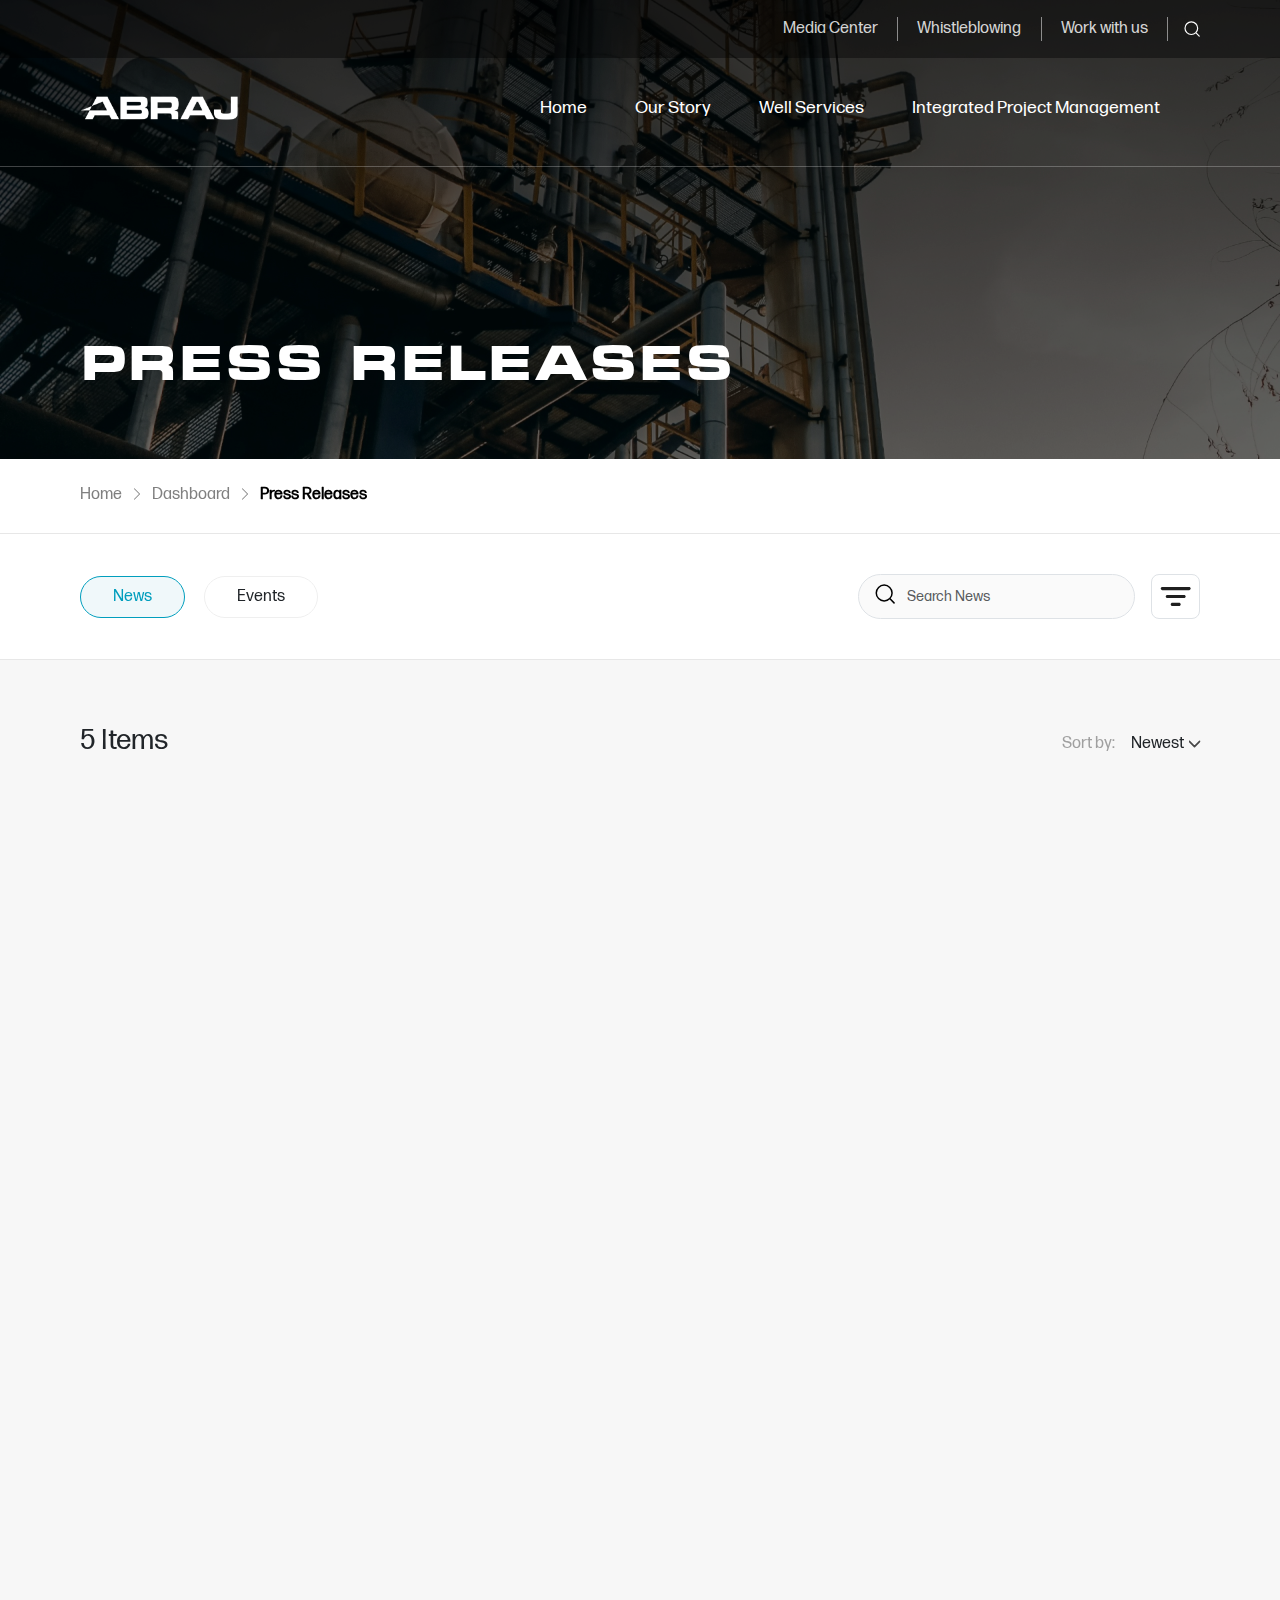
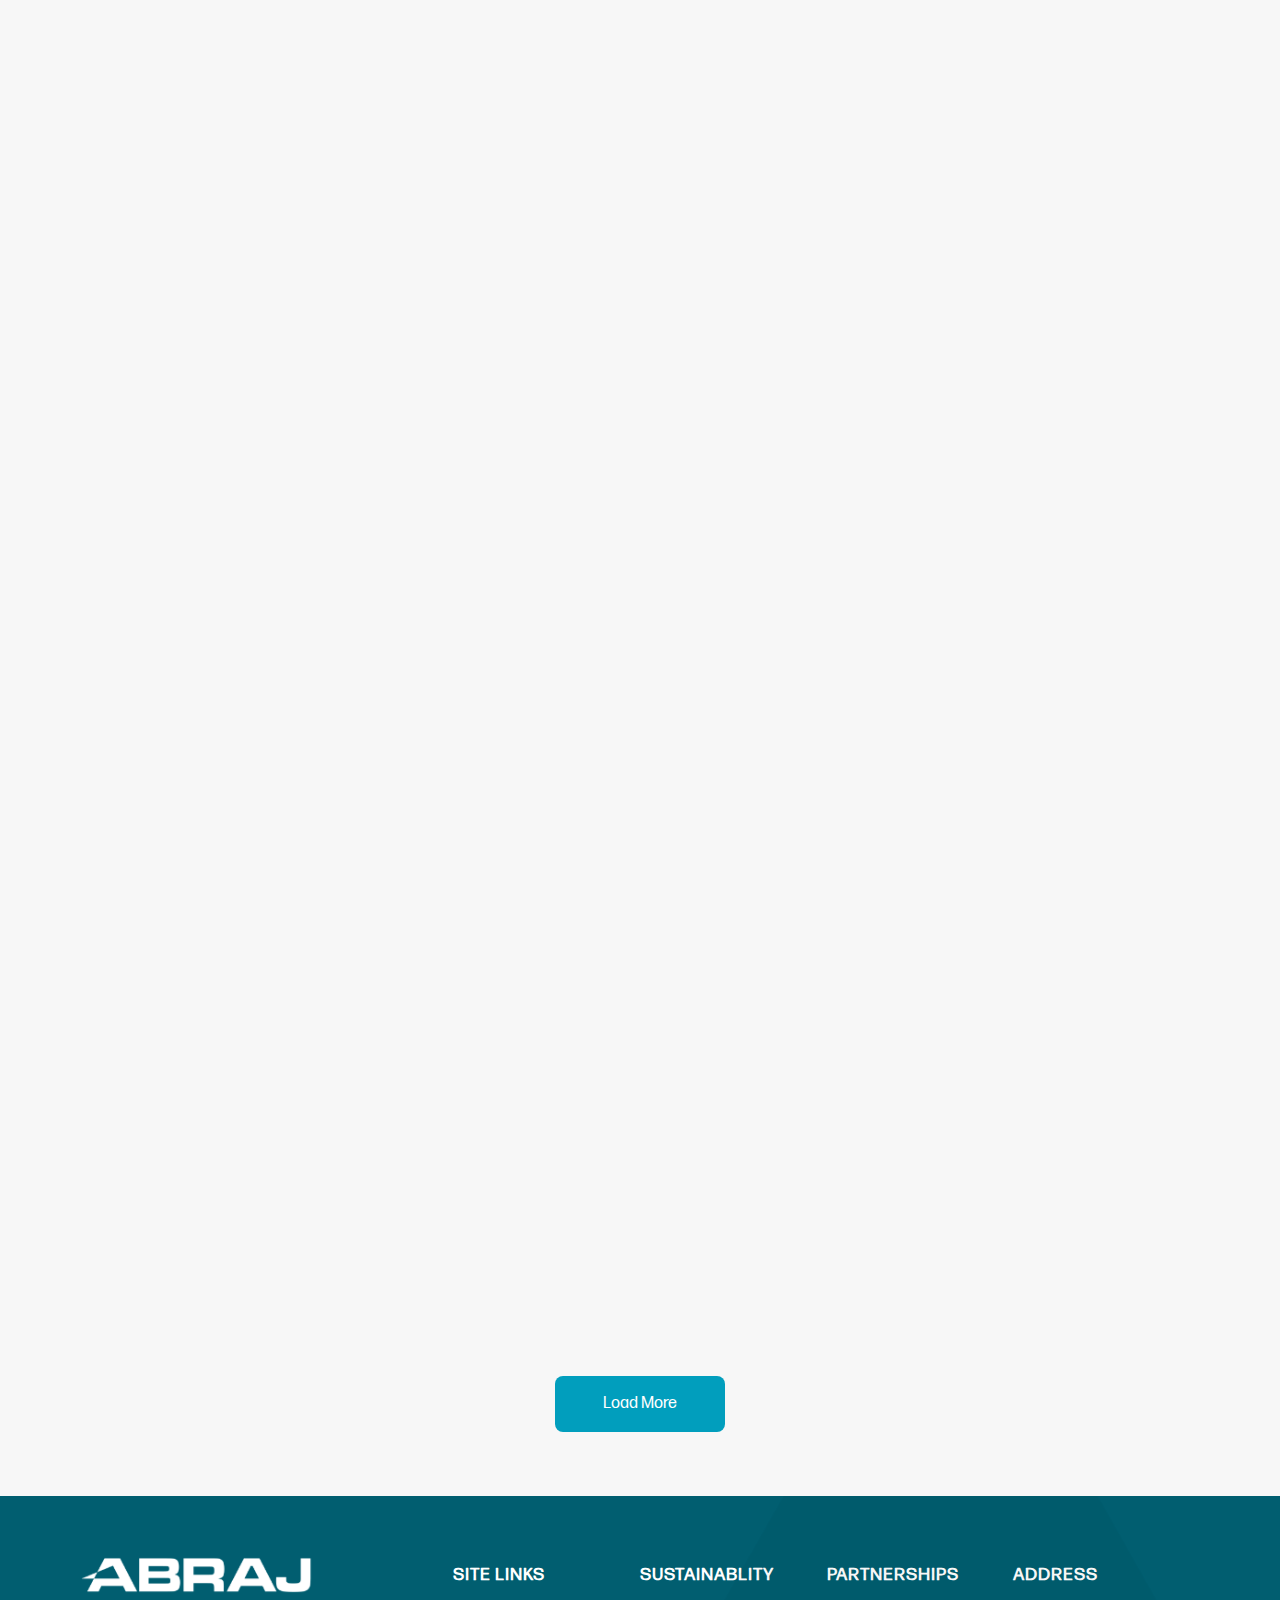
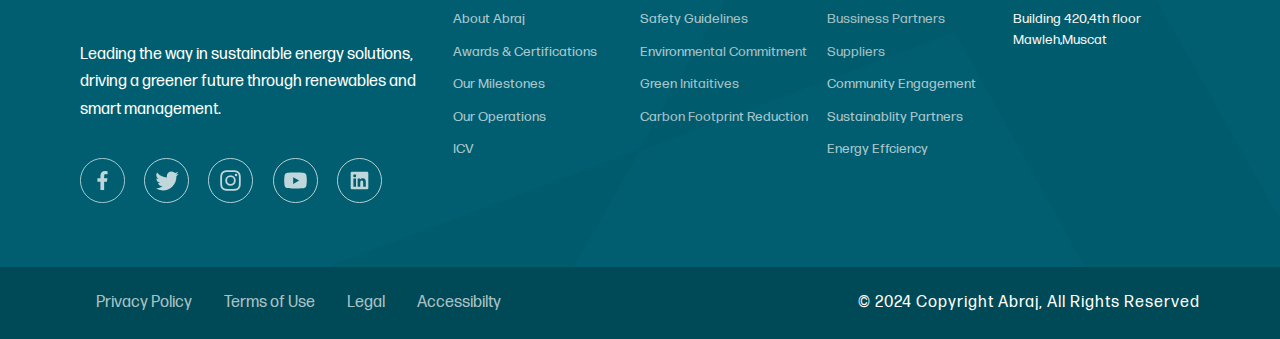
<file: allnews(1).html>
<!DOCTYPE html>
<html lang="en">
<head>
    <meta charset="UTF-8">
    <meta name="viewport" content="width=device-width, initial-scale=1.0">
    <title>Press Releases</title>
<link rel="icon" href="media/favicon.ico" type="image/x-icon">
<link rel="stylesheet" href="css/bootstrap.min.css">
<link rel="stylesheet" href="css/aos.css">
<link rel="stylesheet" href="css/style.css">
</head>
<body>
    <header>    
        <ul class="nav justify-content-end top-nav container">
            <li class="nav-item">
              <a class="nav-link" href="#">Media Center</a>
            </li>
            <li class="nav-item">
              <a class="nav-link" href="#">Whistleblowing</a>
            </li>
            <li class="nav-item">
              <a class="nav-link" href="#">Work with us </a>
            </li>
            <li class="nav-item search-icon">
                <svg xmlns="http://www.w3.org/2000/svg" width="16" height="26" viewBox="0 0 27 26" fill="none">
                    <path d="M19.9409 19.1883L25.7109 25M23.0443 11.6667C23.0443 17.5577 18.2687 22.3333 12.3776 22.3333C6.48656 22.3333 1.71094 17.5577 1.71094 11.6667C1.71094 5.77563 6.48656 1 12.3776 1C18.2687 1 23.0443 5.77563 23.0443 11.6667Z" stroke="white" stroke-width="2" stroke-linecap="round" stroke-linejoin="round"/>
                </svg>
            </li>
          </ul>
          <nav class="navbar navbar-expand-lg container">
              <a class="navbar-brand navbar-logo" href="#">
                <img class="blue-logo" src="media/logo.png" alt="">
                <img class="white-logo" src="media/white-logo.png" alt="">
              </a>
              <button class="navbar-toggler" type="button" data-bs-toggle="collapse" data-bs-target="#navbarNav" aria-controls="navbarNav" aria-expanded="false" aria-label="Toggle navigation">
                <span class="navbar-toggler-icon"></span>
              </button>
              <div class="collapse navbar-collapse" id="navbarNav">
                <ul class="navbar-nav">
                  <li class="nav-item">
                    <a class="nav-link active" aria-current="page" href="#">Home</a>
                  </li>
                  <li class="nav-item">
                    <a class="nav-link" href="#">Our Story</a>
                  </li>
                  <li class="nav-item">
                    <a class="nav-link" href="#">Well Services</a>
                  </li>
                  <li class="nav-item">
                    <a class="nav-link" href="#">Integrated Project Management</a>
                  </li>
                  <li class="nav-item d-block d-lg-none">
                    <a class="nav-link" href="#">Media Center</a>
                  </li>
                  <li class="nav-item d-block d-lg-none">
                    <a class="nav-link" href="#">Whistleblowing</a>
                  </li>
                  <li class="nav-item d-block d-lg-none">
                    <a class="nav-link" href="#">Work with us </a>
                  </li>
                </ul>
              </div>
          </nav>
    </header>

    <div class="hero-img-section">
        <div class=" card-img-top">
            <img src="media/press release/Rectangle 1.jpg" alt="hero image">
        </div>
        <div class="card-img-overlay hero-title container">
            <h1 class="card-title" data-aos="fade-right">Press Releases</h1>
        </div>
        <div class="overlay"></div>
    </div>

    <div class="bread-crumb container">
        <nav aria-label="breadcrumb">
            <ol class="breadcrumb">
              <li data-aos="fade-right"  data-aos-delay="50" class="breadcrumb-item">Home</li>
              <li data-aos="fade-right"  data-aos-delay="300" class="breadcrumb-item">Dashboard</li>
              <li data-aos="fade-right"  data-aos-delay="500" class="breadcrumb-item active" aria-current="page">Press Releases</li>
            </ol>
          </nav>
    </div>

    <div class="press-releases-filter  container">
        <fieldset data-filter-group="type" class="filter-type filter-button-group1">
            <button  data-aos="fade-up" data-aos-delay="100"  data-filter=".news" class="btn news active">News</button>
            <button  data-aos="fade-up" data-aos-delay="200"  data-filter=".events" class="btn events">Events</button>
        </fieldset>
        <div class="search-bar">
            <div class="form-group">
                <span  class="search-icon">
                    <svg xmlns="http://www.w3.org/2000/svg" width="20" height="26" viewBox="0 0 27 26" fill="none">
                        <path d="M19.9409 19.1883L25.7109 25M23.0443 11.6667C23.0443 17.5577 18.2687 22.3333 12.3776 22.3333C6.48656 22.3333 1.71094 17.5577 1.71094 11.6667C1.71094 5.77563 6.48656 1 12.3776 1C18.2687 1 23.0443 5.77563 23.0443 11.6667Z" stroke="black" stroke-width="2" stroke-linecap="round" stroke-linejoin="round"/>
                    </svg>
                </span>
                <fieldset data-filter-group>
                    <input id="searchbar" data-search-attribute="data-name" type="search" class="form-control" placeholder="Search News">
                </fieldset>
                <button  class="filter">
                    <svg xmlns="http://www.w3.org/2000/svg" width="31" height="19" viewBox="0 0 31 19" fill="none">
                        <path fill-rule="evenodd" clip-rule="evenodd" d="M0.710938 1.58333C0.710938 0.70889 1.45714 0 2.3776 0L29.0443 0C29.9648 0 30.7109 0.70889 30.7109 1.58333C30.7109 2.45778 29.9648 3.16667 29.0443 3.16667L2.3776 3.16667C1.45714 3.16667 0.710938 2.45778 0.710938 1.58333ZM5.71094 9.5C5.71094 8.62552 6.45714 7.91667 7.3776 7.91667L24.0443 7.91667C24.9648 7.91667 25.7109 8.62552 25.7109 9.5C25.7109 10.3745 24.9648 11.0833 24.0443 11.0833L7.3776 11.0833C6.45714 11.0833 5.71094 10.3745 5.71094 9.5ZM10.7109 17.4167C10.7109 16.5422 11.4571 15.8333 12.3776 15.8333H19.0443C19.9648 15.8333 20.7109 16.5422 20.7109 17.4167C20.7109 18.2911 19.9648 19 19.0443 19L12.3776 19C11.4571 19 10.7109 18.2911 10.7109 17.4167Z" fill="#1F1F1F"/>
                        </svg>
                </button>
              </div>
        </div>
    </div>
    <div class="news-and-events-section container">
        <div class="sorting ">
                <h3  data-aos="zoom-in" data-aos-delay="300">56 Items</h3>
                <div  class="drop-down-sort">
                    <div class="sort-type">
                        <span data-aos="zoom-in" data-aos-delay="350">Sort by:</span>
                        <div class="dropdown">
                            <div data-aos="zoom-in" data-aos-delay="400"  class=" dropdown-toggle" type="button" data-bs-toggle="dropdown" aria-expanded="false">
                              Newest
                            </div>
                            <ul class="dropdown-menu">
                              <li><a class="dropdown-item" data-sort="published-date:asc" >Latest</a></li>
                              <li><a class="dropdown-item disabled" data-sort="published-date:desc">Newest</a></li> 
                            </ul>
                          </div>
                    </div>
                </div>
        </div>

        <div class="news-events-cards">
            <div class="card news corporate clean-energy" data-name="card1" data-aos="fade-right"  data-aos-delay="50" data-published-date="2024-03-29">
                <div class="row g-0">
                  <div class="col-md-4">
                    <img src="media/press release/Thumbnail.jpg" class="img-fluid rounded-start" alt="...">
                  </div>
                  <div class="col-md-8">
                    <div class="card-body">
                        <h6 class="card-category" data-aos="fade-right"  data-aos-delay="100">News</h6>
                        <h5 class="card-title" data-aos="fade-right"  data-aos-delay="150">Como escolher eletrodomesticos eficientes em termos de energiaComo escolher eletrodomesti...</h5>
                        <p class="card-text" data-aos="fade-right"  data-aos-delay="150">Lorem, ipsum dolor sit amet consectetur adipisicing elit. Qui quasi non officiis, mollitia in, odit velit a molestias veniam consectetur explicabo adipisci ut accusamus. Sed reiciendis totam consequatur eius amet?</p>
                        <p class="card-date" data-aos="fade-right"  data-aos-delay="200">15 March 2024</p>
                    </div>
                  </div>
                </div>
              </div>
              <div class="card news corporate investor-relation"  data-name="card2" data-aos="fade-left"  data-aos-delay="50" data-published-date="2024-03-28">
                <div class="row g-0">
                    <div class="card-body">
                        <h6 class="card-category" data-aos="fade-left"  data-aos-delay="100">News</h6>
                        <h5 class="card-title" data-aos="fade-left"  data-aos-delay="150">Como escolher eletrodomesticos eficientes em termos de energiaComo escolher eletrodomesticos eficientes em termos de energia</h5>
                        <p class="card-text" data-aos="fade-left"  data-aos-delay="150">Lorem, ipsum dolor sit amet consectetur adipisicing elit. Qui quasi non officiis, mollitia in, odit velit a molestias veniam consectetur explicabo adipisci ut accusamus. Sed reiciendis totam consequatur eius amet?
                            Qui quasi non officiis, mollitia in, odit velit a molestias veniam consectetur explicabo adipisci ut accusamus. Sed reiciendis totam consequatur eius amet?
                        </p>
                        <p class="card-date" data-aos="fade-left"  data-aos-delay="200">15 March 2024</p>
                    </div>
                </div>
              </div>
              <div class="card news operational clean-energy"  data-name="card3" data-aos="fade-right"  data-aos-delay="50" data-published-date="2024-03-27">
                <div class="row g-0">
                    <div class="card-body">
                        <h6 class="card-category" data-aos="fade-right"  data-aos-delay="100">News</h6>
                        <h5 class="card-title" data-aos="fade-right"  data-aos-delay="150">Como escolher eletrodomesticos eficientes em termos de energiaComo escolher eletrodomesticos eficientes em termos de energia</h5>
                        <p class="card-text" data-aos="fade-right"  data-aos-delay="150">Lorem, ipsum dolor sit amet consectetur adipisicing elit. Qui quasi non officiis, mollitia in, odit velit a molestias veniam consectetur explicabo adipisci ut accusamus. Sed reiciendis totam consequatur eius amet?
                            Qui quasi non officiis, mollitia in, odit velit a molestias veniam consectetur explicabo adipisci ut accusamus. Sed reiciendis totam consequatur eius amet?
                        </p>
                        <p class="card-date" data-aos="fade-right"  data-aos-delay="200">15 March 2024</p>
                    </div>
                </div>
              </div>
              <div class="card news operational oil-rigs"  data-name="card4" data-aos="fade-left"  data-aos-delay="50" data-published-date="2024-03-26">
                <div class="row g-0">
                  <div class="col-md-4">
                    <img src="media/press release/Thumbnail2.jpg" class="img-fluid rounded-start" alt="...">
                  </div>
                  <div class="col-md-8">
                    <div class="card-body">
                        <h6 class="card-category" data-aos="fade-left"  data-aos-delay="100">News</h6>
                        <h5 class="card-title" data-aos="fade-left"  data-aos-delay="150">Como escolher eletrodomesticos eficientes em termos de energiaComo escolher eletrodomesti...</h5>
                        <p class="card-text" data-aos="fade-left"  data-aos-delay="150">Lorem, ipsum dolor sit amet consectetur adipisicing elit. Qui quasi non officiis, mollitia in, odit velit a molestias veniam consectetur explicabo adipisci ut accusamus. Sed reiciendis totam consequatur eius amet?</p>
                        <p class="card-date" data-aos="fade-left"  data-aos-delay="200">15 March 2024</p>
                    </div>
                  </div>
                </div>
              </div>
              <div class="card news operational facilities"  data-name="card5" data-aos="fade-right"  data-aos-delay="50" data-published-date="2024-03-27">
                <div class="row g-0">
                    <div class="card-body">
                        <h6 class="card-category" data-aos="fade-right"  data-aos-delay="100">News</h6>
                        <h5 class="card-title" data-aos="fade-right"  data-aos-delay="150">Como escolher eletrodomesticos eficientes em termos de energiaComo escolher eletrodomesticos eficientes em termos de energia</h5>
                        <p class="card-text" data-aos="fade-right"  data-aos-delay="150">Lorem, ipsum dolor sit amet consectetur adipisicing elit. Qui quasi non officiis, mollitia in, odit velit a molestias veniam consectetur explicabo adipisci ut accusamus. Sed reiciendis totam consequatur eius amet?
                            Qui quasi non officiis, mollitia in, odit velit a molestias veniam consectetur explicabo adipisci ut accusamus. Sed reiciendis totam consequatur eius amet?
                        </p>
                        <p class="card-date" data-aos="fade-right"  data-aos-delay="200">15 March 2024</p>
                    </div>
                </div>
              </div>
              <div class="card hidden news test oil-rigs"  data-name="card6" data-published-date="2024-03-26" >
                <div class="row g-0">
                  <div class="col-md-4">
                    <img src="media/press release/hurricane-harvey-2801135_1280.jpg" class="img-fluid rounded-start" alt="...">
                  </div>
                  <div class="col-md-8">
                    <div class="card-body">
                        <h6 class="card-category" >News</h6>
                        <h5 class="card-title" >Como escolher eletrodomesticos eficientes em termos de energiaComo escolher eletrodomesti...</h5>
                        <p class="card-text" >Lorem, ipsum dolor sit amet consectetur adipisicing elit. Qui quasi non officiis, mollitia in, odit velit a molestias veniam consectetur explicabo adipisci ut accusamus. Sed reiciendis totam consequatur eius amet?</p>
                        <p class="card-date">15 March 2024</p>
                    </div>
                  </div>
                </div>
              </div>
              <div class="card hidden events corporate investor-relation"  data-name="card7"  data-published-date="2024-03-28">
                <div class="row g-0">
                    <div class="card-body">
                        <h6 class="card-category">News</h6>
                        <h5 class="card-title">Como escolher eletrodomesticos eficientes em termos de energiaComo escolher eletrodomesticos eficientes em termos de energia</h5>
                        <p class="card-text" >Lorem, ipsum dolor sit amet consectetur adipisicing elit. Qui quasi non officiis, mollitia in, odit velit a molestias veniam consectetur explicabo adipisci ut accusamus. Sed reiciendis totam consequatur eius amet?
                            Qui quasi non officiis, mollitia in, odit velit a molestias veniam consectetur explicabo adipisci ut accusamus. Sed reiciendis totam consequatur eius amet?
                        </p>
                        <p class="card-date">15 March 2024</p>
                    </div>
                </div>
              </div>
              <div class="card hidden events corporate oil-rigs"   data-name="card8" data-published-date="2024-03-26" >
                <div class="row g-0">
                  <div class="col-md-4">
                    <img src="media/press release/desert-74781_1280.jpg" class="img-fluid rounded-start" alt="...">
                  </div>
                  <div class="col-md-8">
                    <div class="card-body">
                        <h6 class="card-category" >News</h6>
                        <h5 class="card-title" >Como escolher eletrodomesticos eficientes em termos de energiaComo escolher eletrodomesti...</h5>
                        <p class="card-text" >Lorem, ipsum dolor sit amet consectetur adipisicing elit. Qui quasi non officiis, mollitia in, odit velit a molestias veniam consectetur explicabo adipisci ut accusamus. Sed reiciendis totam consequatur eius amet?</p>
                        <p class="card-date">15 March 2024</p>
                    </div>
                  </div>
                </div>
              </div>
              <div class="card hidden events operational finance"  data-name="card9" data-published-date="2024-03-27">
                <div class="row g-0">
                    <div class="card-body">
                        <h6 class="card-category">News</h6>
                        <h5 class="card-title" >Como escolher eletrodomesticos eficientes em termos de energiaComo escolher eletrodomesticos eficientes em termos de energia</h5>
                        <p class="card-text">Lorem, ipsum dolor sit amet consectetur adipisicing elit. Qui quasi non officiis, mollitia in, odit velit a molestias veniam consectetur explicabo adipisci ut accusamus. Sed reiciendis totam consequatur eius amet?
                            Qui quasi non officiis, mollitia in, odit velit a molestias veniam consectetur explicabo adipisci ut accusamus. Sed reiciendis totam consequatur eius amet?
                        </p>
                        <p class="card-date">15 March 2024</p>
                    </div>
                </div>
              </div>
              <div class="card events test operational finance"  data-name="card10" data-published-date="2024-03-27">
                <div class="row g-0">
                    <div class="card-body">
                        <h6 class="card-category">News</h6>
                        <h5 class="card-title" >Como escolher eletrodomesticos eficientes em termos de energiaComo escolher eletrodomesticos eficientes em termos de energia</h5>
                        <p class="card-text">Lorem, ipsum dolor sit amet consectetur adipisicing elit. Qui quasi non officiis, mollitia in, odit velit a molestias veniam consectetur explicabo adipisci ut accusamus. Sed reiciendis totam consequatur eius amet?
                            Qui quasi non officiis, mollitia in, odit velit a molestias veniam consectetur explicabo adipisci ut accusamus. Sed reiciendis totam consequatur eius amet?
                        </p>
                        <p class="card-date">15 March 2024</p>
                    </div>
                </div>
              </div>
              
        </div>
        <div class="load-more-button">
            <button class="load-more">Load More</button>
        </div>
        <div class="filter-panel">
            <div class="top-panel filter-container">
              <h4>Filters</h4>
              <div class="clear-all-button">Clear all &times;</div>
            </div>
            <div class="categories filter-container">
              <div class="accordion"> 
                <div class="accordion-item">
                  <h2 class="accordion-header">
                    <button class="accordion-button" type="button" data-bs-toggle="collapse" data-bs-target="#collapseOne" aria-expanded="true" aria-controls="collapseOne">
                      <svg xmlns="http://www.w3.org/2000/svg" width="27" height="29" viewBox="0 0 27 29" fill="none">
                        <path d="M11.3684 16.1719V27.4219H0V16.1719H11.3684ZM8.52632 18.9844H2.84211V24.6094H8.52632V18.9844ZM12.7895 0L20.6053 12.6562H4.97368L12.7895 0ZM12.7895 5.42813L10.0611 9.84375H15.5179L12.7895 5.42813ZM20.6053 15.4688C24.1579 15.4688 27 18.2812 27 21.7969C27 25.3125 24.1579 28.125 20.6053 28.125C17.0526 28.125 14.2105 25.3125 14.2105 21.7969C14.2105 18.2812 17.0526 15.4688 20.6053 15.4688ZM20.6053 18.2812C19.663 18.2812 18.7594 18.6516 18.0932 19.311C17.4269 19.9703 17.0526 20.8645 17.0526 21.7969C17.0526 22.7293 17.4269 23.6235 18.0932 24.2828C18.7594 24.9421 19.663 25.3125 20.6053 25.3125C21.5475 25.3125 22.4511 24.9421 23.1174 24.2828C23.7836 23.6235 24.1579 22.7293 24.1579 21.7969C24.1579 20.8645 23.7836 19.9703 23.1174 19.311C22.4511 18.6516 21.5475 18.2812 20.6053 18.2812Z" fill="black"/>
                        </svg>
                      <strong>Categories</strong>
                    </button>
                  </h2>
                  <div id="collapseOne" class="accordion-collapse collapse show " data-bs-parent="#accordionExample">
                    <div class="accordion-body">
                      <fieldset data-filter-group="category" class="category-types filter-button-group2">
                        <button class="btn active" data-category="all" data-filter="">All</button>
                        <button class="btn" data-category="corporate" data-filter=".corporate">Corporate</button>
                        <button class="btn" data-category="test" data-filter=".test">Test</button>
                        <button class="btn" data-category="operational" data-filter=".operational">Operational</button>
                      </fieldset>
                    </div>
                  </div>
                </div>
              </div>
            </div>
  
            <div class="topics filter-container">
              <div class="accordion"> 
                <div class="accordion-item">
                  <h2 class="accordion-header">
                    <button class="accordion-button" type="button" data-bs-toggle="collapse" data-bs-target="#collapseTwo" aria-expanded="true" aria-controls="collapseTwo">
                      <svg xmlns="http://www.w3.org/2000/svg" width="29" height="28" viewBox="0 0 29 28" fill="none">
                        <path d="M9.40616 21.35L10.7213 15.904L6.43279 12.292L12.0793 11.774L14.2951 6.72L16.5108 11.83L22.1574 12.292L17.8689 15.904L19.184 21.35L14.2951 18.466L9.40616 21.35ZM14.2951 0C16.1723 0 18.0312 0.362121 19.7656 1.06569C21.4999 1.76925 23.0758 2.80048 24.4032 4.1005C25.7307 5.40053 26.7836 6.94387 27.502 8.64243C28.2204 10.341 28.5902 12.1615 28.5902 14C28.5902 17.713 27.0841 21.274 24.4032 23.8995C21.7224 26.525 18.0864 28 14.2951 28C12.4178 28 10.5589 27.6379 8.82459 26.9343C7.09023 26.2307 5.51435 25.1995 4.18693 23.8995C1.50608 21.274 0 17.713 0 14C0 10.287 1.50608 6.72601 4.18693 4.1005C6.86778 1.475 10.5038 0 14.2951 0ZM14.2951 2.8C11.262 2.8 8.35324 3.98 6.20856 6.0804C4.06388 8.18081 2.85902 11.0296 2.85902 14C2.85902 16.9704 4.06388 19.8192 6.20856 21.9196C8.35324 24.02 11.262 25.2 14.2951 25.2C17.3281 25.2 20.2369 24.02 22.3816 21.9196C24.5263 19.8192 25.7311 16.9704 25.7311 14C25.7311 11.0296 24.5263 8.18081 22.3816 6.0804C20.2369 3.98 17.3281 2.8 14.2951 2.8Z" fill="black"/>
                        </svg>
                        <strong>Topics</strong>
                    </button>
                  </h2>
                  <div id="collapseTwo" class="accordion-collapse collapse show" data-bs-parent="#accordionExample">
                    <div class="accordion-body">
                      <form action="" name="form" id="form">
                        <fieldset data-filter-group="topic">
                        <div class="filter-option">
                          <input type="checkbox" id="all" name="all"  value="" class="all-checkbox" checked>
                          <label for="all">All <span class="nb-of-items">(128)</span></label>
                        </div>
                        
                        <div class="filter-option">
                          <input type="checkbox" id="clean-energy" name="clean-energy" value=".clean-energy">
                          <label for="clean-energy">Clean Energy <span class="nb-of-items">(17)</span></label>
                        </div>
  
                        <div class="filter-option">
                          <input type="checkbox" id="investor-relation" name="investor-relation" value=".investor-relation">
                          <label for="investor-relation">Investor Relations <span class="nb-of-items">(8)</span></label>
                        </div>
  
                        <div class="filter-option">
                          <input type="checkbox" id="oil-rigs" name="oil-rigs" value=".oil-rigs">
                          <label for="oil-rigs">Oil Rigs <span class="nb-of-items">(42)</span></label>
                        </div>
  
                        <div class="filter-option">
                          <input type="checkbox" id="facilities" name="facilities" value=".facilities">
                          <label for="facilities">Facilities <span class="nb-of-items">(20)</span></label>
                        </div>
  
                        <div class="filter-option">
                          <input type="checkbox" id="corporate-events" name="corporate-events" value=".corporate-events" >
                          <label for="corporate-events">Corporate Events <span class="nb-of-items">(5)</span></label>
                        </div>
  
                        <div class="filter-option">
                          <input type="checkbox" id="landscapes" name="landscapes" value=".landscapes" >
                          <label for="landscapes">Landscapes <span class="nb-of-items">(10)</span></label>
                        </div>
  
                        <div class="filter-option">
                          <input type="checkbox" id="environmental-governance" name="environmental-governance" value=".environmental-governance">
                          <label for="environmental-governance">Environmental Governance <span class="nb-of-items">(15)</span></label>
                        </div>
  
                        <div class="filter-option">
                          <input type="checkbox" id="nature" name="nature" value=".nature">
                          <label for="nature">Nature <span class="nb-of-items">(3)</span></label>
                        </div>
  
                        <div class="filter-option">
                          <input type="checkbox" id="finance" name="finance" value=".finance">
                          <label for="finance">Finance <span class="nb-of-items">(12)</span></label>
                        </div>
  
                        <div class="filter-option">
                          <input type="checkbox" id="summit" name="summit" value=".summit">
                          <label for="summit">Summit <span class="nb-of-items">(27)</span></label>
                        </div>
  
                        <div class="filter-option">
                          <input type="checkbox" id="trips" name="trips" value=".trips">
                          <label for="trips">Trips <span class="nb-of-items">(10)</span></label>
                        </div>
  
                        <div class="filter-option">
                          <input type="checkbox" id="fincance" name="finance" value=".finance">
                          <label for="finance">Finance <span class="nb-of-items">(4)</span></label>
                        </div>
  
                        <div class="filter-option">
                          <input type="checkbox" id="documents" name="documents" value=".documents">
                          <label for="documents">Documents <span class="nb-of-items">(2)</span></label>
                        </div>
                        <!-- Hidden checkboxes -->
                        <div class="filter-option hidden">
                          <input type="checkbox" id="test-1" name="test-1" value=".test-1">
                          <label for="test-1">Test-1 <span class="nb-of-items">(0)</span></label>
                        </div>
  
                        <div class="filter-option hidden">
                          <input type="checkbox" id="test-2" name="test-2" value=".test-2">
                          <label for="test-2">Test-2 <span class="nb-of-items">(0)</span></label>
                        </div>
  
                        <div class="filter-option hidden">
                          <input type="checkbox" id="test-3" name="test-3" value=".test-3">
                          <label for="test-3">Test-3 <span class="nb-of-items">(0)</span></label>
                        </div>
  
                        <div class="filter-option hidden">
                          <input type="checkbox" id="test-4" name="test-4" value=".test-4">
                          <label for="test-4">Test-4 <span class="nb-of-items">(0)</span></label>
                        </div>
  
                         <div id="view-more" class="view-more">+ 21 more</div>
                       </fieldset>
                      </form>
                    </div>
                  </div>
                </div>
              </div>
            </div>
         </div>
    </div>

    <footer class="text-center text-lg-start text-white">
        <!-- Grid container -->
        <div class="container flex-align ">
            <div class="col-lg-4 col-12  first-column">
    
              <div class="footer-logo">
                <img src="media/white-logo.png" alt="">                  
              </div>
    
              <p class="description">Leading the way in sustainable energy solutions,
                  driving a greener future through renewables and smart management.
              </p>
    
              <ul class="list-unstyled social-icons ">
                <li>
                  <a href="#!">
                    <svg width="45" height="45" viewBox="0 0 52 52">
                      <g id="Facebook-icon" transform="translate(-920.877 -13911.248)">
                        <path id="Icon_awesome-facebook-f" data-name="Icon awesome-facebook-f" d="M12.606,12.359l.61-3.976H9.4V5.8a1.988,1.988,0,0,1,2.242-2.148h1.735V.269A21.152,21.152,0,0,0,10.3,0C7.156,0,5.1,1.9,5.1,5.352v3.03H1.609v3.976H5.1v9.612H9.4V12.359Z" transform="translate(939.383 13926.263)" fill="#fff"></path>
                        <g id="Ellipse_33" data-name="Ellipse 33" transform="translate(920.877 13911.248)" fill="none" stroke="#fff" stroke-width="1">
                          <circle cx="26" cy="26" r="26" stroke="none"></circle>
                          <circle cx="26" cy="26" r="25.5" fill="none"></circle>
                        </g>
                      </g>
                    </svg>
                  </a>
                </li>
                <li >
                  <a href="#!">
                    <svg width="45" height="45" viewBox="0 0 48 48">
                      <g id="Twitter-icon" transform="translate(-1546 -286)">
                        <path id="Icon_awesome-twitter" data-name="Icon awesome-twitter" d="M22.354,7.391c.016.221.016.443.016.664A14.429,14.429,0,0,1,7.841,22.583,14.43,14.43,0,0,1,0,20.291a10.562,10.562,0,0,0,1.233.063,10.227,10.227,0,0,0,6.339-2.182A5.115,5.115,0,0,1,2.8,14.631a6.44,6.44,0,0,0,.964.079,5.4,5.4,0,0,0,1.344-.174A5.107,5.107,0,0,1,1.012,9.525V9.462a5.143,5.143,0,0,0,2.308.648A5.114,5.114,0,0,1,1.739,3.28,14.515,14.515,0,0,0,12.268,8.624a5.764,5.764,0,0,1-.126-1.17A5.111,5.111,0,0,1,20.979,3.96,10.053,10.053,0,0,0,24.22,2.727a5.093,5.093,0,0,1-2.245,2.814,10.237,10.237,0,0,0,2.94-.79,10.977,10.977,0,0,1-2.561,2.64Z" transform="translate(1558.199 298.067)" fill="#fff"></path>
                        <g id="Ellipse_32" data-name="Ellipse 32" transform="translate(1546 286)" fill="none" stroke="#fff" stroke-width="1">
                          <circle cx="24" cy="24" r="24" stroke="none"></circle>
                          <circle cx="24" cy="24" r="23.5" fill="none"></circle>
                        </g>
                      </g>
                    </svg>
                  </a>
                </li>
                <li>
                  <a  href="#!">
                    <svg width="45" height="45" viewBox="0 0 48 48">
                      <g id="Instagram-icon" transform="translate(-1045.877 -13913.248)">
                        <path id="Icon_awesome-instagram" data-name="Icon awesome-instagram" d="M10.963,7.579A5.622,5.622,0,1,0,16.584,13.2,5.613,5.613,0,0,0,10.963,7.579Zm0,9.276A3.655,3.655,0,1,1,14.617,13.2a3.661,3.661,0,0,1-3.655,3.655Zm7.163-9.506a1.311,1.311,0,1,1-1.311-1.311A1.308,1.308,0,0,1,18.125,7.349ZM21.849,8.68a6.489,6.489,0,0,0-1.771-4.594,6.532,6.532,0,0,0-4.594-1.771c-1.81-.1-7.236-.1-9.046,0A6.522,6.522,0,0,0,1.843,4.081,6.51,6.51,0,0,0,.072,8.675c-.1,1.81-.1,7.236,0,9.046a6.489,6.489,0,0,0,1.771,4.594,6.54,6.54,0,0,0,4.594,1.771c1.81.1,7.236.1,9.046,0a6.489,6.489,0,0,0,4.594-1.771,6.532,6.532,0,0,0,1.771-4.594c.1-1.81.1-7.231,0-9.042ZM19.51,19.664a3.7,3.7,0,0,1-2.084,2.084c-1.443.572-4.868.44-6.463.44s-5.025.127-6.463-.44a3.7,3.7,0,0,1-2.084-2.084c-.572-1.443-.44-4.868-.44-6.463s-.127-5.025.44-6.463A3.7,3.7,0,0,1,4.5,4.653c1.443-.572,4.868-.44,6.463-.44s5.025-.127,6.463.44A3.7,3.7,0,0,1,19.51,6.738c.572,1.443.44,4.868.44,6.463S20.082,18.225,19.51,19.664Z" transform="translate(1058.916 13924.047)" fill="#fff"></path>
                        <g id="Ellipse_35" data-name="Ellipse 35" transform="translate(1045.877 13913.248)" fill="none" stroke="#fff" stroke-width="1">
                          <circle cx="24" cy="24" r="24" stroke="none"></circle>
                          <circle cx="24" cy="24" r="23.5" fill="none"></circle>
                        </g>
                      </g>
                    </svg>
                  </a>
                </li>
                <li>
                  <a  href="#!">
                    <svg width="45" height="45" viewBox="0 0 48 48">
                      <g id="Youtube-icon" transform="translate(-1112.877 -13913.248)">
                        <path id="Icon_awesome-youtube" data-name="Icon awesome-youtube" d="M24.666,7.154a3.031,3.031,0,0,0-2.132-2.146C20.652,4.5,13.11,4.5,13.11,4.5s-7.542,0-9.423.507A3.031,3.031,0,0,0,1.554,7.154,31.793,31.793,0,0,0,1.05,13a31.793,31.793,0,0,0,.5,5.843,2.986,2.986,0,0,0,2.132,2.112c1.881.507,9.423.507,9.423.507s7.542,0,9.423-.507a2.986,2.986,0,0,0,2.132-2.112A31.793,31.793,0,0,0,25.17,13a31.793,31.793,0,0,0-.5-5.843Zm-14.023,9.43V9.41L16.947,13l-6.3,3.586Z" transform="translate(1123.767 13924.269)" fill="#fff"></path>
                        <g id="Ellipse_36" data-name="Ellipse 36" transform="translate(1112.877 13913.248)" fill="none" stroke="#fff" stroke-width="1">
                          <circle cx="24" cy="24" r="24" stroke="none"></circle>
                          <circle cx="24" cy="24" r="23.5" fill="none"></circle>
                        </g>
                      </g>
                    </svg>
                  </a>
                </li>
                <li>
                  <a href="#!">
                    <svg width="45" height="45" viewBox="0 0 48 48">
                      <g id="Linkedin-icon" transform="translate(-1141.877 -13913.248)">
                        <path id="Icon_awesome-linkedin" data-name="Icon awesome-linkedin" d="M17.471,2.25H1.34A1.35,1.35,0,0,0,0,3.606v16.1a1.35,1.35,0,0,0,1.34,1.356H17.471a1.353,1.353,0,0,0,1.344-1.356V3.606A1.353,1.353,0,0,0,17.471,2.25ZM5.686,18.377H2.9V9.4H5.691v8.979ZM4.292,8.172A1.617,1.617,0,1,1,5.909,6.555,1.618,1.618,0,0,1,4.292,8.172ZM16.139,18.377H13.351V14.009c0-1.042-.021-2.381-1.449-2.381-1.453,0-1.676,1.134-1.676,2.306v4.443H7.438V9.4h2.675v1.226h.038a2.937,2.937,0,0,1,2.642-1.449c2.822,0,3.347,1.86,3.347,4.279Z" transform="translate(1156.471 13925.591)" fill="#fff"></path>
                        <g id="Ellipse_37" data-name="Ellipse 37" transform="translate(1141.877 13913.248)" fill="none" stroke="#fff" stroke-width="1">
                          <circle cx="24" cy="24" r="24" stroke="none"></circle>
                          <circle cx="24" cy="24" r="23.5" fill="none"></circle>
                        </g>
                      </g>
                    </svg>
                  </a>
                </li>
              </ul>
    
            </div>
  
            <div class="col-lg-2 col-12  footer-links">
              <h5 class="links-title">Site links</h5>
    
              <ul class="list-unstyled">
                <li>
                  <a href="#!">About  Abraj</a>
                </li>
                <li>
                  <a href="#!">Awards & Certifications</a>
                </li>
                <li>
                  <a href="#!">Our Milestones</a>
                </li>
                <li>
                  <a href="#!">Our Operations</a>
                </li>
                <li>
                  <a href="#!">ICV</a>
                </li>
              </ul>
            </div>
            <!--Grid column-->
    
            <!--Grid column-->
            <div class="col-lg-2 col-12  footer-links">
              <h5 class="links-title">sustainablity</h5>
    
              <ul class="list-unstyled">
                <li>
                  <a href="#!">Safety Guidelines</a>
                </li>
                <li>
                  <a href="#!">Environmental Commitment</a>
                </li>
                <li>
                  <a href="#!">Green Initaitives</a>
                </li>
                <li>
                  <a href="#!">Carbon Footprint Reduction</a>
                </li>
              </ul>
            </div>
            <!--Grid column-->
    
            <!--Grid column-->
            <div class="col-lg-2 col-12 footer-links">
              <h5 class="links-title">PartnerShips</h5>
    
              <ul class="list-unstyled">
                <li>
                  <a href="#">Bussiness Partners</a>
                </li>
                <li>
                  <a href="#">Suppliers</a>
                </li>
                <li>
                  <a href="#">Community Engagement</a>
                </li>
                <li>
                 <a href="#">Sustainablity Partners</a>
                </li>
                <li>
                  <a href="#">Energy Effciency</a>
                </li>
              </ul>
            </div>

            <div class="col-lg-2 col footer-links">
                <h5 class="links-title">Address</h5>
                    <a>Building 420,4th floor Mawleh,Muscat
                    </a>
              </div>
            <!--Grid column-->
        </div>
        <!-- Grid container -->
    
        <!-- Copyright -->
        <div class="terms-and-copyright container">
            <ul class="nav">
                <li class="nav-item">
                  <a class="nav-link active" aria-current="page" href="#">Privacy Policy</a>
                </li>
                <li class="nav-item">
                  <a class="nav-link" href="#">Terms of Use</a>
                </li>
                <li class="nav-item">
                  <a class="nav-link" href="#">Legal</a>
                </li>
                <li class="nav-item">
                  <a class="nav-link">Accessibilty</a>
                </li>
              </ul>
            <div class="copyright">
                © 2024 Copyright Abraj, All Rights Reserved
            </div>
        </div>
       
        <!-- Copyright -->
      </footer>

    <script src="js/jquery.min.js"></script>
    <script src="js/popper.min.js"></script>
    <script src="js/bootstrap.min.js"></script>
    <script src="js/aos.js"></script>
    <script src="js/mixitup.min.js"></script>
    <script src="js/mixitup-multifilter.js"></script>
    <script src="js/script.js"></script> 
</body>
</html>
</file>
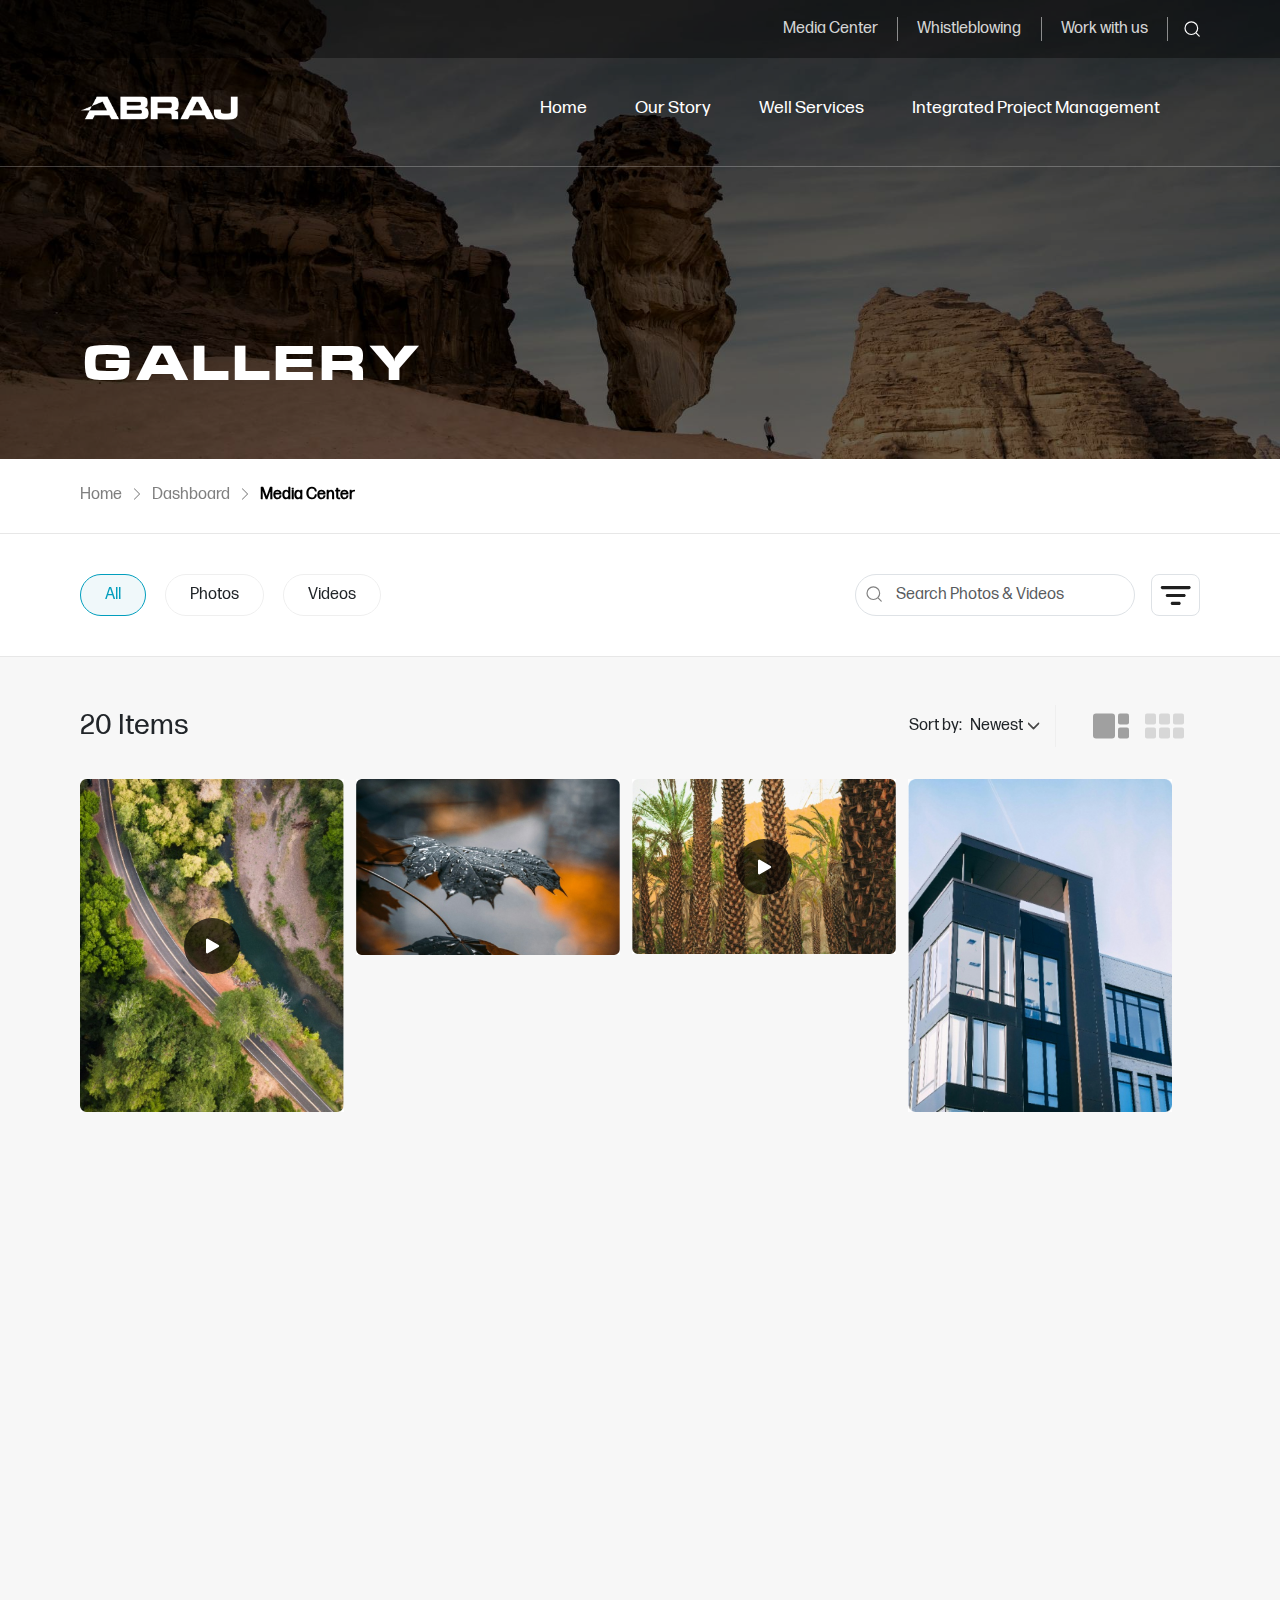
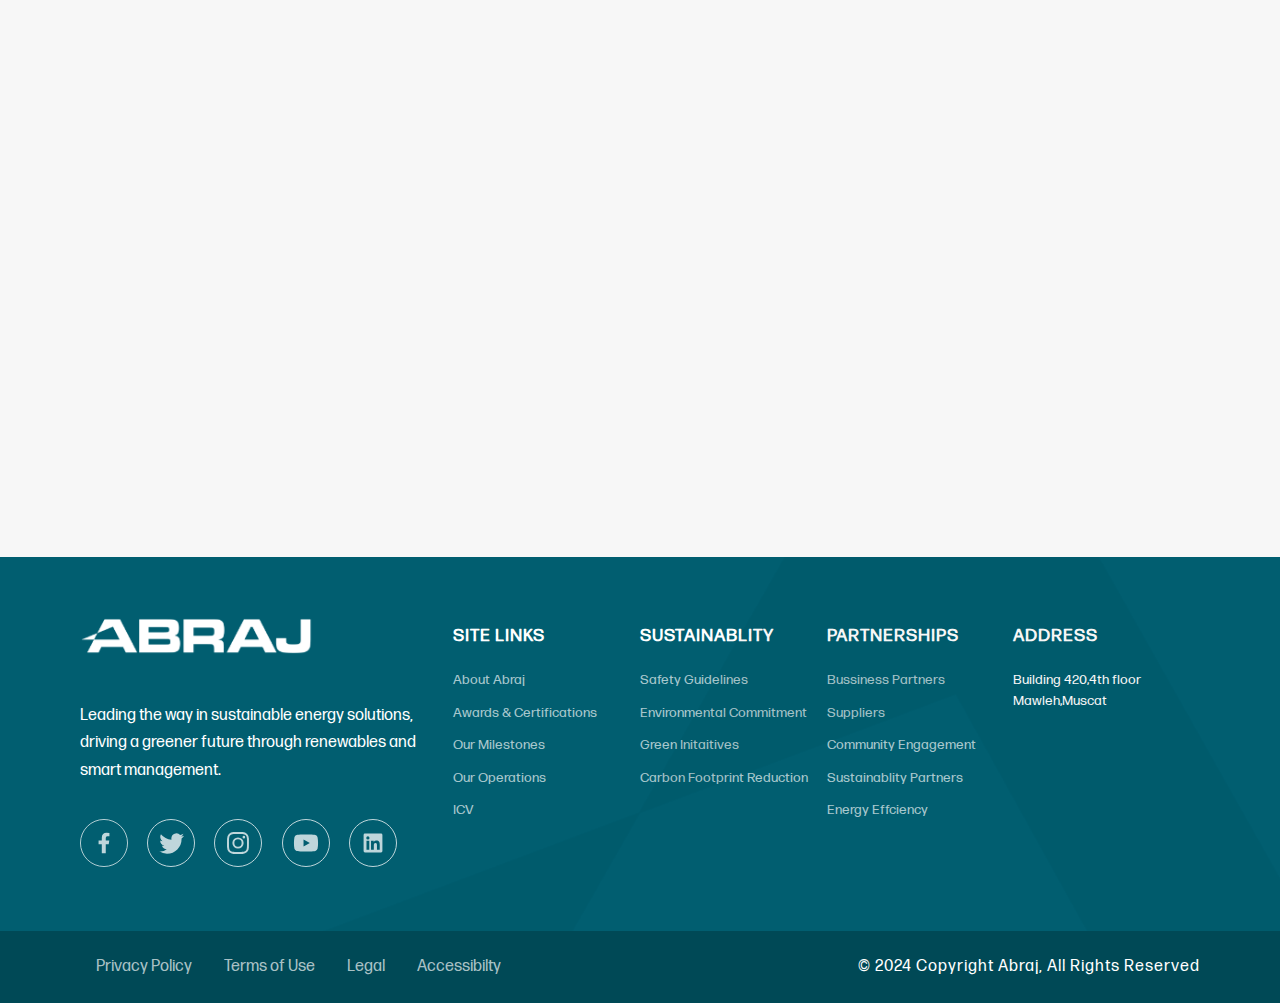
<file: gallery(1).html>
<!DOCTYPE html>
<html lang="en">
<head>
    <meta charset="UTF-8">
    <meta name="viewport" content="width=device-width, initial-scale=1.0">
    <meta description="Abraj specialises in drilling and oilfield services as well as well engineering solutions. Within few years of its establishment">
    <title>Abraj -  Media Center</title>
</head>
<link rel="icon" href="media/favicon.ico" type="image/x-icon">
<link rel="stylesheet" href="css/bootstrap.min.css">
<link rel="stylesheet" href="css/aos.css">
<link rel="stylesheet" href="css/swiper-bundle.min.css">
<link rel="stylesheet" href="css/style.css">
<body>
    <header>
        <ul class="nav justify-content-end top-nav container">
            <li class="nav-item">
              <a class="nav-link" href="#">Media Center</a>
            </li>
            <li class="nav-item">
              <a class="nav-link" href="#">Whistleblowing</a>
            </li>
            <li class="nav-item">
              <a class="nav-link" href="#">Work with us </a>
            </li>
            <li class="nav-item search-icon">
                <svg xmlns="http://www.w3.org/2000/svg" width="16" height="26" viewBox="0 0 27 26" fill="none">
                    <path d="M19.9409 19.1883L25.7109 25M23.0443 11.6667C23.0443 17.5577 18.2687 22.3333 12.3776 22.3333C6.48656 22.3333 1.71094 17.5577 1.71094 11.6667C1.71094 5.77563 6.48656 1 12.3776 1C18.2687 1 23.0443 5.77563 23.0443 11.6667Z" stroke="white" stroke-width="2" stroke-linecap="round" stroke-linejoin="round"/>
                </svg>
            </li>
          </ul>
          <nav class="navbar navbar-expand-lg container">
              <a class="navbar-brand navbar-logo" href="#">
                <img class="blue-logo" src="media/logo.png" alt="">
                <img class="white-logo" src="media/white-logo.png" alt="">
              </a>
              <button class="navbar-toggler" type="button" data-bs-toggle="collapse" data-bs-target="#navbarNav" aria-controls="navbarNav" aria-expanded="false" aria-label="Toggle navigation">
                <span class="navbar-toggler-icon"></span>
              </button>
              <div class="collapse navbar-collapse" id="navbarNav">
                <ul class="navbar-nav">
                  <li class="nav-item">
                    <a class="nav-link active" aria-current="page" href="#">Home</a>
                  </li>
                  <li class="nav-item">
                    <a class="nav-link" href="#">Our Story</a>
                  </li>
                  <li class="nav-item">
                    <a class="nav-link" href="#">Well Services</a>
                  </li>
                  <li class="nav-item">
                    <a class="nav-link" href="#">Integrated Project Management</a>
                  </li>
                  <li class="nav-item d-block d-lg-none">
                    <a class="nav-link" href="#">Media Center</a>
                  </li>
                  <li class="nav-item d-block d-lg-none">
                    <a class="nav-link" href="#">Whistleblowing</a>
                  </li>
                  <li class="nav-item d-block d-lg-none">
                    <a class="nav-link" href="#">Work with us </a>
                  </li>
                </ul>
              </div>
          </nav>
    </header>

    <div class="hero-img-section">
        <div class=" card-img-top">
            <img src="media/cover2.jpg" alt="hero image">
        </div>
        <div class="card-img-overlay hero-title container">
            <h1 class="card-title" data-aos="fade-right">Gallery</h1>
        </div>
        <div class="overlay"></div>
    </div>
    <div class="bread-crumb container">
        <nav aria-label="breadcrumb">
            <ol class="breadcrumb">
              <li data-aos="fade-right"  data-aos-delay="50" class="breadcrumb-item">Home</li>
              <li data-aos="fade-right"  data-aos-delay="300" class="breadcrumb-item">Dashboard</li>
              <li data-aos="fade-right"  data-aos-delay="500" class="breadcrumb-item active" aria-current="page">Media Center</li>
            </ol>
          </nav>
    </div>

    <div class="filter-section container">
        <div class="filter-type filter-button-group1" data-filter-group="media">
            <button  data-aos="fade-up" data-aos-delay="50"  data-filter="*" class="btn active all">All</button>
            <button  data-aos="fade-up" data-aos-delay="100"  data-filter=".photo" class="btn photos">Photos</button>
            <button  data-aos="fade-up" data-aos-delay="200"  data-filter=".video" class="btn videos">Videos</button>
        </div>
        <div class="search-bar">
            <div class="form-group">
                <span  class="search-icon">
                    <svg xmlns="http://www.w3.org/2000/svg" width="16" height="26" viewBox="0 0 27 26" fill="none">
                        <path d="M19.9409 19.1883L25.7109 25M23.0443 11.6667C23.0443 17.5577 18.2687 22.3333 12.3776 22.3333C6.48656 22.3333 1.71094 17.5577 1.71094 11.6667C1.71094 5.77563 6.48656 1 12.3776 1C18.2687 1 23.0443 5.77563 23.0443 11.6667Z" stroke="gray" stroke-width="2" stroke-linecap="round" stroke-linejoin="round"/>
                    </svg>
                </span>
                <input id="searchbar"  type="search" class="form-control" placeholder="Search Photos & Videos">
                <button  class="filter">
                    <svg xmlns="http://www.w3.org/2000/svg" width="31" height="19" viewBox="0 0 31 19" fill="none">
                        <path fill-rule="evenodd" clip-rule="evenodd" d="M0.710938 1.58333C0.710938 0.70889 1.45714 0 2.3776 0L29.0443 0C29.9648 0 30.7109 0.70889 30.7109 1.58333C30.7109 2.45778 29.9648 3.16667 29.0443 3.16667L2.3776 3.16667C1.45714 3.16667 0.710938 2.45778 0.710938 1.58333ZM5.71094 9.5C5.71094 8.62552 6.45714 7.91667 7.3776 7.91667L24.0443 7.91667C24.9648 7.91667 25.7109 8.62552 25.7109 9.5C25.7109 10.3745 24.9648 11.0833 24.0443 11.0833L7.3776 11.0833C6.45714 11.0833 5.71094 10.3745 5.71094 9.5ZM10.7109 17.4167C10.7109 16.5422 11.4571 15.8333 12.3776 15.8333H19.0443C19.9648 15.8333 20.7109 16.5422 20.7109 17.4167C20.7109 18.2911 19.9648 19 19.0443 19L12.3776 19C11.4571 19 10.7109 18.2911 10.7109 17.4167Z" fill="#1F1F1F"/>
                        </svg>
                </button>
              </div>
        </div>
    </div>

    <div class="gallery-items container">
        <div class="gallery-sort">
            <div class="nb-of-items">
                <h3  data-aos="zoom-in" data-aos-delay="300" >189 Items</h3>
            </div>
            <div  class="drop-down-sort">
                <div class="sort-type">
                    <span data-aos="zoom-in" data-aos-delay="500">Sort by:</span>
                    <div class="dropdown">
                        <div data-aos="zoom-in" data-aos-delay="800"  class=" dropdown-toggle" type="button" data-bs-toggle="dropdown" aria-expanded="false">
                          Newest
                        </div>
                        <ul class="dropdown-menu">
                          <li><a class="dropdown-item" data-sort="desc">Latest</a></li>
                          <li><a class="dropdown-item disabled" data-sort="asc">Newest</a></li> 
                        </ul>
                      </div>
                </div>
                <div class="layout" data-aos="zoom-in">
                    <span  class="active" data-layout="masonry-layout">
                        <svg data-aos="fade-left" xmlns="http://www.w3.org/2000/svg" width="36" height="26" viewBox="0 0 36 26" fill="none">
                        <rect y="0.5" width="22" height="25" rx="3" fill="#D7D7D7"/>
                        <rect x="25" y="0.5" width="11" height="11" rx="2" fill="#D7D7D7"/>
                        <rect x="25" y="14.5" width="11" height="11" rx="2" fill="#D7D7D7"/>
                        </svg>
                    </span>
                    <span data-layout="flex-layout">
                        <svg  data-aos="fade-left" xmlns="http://www.w3.org/2000/svg" width="39" height="26" viewBox="0 0 39 26" fill="none">
                            <rect y="14.5" width="11" height="11" rx="2" fill="#D7D7D7"/>
                            <rect x="14" y="14.5" width="11" height="11" rx="2" fill="#D7D7D7"/>
                            <rect x="28" y="14.5" width="11" height="11" rx="2" fill="#D7D7D7"/>
                            <rect y="0.5" width="11" height="11" rx="2" fill="#D7D7D7"/>
                            <rect x="14" y="0.5" width="11" height="11" rx="2" fill="#D7D7D7"/>
                            <rect x="28" y="0.5" width="11" height="11" rx="2" fill="#D7D7D7"/>
                            </svg>
                    </span>
                </div>
            </div>
        </div>
       <div id="grid" class="grid masonry-gallery" data-layout="masonry-layout">
        <div class="grid-sizer"></div>
            <div class="masonry-image video corporate landscapes nature" data-aos="fade-up"  data-name="nature video" data-published-date="2024-02-15">
                <img src="media/Rectangle 29.jpg" alt="nature video">
                <button id="playButton" type="button" data-video-id="kcfs1-ryKWE?si=_S3QPvWLi8VlgyVe" class="playbtn">
                  <svg xmlns="http://www.w3.org/2000/svg" width="24" height="24" fill="none" id="play"><path fill="#fff" d="M7 17.259V6.741a1 1 0 0 1 1.504-.864l9.015 5.26a1 1 0 0 1 0 1.727l-9.015 5.259A1 1 0 0 1 7 17.259Z"/></svg>
                </button>
                <div class="text-overlay">
                  <div class="description">Nature</div>
                  <div class="event-type">Coroporate</div>
                </div>
                <div class="download-btn">
                  <svg xmlns="http://www.w3.org/2000/svg" width="12" height="12" viewBox="0 0 22 28" fill="none">
                    <path d="M10.961 2.04736V25.7238V2.04736ZM10.961 25.7238L19.9806 16.2532L10.961 25.7238ZM10.961 25.7238L1.94141 16.2532L10.961 25.7238Z" fill="#E6E6E6" fill-opacity="0.7"/>
                    <path d="M10.961 2.04736V25.7238M10.961 25.7238L19.9806 16.2532M10.961 25.7238L1.94141 16.2532" stroke="#242424" stroke-width="3" stroke-linecap="round" stroke-linejoin="round"/>
                    </svg>
                </div>
            </div>
            <div class="masonry-image photo corporate nature" data-aos="fade-up" data-name="morning visits" data-published-date="2024-02-15">  
              <img src="media/Rectangle 32.jpg" alt="leaf has drops of water on it" >
              <div class="text-overlay">
                <div class="description">Morning Visit</div>
                <div class="event-type">Corporate </div>
              </div>
              <div class="download-btn">
                <svg xmlns="http://www.w3.org/2000/svg" width="12" height="12" viewBox="0 0 22 28" fill="none">
                  <path d="M10.961 2.04736V25.7238V2.04736ZM10.961 25.7238L19.9806 16.2532L10.961 25.7238ZM10.961 25.7238L1.94141 16.2532L10.961 25.7238Z" fill="#E6E6E6" fill-opacity="0.7"/>
                  <path d="M10.961 2.04736V25.7238M10.961 25.7238L19.9806 16.2532M10.961 25.7238L1.94141 16.2532" stroke="#242424" stroke-width="3" stroke-linecap="round" stroke-linejoin="round"/>
                  </svg>
              </div>
            </div>
            <div class="masonry-image video corporate nature" data-aos="fade-up" data-name="palm tree video" data-published-date="2024-02-15">
                <img src="media/Rectangle 35.jpg" alt="palm trees" >
                <button id="playButton" type="button" data-video-id="kQPLcL0CeTE?si=pdtVpt4TNZdkCUgY">
                  <svg xmlns="http://www.w3.org/2000/svg" width="24" height="24" fill="none" id="play"><path fill="#fff" d="M7 17.259V6.741a1 1 0 0 1 1.504-.864l9.015 5.26a1 1 0 0 1 0 1.727l-9.015 5.259A1 1 0 0 1 7 17.259Z"/></svg>
                </button>
                <div class="text-overlay">
                  <div class="description">Palm Tree</div>
                  <div class="event-type">Corporate</div>
                </div>
                <div class="download-btn">
                  <svg xmlns="http://www.w3.org/2000/svg" width="12" height="12" viewBox="0 0 22 28" fill="none">
                    <path d="M10.961 2.04736V25.7238V2.04736ZM10.961 25.7238L19.9806 16.2532L10.961 25.7238ZM10.961 25.7238L1.94141 16.2532L10.961 25.7238Z" fill="#E6E6E6" fill-opacity="0.7"/>
                    <path d="M10.961 2.04736V25.7238M10.961 25.7238L19.9806 16.2532M10.961 25.7238L1.94141 16.2532" stroke="#242424" stroke-width="3" stroke-linecap="round" stroke-linejoin="round"/>
                    </svg>
                </div>
            </div>
            <div class="masonry-image photo events corporate-events" data-aos="fade-up" data-name="new building"data-published-date="2024-02-15">
                <img src="media/Rectangle 36.jpg" alt="a building" >
                <div class="text-overlay">
                  <div class="description">New Building</div>
                  <div class="event-type">Events</div>
                </div>
                <div class="download-btn">
                  <svg xmlns="http://www.w3.org/2000/svg" width="12" height="12" viewBox="0 0 22 28" fill="none">
                    <path d="M10.961 2.04736V25.7238V2.04736ZM10.961 25.7238L19.9806 16.2532L10.961 25.7238ZM10.961 25.7238L1.94141 16.2532L10.961 25.7238Z" fill="#E6E6E6" fill-opacity="0.7"/>
                    <path d="M10.961 2.04736V25.7238M10.961 25.7238L19.9806 16.2532M10.961 25.7238L1.94141 16.2532" stroke="#242424" stroke-width="3" stroke-linecap="round" stroke-linejoin="round"/>
                    </svg>
                </div>
            </div>
            <div class="masonry-image photo events trips" data-aos="fade-up" data-name="morning trip" data-published-date="2024-02-16">
                <img src="media/Rectangle 34.jpg" alt="trip tp a template" >
                <div class="text-overlay">
                  <div class="description">Morning Trip</div>
                  <div class="event-type">Events</div>
                </div>
                <div class="download-btn">
                  <svg xmlns="http://www.w3.org/2000/svg" width="12" height="12" viewBox="0 0 22 28" fill="none">
                    <path d="M10.961 2.04736V25.7238V2.04736ZM10.961 25.7238L19.9806 16.2532L10.961 25.7238ZM10.961 25.7238L1.94141 16.2532L10.961 25.7238Z" fill="#E6E6E6" fill-opacity="0.7"/>
                    <path d="M10.961 2.04736V25.7238M10.961 25.7238L19.9806 16.2532M10.961 25.7238L1.94141 16.2532" stroke="#242424" stroke-width="3" stroke-linecap="round" stroke-linejoin="round"/>
                    </svg>
                </div>
            </div>
            <div class="masonry-image photo events clean-energy" data-aos="fade-up" data-name="patterns" data-published-date="2024-02-16">
                <img src="media/Rectangle 33.jpg" alt="patterns" >
                <div class="text-overlay">
                  <div class="description">Patterns</div>
                  <div class="event-type">Events</div>
                </div>
                <div class="download-btn">
                  <svg xmlns="http://www.w3.org/2000/svg" width="12" height="12" viewBox="0 0 22 28" fill="none">
                    <path d="M10.961 2.04736V25.7238V2.04736ZM10.961 25.7238L19.9806 16.2532L10.961 25.7238ZM10.961 25.7238L1.94141 16.2532L10.961 25.7238Z" fill="#E6E6E6" fill-opacity="0.7"/>
                    <path d="M10.961 2.04736V25.7238M10.961 25.7238L19.9806 16.2532M10.961 25.7238L1.94141 16.2532" stroke="#242424" stroke-width="3" stroke-linecap="round" stroke-linejoin="round"/>
                    </svg>
                </div>
            </div>
            <div class="masonry-image video operational corporate-events" data-aos="fade-up"  data-name="small building" data-published-date="2024-02-16">
                <img src="media/Rectangle 37.jpg" alt="white small building" >
                <button id="playButton" type="button" data-video-id="NuSRzpooSpM?si=xh9lwCQqdCybK5_C">
                  <svg xmlns="http://www.w3.org/2000/svg" width="24" height="24" fill="none" id="play"><path fill="#fff" d="M7 17.259V6.741a1 1 0 0 1 1.504-.864l9.015 5.26a1 1 0 0 1 0 1.727l-9.015 5.259A1 1 0 0 1 7 17.259Z"/></svg>
                </button>
                <div class="text-overlay">
                  <div class="description">Small Building</div>
                  <div class="event-type">Operational</div>
                </div>
                <div class="download-btn">
                  <svg xmlns="http://www.w3.org/2000/svg" width="12" height="12" viewBox="0 0 22 28" fill="none">
                    <path d="M10.961 2.04736V25.7238V2.04736ZM10.961 25.7238L19.9806 16.2532L10.961 25.7238ZM10.961 25.7238L1.94141 16.2532L10.961 25.7238Z" fill="#E6E6E6" fill-opacity="0.7"/>
                    <path d="M10.961 2.04736V25.7238M10.961 25.7238L19.9806 16.2532M10.961 25.7238L1.94141 16.2532" stroke="#242424" stroke-width="3" stroke-linecap="round" stroke-linejoin="round"/>
                    </svg>
                </div>
            </div>
            <div class="masonry-image photo operational nature" data-aos="fade-up" data-name="morning diving" data-published-date="2024-02-17">
              <img src="media/Rectangle 30.jpg" alt="diving in the sea" >
              <div class="text-overlay">
                <div class="description">Morning Diving</div>
                <div class="event-type">Operational</div>
              </div>
              <div class="download-btn">
                <svg xmlns="http://www.w3.org/2000/svg" width="12" height="12" viewBox="0 0 22 28" fill="none">
                  <path d="M10.961 2.04736V25.7238V2.04736ZM10.961 25.7238L19.9806 16.2532L10.961 25.7238ZM10.961 25.7238L1.94141 16.2532L10.961 25.7238Z" fill="#E6E6E6" fill-opacity="0.7"/>
                  <path d="M10.961 2.04736V25.7238M10.961 25.7238L19.9806 16.2532M10.961 25.7238L1.94141 16.2532" stroke="#242424" stroke-width="3" stroke-linecap="round" stroke-linejoin="round"/>
                  </svg>
              </div>
            </div>
            <div class="masonry-image photo operational trips" data-aos="fade-up" data-name="temple visit" data-published-date="2024-02-17">
              <img src="media/al-dayr-petra-jordan-modified.webp" alt="visting petra jordan template" >
              <div class="text-overlay">
                <div class="description">Temple Visit</div>
                <div class="event-type">Operational</div>
              </div>
              <div class="download-btn">
                <svg xmlns="http://www.w3.org/2000/svg" width="12" height="12" viewBox="0 0 22 28" fill="none">
                  <path d="M10.961 2.04736V25.7238V2.04736ZM10.961 25.7238L19.9806 16.2532L10.961 25.7238ZM10.961 25.7238L1.94141 16.2532L10.961 25.7238Z" fill="#E6E6E6" fill-opacity="0.7"/>
                  <path d="M10.961 2.04736V25.7238M10.961 25.7238L19.9806 16.2532M10.961 25.7238L1.94141 16.2532" stroke="#242424" stroke-width="3" stroke-linecap="round" stroke-linejoin="round"/>
                  </svg>
              </div>
            </div>
            <div class="masonry-image video operational landscapes nature" data-aos="fade-up"  data-name="big rocks" data-published-date="2024-02-17">
                <img src="media/Rectangle 31.jpg" alt="a big rock" >
                <button id="playButton" type="button" data-video-id="uH_TbsJc2ds?si=6PNsRVytIAvcXWeC"> 
                  <svg xmlns="http://www.w3.org/2000/svg" width="24" height="24" fill="none" id="play"><path fill="#fff" d="M7 17.259V6.741a1 1 0 0 1 1.504-.864l9.015 5.26a1 1 0 0 1 0 1.727l-9.015 5.259A1 1 0 0 1 7 17.259Z"/></svg>
                </button>
                <div class="text-overlay">
                  <div class="description">Big Rocks</div>
                  <div class="event-type">Events</div>
                </div>
                <div class="download-btn">
                  <svg xmlns="http://www.w3.org/2000/svg" width="12" height="12" viewBox="0 0 22 28" fill="none">
                    <path d="M10.961 2.04736V25.7238V2.04736ZM10.961 25.7238L19.9806 16.2532L10.961 25.7238ZM10.961 25.7238L1.94141 16.2532L10.961 25.7238Z" fill="#E6E6E6" fill-opacity="0.7"/>
                    <path d="M10.961 2.04736V25.7238M10.961 25.7238L19.9806 16.2532M10.961 25.7238L1.94141 16.2532" stroke="#242424" stroke-width="3" stroke-linecap="round" stroke-linejoin="round"/>
                    </svg>
                </div>
            </div>
            <div class="masonry-image photo corporate investor-relation finance" data-aos="fade-up" data-name="Investor relations" data-published-date="2024-02-15">  
              <img src="media/smartphone-5752788_1280.webp" alt="showing the investment result" >
              <div class="text-overlay">
                <div class="description">Investor Relations</div>
                <div class="event-type">Corporate</div>
              </div>
              <div class="download-btn">
                <svg xmlns="http://www.w3.org/2000/svg" width="12" height="12" viewBox="0 0 22 28" fill="none">
                  <path d="M10.961 2.04736V25.7238V2.04736ZM10.961 25.7238L19.9806 16.2532L10.961 25.7238ZM10.961 25.7238L1.94141 16.2532L10.961 25.7238Z" fill="#E6E6E6" fill-opacity="0.7"/>
                  <path d="M10.961 2.04736V25.7238M10.961 25.7238L19.9806 16.2532M10.961 25.7238L1.94141 16.2532" stroke="#242424" stroke-width="3" stroke-linecap="round" stroke-linejoin="round"/>
                  </svg>
              </div>
            </div>
            <div class="masonry-image video operational clean-energy" data-aos="fade-up"  data-name="solar panels" data-published-date="2024-02-17">
              <img src="media/solar-panels-meadow.webp" alt="solar panels" >
              <button id="playButton" type="button" data-video-id="uH_TbsJc2ds?si=6PNsRVytIAvcXWeC"> 
                <svg xmlns="http://www.w3.org/2000/svg" width="24" height="24" fill="none" id="play"><path fill="#fff" d="M7 17.259V6.741a1 1 0 0 1 1.504-.864l9.015 5.26a1 1 0 0 1 0 1.727l-9.015 5.259A1 1 0 0 1 7 17.259Z"/></svg>
              </button>
              <div class="text-overlay">
                <div class="description">Solar panel</div>
                <div class="event-type">Operational</div>
              </div>
              <div class="download-btn">
                <svg xmlns="http://www.w3.org/2000/svg" width="12" height="12" viewBox="0 0 22 28" fill="none">
                  <path d="M10.961 2.04736V25.7238V2.04736ZM10.961 25.7238L19.9806 16.2532L10.961 25.7238ZM10.961 25.7238L1.94141 16.2532L10.961 25.7238Z" fill="#E6E6E6" fill-opacity="0.7"/>
                  <path d="M10.961 2.04736V25.7238M10.961 25.7238L19.9806 16.2532M10.961 25.7238L1.94141 16.2532" stroke="#242424" stroke-width="3" stroke-linecap="round" stroke-linejoin="round"/>
                  </svg>
              </div>
            </div>
            <div class="masonry-image photo operational oil-rigs" data-aos="fade-up"  data-name="oil and gas extraction" data-published-date="2024-02-15">  
            <img src="media/rig-2251648_1280.jpg" alt="oil extraction" >
            <div class="text-overlay">
              <div class="description">Oil and Gas Extraction</div>
              <div class="event-type">Operational</div>
            </div>
            <div class="download-btn">
              <svg xmlns="http://www.w3.org/2000/svg" width="12" height="12" viewBox="0 0 22 28" fill="none">
                <path d="M10.961 2.04736V25.7238V2.04736ZM10.961 25.7238L19.9806 16.2532L10.961 25.7238ZM10.961 25.7238L1.94141 16.2532L10.961 25.7238Z" fill="#E6E6E6" fill-opacity="0.7"/>
                <path d="M10.961 2.04736V25.7238M10.961 25.7238L19.9806 16.2532M10.961 25.7238L1.94141 16.2532" stroke="#242424" stroke-width="3" stroke-linecap="round" stroke-linejoin="round"/>
                </svg>
            </div>
            </div>
            <div class="masonry-image video events facilities" data-aos="fade-up"  data-name="moving walkaway facility" data-published-date="2024-02-17">
            <img src="media/moving-walkway-64364_1280.jpg" alt="walkaway in a mall" >
            <button id="playButton" type="button" data-video-id="uH_TbsJc2ds?si=6PNsRVytIAvcXWeC"> 
              <svg xmlns="http://www.w3.org/2000/svg" width="24" height="24" fill="none" id="play"><path fill="#fff" d="M7 17.259V6.741a1 1 0 0 1 1.504-.864l9.015 5.26a1 1 0 0 1 0 1.727l-9.015 5.259A1 1 0 0 1 7 17.259Z"/></svg>
            </button>
            <div class="text-overlay">
              <div class="description">Walkaway</div>
              <div class="event-type">Events</div>
            </div>
            <div class="download-btn">
              <svg xmlns="http://www.w3.org/2000/svg" width="12" height="12" viewBox="0 0 22 28" fill="none">
                <path d="M10.961 2.04736V25.7238V2.04736ZM10.961 25.7238L19.9806 16.2532L10.961 25.7238ZM10.961 25.7238L1.94141 16.2532L10.961 25.7238Z" fill="#E6E6E6" fill-opacity="0.7"/>
                <path d="M10.961 2.04736V25.7238M10.961 25.7238L19.9806 16.2532M10.961 25.7238L1.94141 16.2532" stroke="#242424" stroke-width="3" stroke-linecap="round" stroke-linejoin="round"/>
                </svg>
            </div>
            </div>
            <div class="masonry-image photo operational environmental-governance" data-aos="fade-up"    data-name="Governance house" data-published-date="2024-02-15">  
            <img src="media/hurricane-harvey-2801135_1280.jpg" alt="a small house" >
            <div class="text-overlay">
              <div class="description">Governance House</div>
              <div class="event-type">Operational</div>
            </div>
            <div class="download-btn">
              <svg xmlns="http://www.w3.org/2000/svg" width="12" height="12" viewBox="0 0 22 28" fill="none">
                <path d="M10.961 2.04736V25.7238V2.04736ZM10.961 25.7238L19.9806 16.2532L10.961 25.7238ZM10.961 25.7238L1.94141 16.2532L10.961 25.7238Z" fill="#E6E6E6" fill-opacity="0.7"/>
                <path d="M10.961 2.04736V25.7238M10.961 25.7238L19.9806 16.2532M10.961 25.7238L1.94141 16.2532" stroke="#242424" stroke-width="3" stroke-linecap="round" stroke-linejoin="round"/>
                </svg>
            </div>
            </div>
            <div class="masonry-image video events summit nature" data-aos="fade-up" data-name="top mountain" data-published-date="2024-02-17">
            <img src="media/desert-74781_1280.jpg" alt="mountain climax" >
            <button id="playButton" type="button" data-video-id="uH_TbsJc2ds?si=6PNsRVytIAvcXWeC"> 
              <svg xmlns="http://www.w3.org/2000/svg" width="24" height="24" fill="none" id="play"><path fill="#fff" d="M7 17.259V6.741a1 1 0 0 1 1.504-.864l9.015 5.26a1 1 0 0 1 0 1.727l-9.015 5.259A1 1 0 0 1 7 17.259Z"/></svg>
            </button>
            <div class="text-overlay">
              <div class="description">Top Mountain</div>
              <div class="event-type">Events</div>
            </div>
            <div class="download-btn">
              <svg xmlns="http://www.w3.org/2000/svg" width="12" height="12" viewBox="0 0 22 28" fill="none">
                <path d="M10.961 2.04736V25.7238V2.04736ZM10.961 25.7238L19.9806 16.2532L10.961 25.7238ZM10.961 25.7238L1.94141 16.2532L10.961 25.7238Z" fill="#E6E6E6" fill-opacity="0.7"/>
                <path d="M10.961 2.04736V25.7238M10.961 25.7238L19.9806 16.2532M10.961 25.7238L1.94141 16.2532" stroke="#242424" stroke-width="3" stroke-linecap="round" stroke-linejoin="round"/>
                </svg>
            </div>
            </div>
            <div class="masonry-image photo corporate finance" data-aos="fade-up"  data-name="coins investment" data-published-date="2024-02-15">  
            <img src="media/money-2724241_1280.jpg" alt="money investment" >
            <div class="text-overlay">
              <div class="description">Coins Investment</div>
              <div class="event-type">Corporate</div>
            </div>
            <div class="download-btn">
              <svg xmlns="http://www.w3.org/2000/svg" width="12" height="12" viewBox="0 0 22 28" fill="none">
                <path d="M10.961 2.04736V25.7238V2.04736ZM10.961 25.7238L19.9806 16.2532L10.961 25.7238ZM10.961 25.7238L1.94141 16.2532L10.961 25.7238Z" fill="#E6E6E6" fill-opacity="0.7"/>
                <path d="M10.961 2.04736V25.7238M10.961 25.7238L19.9806 16.2532M10.961 25.7238L1.94141 16.2532" stroke="#242424" stroke-width="3" stroke-linecap="round" stroke-linejoin="round"/>
                </svg>
            </div>
            </div>
            <div class="masonry-image photo events nature" data-aos="fade-up"  data-name=" green tree" data-published-date="2024-02-15">  
            <img src="media/wide-angle-shot-single-tree.webp" alt="a tree in the forest" >
            <div class="text-overlay">
              <div class="description">Green Tree</div>
              <div class="event-type">Events</div>
            </div>
            <div class="download-btn">
              <svg xmlns="http://www.w3.org/2000/svg" width="12" height="12" viewBox="0 0 22 28" fill="none">
                <path d="M10.961 2.04736V25.7238V2.04736ZM10.961 25.7238L19.9806 16.2532L10.961 25.7238ZM10.961 25.7238L1.94141 16.2532L10.961 25.7238Z" fill="#E6E6E6" fill-opacity="0.7"/>
                <path d="M10.961 2.04736V25.7238M10.961 25.7238L19.9806 16.2532M10.961 25.7238L1.94141 16.2532" stroke="#242424" stroke-width="3" stroke-linecap="round" stroke-linejoin="round"/>
                </svg>
            </div>
            </div>
            <div class="masonry-image photo events trips" data-aos="fade-up"  data-name=" city ladder" data-published-date="2024-02-15">  
            <img src="media/city-background-panoramic-view.webp" alt="red ladder" >
            <div class="text-overlay">
              <div class="description">City Ladder</div>
              <div class="event-type">Events</div>
            </div>
            <div class="download-btn">
              <svg xmlns="http://www.w3.org/2000/svg" width="12" height="12" viewBox="0 0 22 28" fill="none">
                <path d="M10.961 2.04736V25.7238V2.04736ZM10.961 25.7238L19.9806 16.2532L10.961 25.7238ZM10.961 25.7238L1.94141 16.2532L10.961 25.7238Z" fill="#E6E6E6" fill-opacity="0.7"/>
                <path d="M10.961 2.04736V25.7238M10.961 25.7238L19.9806 16.2532M10.961 25.7238L1.94141 16.2532" stroke="#242424" stroke-width="3" stroke-linecap="round" stroke-linejoin="round"/>
                </svg>
            </div>
            </div>
            <div class="masonry-image photo corporate documents" data-aos="fade-up" data-name="book wall" data-published-date="2024-02-15">  
            <img src="media/book-wall-1151405_1280.jpg" alt="a wall of books" >
            <div class="text-overlay">
              <div class="description">Book Wall</div>
              <div class="event-type">Corporate</div>
            </div>
            <div class="download-btn">
              <svg xmlns="http://www.w3.org/2000/svg" width="12" height="12" viewBox="0 0 22 28" fill="none">
                <path d="M10.961 2.04736V25.7238V2.04736ZM10.961 25.7238L19.9806 16.2532L10.961 25.7238ZM10.961 25.7238L1.94141 16.2532L10.961 25.7238Z" fill="#E6E6E6" fill-opacity="0.7"/>
                <path d="M10.961 2.04736V25.7238M10.961 25.7238L19.9806 16.2532M10.961 25.7238L1.94141 16.2532" stroke="#242424" stroke-width="3" stroke-linecap="round" stroke-linejoin="round"/>
                </svg>
            </div>
            </div>
            <div class="no-item hidden">
              <h1>No Items To Show</h1>
            </div>

       </div>

       <div class="filter-panel">
          <div class="top-panel filter-container">
            <h4>Filters</h4>
            <div class="clear-all-button">Clear all &times;</div>
          </div>
          <div class="categories filter-container">
            <div class="accordion"> 
              <div class="accordion-item">
                <h2 class="accordion-header">
                  <button class="accordion-button" type="button" data-bs-toggle="collapse" data-bs-target="#collapseOne" aria-expanded="true" aria-controls="collapseOne">
                    <svg xmlns="http://www.w3.org/2000/svg" width="27" height="29" viewBox="0 0 27 29" fill="none">
                      <path d="M11.3684 16.1719V27.4219H0V16.1719H11.3684ZM8.52632 18.9844H2.84211V24.6094H8.52632V18.9844ZM12.7895 0L20.6053 12.6562H4.97368L12.7895 0ZM12.7895 5.42813L10.0611 9.84375H15.5179L12.7895 5.42813ZM20.6053 15.4688C24.1579 15.4688 27 18.2812 27 21.7969C27 25.3125 24.1579 28.125 20.6053 28.125C17.0526 28.125 14.2105 25.3125 14.2105 21.7969C14.2105 18.2812 17.0526 15.4688 20.6053 15.4688ZM20.6053 18.2812C19.663 18.2812 18.7594 18.6516 18.0932 19.311C17.4269 19.9703 17.0526 20.8645 17.0526 21.7969C17.0526 22.7293 17.4269 23.6235 18.0932 24.2828C18.7594 24.9421 19.663 25.3125 20.6053 25.3125C21.5475 25.3125 22.4511 24.9421 23.1174 24.2828C23.7836 23.6235 24.1579 22.7293 24.1579 21.7969C24.1579 20.8645 23.7836 19.9703 23.1174 19.311C22.4511 18.6516 21.5475 18.2812 20.6053 18.2812Z" fill="black"/>
                      </svg>
                    <strong>Categories</strong>
                  </button>
                </h2>
                <div id="collapseOne" class="accordion-collapse collapse show " data-bs-parent="#accordionExample">
                  <div class="accordion-body">
                    <div class="category-types filter-button-group2" data-filter-group="category">
                      <button class="btn active" data-category="all" data-filter="*">All</button>
                      <button class="btn" data-category="corporate" data-filter=".corporate">Corporate</button>
                      <button class="btn" data-category="events" data-filter=".events">Events</button>
                      <button class="btn" data-category="operational" data-filter=".operational">Operational</button>
                    </div>
                  </div>
                </div>
              </div>
            </div>
          </div>

          <div class="topics filter-container">
            <div class="accordion"> 
              <div class="accordion-item">
                <h2 class="accordion-header">
                  <button class="accordion-button" type="button" data-bs-toggle="collapse" data-bs-target="#collapseTwo" aria-expanded="true" aria-controls="collapseTwo">
                    <svg xmlns="http://www.w3.org/2000/svg" width="29" height="28" viewBox="0 0 29 28" fill="none">
                      <path d="M9.40616 21.35L10.7213 15.904L6.43279 12.292L12.0793 11.774L14.2951 6.72L16.5108 11.83L22.1574 12.292L17.8689 15.904L19.184 21.35L14.2951 18.466L9.40616 21.35ZM14.2951 0C16.1723 0 18.0312 0.362121 19.7656 1.06569C21.4999 1.76925 23.0758 2.80048 24.4032 4.1005C25.7307 5.40053 26.7836 6.94387 27.502 8.64243C28.2204 10.341 28.5902 12.1615 28.5902 14C28.5902 17.713 27.0841 21.274 24.4032 23.8995C21.7224 26.525 18.0864 28 14.2951 28C12.4178 28 10.5589 27.6379 8.82459 26.9343C7.09023 26.2307 5.51435 25.1995 4.18693 23.8995C1.50608 21.274 0 17.713 0 14C0 10.287 1.50608 6.72601 4.18693 4.1005C6.86778 1.475 10.5038 0 14.2951 0ZM14.2951 2.8C11.262 2.8 8.35324 3.98 6.20856 6.0804C4.06388 8.18081 2.85902 11.0296 2.85902 14C2.85902 16.9704 4.06388 19.8192 6.20856 21.9196C8.35324 24.02 11.262 25.2 14.2951 25.2C17.3281 25.2 20.2369 24.02 22.3816 21.9196C24.5263 19.8192 25.7311 16.9704 25.7311 14C25.7311 11.0296 24.5263 8.18081 22.3816 6.0804C20.2369 3.98 17.3281 2.8 14.2951 2.8Z" fill="black"/>
                      </svg>
                      <strong>Topics</strong>
                  </button>
                </h2>
                <div id="collapseTwo" class="accordion-collapse collapse show" data-bs-parent="#accordionExample">
                  <div class="accordion-body">
                    <form action="" name="form" data-filter-group="topics" id="form">
                      <div class="filter-option">
                        <input type="checkbox" id="all" name="all" value="*" class="all-checkbox" checked>
                        <label for="all">All <span class="nb-of-items">(128)</span></label>
                      </div>
                      
                      <div class="filter-option">
                        <input type="checkbox" id="clean-energy" name="clean-energy" value=".clean-energy">
                        <label for="clean-energy">Clean Energy <span class="nb-of-items">(17)</span></label>
                      </div>

                      <div class="filter-option">
                        <input type="checkbox" id="investor-relation" name="investor-relation" value=".investor-relation">
                        <label for="investor-relation">Investor Relations <span class="nb-of-items">(8)</span></label>
                      </div>

                      <div class="filter-option">
                        <input type="checkbox" id="oil-rigs" name="oil-rigs" value=".oil-rigs">
                        <label for="oil-rigs">Oil Rigs <span class="nb-of-items">(42)</span></label>
                      </div>

                      <div class="filter-option">
                        <input type="checkbox" id="facilities" name="facilities" value=".facilities">
                        <label for="facilities">Facilities <span class="nb-of-items">(20)</span></label>
                      </div>

                      <div class="filter-option">
                        <input type="checkbox" id="corporate-events" name="corporate-events" value=".corporate-events">
                        <label for="corporate-events">Corporate Events <span class="nb-of-items">(5)</span></label>
                      </div>

                      <div class="filter-option">
                        <input type="checkbox" id="landscapes" name="landscapes" value=".landscapes">
                        <label for="landscapes">Landscapes <span class="nb-of-items">(10)</span></label>
                      </div>

                      <div class="filter-option">
                        <input type="checkbox" id="environmental-governance" name="environmental-governance" value=".environmental-governance">
                        <label for="environmental-governance">Environmental Governance <span class="nb-of-items">(15)</span></label>
                      </div>

                      <div class="filter-option">
                        <input type="checkbox" id="nature" name="nature" value=".nature">
                        <label for="nature">Nature <span class="nb-of-items">(3)</span></label>
                      </div>

                      <div class="filter-option">
                        <input type="checkbox" id="finance" name="finance" value=".finance">
                        <label for="finance">Finance <span class="nb-of-items">(12)</span></label>
                      </div>

                      <div class="filter-option">
                        <input type="checkbox" id="summit" name="summit" value=".summit">
                        <label for="summit">Summit <span class="nb-of-items">(27)</span></label>
                      </div>

                      <div class="filter-option">
                        <input type="checkbox" id="trips" name="trips" value=".trips">
                        <label for="trips">Trips <span class="nb-of-items">(10)</span></label>
                      </div>

                      <div class="filter-option">
                        <input type="checkbox" id="fincance" name="finance" value=".finance">
                        <label for="finance">Finance <span class="nb-of-items">(4)</span></label>
                      </div>

                      <div class="filter-option">
                        <input type="checkbox" id="documents" name="documents" value=".documents">
                        <label for="documents">Documents <span class="nb-of-items">(2)</span></label>
                      </div>
                      <!-- Hidden checkboxes -->
                      <div class="filter-option hidden">
                        <input type="checkbox" id="test-1" name="test-1" value=".test-1">
                        <label for="test-1">Test-1 <span class="nb-of-items">(0)</span></label>
                      </div>

                      <div class="filter-option hidden">
                        <input type="checkbox" id="test-2" name="test-2" value=".test-2">
                        <label for="test-2">Test-2 <span class="nb-of-items">(0)</span></label>
                      </div>

                      <div class="filter-option hidden">
                        <input type="checkbox" id="test-3" name="test-3" value=".test-3">
                        <label for="test-3">Test-3 <span class="nb-of-items">(0)</span></label>
                      </div>

                      <div class="filter-option hidden">
                        <input type="checkbox" id="test-4" name="test-4" value=".test-4">
                        <label for="test-4">Test-4 <span class="nb-of-items">(0)</span></label>
                      </div>

                      <div id="view-more" class="view-more">+ 21 more</div>
                    </form>
                  </div>
                </div>
              </div>
            </div>
          </div>

          <!-- <div class="apply-filter-btn filter-container">
            <button class="btn btn-primary">
              Apply Filters
            </button>
          </div> -->
       </div>
    </div>

    <div class="popup-slider">
      <div class="top-popup">
        <!-- <div class="details">
          <div class="title"><h5>annual abraj meeting</h5></div>
          <div class="date">April 21, 2024</div>
        </div> -->
        <div class="close-button">
          <svg xmlns="http://www.w3.org/2000/svg" width="20" height="28" viewBox="0 0 28 28" fill="none">
            <path d="M26 2.0001L2.0001 26M2 2L26 26" stroke="white" stroke-width="3" stroke-linecap="round"/>
            </svg>
        </div>
      </div>

      <div class="popup-swiper-slider">
        <div class="swiper popup">
          <div class="swiper-wrapper">
            <!-- Slides -->
            <div class="swiper-slide">
              <div class="card">
                <div class="row g-0">
                  <div class="col-md-7">
                    <img src="media/Media2.jpg" class="img-fluid " alt="...">
                  </div>
                  <div class="col-md-5 slide-description">
                    <div class="card-body">
                      <h5 class="card-title">Annual Abraj Meeting</h5>
                      <p class="card-text description">Abraj meets with industry leaders in the eastern to showcase investment opportunites
                        Abraj meets with industry leaders in the eastern to showcase investment opportunites
                      </p>
                      <div class="details">
                        <p class="card-text">Posted date <br> <span>12/07/2024</span></p>
                        <p class="card-text">File Size <br> <span>3.24MB</span></p>
                      </div>
                    </div>
                    <div class="card-footer action">
                        <button class="share" data-bs-toggle="modal" data-bs-target="#share-modal">
                          <svg xmlns="http://www.w3.org/2000/svg" width="23" height="16" viewBox="0 0 23 26" fill="none">
                            <path fill-rule="evenodd" clip-rule="evenodd" d="M17.9117 0.149414C15.6002 0.149414 13.7262 2.05216 13.7262 4.39933C13.7262 4.65552 13.7485 4.90639 13.7914 5.15009L7.69892 9.48038C7.66796 9.50237 7.63867 9.52588 7.61105 9.55074C6.90048 8.98594 6.00555 8.64925 5.03318 8.64925C2.72157 8.64925 0.847656 10.552 0.847656 12.8992C0.847656 15.2463 2.72157 17.1491 5.03318 17.1491C6.00555 17.1491 6.90048 16.8124 7.61105 16.2476C7.63867 16.2724 7.66796 16.296 7.69892 16.3179L13.7914 20.6483C13.7485 20.8919 13.7262 21.1428 13.7262 21.399C13.7262 23.7461 15.6002 25.6489 17.9117 25.6489C20.2233 25.6489 22.0972 23.7461 22.0972 21.399C22.0972 19.0519 20.2233 17.1491 17.9117 17.1491C16.5559 17.1491 15.3506 17.8037 14.5857 18.8186L8.81697 14.7183C9.07458 14.1668 9.21871 13.5501 9.21871 12.8992C9.21871 12.2482 9.07458 11.6315 8.81697 11.0801L14.5857 6.97975C15.3506 7.99466 16.5559 8.64925 17.9117 8.64925C20.2233 8.64925 22.0972 6.7465 22.0972 4.39933C22.0972 2.05216 20.2233 0.149414 17.9117 0.149414ZM15.658 4.39933C15.658 3.13547 16.667 2.11091 17.9117 2.11091C19.1564 2.11091 20.1655 3.13547 20.1655 4.39933C20.1655 5.66319 19.1564 6.68775 17.9117 6.68775C16.667 6.68775 15.658 5.66319 15.658 4.39933ZM5.03318 10.6108C3.78847 10.6108 2.77944 11.6353 2.77944 12.8992C2.77944 14.163 3.78847 15.1876 5.03318 15.1876C6.27789 15.1876 7.28693 14.163 7.28693 12.8992C7.28693 11.6353 6.27789 10.6108 5.03318 10.6108ZM17.9117 19.1106C16.667 19.1106 15.658 20.1351 15.658 21.399C15.658 22.6629 16.667 23.6874 17.9117 23.6874C19.1564 23.6874 20.1655 22.6629 20.1655 21.399C20.1655 20.1351 19.1564 19.1106 17.9117 19.1106Z" fill="white"/>
                            </svg>
                        </button>
                        <button class="download"> 
                          <span>
                          <svg xmlns="http://www.w3.org/2000/svg" width="24" height="20" viewBox="0 0 24 31" fill="none">
                            <path d="M11.8008 2V29V2ZM11.8008 29L21.8008 18.2L11.8008 29ZM11.8008 29L1.80078 18.2L11.8008 29Z" fill="white"/>
                            <path d="M11.8008 2V29M11.8008 29L21.8008 18.2M11.8008 29L1.80078 18.2" stroke="white" stroke-width="2.5" stroke-linecap="round" stroke-linejoin="round"/>
                            </svg> 
                        </span>
                          Download
                      </button>
                    </div>
                  </div>
                </div>
              </div>
            </div>
            <div class="swiper-slide">
              <div class="card">
                <div class="row g-0">
                  <div class="col-md-7">
                    <img src="media/moving-walkway-64364_1280.jpg" class="img-fluid" alt="...">
                  </div>
                  <div class="col-md-5 slide-description">
                    <div class="card-body">
                      <h5 class="card-title">Annual Abraj Meeting</h5>
                      <p class="card-text description">Abraj meets with industry leaders in the eastern to showcase investment opportunites
                        Abraj meets with industry leaders in the eastern to showcase investment opportunites
                      </p>
                      <div class="details">
                        <p class="card-text">Posted date <br> <span>12/07/2024</span></p>
                        <p class="card-text">File Size <br> <span>3.24MB</span></p>
                      </div>
                    </div>
                    <div class="card-footer action">
                        <button class="share" data-bs-toggle="modal" data-bs-target="#share-modal">
                          <svg xmlns="http://www.w3.org/2000/svg" width="23" height="16" viewBox="0 0 23 26" fill="none">
                            <path fill-rule="evenodd" clip-rule="evenodd" d="M17.9117 0.149414C15.6002 0.149414 13.7262 2.05216 13.7262 4.39933C13.7262 4.65552 13.7485 4.90639 13.7914 5.15009L7.69892 9.48038C7.66796 9.50237 7.63867 9.52588 7.61105 9.55074C6.90048 8.98594 6.00555 8.64925 5.03318 8.64925C2.72157 8.64925 0.847656 10.552 0.847656 12.8992C0.847656 15.2463 2.72157 17.1491 5.03318 17.1491C6.00555 17.1491 6.90048 16.8124 7.61105 16.2476C7.63867 16.2724 7.66796 16.296 7.69892 16.3179L13.7914 20.6483C13.7485 20.8919 13.7262 21.1428 13.7262 21.399C13.7262 23.7461 15.6002 25.6489 17.9117 25.6489C20.2233 25.6489 22.0972 23.7461 22.0972 21.399C22.0972 19.0519 20.2233 17.1491 17.9117 17.1491C16.5559 17.1491 15.3506 17.8037 14.5857 18.8186L8.81697 14.7183C9.07458 14.1668 9.21871 13.5501 9.21871 12.8992C9.21871 12.2482 9.07458 11.6315 8.81697 11.0801L14.5857 6.97975C15.3506 7.99466 16.5559 8.64925 17.9117 8.64925C20.2233 8.64925 22.0972 6.7465 22.0972 4.39933C22.0972 2.05216 20.2233 0.149414 17.9117 0.149414ZM15.658 4.39933C15.658 3.13547 16.667 2.11091 17.9117 2.11091C19.1564 2.11091 20.1655 3.13547 20.1655 4.39933C20.1655 5.66319 19.1564 6.68775 17.9117 6.68775C16.667 6.68775 15.658 5.66319 15.658 4.39933ZM5.03318 10.6108C3.78847 10.6108 2.77944 11.6353 2.77944 12.8992C2.77944 14.163 3.78847 15.1876 5.03318 15.1876C6.27789 15.1876 7.28693 14.163 7.28693 12.8992C7.28693 11.6353 6.27789 10.6108 5.03318 10.6108ZM17.9117 19.1106C16.667 19.1106 15.658 20.1351 15.658 21.399C15.658 22.6629 16.667 23.6874 17.9117 23.6874C19.1564 23.6874 20.1655 22.6629 20.1655 21.399C20.1655 20.1351 19.1564 19.1106 17.9117 19.1106Z" fill="white"/>
                            </svg>
                        </button>
                        <button class="download"> 
                          <span>
                          <svg xmlns="http://www.w3.org/2000/svg" width="24" height="20" viewBox="0 0 24 31" fill="none">
                            <path d="M11.8008 2V29V2ZM11.8008 29L21.8008 18.2L11.8008 29ZM11.8008 29L1.80078 18.2L11.8008 29Z" fill="white"/>
                            <path d="M11.8008 2V29M11.8008 29L21.8008 18.2M11.8008 29L1.80078 18.2" stroke="white" stroke-width="2.5" stroke-linecap="round" stroke-linejoin="round"/>
                            </svg> 
                        </span>
                          Download
                      </button>
                    </div>
                  </div>
                </div>
              </div>
            </div>
            <div class="swiper-slide">
              <div class="card">
                <div class="row g-0">
                  <div class="col-md-7">
                    <img src="media/desert-74781_1280.jpg" class="img-fluid" alt="...">
                  </div>
                  <div class="col-md-5 slide-description">
                    <div class="card-body">
                      <h5 class="card-title">Annual Abraj Meeting</h5>
                      <p class="card-text description">Abraj meets with industry leaders in the eastern to showcase investment opportunites
                        Abraj meets with industry leaders in the eastern to showcase investment opportunites
                      </p>
                      <div class="details">
                        <p class="card-text">Posted date <br> <span>12/07/2024</span></p>
                        <p class="card-text">File Size <br> <span>3.24MB</span></p>
                      </div>
                    </div>
                    <div class="card-footer action">
                        <button class="share" data-bs-toggle="modal" data-bs-target="#share-modal">
                          <svg xmlns="http://www.w3.org/2000/svg" width="23" height="16" viewBox="0 0 23 26" fill="none">
                            <path fill-rule="evenodd" clip-rule="evenodd" d="M17.9117 0.149414C15.6002 0.149414 13.7262 2.05216 13.7262 4.39933C13.7262 4.65552 13.7485 4.90639 13.7914 5.15009L7.69892 9.48038C7.66796 9.50237 7.63867 9.52588 7.61105 9.55074C6.90048 8.98594 6.00555 8.64925 5.03318 8.64925C2.72157 8.64925 0.847656 10.552 0.847656 12.8992C0.847656 15.2463 2.72157 17.1491 5.03318 17.1491C6.00555 17.1491 6.90048 16.8124 7.61105 16.2476C7.63867 16.2724 7.66796 16.296 7.69892 16.3179L13.7914 20.6483C13.7485 20.8919 13.7262 21.1428 13.7262 21.399C13.7262 23.7461 15.6002 25.6489 17.9117 25.6489C20.2233 25.6489 22.0972 23.7461 22.0972 21.399C22.0972 19.0519 20.2233 17.1491 17.9117 17.1491C16.5559 17.1491 15.3506 17.8037 14.5857 18.8186L8.81697 14.7183C9.07458 14.1668 9.21871 13.5501 9.21871 12.8992C9.21871 12.2482 9.07458 11.6315 8.81697 11.0801L14.5857 6.97975C15.3506 7.99466 16.5559 8.64925 17.9117 8.64925C20.2233 8.64925 22.0972 6.7465 22.0972 4.39933C22.0972 2.05216 20.2233 0.149414 17.9117 0.149414ZM15.658 4.39933C15.658 3.13547 16.667 2.11091 17.9117 2.11091C19.1564 2.11091 20.1655 3.13547 20.1655 4.39933C20.1655 5.66319 19.1564 6.68775 17.9117 6.68775C16.667 6.68775 15.658 5.66319 15.658 4.39933ZM5.03318 10.6108C3.78847 10.6108 2.77944 11.6353 2.77944 12.8992C2.77944 14.163 3.78847 15.1876 5.03318 15.1876C6.27789 15.1876 7.28693 14.163 7.28693 12.8992C7.28693 11.6353 6.27789 10.6108 5.03318 10.6108ZM17.9117 19.1106C16.667 19.1106 15.658 20.1351 15.658 21.399C15.658 22.6629 16.667 23.6874 17.9117 23.6874C19.1564 23.6874 20.1655 22.6629 20.1655 21.399C20.1655 20.1351 19.1564 19.1106 17.9117 19.1106Z" fill="white"/>
                            </svg>
                        </button>
                        <button class="download"> 
                          <span>
                          <svg xmlns="http://www.w3.org/2000/svg" width="24" height="20" viewBox="0 0 24 31" fill="none">
                            <path d="M11.8008 2V29V2ZM11.8008 29L21.8008 18.2L11.8008 29ZM11.8008 29L1.80078 18.2L11.8008 29Z" fill="white"/>
                            <path d="M11.8008 2V29M11.8008 29L21.8008 18.2M11.8008 29L1.80078 18.2" stroke="white" stroke-width="2.5" stroke-linecap="round" stroke-linejoin="round"/>
                            </svg> 
                        </span>
                          Download
                      </button>
                    </div>
                  </div>
                </div>
              </div>
            </div>
          </div>    
        </div>
        <div class="swiper-button">
          <svg class="swiper-button-prev" xmlns="http://www.w3.org/2000/svg" width="85" height="85" viewBox="0 0 85 85" fill="none">
            <circle cx="42.5" cy="42.4995" r="42" stroke="white" stroke-opacity="0.5"/>
            <path d="M37.5352 29.8042L52.6463 43.4986L37.5352 57.1931" stroke="white" stroke-width="4" stroke-linecap="round" stroke-linejoin="round"/>
            </svg>
        </div>
        <div class="swiper-button">
          <svg class="swiper-button-next" xmlns="http://www.w3.org/2000/svg" width="85" height="85" viewBox="0 0 85 85" fill="none">
            <circle cx="42.5" cy="42.4995" r="42" stroke="white" stroke-opacity="0.5"/>
            <path d="M37.5352 29.8042L52.6463 43.4986L37.5352 57.1931" stroke="white" stroke-width="4" stroke-linecap="round" stroke-linejoin="round"/>
            </svg>
        </div>
      </div>
    </div>

    <div class="modal share-modal" id="share-modal" tabindex="-1">
      <div class="modal-dialog modal-dialog-centered">
        <div class="modal-content">
          <div class="modal-header">
            <h5 class="modal-title">Share</h5>
            <button type="button" class="btn-close" data-bs-dismiss="modal" aria-label="Close"></button>
          </div>
          <div class="modal-body">
            <p>Share this link via</p>
            <div class="social-media-platforms">
              <ul class="list-unstyled">
                <li class="share-facebook">
                  <a href="">
                    <svg xmlns="http://www.w3.org/2000/svg" width="96" height="96" viewBox="0 0 96 96" fill="none">
                      <circle cx="48" cy="48" r="47.5" stroke="#0866FF" stroke-opacity="0.5"/>
                      <path d="M58.0739 30.8214L52.4765 30.8149C47.0483 30.8149 43.5419 34.2477 43.5419 39.5665V43.5988H37.9258V50.8958H43.5419L43.5351 66.3705H51.3929L51.3996 50.8958H57.8437L57.8386 43.6004H51.3996V40.179C51.3996 38.5337 51.8077 37.7014 54.0511 37.7014L58.057 37.6998L58.0739 30.8214Z" fill="#0866FF"/>
                      </svg>
                  </a>
                </li>
  
                <li class="share-twitter">
                  <a href="">
                    <svg xmlns="http://www.w3.org/2000/svg" width="96" height="96" viewBox="0 0 96 96" fill="none">
                      <circle cx="48" cy="48" r="47.5" stroke="black" stroke-opacity="0.5"/>
                      <path d="M57.8811 33.1851H63.1512L51.6374 45.7361L65.1829 62.8147H54.5765L46.2698 52.4563L36.7648 62.8147H31.4911L43.8064 49.3902L30.8125 33.1851H41.6874L49.1963 42.6527L57.8811 33.1851ZM56.0313 59.806H58.9518L40.1008 36.0358H36.9671L56.0313 59.806Z" fill="black"/>
                      </svg>
                  </a>
                </li>
  
                <!-- <li class="share-instagram">
                  <a href="">
                    <svg xmlns="http://www.w3.org/2000/svg" width="96" height="96" viewBox="0 0 96 96" fill="none">
                      <circle cx="48" cy="48" r="47.5" stroke="#DD3A76" stroke-opacity="0.5"/>
                      <path fill-rule="evenodd" clip-rule="evenodd" d="M48.5947 57.7186C53.6348 57.7186 57.7206 53.6328 57.7206 48.5927C57.7206 43.5526 53.6348 39.4668 48.5947 39.4668C43.5546 39.4668 39.4688 43.5526 39.4688 48.5927C39.4688 53.6328 43.5546 57.7186 48.5947 57.7186ZM48.5947 54.6767C51.9547 54.6767 54.6786 51.9527 54.6786 48.5927C54.6786 45.2326 51.9547 42.5088 48.5947 42.5088C45.2346 42.5088 42.5107 45.2326 42.5107 48.5927C42.5107 51.9527 45.2346 54.6767 48.5947 54.6767Z" fill="#DD3A76"/>
                      <path d="M57.7179 37.8076C56.8014 37.8076 56.0586 38.5505 56.0586 39.4669C56.0586 40.3833 56.8014 41.1261 57.7179 41.1261C58.6343 41.1261 59.3771 40.3833 59.3771 39.4669C59.3771 38.5505 58.6343 37.8076 57.7179 37.8076Z" fill="#DD3A76"/>
                      <path fill-rule="evenodd" clip-rule="evenodd" d="M32.9864 36.9417C32 38.8777 32 41.4121 32 46.4808V50.7044C32 55.7731 32 58.3076 32.9864 60.2435C33.8541 61.9465 35.2387 63.331 36.9417 64.1987C38.8777 65.1852 41.4121 65.1852 46.4808 65.1852H50.7044C55.7731 65.1852 58.3076 65.1852 60.2435 64.1987C61.9465 63.331 63.331 61.9465 64.1987 60.2435C65.1852 58.3076 65.1852 55.7731 65.1852 50.7044V46.4808C65.1852 41.4121 65.1852 38.8777 64.1987 36.9417C63.331 35.2387 61.9465 33.8541 60.2435 32.9864C58.3076 32 55.7731 32 50.7044 32H46.4808C41.4121 32 38.8777 32 36.9417 32.9864C35.2387 33.8541 33.8541 35.2387 32.9864 36.9417ZM50.7044 35.0168H46.4808C43.8966 35.0168 42.14 35.0192 40.7821 35.1301C39.4595 35.2382 38.7831 35.434 38.3113 35.6745C37.176 36.2529 36.2529 37.176 35.6745 38.3113C35.434 38.7831 35.2382 39.4595 35.1301 40.7821C35.0192 42.14 35.0168 43.8966 35.0168 46.4808V50.7044C35.0168 53.2886 35.0192 55.0452 35.1301 56.403C35.2382 57.7258 35.434 58.4021 35.6745 58.874C36.2529 60.0092 37.176 60.9322 38.3113 61.5107C38.7831 61.7511 39.4595 61.9471 40.7821 62.0551C42.14 62.1659 43.8966 62.1684 46.4808 62.1684H50.7044C53.2886 62.1684 55.0452 62.1659 56.403 62.0551C57.7258 61.9471 58.4021 61.7511 58.874 61.5107C60.0092 60.9322 60.9322 60.0092 61.5107 58.874C61.7511 58.4021 61.9471 57.7258 62.0551 56.403C62.1659 55.0452 62.1684 53.2886 62.1684 50.7044V46.4808C62.1684 43.8966 62.1659 42.14 62.0551 40.7821C61.9471 39.4595 61.7511 38.7831 61.5107 38.3113C60.9322 37.176 60.0092 36.2529 58.874 35.6745C58.4021 35.434 57.7258 35.2382 56.403 35.1301C55.0452 35.0192 53.2886 35.0168 50.7044 35.0168Z" fill="#DD3A76"/>
                      </svg>
                  </a>
                </li> -->

                <li class="share-linkedin">
                  <a href="">
                    <svg xmlns="http://www.w3.org/2000/svg" width="96" height="96" viewBox="0 0 96 96" fill="none">
                      <circle cx="48" cy="48" r="47.5" stroke="#0077B5" stroke-opacity="0.5"/>
                      <path fill-rule="evenodd" clip-rule="evenodd" d="M39.6673 63.0982V41.3157H32.428V63.0981H39.6673V63.0982ZM36.0484 38.3427C38.5721 38.3427 40.1441 36.6687 40.1441 34.5784C40.0964 32.4417 38.5721 30.8149 36.0957 30.8149C33.6189 30.815 32 32.4418 32 34.5785C32 36.6688 33.5712 38.3428 36.0007 38.3428L36.0484 38.3427ZM43.6739 63.0982C43.6739 63.0982 43.7689 43.3595 43.6739 41.3157H50.9143V44.4747H50.8663C51.8183 42.9882 53.5335 40.8042 57.4388 40.8042C62.2032 40.8042 65.7744 43.9175 65.7744 50.6083V63.0983H58.5351V51.4452C58.5351 48.5172 57.4877 46.5191 54.8671 46.5191C52.8674 46.5191 51.6758 47.8661 51.1524 49.1682C50.9609 49.6317 50.9143 50.2826 50.9143 50.9337V63.0982H43.6739Z" fill="#0077B5"/>
                      </svg>
                  </a>
                </li>
              </ul>
            </div>
            <p>or copy link</p>
              <div class="copy-field">
                <div class="link">
                  <span class="link-icon">
                    <svg xmlns="http://www.w3.org/2000/svg" width="20" height="20" viewBox="0 0 39 38" fill="none">
                      <path d="M15.8773 32.6982L15.8771 32.698L15.8697 32.706C13.2389 35.5161 8.43053 35.5274 5.54114 32.6982C4.09762 31.2848 3.37964 29.6456 3.37964 27.5235C3.37964 25.4014 4.09762 23.7623 5.54114 22.3488L10.2628 17.7255C10.86 17.1408 10.86 16.2496 10.2628 15.6649L10.0891 15.8424L10.2628 15.6649C9.66863 15.0831 8.76766 15.0831 8.17345 15.6649L3.45175 20.2882C1.41533 22.2822 0.394531 24.7801 0.394531 27.5235C0.394531 30.267 1.41533 32.7648 3.45175 34.7588C5.49013 36.7547 8.28814 37.7502 10.8335 37.7502C13.6242 37.7502 16.1789 36.7564 17.9726 34.753L22.6884 30.1355C23.2855 29.5508 23.2855 28.6596 22.6884 28.0749C22.0942 27.4931 21.1932 27.4931 20.599 28.0749L15.8773 32.6982Z" fill="black" stroke="black" stroke-width="0.5"/>
                      <path d="M28.5531 22.592C28.7329 22.768 28.9818 22.8399 29.1847 22.873C29.3912 22.9067 29.5942 22.9067 29.7175 22.9067H29.722L29.7327 22.9067C29.9832 22.9067 30.3209 22.9068 30.6425 22.592L35.3642 17.9686C39.4405 13.9772 39.4405 7.73274 35.3642 3.74137C31.2908 -0.247124 24.9226 -0.247124 20.8492 3.74137L16.1275 8.3647C15.5304 8.94941 15.5304 9.84058 16.1275 10.4253C16.7218 11.0071 17.6227 11.0071 18.2169 10.4253L22.9386 5.80196C25.8236 2.97712 30.3898 2.97712 33.2748 5.80196C36.1568 8.62392 36.1568 13.0861 33.2748 15.908L28.5531 20.5314C27.9559 21.1161 27.9559 22.0072 28.5531 22.592Z" fill="black" stroke="black" stroke-width="0.5"/>
                      <path d="M9.6627 28.9188C9.84253 29.0949 10.0914 29.1667 10.2944 29.1998C10.5008 29.2335 10.7038 29.2335 10.8271 29.2335H10.8317C11.1224 29.2335 11.3462 29.162 11.5007 29.0864C11.5776 29.0487 11.6369 29.0103 11.6786 28.9797C11.6994 28.9644 11.716 28.9509 11.7282 28.9405C11.7343 28.9352 11.7394 28.9307 11.7433 28.9271L11.7485 28.9222L11.7505 28.9203L11.7513 28.9195L11.7517 28.9191L11.7519 28.919C11.752 28.9189 11.7521 28.9188 11.5795 28.7425L11.7521 28.9188L28.8993 12.1288C29.4965 11.5441 29.4965 10.6529 28.8993 10.0682C28.3051 9.48638 27.4041 9.48638 26.8099 10.0682L9.6627 26.8582C9.06556 27.4429 9.06556 28.3341 9.6627 28.9188Z" fill="black" stroke="black" stroke-width="0.5"/>
                      </svg>
                  </span>
                  <span class="link-url">
                    https://www.exampleurl.com/share-link
                  </span>
                </div>
                <button class="copy-btn">Copy</button>
              </div>
          </div>
          
          
        </div>
      </div>
    </div>
    <!-- <button class="share-facebook">Facebook</button>
    <button class="share-linkedin">Linked In</button>
    <button class="share-twitter">Twitter</button> -->
    
    <footer class="text-center text-lg-start text-white">
        <!-- Grid container -->
        <div class="container flex-align ">
            <div class="col-lg-4 col-md-6 first-column">
    
              <div class="footer-logo">
                <img src="media/white-logo.png" alt="">                  
              </div>
    
              <p class="description">Leading the way in sustainable energy solutions,
                  driving a greener future through renewables and smart management.
              </p>
    
              <ul class="list-unstyled social-icons ">
                <li>
                  <a href="#!">
                    <svg width="48" height="48" viewBox="0 0 52 52">
                      <g id="Facebook-icon" transform="translate(-920.877 -13911.248)">
                        <path id="Icon_awesome-facebook-f" data-name="Icon awesome-facebook-f" d="M12.606,12.359l.61-3.976H9.4V5.8a1.988,1.988,0,0,1,2.242-2.148h1.735V.269A21.152,21.152,0,0,0,10.3,0C7.156,0,5.1,1.9,5.1,5.352v3.03H1.609v3.976H5.1v9.612H9.4V12.359Z" transform="translate(939.383 13926.263)" fill="#fff"></path>
                        <g id="Ellipse_33" data-name="Ellipse 33" transform="translate(920.877 13911.248)" fill="none" stroke="#fff" stroke-width="1">
                          <circle cx="26" cy="26" r="26" stroke="none"></circle>
                          <circle cx="26" cy="26" r="25.5" fill="none"></circle>
                        </g>
                      </g>
                    </svg>
                  </a>
                </li>
                <li >
                  <a href="#!">
                    <svg width="48" height="48" viewBox="0 0 48 48">
                      <g id="Twitter-icon" transform="translate(-1546 -286)">
                        <path id="Icon_awesome-twitter" data-name="Icon awesome-twitter" d="M22.354,7.391c.016.221.016.443.016.664A14.429,14.429,0,0,1,7.841,22.583,14.43,14.43,0,0,1,0,20.291a10.562,10.562,0,0,0,1.233.063,10.227,10.227,0,0,0,6.339-2.182A5.115,5.115,0,0,1,2.8,14.631a6.44,6.44,0,0,0,.964.079,5.4,5.4,0,0,0,1.344-.174A5.107,5.107,0,0,1,1.012,9.525V9.462a5.143,5.143,0,0,0,2.308.648A5.114,5.114,0,0,1,1.739,3.28,14.515,14.515,0,0,0,12.268,8.624a5.764,5.764,0,0,1-.126-1.17A5.111,5.111,0,0,1,20.979,3.96,10.053,10.053,0,0,0,24.22,2.727a5.093,5.093,0,0,1-2.245,2.814,10.237,10.237,0,0,0,2.94-.79,10.977,10.977,0,0,1-2.561,2.64Z" transform="translate(1558.199 298.067)" fill="#fff"></path>
                        <g id="Ellipse_32" data-name="Ellipse 32" transform="translate(1546 286)" fill="none" stroke="#fff" stroke-width="1">
                          <circle cx="24" cy="24" r="24" stroke="none"></circle>
                          <circle cx="24" cy="24" r="23.5" fill="none"></circle>
                        </g>
                      </g>
                    </svg>
                  </a>
                </li>
                <li>
                  <a  href="#!">
                    <svg width="48" height="48" viewBox="0 0 48 48">
                      <g id="Instagram-icon" transform="translate(-1045.877 -13913.248)">
                        <path id="Icon_awesome-instagram" data-name="Icon awesome-instagram" d="M10.963,7.579A5.622,5.622,0,1,0,16.584,13.2,5.613,5.613,0,0,0,10.963,7.579Zm0,9.276A3.655,3.655,0,1,1,14.617,13.2a3.661,3.661,0,0,1-3.655,3.655Zm7.163-9.506a1.311,1.311,0,1,1-1.311-1.311A1.308,1.308,0,0,1,18.125,7.349ZM21.849,8.68a6.489,6.489,0,0,0-1.771-4.594,6.532,6.532,0,0,0-4.594-1.771c-1.81-.1-7.236-.1-9.046,0A6.522,6.522,0,0,0,1.843,4.081,6.51,6.51,0,0,0,.072,8.675c-.1,1.81-.1,7.236,0,9.046a6.489,6.489,0,0,0,1.771,4.594,6.54,6.54,0,0,0,4.594,1.771c1.81.1,7.236.1,9.046,0a6.489,6.489,0,0,0,4.594-1.771,6.532,6.532,0,0,0,1.771-4.594c.1-1.81.1-7.231,0-9.042ZM19.51,19.664a3.7,3.7,0,0,1-2.084,2.084c-1.443.572-4.868.44-6.463.44s-5.025.127-6.463-.44a3.7,3.7,0,0,1-2.084-2.084c-.572-1.443-.44-4.868-.44-6.463s-.127-5.025.44-6.463A3.7,3.7,0,0,1,4.5,4.653c1.443-.572,4.868-.44,6.463-.44s5.025-.127,6.463.44A3.7,3.7,0,0,1,19.51,6.738c.572,1.443.44,4.868.44,6.463S20.082,18.225,19.51,19.664Z" transform="translate(1058.916 13924.047)" fill="#fff"></path>
                        <g id="Ellipse_35" data-name="Ellipse 35" transform="translate(1045.877 13913.248)" fill="none" stroke="#fff" stroke-width="1">
                          <circle cx="24" cy="24" r="24" stroke="none"></circle>
                          <circle cx="24" cy="24" r="23.5" fill="none"></circle>
                        </g>
                      </g>
                    </svg>
                  </a>
                </li>
                <li>
                  <a  href="#!">
                    <svg width="48" height="48" viewBox="0 0 48 48">
                      <g id="Youtube-icon" transform="translate(-1112.877 -13913.248)">
                        <path id="Icon_awesome-youtube" data-name="Icon awesome-youtube" d="M24.666,7.154a3.031,3.031,0,0,0-2.132-2.146C20.652,4.5,13.11,4.5,13.11,4.5s-7.542,0-9.423.507A3.031,3.031,0,0,0,1.554,7.154,31.793,31.793,0,0,0,1.05,13a31.793,31.793,0,0,0,.5,5.843,2.986,2.986,0,0,0,2.132,2.112c1.881.507,9.423.507,9.423.507s7.542,0,9.423-.507a2.986,2.986,0,0,0,2.132-2.112A31.793,31.793,0,0,0,25.17,13a31.793,31.793,0,0,0-.5-5.843Zm-14.023,9.43V9.41L16.947,13l-6.3,3.586Z" transform="translate(1123.767 13924.269)" fill="#fff"></path>
                        <g id="Ellipse_36" data-name="Ellipse 36" transform="translate(1112.877 13913.248)" fill="none" stroke="#fff" stroke-width="1">
                          <circle cx="24" cy="24" r="24" stroke="none"></circle>
                          <circle cx="24" cy="24" r="23.5" fill="none"></circle>
                        </g>
                      </g>
                    </svg>
                  </a>
                </li>
                <li>
                  <a href="#!">
                    <svg width="48" height="48" viewBox="0 0 48 48">
                      <g id="Linkedin-icon" transform="translate(-1141.877 -13913.248)">
                        <path id="Icon_awesome-linkedin" data-name="Icon awesome-linkedin" d="M17.471,2.25H1.34A1.35,1.35,0,0,0,0,3.606v16.1a1.35,1.35,0,0,0,1.34,1.356H17.471a1.353,1.353,0,0,0,1.344-1.356V3.606A1.353,1.353,0,0,0,17.471,2.25ZM5.686,18.377H2.9V9.4H5.691v8.979ZM4.292,8.172A1.617,1.617,0,1,1,5.909,6.555,1.618,1.618,0,0,1,4.292,8.172ZM16.139,18.377H13.351V14.009c0-1.042-.021-2.381-1.449-2.381-1.453,0-1.676,1.134-1.676,2.306v4.443H7.438V9.4h2.675v1.226h.038a2.937,2.937,0,0,1,2.642-1.449c2.822,0,3.347,1.86,3.347,4.279Z" transform="translate(1156.471 13925.591)" fill="#fff"></path>
                        <g id="Ellipse_37" data-name="Ellipse 37" transform="translate(1141.877 13913.248)" fill="none" stroke="#fff" stroke-width="1">
                          <circle cx="24" cy="24" r="24" stroke="none"></circle>
                          <circle cx="24" cy="24" r="23.5" fill="none"></circle>
                        </g>
                      </g>
                    </svg>
                  </a>
                </li>
              </ul>
    
            </div>
  
            <div class="col-lg-2 col-md-6 footer-links">
              <h5 class="links-title">Site links</h5>
    
              <ul class="list-unstyled">
                <li>
                  <a href="#!">About  Abraj</a>
                </li>
                <li>
                  <a href="#!">Awards & Certifications</a>
                </li>
                <li>
                  <a href="#!">Our Milestones</a>
                </li>
                <li>
                  <a href="#!">Our Operations</a>
                </li>
                <li>
                  <a href="#!">ICV</a>
                </li>
              </ul>
            </div>
            <!--Grid column-->
    
            <!--Grid column-->
            <div class="col-lg-2 col-md-6 footer-links">
              <h5 class="links-title">sustainablity</h5>
    
              <ul class="list-unstyled">
                <li>
                  <a href="#!">Safety Guidelines</a>
                </li>
                <li>
                  <a href="#!">Environmental Commitment</a>
                </li>
                <li>
                  <a href="#!">Green Initaitives</a>
                </li>
                <li>
                  <a href="#!">Carbon Footprint Reduction</a>
                </li>
              </ul>
            </div>
            <!--Grid column-->
    
            <!--Grid column-->
            <div class="col-lg-2 col-md-6 footer-links">
              <h5 class="links-title">PartnerShips</h5>
    
              <ul class="list-unstyled">
                <li>
                  <a href="#">Bussiness Partners</a>
                </li>
                <li>
                  <a href="#">Suppliers</a>
                </li>
                <li>
                  <a href="#">Community Engagement</a>
                </li>
                <li>
                 <a href="#">Sustainablity Partners</a>
                </li>
                <li>
                  <a href="#">Energy Effciency</a>
                </li>
              </ul>
            </div>

            <div class="col-lg-2 col-md-6 footer-links">
                <h5 class="links-title">Address</h5>
                    <a>Building 420,4th floor Mawleh,Muscat
                    </a>
              </div>
            <!--Grid column-->
        </div>
        <!-- Grid container -->
    
        <!-- Copyright -->
        <div class="terms-and-copyright container">
            <ul class="nav">
                <li class="nav-item">
                  <a class="nav-link active" aria-current="page" href="#">Privacy Policy</a>
                </li>
                <li class="nav-item">
                  <a class="nav-link" href="#">Terms of Use</a>
                </li>
                <li class="nav-item">
                  <a class="nav-link" href="#">Legal</a>
                </li>
                <li class="nav-item">
                  <a class="nav-link">Accessibilty</a>
                </li>
              </ul>
            <div class="copyright">
                © 2024 Copyright Abraj, All Rights Reserved
            </div>
        </div>
       
        <!-- Copyright -->
      </footer>
        
      

   <script src="js/jquery.min.js"></script>
   <script src="js/popper.min.js"></script>
   <script src="js/bootstrap.min.js"></script>
   <script src="js/aos.js"></script>
   <script src="js/isotope.pkgd.min.js"></script>
   <script src="js/imagesloaded.pkgd.min.js"></script>
   <script src="js/swiper-bundle.min.js"></script>
   <script src="js/script.js"></script> 
</body>
</html>
</file>
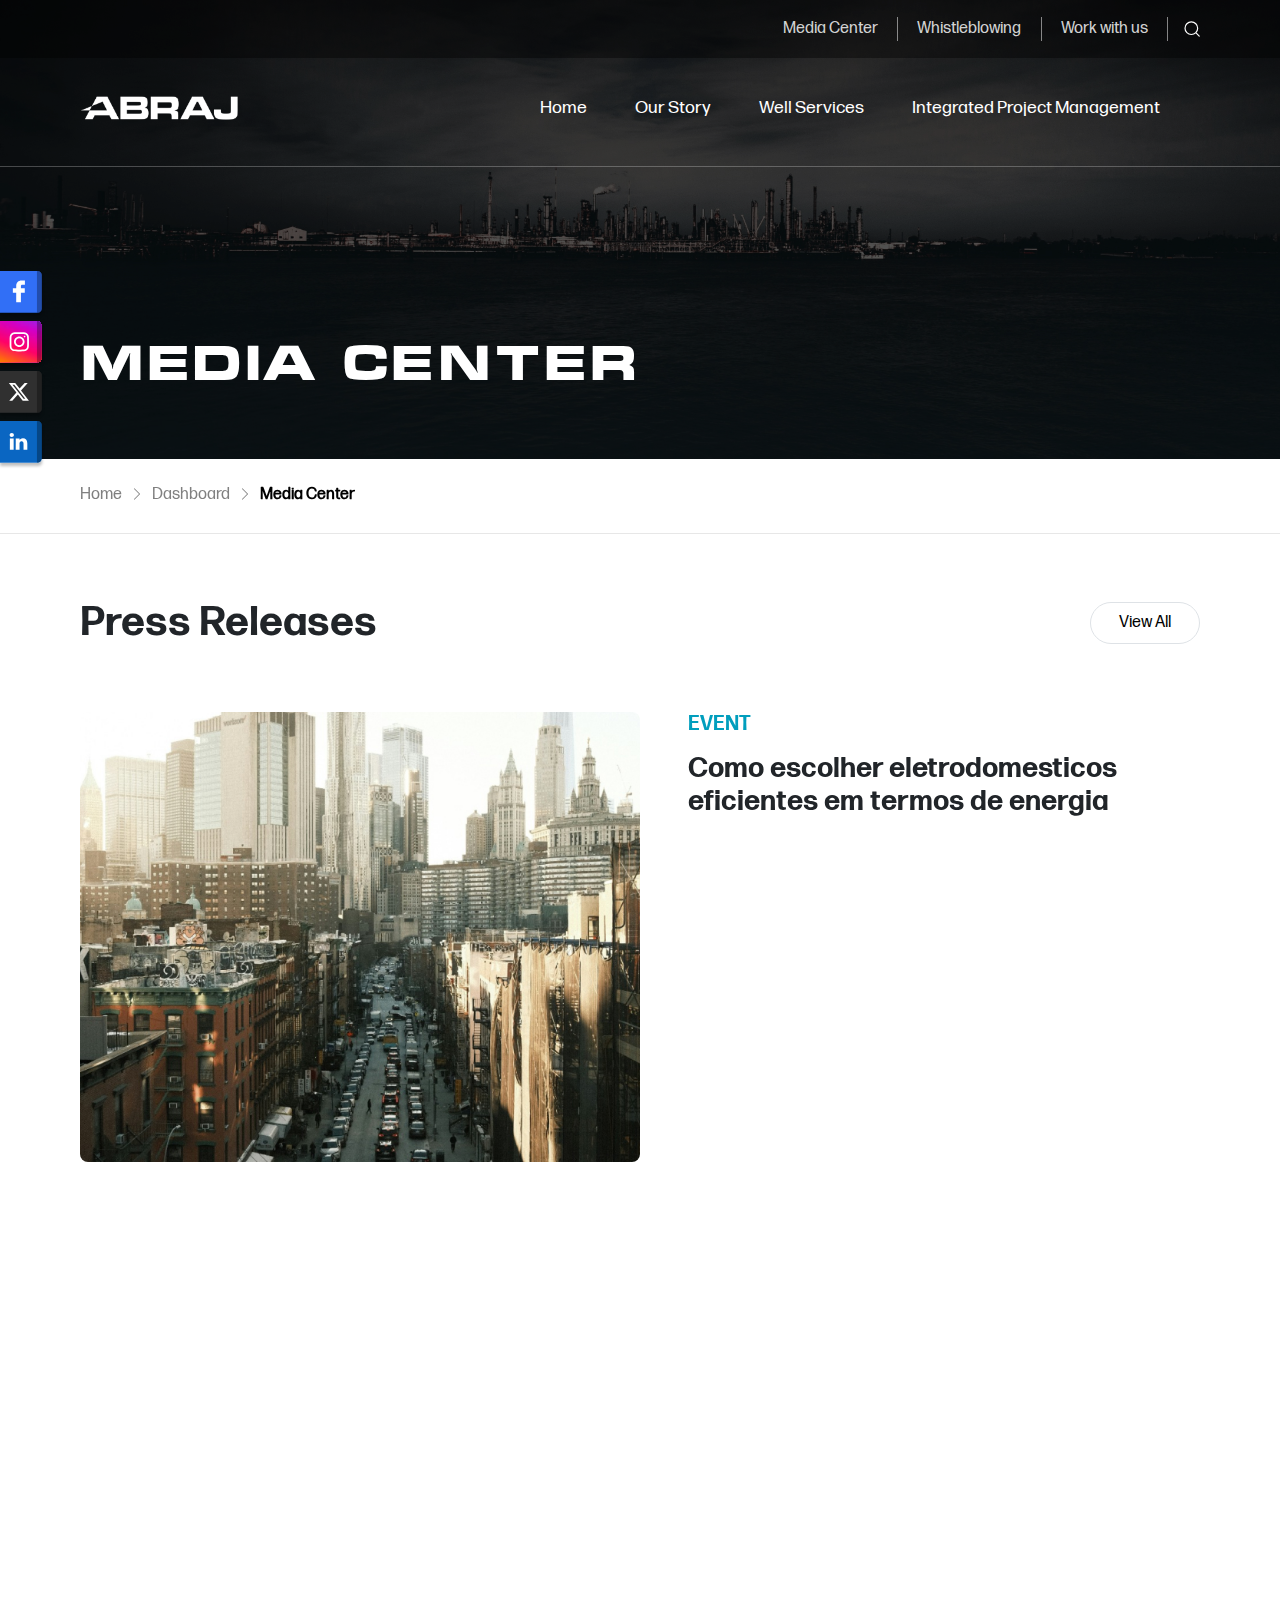
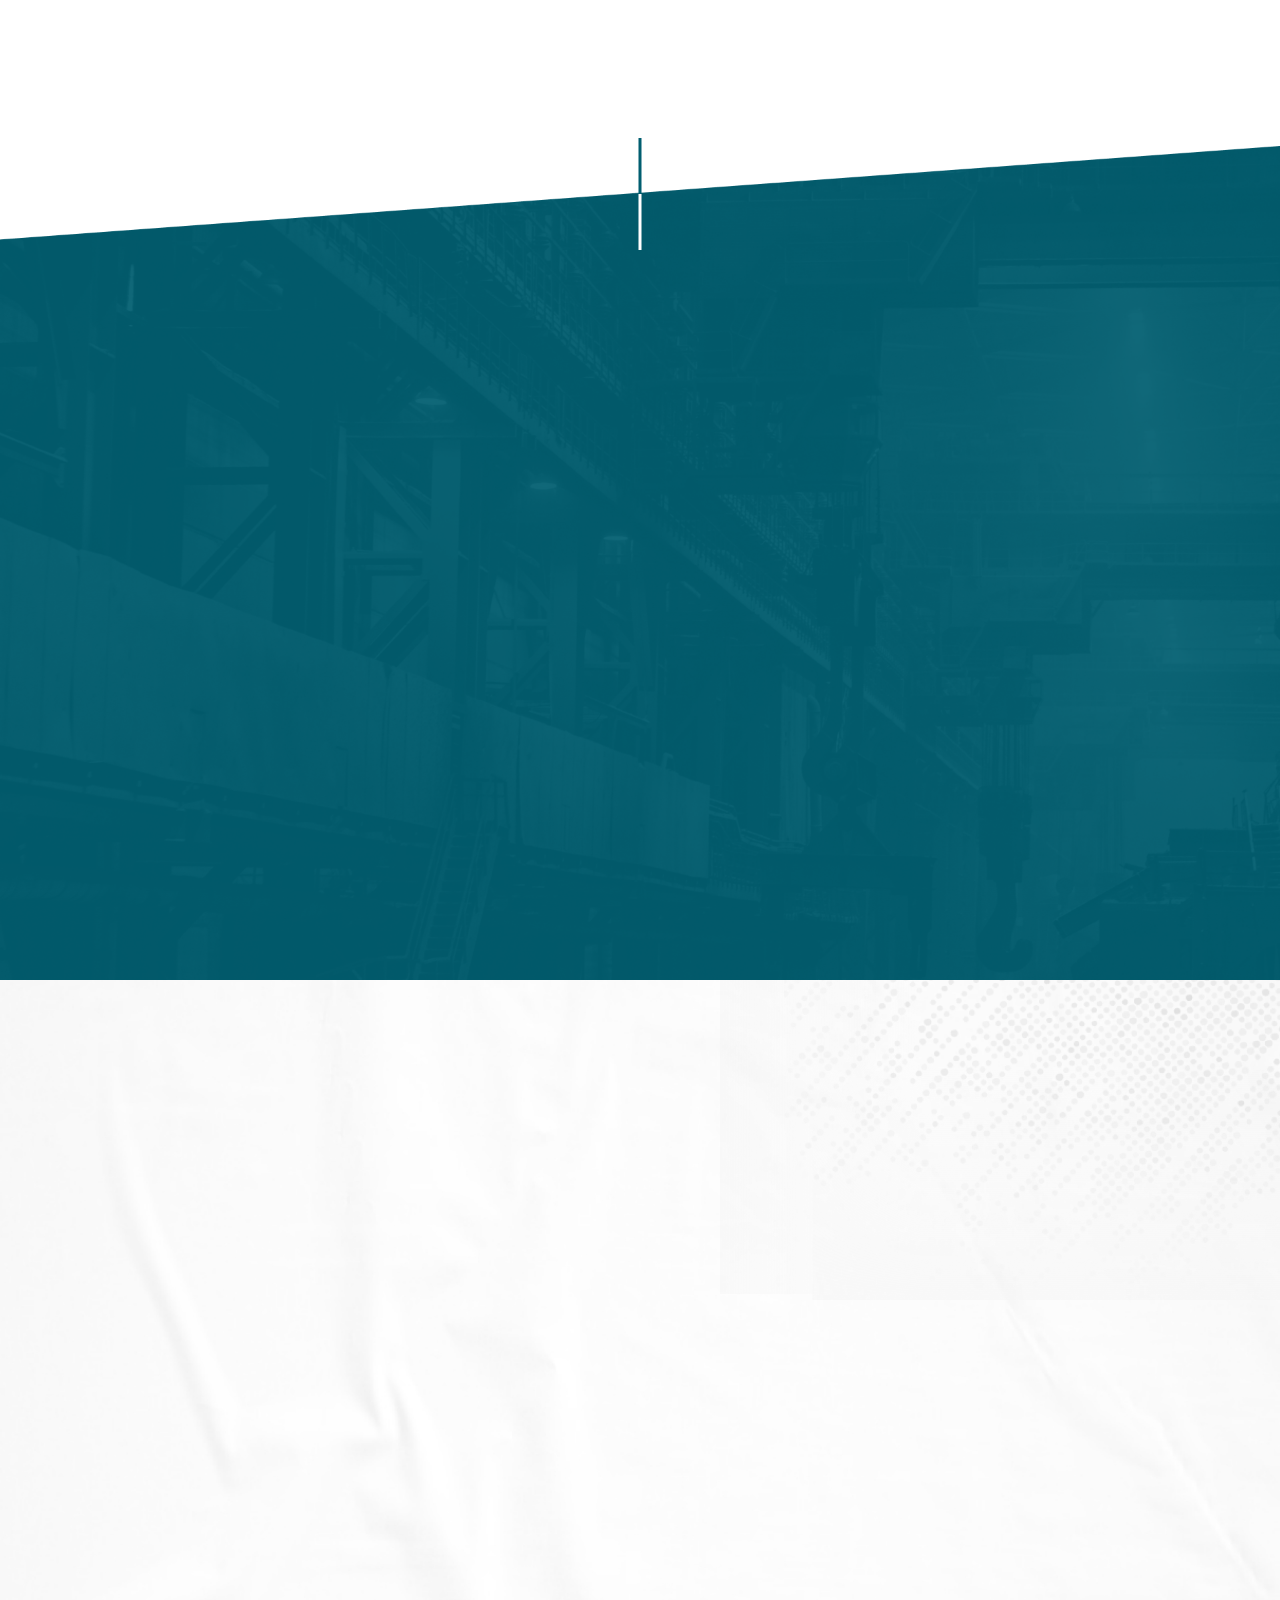
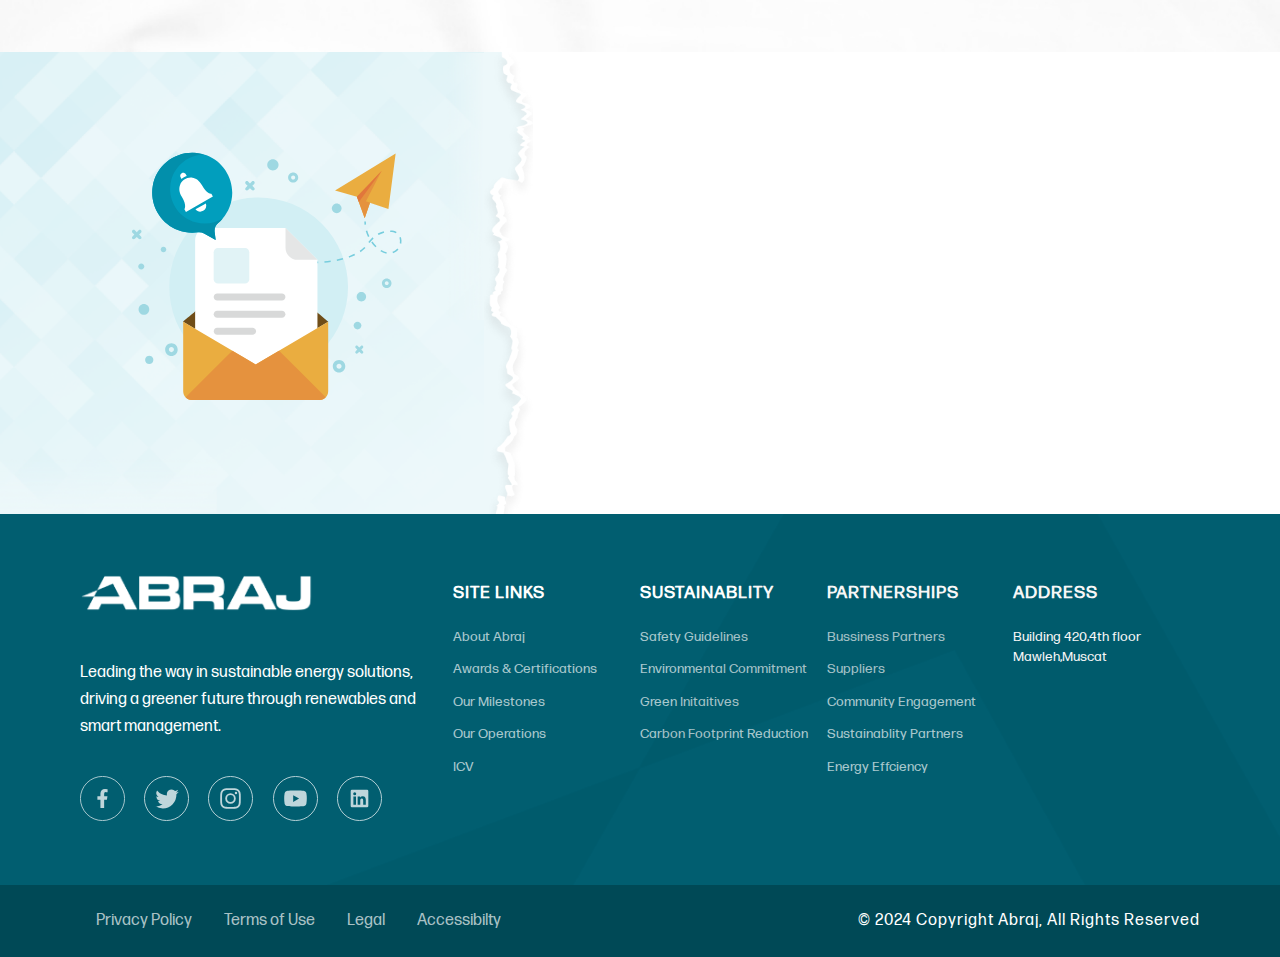
<file: index(1).html>
<!DOCTYPE html>
<html lang="en">
<head>
    <meta charset="UTF-8">
    <meta name="viewport" content="width=device-width, initial-scale=1.0">
    <title>Home - Abraj</title>
    <link rel="icon" href="media/favicon.ico" type="image/x-icon">
<link rel="stylesheet" href="css/bootstrap.min.css">
<link rel="stylesheet" href="css/aos.css">
<link rel="stylesheet" href="css/swiper-bundle.min.css">
<link rel="stylesheet" href="css/style.css">
</head>
<body>
    <header>
        <ul class="nav justify-content-end top-nav container">
            <li class="nav-item">
              <a class="nav-link" href="#">Media Center</a>
            </li>
            <li class="nav-item">
              <a class="nav-link" href="#">Whistleblowing</a>
            </li>
            <li class="nav-item">
              <a class="nav-link" href="#">Work with us </a>
            </li>
            <li class="nav-item search-icon">
                <svg xmlns="http://www.w3.org/2000/svg" width="16" height="26" viewBox="0 0 27 26" fill="none">
                    <path d="M19.9409 19.1883L25.7109 25M23.0443 11.6667C23.0443 17.5577 18.2687 22.3333 12.3776 22.3333C6.48656 22.3333 1.71094 17.5577 1.71094 11.6667C1.71094 5.77563 6.48656 1 12.3776 1C18.2687 1 23.0443 5.77563 23.0443 11.6667Z" stroke="white" stroke-width="2" stroke-linecap="round" stroke-linejoin="round"/>
                </svg>
            </li>
          </ul>
          <nav class="navbar navbar-expand-lg container">
              <a class="navbar-brand navbar-logo" href="#">
                <img class="blue-logo" src="media/logo.png" alt="">
                <img class="white-logo" src="media/white-logo.png" alt="">
              </a>
              <button class="navbar-toggler" type="button" data-bs-toggle="collapse" data-bs-target="#navbarNav" aria-controls="navbarNav" aria-expanded="false" aria-label="Toggle navigation">
                <span class="navbar-toggler-icon"></span>
              </button>
              <div class="collapse navbar-collapse" id="navbarNav">
                <ul class="navbar-nav">
                  <li class="nav-item">
                    <a class="nav-link active" aria-current="page" href="#">Home</a>
                  </li>
                  <li class="nav-item">
                    <a class="nav-link" href="#">Our Story</a>
                  </li>
                  <li class="nav-item">
                    <a class="nav-link" href="#">Well Services</a>
                  </li>
                  <li class="nav-item">
                    <a class="nav-link" href="#">Integrated Project Management</a>
                  </li>
                  <li class="nav-item d-block d-lg-none">
                    <a class="nav-link" href="#">Media Center</a>
                  </li>
                  <li class="nav-item d-block d-lg-none">
                    <a class="nav-link" href="#">Whistleblowing</a>
                  </li>
                  <li class="nav-item d-block d-lg-none">
                    <a class="nav-link" href="#">Work with us </a>
                  </li>
                </ul>
              </div>
          </nav>
    </header>

    <div class="hero-img-section">
        <div class=" card-img-top">
            <img src="media/Home/Rectangle 1.jpg" alt="hero image">
        </div>
        <div class="card-img-overlay hero-title container">
            <h1 class="card-title" data-aos="fade-right">Media Center</h1>
        </div>
        <div class="overlay"></div>
    </div>

    <div class="side-social-icons">
      <div class="facebook social-icon" data-target="fb">
        <svg xmlns="http://www.w3.org/2000/svg" width="45" height="50" viewBox="0 0 56 60" fill="none">
          <g filter="url(#filter0_d_1_4084)">
          <path d="M0 0H47C49.7614 0 52 2.23858 52 5V47C52 49.7614 49.7614 52 47 52H0V0Z" fill="#316FF6"/>
          </g>
          <path d="M31 12.0049L26.8328 12C22.7916 12 20.1811 14.6067 20.1811 18.6457V21.7077H16V27.2489H20.1811L20.176 39H26.026L26.0311 27.2489H30.8286L30.8248 21.709H26.0311V19.1108C26.0311 17.8615 26.3349 17.2294 28.005 17.2294L30.9874 17.2282L31 12.0049Z" fill="white"/>
          <path d="M46 0H47C49.7614 0 52 2.23858 52 5V47C52 49.7614 49.7614 52 47 52H46V0Z" fill="black" fill-opacity="0.3"/>
          <defs>
          <filter id="filter0_d_1_4084" x="-4" y="0" width="60" height="60" filterUnits="userSpaceOnUse" color-interpolation-filters="sRGB">
          <feFlood flood-opacity="0" result="BackgroundImageFix"/>
          <feColorMatrix in="SourceAlpha" type="matrix" values="0 0 0 0 0 0 0 0 0 0 0 0 0 0 0 0 0 0 127 0" result="hardAlpha"/>
          <feOffset dy="4"/>
          <feGaussianBlur stdDeviation="2"/>
          <feComposite in2="hardAlpha" operator="out"/>
          <feColorMatrix type="matrix" values="0 0 0 0 0 0 0 0 0 0 0 0 0 0 0 0 0 0 0.25 0"/>
          <feBlend mode="normal" in2="BackgroundImageFix" result="effect1_dropShadow_1_4084"/>
          <feBlend mode="normal" in="SourceGraphic" in2="effect1_dropShadow_1_4084" result="shape"/>
          </filter>
          </defs>
          </svg>
      </div>
      <div class="instagram social-icon" data-target="insta">
        <svg xmlns="http://www.w3.org/2000/svg" xmlns:xlink="http://www.w3.org/1999/xlink" width="45" height="50" viewBox="0 0 56 60" fill="none">
          <g filter="url(#filter0_d_1_4122)">
          <path d="M0 0H47C49.7614 0 52 2.23858 52 5V47C52 49.7614 49.7614 52 47 52H0V0Z" fill="url(#pattern0)" shape-rendering="crispEdges"/>
          </g>
          <path d="M46 0H46.9972C49.7586 0 51.9972 2.23858 51.9972 5V47C51.9972 49.7614 49.7586 52 46.9972 52H46V0Z" fill="black" fill-opacity="0.3"/>
          <path fill-rule="evenodd" clip-rule="evenodd" d="M24.0025 32.5455C27.6174 32.5455 30.5479 29.615 30.5479 26C30.5479 22.3851 27.6174 19.4546 24.0025 19.4546C20.3875 19.4546 17.457 22.3851 17.457 26C17.457 29.615 20.3875 32.5455 24.0025 32.5455ZM24.0025 30.3637C26.4124 30.3637 28.3661 28.41 28.3661 26C28.3661 23.5901 26.4124 21.6364 24.0025 21.6364C21.5925 21.6364 19.6388 23.5901 19.6388 26C19.6388 28.41 21.5925 30.3637 24.0025 30.3637Z" fill="white"/>
          <path d="M30.5479 18.3638C29.9454 18.3638 29.457 18.8522 29.457 19.4547C29.457 20.0572 29.9454 20.5456 30.5479 20.5456C31.1504 20.5456 31.6388 20.0572 31.6388 19.4547C31.6388 18.8522 31.1504 18.3638 30.5479 18.3638Z" fill="white"/>
          <path fill-rule="evenodd" clip-rule="evenodd" d="M12.7134 17.5739C12 18.974 12 20.8069 12 24.4727V27.5273C12 31.1931 12 33.026 12.7134 34.4261C13.3409 35.6577 14.3423 36.6591 15.5739 37.2865C16.974 38 18.8069 38 22.4727 38H25.5273C29.1931 38 31.026 38 32.4261 37.2865C33.6577 36.6591 34.6591 35.6577 35.2865 34.4261C36 33.026 36 31.1931 36 27.5273V24.4727C36 20.8069 36 18.974 35.2865 17.5739C34.6591 16.3423 33.6577 15.3409 32.4261 14.7134C31.026 14 29.1931 14 25.5273 14H22.4727C18.8069 14 16.974 14 15.5739 14.7134C14.3423 15.3409 13.3409 16.3423 12.7134 17.5739ZM25.5273 16.1818H22.4727C20.6038 16.1818 19.3334 16.1835 18.3514 16.2637C17.3948 16.3419 16.9056 16.4836 16.5644 16.6574C15.7433 17.0758 15.0758 17.7433 14.6574 18.5644C14.4836 18.9056 14.3419 19.3948 14.2637 20.3514C14.1835 21.3334 14.1818 22.6038 14.1818 24.4727V27.5273C14.1818 29.3962 14.1835 30.6666 14.2637 31.6486C14.3419 32.6052 14.4836 33.0944 14.6574 33.4356C15.0758 34.2567 15.7433 34.9242 16.5644 35.3425C16.9056 35.5164 17.3948 35.6581 18.3514 35.7363C19.3334 35.8164 20.6038 35.8182 22.4727 35.8182H25.5273C27.3962 35.8182 28.6666 35.8164 29.6486 35.7363C30.6052 35.6581 31.0944 35.5164 31.4356 35.3425C32.2567 34.9242 32.9242 34.2567 33.3425 33.4356C33.5164 33.0944 33.6581 32.6052 33.7363 31.6486C33.8164 30.6666 33.8182 29.3962 33.8182 27.5273V24.4727C33.8182 22.6038 33.8164 21.3334 33.7363 20.3514C33.6581 19.3948 33.5164 18.9056 33.3425 18.5644C32.9242 17.7433 32.2567 17.0758 31.4356 16.6574C31.0944 16.4836 30.6052 16.3419 29.6486 16.2637C28.6666 16.1835 27.3962 16.1818 25.5273 16.1818Z" fill="white"/>
          <defs>
          <filter id="filter0_d_1_4122" x="-4" y="0" width="60" height="60" filterUnits="userSpaceOnUse" color-interpolation-filters="sRGB">
          <feFlood flood-opacity="0" result="BackgroundImageFix"/>
          <feColorMatrix in="SourceAlpha" type="matrix" values="0 0 0 0 0 0 0 0 0 0 0 0 0 0 0 0 0 0 127 0" result="hardAlpha"/>
          <feOffset dy="4"/>
          <feGaussianBlur stdDeviation="2"/>
          <feComposite in2="hardAlpha" operator="out"/>
          <feColorMatrix type="matrix" values="0 0 0 0 0 0 0 0 0 0 0 0 0 0 0 0 0 0 0.25 0"/>
          <feBlend mode="normal" in2="BackgroundImageFix" result="effect1_dropShadow_1_4122"/>
          <feBlend mode="normal" in="SourceGraphic" in2="effect1_dropShadow_1_4122" result="shape"/>
          </filter>
          <pattern id="pattern0" patternContentUnits="objectBoundingBox" width="1" height="1">
          <use xlink:href="#image0_1_4122" transform="translate(-1.20277) scale(0.00735294)"/>
          </pattern>
          <image id="image0_1_4122" width="369" height="136" xlink:href="[data-uri]"/>
          </defs>
          </svg>
      </div>
      <div class="twitter social-icon" data-target="x">
        <svg xmlns="http://www.w3.org/2000/svg" width="45" height="50" viewBox="0 0 56 60" fill="none">
          <g filter="url(#filter0_d_1_4123)">
          <path d="M0 0H47C49.7614 0 52 2.23858 52 5V47C52 49.7614 49.7614 52 47 52H0V0Z" fill="#303030"/>
          </g>
          <path d="M46 0H47C49.7614 0 52 2.23858 52 5V47C52 49.7614 49.7614 52 47 52H46V0Z" fill="black" fill-opacity="0.3"/>
          <path d="M30.6889 15H34.5222L26.1474 24.3191L36 37H28.2853L22.2432 29.3089L15.3295 37H11.4936L20.4514 27.0323L11 15H18.9101L24.3718 22.0297L30.6889 15ZM29.3434 34.7661H31.4677L17.756 17.1167H15.4767L29.3434 34.7661Z" fill="white"/>
          <defs>
          <filter id="filter0_d_1_4123" x="-4" y="0" width="60" height="60" filterUnits="userSpaceOnUse" color-interpolation-filters="sRGB">
          <feFlood flood-opacity="0" result="BackgroundImageFix"/>
          <feColorMatrix in="SourceAlpha" type="matrix" values="0 0 0 0 0 0 0 0 0 0 0 0 0 0 0 0 0 0 127 0" result="hardAlpha"/>
          <feOffset dy="4"/>
          <feGaussianBlur stdDeviation="2"/>
          <feComposite in2="hardAlpha" operator="out"/>
          <feColorMatrix type="matrix" values="0 0 0 0 0 0 0 0 0 0 0 0 0 0 0 0 0 0 0.25 0"/>
          <feBlend mode="normal" in2="BackgroundImageFix" result="effect1_dropShadow_1_4123"/>
          <feBlend mode="normal" in="SourceGraphic" in2="effect1_dropShadow_1_4123" result="shape"/>
          </filter>
          </defs>
          </svg>
      </div>
      <div class="linkedin social-icon" data-target="lin">
        <svg xmlns="http://www.w3.org/2000/svg" width="45" height="50" viewBox="0 0 56 60" fill="none">
          <g filter="url(#filter0_d_1_4144)">
          <path d="M0 0H47C49.7614 0 52 2.23858 52 5V47C52 49.7614 49.7614 52 47 52H0V0Z" fill="#0A66C2"/>
          </g>
          <path d="M46 0H47C49.7614 0 52 2.23858 52 5V47C52 49.7614 49.7614 52 47 52H46V0Z" fill="black" fill-opacity="0.3"/>
          <path fill-rule="evenodd" clip-rule="evenodd" d="M16.9943 36V21.8306H12.2788V35.9999H16.9943V36ZM14.637 19.8968C16.2809 19.8968 17.3049 18.8078 17.3049 17.4481C17.2739 16.0582 16.2809 15 14.6679 15C13.0545 15 12 16.0583 12 17.4482C12 18.8079 13.0235 19.8968 14.606 19.8968L14.637 19.8968ZM19.6042 36C19.6042 36 19.666 23.1601 19.6042 21.8307H24.3205V23.8855H24.2892C24.9093 22.9186 26.0265 21.4979 28.5703 21.4979C31.6738 21.4979 34 23.5231 34 27.8754V36H29.2845V28.4198C29.2845 26.5151 28.6022 25.2154 26.8952 25.2154C25.5927 25.2154 24.8164 26.0916 24.4755 26.9386C24.3508 27.2401 24.3205 27.6635 24.3205 28.087V36H19.6042Z" fill="white"/>
          <defs>
          <filter id="filter0_d_1_4144" x="-4" y="0" width="60" height="60" filterUnits="userSpaceOnUse" color-interpolation-filters="sRGB">
          <feFlood flood-opacity="0" result="BackgroundImageFix"/>
          <feColorMatrix in="SourceAlpha" type="matrix" values="0 0 0 0 0 0 0 0 0 0 0 0 0 0 0 0 0 0 127 0" result="hardAlpha"/>
          <feOffset dy="4"/>
          <feGaussianBlur stdDeviation="2"/>
          <feComposite in2="hardAlpha" operator="out"/>
          <feColorMatrix type="matrix" values="0 0 0 0 0 0 0 0 0 0 0 0 0 0 0 0 0 0 0.25 0"/>
          <feBlend mode="normal" in2="BackgroundImageFix" result="effect1_dropShadow_1_4144"/>
          <feBlend mode="normal" in="SourceGraphic" in2="effect1_dropShadow_1_4144" result="shape"/>
          </filter>
          </defs>
          </svg>
      </div>
    </div>
    <div class="side-social-panel">
      <div class="panel">
        <div id="fb">
          <iframe  class="social-iframe"  src="https://www.facebook.com/plugins/page.php?href=https%3A%2F%2Fwww.facebook.com%2Fp%2FAbraj-Energy-Services-100050371784130%2F&tabs=timeline&width=450&height=1500&small_header=false&adapt_container_width=true&hide_cover=false&show_facepile=true&appId" 
            width="450" height="1500" style="border:none;overflow:hidden" scrolling="no" frameborder="0" allowfullscreen="true" 
            allow="autoplay; clipboard-write; encrypted-media; picture-in-picture; web-share">
          </iframe>
        </div>
        <div id="insta">
          <blockquote  class="instagram-media social-iframe" data-instgrm-captioned data-instgrm-permalink="https://www.instagram.com/p/ChzGdRPKX-Y/?utm_source=ig_embed&amp;utm_campaign=loading" data-instgrm-version="14" style=" background:#FFF; border:0; border-radius:3px; box-shadow:0 0 1px 0 rgba(0,0,0,0.5),0 1px 10px 0 rgba(0,0,0,0.15); margin: 1px; max-width:540px; min-width:450px; padding:0; width:99.375%; width:-webkit-calc(100% - 2px); width:calc(100% - 2px);"><div style="padding:16px;"> <a href="https://www.instagram.com/p/ChzGdRPKX-Y/?utm_source=ig_embed&amp;utm_campaign=loading" style=" background:#FFFFFF; line-height:0; padding:0 0; text-align:center; text-decoration:none; width:100%;" target="_blank"> <div style=" display: flex; flex-direction: row; align-items: center;"> <div style="background-color: #F4F4F4; border-radius: 50%; flex-grow: 0; height: 40px; margin-right: 14px; width: 40px;"></div> <div style="display: flex; flex-direction: column; flex-grow: 1; justify-content: center;"> <div style=" background-color: #F4F4F4; border-radius: 4px; flex-grow: 0; height: 14px; margin-bottom: 6px; width: 100px;"></div> <div style=" background-color: #F4F4F4; border-radius: 4px; flex-grow: 0; height: 14px; width: 60px;"></div></div></div><div style="padding: 19% 0;"></div> <div style="display:block; height:50px; margin:0 auto 12px; width:50px;"><svg width="50px" height="50px" viewBox="0 0 60 60" version="1.1" xmlns="https://www.w3.org/2000/svg" xmlns:xlink="https://www.w3.org/1999/xlink"><g stroke="none" stroke-width="1" fill="none" fill-rule="evenodd"><g transform="translate(-511.000000, -20.000000)" fill="#000000"><g><path d="M556.869,30.41 C554.814,30.41 553.148,32.076 553.148,34.131 C553.148,36.186 554.814,37.852 556.869,37.852 C558.924,37.852 560.59,36.186 560.59,34.131 C560.59,32.076 558.924,30.41 556.869,30.41 M541,60.657 C535.114,60.657 530.342,55.887 530.342,50 C530.342,44.114 535.114,39.342 541,39.342 C546.887,39.342 551.658,44.114 551.658,50 C551.658,55.887 546.887,60.657 541,60.657 M541,33.886 C532.1,33.886 524.886,41.1 524.886,50 C524.886,58.899 532.1,66.113 541,66.113 C549.9,66.113 557.115,58.899 557.115,50 C557.115,41.1 549.9,33.886 541,33.886 M565.378,62.101 C565.244,65.022 564.756,66.606 564.346,67.663 C563.803,69.06 563.154,70.057 562.106,71.106 C561.058,72.155 560.06,72.803 558.662,73.347 C557.607,73.757 556.021,74.244 553.102,74.378 C549.944,74.521 548.997,74.552 541,74.552 C533.003,74.552 532.056,74.521 528.898,74.378 C525.979,74.244 524.393,73.757 523.338,73.347 C521.94,72.803 520.942,72.155 519.894,71.106 C518.846,70.057 518.197,69.06 517.654,67.663 C517.244,66.606 516.755,65.022 516.623,62.101 C516.479,58.943 516.448,57.996 516.448,50 C516.448,42.003 516.479,41.056 516.623,37.899 C516.755,34.978 517.244,33.391 517.654,32.338 C518.197,30.938 518.846,29.942 519.894,28.894 C520.942,27.846 521.94,27.196 523.338,26.654 C524.393,26.244 525.979,25.756 528.898,25.623 C532.057,25.479 533.004,25.448 541,25.448 C548.997,25.448 549.943,25.479 553.102,25.623 C556.021,25.756 557.607,26.244 558.662,26.654 C560.06,27.196 561.058,27.846 562.106,28.894 C563.154,29.942 563.803,30.938 564.346,32.338 C564.756,33.391 565.244,34.978 565.378,37.899 C565.522,41.056 565.552,42.003 565.552,50 C565.552,57.996 565.522,58.943 565.378,62.101 M570.82,37.631 C570.674,34.438 570.167,32.258 569.425,30.349 C568.659,28.377 567.633,26.702 565.965,25.035 C564.297,23.368 562.623,22.342 560.652,21.575 C558.743,20.834 556.562,20.326 553.369,20.18 C550.169,20.033 549.148,20 541,20 C532.853,20 531.831,20.033 528.631,20.18 C525.438,20.326 523.257,20.834 521.349,21.575 C519.376,22.342 517.703,23.368 516.035,25.035 C514.368,26.702 513.342,28.377 512.574,30.349 C511.834,32.258 511.326,34.438 511.181,37.631 C511.035,40.831 511,41.851 511,50 C511,58.147 511.035,59.17 511.181,62.369 C511.326,65.562 511.834,67.743 512.574,69.651 C513.342,71.625 514.368,73.296 516.035,74.965 C517.703,76.634 519.376,77.658 521.349,78.425 C523.257,79.167 525.438,79.673 528.631,79.82 C531.831,79.965 532.853,80.001 541,80.001 C549.148,80.001 550.169,79.965 553.369,79.82 C556.562,79.673 558.743,79.167 560.652,78.425 C562.623,77.658 564.297,76.634 565.965,74.965 C567.633,73.296 568.659,71.625 569.425,69.651 C570.167,67.743 570.674,65.562 570.82,62.369 C570.966,59.17 571,58.147 571,50 C571,41.851 570.966,40.831 570.82,37.631"></path></g></g></g></svg></div><div style="padding-top: 8px;"> <div style=" color:#3897f0; font-family:Arial,sans-serif; font-size:14px; font-style:normal; font-weight:550; line-height:18px;">View this post on Instagram</div></div><div style="padding: 12.5% 0;"></div> <div style="display: flex; flex-direction: row; margin-bottom: 14px; align-items: center;"><div> <div style="background-color: #F4F4F4; border-radius: 50%; height: 12.5px; width: 12.5px; transform: translateX(0px) translateY(7px);"></div> <div style="background-color: #F4F4F4; height: 12.5px; transform: rotate(-45deg) translateX(3px) translateY(1px); width: 12.5px; flex-grow: 0; margin-right: 14px; margin-left: 2px;"></div> <div style="background-color: #F4F4F4; border-radius: 50%; height: 12.5px; width: 12.5px; transform: translateX(9px) translateY(-18px);"></div></div><div style="margin-left: 8px;"> <div style=" background-color: #F4F4F4; border-radius: 50%; flex-grow: 0; height: 20px; width: 20px;"></div> <div style=" width: 0; height: 0; border-top: 2px solid transparent; border-left: 6px solid #f4f4f4; border-bottom: 2px solid transparent; transform: translateX(16px) translateY(-4px) rotate(30deg)"></div></div><div style="margin-left: auto;"> <div style=" width: 0px; border-top: 8px solid #F4F4F4; border-right: 8px solid transparent; transform: translateY(16px);"></div> <div style=" background-color: #F4F4F4; flex-grow: 0; height: 12px; width: 16px; transform: translateY(-4px);"></div> <div style=" width: 0; height: 0; border-top: 8px solid #F4F4F4; border-left: 8px solid transparent; transform: translateY(-4px) translateX(8px);"></div></div></div> <div style="display: flex; flex-direction: column; flex-grow: 1; justify-content: center; margin-bottom: 24px;"> <div style=" background-color: #F4F4F4; border-radius: 4px; flex-grow: 0; height: 14px; margin-bottom: 6px; width: 224px;"></div> <div style=" background-color: #F4F4F4; border-radius: 4px; flex-grow: 0; height: 14px; width: 144px;"></div></div></a><p style=" color:#c9c8cd; font-family:Arial,sans-serif; font-size:14px; line-height:17px; margin-bottom:0; margin-top:8px; overflow:hidden; padding:8px 0 7px; text-align:center; text-overflow:ellipsis; white-space:nowrap;"><a href="https://www.instagram.com/p/ChzGdRPKX-Y/?utm_source=ig_embed&amp;utm_campaign=loading" style=" color:#c9c8cd; font-family:Arial,sans-serif; font-size:14px; font-style:normal; font-weight:normal; line-height:17px; text-decoration:none;" target="_blank">A post shared by Abraj Energy Services (@abraj_energy_services)</a></p></div></blockquote> <script async src="//www.instagram.com/embed.js"></script>
        </div>
        <div id="x">
          <a hidden class="twitter-timeline social-iframe" data-lang="en" data-width="450" data-height="1500" href="https://twitter.com/abraj_energy?ref_src=twsrc%5Etfw">Tweets by abraj_energy</a><script async src="https://platform.twitter.com/widgets.js" charset="utf-8"></script>              
        </div>
        <div id="lin">
          <iframe id="linkedin" class="social-iframe"   src="https://www.linkedin.com/embed/feed/update/urn:li:share:7163505999885111298" height="1500" width="450" frameborder="0" allowfullscreen="" title="Embedded post"></iframe>  
        </div>
      </div>
      <button class="close-btn">
        <svg xmlns="http://www.w3.org/2000/svg" width="15" height="15" viewBox="0 0 28 28" fill="none">
          <path d="M26 2.0001L2.0001 26M2 2L26 26" stroke="white" stroke-width="3" stroke-linecap="round"/>
        </svg>
      </button>
    </div>
    <div class="bread-crumb container">
        <nav aria-label="breadcrumb">
            <ol class="breadcrumb">
              <li data-aos="fade-right"  data-aos-delay="50" class="breadcrumb-item">Home</li>
              <li data-aos="fade-right"  data-aos-delay="150" class="breadcrumb-item">Dashboard</li>
              <li data-aos="fade-right"  data-aos-delay="250" class="breadcrumb-item active" aria-current="page">Media Center</li>
            </ol>
          </nav>
    </div>
   <div class="overlay-bg"></div>
    <section class="press-releases container">
        <div class="top-section">
            <h1 class="section-title" data-aos="fade-right"  data-aos-delay="50">Press Releases</h1>
            <button class="view-all" data-aos="fade-left"  data-aos-delay="100" onclick="window.location.href = 'allnews.html'">View All</button>
        </div>

        <div class="events-and-news">
          <a href="news-details.html">
            <div class="main-div">
                <div class="col-md-6 image-container" data-aos="fade-up"  data-aos-delay="100">
                     <img src="media/Home/p1.jpg" alt="city">
                </div>
                <div class="col-md-6 main-text">
                        <h5 class="category-header"data-aos="fade-right"  data-aos-delay="150" >event</h5>
                        <h3 class="title" data-aos="fade-right"  data-aos-delay="250">Como escolher eletrodomesticos eficientes em termos de energia</h3>
                        <p class="details" data-aos="fade-right"  data-aos-delay="350">
                            Lorem ipsum dolor sit amet consectetur. 
                            Enim nullam in augue lacus iaculis amet massa quisque a.
                            Eros ullamcorper aliquet urna scelerisque egestas diam. Interdum magna cursus velit dignissim. Sem vulputate id dignissim turpis non adipiscing.
                            Morbi ac diam condimentum ut. Nisi lectus vitae.
                        </p>
                        <p data-aos="fade-right"  data-aos-delay="400" class="date-released">15 March 2024</p>
                </div>
            </div>
          </a>
        </div>

        <div class="other-news-and-events">
            <div class="col-md-4">
                <div class="card">
                    <div class="image-container" data-aos="fade-up"  data-aos-delay="50">
                        <img src="media/Home/p2.jpg" class="card-img-top" alt="image">
                    </div>
                    <div class="card-body">
                      <h6 class="card-category" data-aos="fade-right"  data-aos-delay="100">News</h6>
                      <h5 class="card-title" data-aos="fade-right"  data-aos-delay="150">Como escolher eletrodomesticos eficientes em termos de energia</h5>
                      <p class="card-date" data-aos="fade-right"  data-aos-delay="200">15 March 2024</p>
                    </div>
                  </div>
            </div>
            <div class="col-md-4">
                <div class="card">
                    <div class="image-container" data-aos="fade-up"  data-aos-delay="150">
                        <img src="media/Home/p3.jpg" class="card-img-top" alt="image">
                    </div>
                    <div class="card-body">
                      <h6 class="card-category" data-aos="fade-right"  data-aos-delay="250">News</h6>
                      <h5 class="card-title"data-aos="fade-right"  data-aos-delay="300">Como escolher eletrodomesticos eficientes em termos de energia</h5>
                      <p class="card-date" data-aos="fade-right"  data-aos-delay="350">15 March 2024</p>
                    </div>
                  </div>
            </div>
            <div class="col-md-4">
                <div class="card">
                    <div class="image-container" data-aos="fade-up"  data-aos-delay="200">
                        <img src="media/Home/p2.jpg" class="card-img-top" alt="image">
                    </div>
                    <div class="card-body">
                      <h6 class="card-category" data-aos="fade-right"  data-aos-delay="300">Event</h6>
                      <h5 class="card-title" data-aos="fade-right"  data-aos-delay="350">Como escolher eletrodomesticos eficientes em termos de energia</h5>
                      <p class="card-date" data-aos="fade-right"  data-aos-delay="400">15 March 2024</p>
                    </div>
                  </div>
            </div>
        </div>
            
    </section>

    <section class="photos-and-videos container">
        <div class="top-section">
            <h1 class="section-title" data-aos="fade-right"  data-aos-delay="100">Photos & Videos</h1>
            <div class="swiper-buttons" data-aos="zoom-in-up"  data-aos-delay="300" >
                <svg  class="swiper-btn-prev" xmlns="http://www.w3.org/2000/svg" width="60" height="60" viewBox="0 0 85 85" fill="none">
                    <circle cx="42.5" cy="42.4995" r="42" stroke="white" stroke-opacity="0.5"/>
                    <path d="M37.5352 29.8042L52.6463 43.4986L37.5352 57.1931" stroke="white" stroke-width="4" stroke-linecap="round" stroke-linejoin="round"/>
                    </svg>
                
                <svg class="swiper-btn-next" xmlns="http://www.w3.org/2000/svg" width="60" height="60" viewBox="0 0 85 85" fill="none">
                    <circle cx="42.5" cy="42.4995" r="42" stroke="white" stroke-opacity="0.5"/>
                    <path d="M37.5352 29.8042L52.6463 43.4986L37.5352 57.1931" stroke="white" stroke-width="4" stroke-linecap="round" stroke-linejoin="round"/>
                </svg>
            </div>
        </div>

        <div class="swiper swiper-gallery">
            <div class="swiper-wrapper">
              <!-- Slides -->
              <div class="swiper-slide">
                <a href="gallery.html">
                <div class="card">
                    <div class="image-container" data-aos="fade-up"  data-aos-delay="100" >
                        <img src="media/Home/Rectangle 18.jpg" class="card-img-top" alt="rocks">
                    </div>
                    <h5 class="card-title" data-aos="fade-up"  data-aos-delay="150" >Morning Visit</h5>
                    <p class="card-date" data-aos="fade-up"  data-aos-delay="200">12 March 2024</p>
                </div>
                </a>
              </div>
              <div class="swiper-slide">
                <div class="card">
                    <div class="image-container" data-aos="fade-up"  data-aos-delay="150">
                        <img src="media/Home/t2.jpg" class="card-img-top" alt="rock">
                    </div>
                  <h5 class="card-title" data-aos="fade-up"  data-aos-delay="200">Annual Meeting</h5>
                  <p class="card-date" data-aos="fade-up"  data-aos-delay="250">18 March 2024</p>
                </div>
              </div>
              <div class="swiper-slide">
                <div class="card">
                    <div class="image-container" data-aos="fade-up"  data-aos-delay="200">
                        <img src="media/Home/t3.jpg" class="card-img-top" alt="desert">
                        <div class="playbtn">
                            <img src="media/Home/Video Play.png" alt="">
                        </div>
                    </div>
                    <h5 class="card-title" data-aos="fade-up"  data-aos-delay="300">Drill Opening</h5>
                    <p class="card-date" data-aos="fade-up"  data-aos-delay="350">26 May 2024</p>
                  </div>
              </div>
              <div class="swiper-slide">
                <div class="card">
                    <div class="image-container" data-aos="fade-up"  data-aos-delay="300">
                        <img src="media/Home/t4.jpg" class="card-img-top" alt="home">
                    </div>
                    <h5 class="card-title" data-aos="fade-up"  data-aos-delay="350">Renovation</h5>
                    <p class="card-date" data-aos="fade-up"  data-aos-delay="400">08 June 2024</p>
                  </div>
              </div>
            </div>
    </section>

    <div class="popup-slider">
        <div class="top-popup">
          <div class="close-button">
            <svg xmlns="http://www.w3.org/2000/svg" width="20" height="28" viewBox="0 0 28 28" fill="none">
              <path d="M26 2.0001L2.0001 26M2 2L26 26" stroke="white" stroke-width="3" stroke-linecap="round"/>
              </svg>
          </div>
        </div>
  
        <div class="popup-swiper-slider">
          <div class="swiper popup">
            <div class="swiper-wrapper">
              <!-- Slides -->
              <div class="swiper-slide">
                <div class="card">
                  <div class="row g-0">
                    <div class="col-md-7">
                      <img src="media/Media2.jpg" class="img-fluid" alt="...">
                    </div>
                    <div class="col-md-5 slide-description">
                      <div class="card-body">
                        <h5 class="card-title">Annual Abraj Meeting</h5>
                        <p class="card-text description">Abraj meets with industry leaders in the eastern to showcase investment opportunites
                          Abraj meets with industry leaders in the eastern to showcase investment opportunites
                        </p>
                        <div class="details">
                          <p class="card-text">Posted date <br> <span>12/07/2024</span></p>
                          <p class="card-text">File Size <br> <span>3.24MB</span></p>
                        </div>
                      </div>
                      <div class="card-footer action">
                          <button class="share" data-bs-toggle="modal" data-bs-target="#share-modal">
                            <svg xmlns="http://www.w3.org/2000/svg" width="23" height="16" viewBox="0 0 23 26" fill="none">
                              <path fill-rule="evenodd" clip-rule="evenodd" d="M17.9117 0.149414C15.6002 0.149414 13.7262 2.05216 13.7262 4.39933C13.7262 4.65552 13.7485 4.90639 13.7914 5.15009L7.69892 9.48038C7.66796 9.50237 7.63867 9.52588 7.61105 9.55074C6.90048 8.98594 6.00555 8.64925 5.03318 8.64925C2.72157 8.64925 0.847656 10.552 0.847656 12.8992C0.847656 15.2463 2.72157 17.1491 5.03318 17.1491C6.00555 17.1491 6.90048 16.8124 7.61105 16.2476C7.63867 16.2724 7.66796 16.296 7.69892 16.3179L13.7914 20.6483C13.7485 20.8919 13.7262 21.1428 13.7262 21.399C13.7262 23.7461 15.6002 25.6489 17.9117 25.6489C20.2233 25.6489 22.0972 23.7461 22.0972 21.399C22.0972 19.0519 20.2233 17.1491 17.9117 17.1491C16.5559 17.1491 15.3506 17.8037 14.5857 18.8186L8.81697 14.7183C9.07458 14.1668 9.21871 13.5501 9.21871 12.8992C9.21871 12.2482 9.07458 11.6315 8.81697 11.0801L14.5857 6.97975C15.3506 7.99466 16.5559 8.64925 17.9117 8.64925C20.2233 8.64925 22.0972 6.7465 22.0972 4.39933C22.0972 2.05216 20.2233 0.149414 17.9117 0.149414ZM15.658 4.39933C15.658 3.13547 16.667 2.11091 17.9117 2.11091C19.1564 2.11091 20.1655 3.13547 20.1655 4.39933C20.1655 5.66319 19.1564 6.68775 17.9117 6.68775C16.667 6.68775 15.658 5.66319 15.658 4.39933ZM5.03318 10.6108C3.78847 10.6108 2.77944 11.6353 2.77944 12.8992C2.77944 14.163 3.78847 15.1876 5.03318 15.1876C6.27789 15.1876 7.28693 14.163 7.28693 12.8992C7.28693 11.6353 6.27789 10.6108 5.03318 10.6108ZM17.9117 19.1106C16.667 19.1106 15.658 20.1351 15.658 21.399C15.658 22.6629 16.667 23.6874 17.9117 23.6874C19.1564 23.6874 20.1655 22.6629 20.1655 21.399C20.1655 20.1351 19.1564 19.1106 17.9117 19.1106Z" fill="white"/>
                              </svg>
                          </button>
                          <button class="download"> 
                            <span>
                            <svg xmlns="http://www.w3.org/2000/svg" width="24" height="20" viewBox="0 0 24 31" fill="none">
                              <path d="M11.8008 2V29V2ZM11.8008 29L21.8008 18.2L11.8008 29ZM11.8008 29L1.80078 18.2L11.8008 29Z" fill="white"/>
                              <path d="M11.8008 2V29M11.8008 29L21.8008 18.2M11.8008 29L1.80078 18.2" stroke="white" stroke-width="2.5" stroke-linecap="round" stroke-linejoin="round"/>
                              </svg> 
                          </span>
                            Download
                        </button>
                      </div>
                    </div>
                  </div>
                </div>
              </div>
              <div class="swiper-slide">
                <div class="card">
                  <div class="row g-0">
                    <div class="col-md-7">
                      <img src="media/moving-walkway-64364_1280.jpg" class="img-fluid" alt="...">
                    </div>
                    <div class="col-md-5 slide-description">
                      <div class="card-body">
                        <h5 class="card-title">Annual Abraj Meeting</h5>
                        <p class="card-text description">Abraj meets with industry leaders in the eastern to showcase investment opportunites
                          Abraj meets with industry leaders in the eastern to showcase investment opportunites
                        </p>
                        <div class="details">
                          <p class="card-text">Posted date <br> <span>12/07/2024</span></p>
                          <p class="card-text">File Size <br> <span>3.24MB</span></p>
                        </div>
                      </div>
                      <div class="card-footer action">
                          <button class="share" data-bs-toggle="modal" data-bs-target="#share-modal">
                            <svg xmlns="http://www.w3.org/2000/svg" width="23" height="16" viewBox="0 0 23 26" fill="none">
                              <path fill-rule="evenodd" clip-rule="evenodd" d="M17.9117 0.149414C15.6002 0.149414 13.7262 2.05216 13.7262 4.39933C13.7262 4.65552 13.7485 4.90639 13.7914 5.15009L7.69892 9.48038C7.66796 9.50237 7.63867 9.52588 7.61105 9.55074C6.90048 8.98594 6.00555 8.64925 5.03318 8.64925C2.72157 8.64925 0.847656 10.552 0.847656 12.8992C0.847656 15.2463 2.72157 17.1491 5.03318 17.1491C6.00555 17.1491 6.90048 16.8124 7.61105 16.2476C7.63867 16.2724 7.66796 16.296 7.69892 16.3179L13.7914 20.6483C13.7485 20.8919 13.7262 21.1428 13.7262 21.399C13.7262 23.7461 15.6002 25.6489 17.9117 25.6489C20.2233 25.6489 22.0972 23.7461 22.0972 21.399C22.0972 19.0519 20.2233 17.1491 17.9117 17.1491C16.5559 17.1491 15.3506 17.8037 14.5857 18.8186L8.81697 14.7183C9.07458 14.1668 9.21871 13.5501 9.21871 12.8992C9.21871 12.2482 9.07458 11.6315 8.81697 11.0801L14.5857 6.97975C15.3506 7.99466 16.5559 8.64925 17.9117 8.64925C20.2233 8.64925 22.0972 6.7465 22.0972 4.39933C22.0972 2.05216 20.2233 0.149414 17.9117 0.149414ZM15.658 4.39933C15.658 3.13547 16.667 2.11091 17.9117 2.11091C19.1564 2.11091 20.1655 3.13547 20.1655 4.39933C20.1655 5.66319 19.1564 6.68775 17.9117 6.68775C16.667 6.68775 15.658 5.66319 15.658 4.39933ZM5.03318 10.6108C3.78847 10.6108 2.77944 11.6353 2.77944 12.8992C2.77944 14.163 3.78847 15.1876 5.03318 15.1876C6.27789 15.1876 7.28693 14.163 7.28693 12.8992C7.28693 11.6353 6.27789 10.6108 5.03318 10.6108ZM17.9117 19.1106C16.667 19.1106 15.658 20.1351 15.658 21.399C15.658 22.6629 16.667 23.6874 17.9117 23.6874C19.1564 23.6874 20.1655 22.6629 20.1655 21.399C20.1655 20.1351 19.1564 19.1106 17.9117 19.1106Z" fill="white"/>
                              </svg>
                          </button>
                          <button class="download"> 
                            <span>
                            <svg xmlns="http://www.w3.org/2000/svg" width="24" height="20" viewBox="0 0 24 31" fill="none">
                              <path d="M11.8008 2V29V2ZM11.8008 29L21.8008 18.2L11.8008 29ZM11.8008 29L1.80078 18.2L11.8008 29Z" fill="white"/>
                              <path d="M11.8008 2V29M11.8008 29L21.8008 18.2M11.8008 29L1.80078 18.2" stroke="white" stroke-width="2.5" stroke-linecap="round" stroke-linejoin="round"/>
                              </svg> 
                          </span>
                            Download
                        </button>
                      </div>
                    </div>
                  </div>
                </div>
              </div>
              <div class="swiper-slide">
                <div class="card">
                  <div class="row g-0">
                    <div class="col-md-7">
                      <img src="media/desert-74781_1280.jpg" class="img-fluid" alt="...">
                    </div>
                    <div class="col-md-5 slide-description">
                      <div class="card-body">
                        <h5 class="card-title">Annual Abraj Meeting</h5>
                        <p class="card-text description">Abraj meets with industry leaders in the eastern to showcase investment opportunites
                          Abraj meets with industry leaders in the eastern to showcase investment opportunites
                        </p>
                        <div class="details">
                          <p class="card-text">Posted date <br> <span>12/07/2024</span></p>
                          <p class="card-text">File Size <br> <span>3.24MB</span></p>
                        </div>
                      </div>
                      <div class="card-footer action">
                          <button class="share" data-bs-toggle="modal" data-bs-target="#share-modal">
                            <svg xmlns="http://www.w3.org/2000/svg" width="23" height="16" viewBox="0 0 23 26" fill="none">
                              <path fill-rule="evenodd" clip-rule="evenodd" d="M17.9117 0.149414C15.6002 0.149414 13.7262 2.05216 13.7262 4.39933C13.7262 4.65552 13.7485 4.90639 13.7914 5.15009L7.69892 9.48038C7.66796 9.50237 7.63867 9.52588 7.61105 9.55074C6.90048 8.98594 6.00555 8.64925 5.03318 8.64925C2.72157 8.64925 0.847656 10.552 0.847656 12.8992C0.847656 15.2463 2.72157 17.1491 5.03318 17.1491C6.00555 17.1491 6.90048 16.8124 7.61105 16.2476C7.63867 16.2724 7.66796 16.296 7.69892 16.3179L13.7914 20.6483C13.7485 20.8919 13.7262 21.1428 13.7262 21.399C13.7262 23.7461 15.6002 25.6489 17.9117 25.6489C20.2233 25.6489 22.0972 23.7461 22.0972 21.399C22.0972 19.0519 20.2233 17.1491 17.9117 17.1491C16.5559 17.1491 15.3506 17.8037 14.5857 18.8186L8.81697 14.7183C9.07458 14.1668 9.21871 13.5501 9.21871 12.8992C9.21871 12.2482 9.07458 11.6315 8.81697 11.0801L14.5857 6.97975C15.3506 7.99466 16.5559 8.64925 17.9117 8.64925C20.2233 8.64925 22.0972 6.7465 22.0972 4.39933C22.0972 2.05216 20.2233 0.149414 17.9117 0.149414ZM15.658 4.39933C15.658 3.13547 16.667 2.11091 17.9117 2.11091C19.1564 2.11091 20.1655 3.13547 20.1655 4.39933C20.1655 5.66319 19.1564 6.68775 17.9117 6.68775C16.667 6.68775 15.658 5.66319 15.658 4.39933ZM5.03318 10.6108C3.78847 10.6108 2.77944 11.6353 2.77944 12.8992C2.77944 14.163 3.78847 15.1876 5.03318 15.1876C6.27789 15.1876 7.28693 14.163 7.28693 12.8992C7.28693 11.6353 6.27789 10.6108 5.03318 10.6108ZM17.9117 19.1106C16.667 19.1106 15.658 20.1351 15.658 21.399C15.658 22.6629 16.667 23.6874 17.9117 23.6874C19.1564 23.6874 20.1655 22.6629 20.1655 21.399C20.1655 20.1351 19.1564 19.1106 17.9117 19.1106Z" fill="white"/>
                              </svg>
                          </button>
                          <button class="download"> 
                            <span>
                            <svg xmlns="http://www.w3.org/2000/svg" width="24" height="20" viewBox="0 0 24 31" fill="none">
                              <path d="M11.8008 2V29V2ZM11.8008 29L21.8008 18.2L11.8008 29ZM11.8008 29L1.80078 18.2L11.8008 29Z" fill="white"/>
                              <path d="M11.8008 2V29M11.8008 29L21.8008 18.2M11.8008 29L1.80078 18.2" stroke="white" stroke-width="2.5" stroke-linecap="round" stroke-linejoin="round"/>
                              </svg> 
                          </span>
                            Download
                        </button>
                      </div>
                    </div>
                  </div>
                </div>
              </div>
            </div>
          </div>
          <div class="swiper-button">
            <svg class="swiper-button-prev" xmlns="http://www.w3.org/2000/svg" width="85" height="85" viewBox="0 0 85 85" fill="none">
              <circle cx="42.5" cy="42.4995" r="42" stroke="white" stroke-opacity="0.5"/>
              <path d="M37.5352 29.8042L52.6463 43.4986L37.5352 57.1931" stroke="white" stroke-width="4" stroke-linecap="round" stroke-linejoin="round"/>
              </svg>
          </div>
          <div class="swiper-button">
            <svg class="swiper-button-next" xmlns="http://www.w3.org/2000/svg" width="85" height="85" viewBox="0 0 85 85" fill="none">
              <circle cx="42.5" cy="42.4995" r="42" stroke="white" stroke-opacity="0.5"/>
              <path d="M37.5352 29.8042L52.6463 43.4986L37.5352 57.1931" stroke="white" stroke-width="4" stroke-linecap="round" stroke-linejoin="round"/>
              </svg>
          </div>
        </div>
      </div>

    <section class="reports-and-insights container">
        <div class="division">
            <div class="col-md-6">
                <div class="top-section">
                    <h1 data-aos="fade-right"  data-aos-delay="100" class="section-title">Reports & Insights</h1>
                </div>
                <p data-aos="fade-right"  data-aos-delay="200" class="description">
                    Get the most from your time in Qatar with these handpicked deals on hotels
                    and  experiences. In just a few days, you can pick a world of experiences,
                     from breathtaking art and high-end shopping to desert  
                </p>
            </div>
        </div>

        <ul class="list-group list-group-flush">
            <li class="list-group-item" data-aos="fade-up"  data-aos-delay="100">
                <div class="text  col-md-9">Abraj Sustainablity Report 2024</div>
                <div class="action col-12 col-md-3">
                    <button class="share"data-bs-toggle="modal" data-bs-target="#share-modal">
                        <svg xmlns="http://www.w3.org/2000/svg" width="20" height="20" viewBox="0 0 31 36" fill="none">
                            <path d="M10.8891 17.9992C10.8891 20.4539 8.8992 22.4438 6.44455 22.4438C3.9899 22.4438 2 20.4539 2 17.9992C2 15.5446 3.9899 13.5547 6.44455 13.5547C8.8992 13.5547 10.8891 15.5446 10.8891 17.9992Z" stroke="#019EBD" stroke-width="3.5"/>
                            <path d="M19.7797 8.22192L10.8906 14.4443" stroke="#019EBD" stroke-width="3.5" stroke-linecap="round"/>
                            <path d="M19.7797 27.7771L10.8906 21.5547" stroke="#019EBD" stroke-width="3.5" stroke-linecap="round"/>
                            <path d="M28.6664 29.5556C28.6664 32.0103 26.6765 34.0002 24.2219 34.0002C21.7673 34.0002 19.7773 32.0103 19.7773 29.5556C19.7773 27.101 21.7673 25.1111 24.2219 25.1111C26.6765 25.1111 28.6664 27.101 28.6664 29.5556Z" stroke="#019EBD" stroke-width="3.5"/>
                            <path d="M28.6664 6.44455C28.6664 8.8992 26.6765 10.8891 24.2219 10.8891C21.7673 10.8891 19.7773 8.8992 19.7773 6.44455C19.7773 3.9899 21.7673 2 24.2219 2C26.6765 2 28.6664 3.9899 28.6664 6.44455Z" stroke="#019EBD" stroke-width="3.5"/>
                            </svg>
                    </button>
                    <button class="view">
                        <svg xmlns="http://www.w3.org/2000/svg" version="1.1" width="20" height="20" viewBox="0 0 31 36">
                            <path d="M0 0 C5.01285134 0.15308242 7.74058776 1.26901266 11.38647461 4.6640625 C14.06179335 7.82534737 15.46665046 10.05044609 15.51147461 14.2265625 C15.32584961 15.3609375 15.14022461 16.4953125 14.94897461 17.6640625 C13.62897461 17.6640625 12.30897461 17.6640625 10.94897461 17.6640625 C10.94897461 16.3440625 10.94897461 15.0240625 10.94897461 13.6640625 C9.64959961 13.6846875 8.35022461 13.7053125 7.01147461 13.7265625 C5.65731828 13.74805704 4.30141378 13.73554449 2.94897461 13.6640625 C1.94897461 12.6640625 1.94897461 12.6640625 1.85131836 10.59765625 C1.90014648 7.13085938 1.90014648 7.13085938 1.94897461 3.6640625 C-1.02102539 3.6640625 -3.99102539 3.6640625 -7.05102539 3.6640625 C-7.05102539 12.9040625 -7.05102539 22.1440625 -7.05102539 31.6640625 C-5.40102539 31.6640625 -3.75102539 31.6640625 -2.05102539 31.6640625 C-2.05102539 32.6540625 -2.05102539 33.6440625 -2.05102539 34.6640625 C-4.38397314 34.70647973 -6.71805106 34.70499187 -9.05102539 34.6640625 C-10.72776188 32.98732601 -10.17890356 30.93551174 -10.18997192 28.69750977 C-10.18794769 28.00584717 -10.18592346 27.31418457 -10.18383789 26.6015625 C-10.18479462 25.89507568 -10.18575134 25.18858887 -10.18673706 24.46069336 C-10.18741872 22.96435457 -10.18556544 21.46801283 -10.18139648 19.97167969 C-10.17604796 17.67376093 -10.1813419 15.37603764 -10.18774414 13.078125 C-10.18708336 11.62760373 -10.18580219 10.17708259 -10.18383789 8.7265625 C-10.18586212 8.0348999 -10.18788635 7.3432373 -10.18997192 6.63061523 C-10.15277125 -0.89128897 -6.99225673 0.13316999 0 0 Z M4.94897461 5.6640625 C4.94897461 6.9840625 4.94897461 8.3040625 4.94897461 9.6640625 C6.26897461 9.3340625 7.58897461 9.0040625 8.94897461 8.6640625 C7.62897461 7.6740625 6.30897461 6.6840625 4.94897461 5.6640625 Z " fill="#019EBD" transform="translate(10.051025390625,-0.6640625)"/>
                            <path d="M0 0 C2.75320739 1.40033824 3.88779875 2.57096856 6 5 C6.0654371 8.27185521 5.76220049 10.04954518 3.703125 12.6171875 C0.56731721 15.16323328 -3.06932815 15.3342408 -7 15 C-9.85878333 13.68681904 -10.88574884 12.49373214 -13 10 C-13.75 7.5 -13.75 7.5 -13 5 C-8.95414312 0.55942537 -6.19337331 -1.10595952 0 0 Z M-6.75 4.25 C-8.21074888 5.92158352 -8.21074888 5.92158352 -7.9375 8.0625 C-6.73944098 10.53848865 -5.51570636 11.02617818 -3 12 C-1.68 10.68 -0.36 9.36 1 8 C-0.28288757 5.44496043 -0.28288757 5.44496043 -2 3 C-4.95156348 2.7093809 -4.95156348 2.7093809 -6.75 4.25 Z " fill="#019FBE" transform="translate(23,19)"/>
                            <path d="M0 0 C1.65 0 3.3 0 5 0 C4.67 1.65 4.34 3.3 4 5 C2.68 5 1.36 5 0 5 C0 3.35 0 1.7 0 0 Z " fill="#009EBD" transform="translate(17,24)"/>
                            </svg>
                    </button>
                    <button class="download">
                        <svg xmlns="http://www.w3.org/2000/svg" width="20" height="20" viewBox="0 0 32 34" fill="none">
                            <path d="M1.66797 17.4722V28.4767C1.66797 29.3106 1.99923 30.1103 2.58887 30.6999C3.17851 31.2896 3.97823 31.6208 4.81211 31.6208H26.8211C27.655 31.6208 28.4547 31.2896 29.0444 30.6999C29.634 30.1103 29.9653 29.3106 29.9653 28.4767V17.4722" stroke="#019EBD" stroke-width="3.2" stroke-linecap="round" stroke-linejoin="round"/>
                            <path d="M9.37109 17.4722L15.8166 23.7605L22.2621 17.4722" stroke="#019EBD" stroke-width="3.2" stroke-linecap="round" stroke-linejoin="round"/>
                            <path d="M15.707 2.37915L15.707 21.8899" stroke="#019EBD" stroke-width="3.2" stroke-linecap="round" stroke-linejoin="round"/>
                            </svg>
                    </button>
                </div>
            </li>
            <li class="list-group-item" data-aos="fade-up"  data-aos-delay="150">
                <div class="text  col-md-9">Q3 Financial Report</div>
                <div class="action col-12 col-md-3">
                    <button class="share" data-bs-toggle="modal" data-bs-target="#share-modal">
                        <svg xmlns="http://www.w3.org/2000/svg" width="20" height="20" viewBox="0 0 31 36" fill="none">
                            <path d="M10.8891 17.9992C10.8891 20.4539 8.8992 22.4438 6.44455 22.4438C3.9899 22.4438 2 20.4539 2 17.9992C2 15.5446 3.9899 13.5547 6.44455 13.5547C8.8992 13.5547 10.8891 15.5446 10.8891 17.9992Z" stroke="#019EBD" stroke-width="3.5"/>
                            <path d="M19.7797 8.22192L10.8906 14.4443" stroke="#019EBD" stroke-width="3.5" stroke-linecap="round"/>
                            <path d="M19.7797 27.7771L10.8906 21.5547" stroke="#019EBD" stroke-width="3.5" stroke-linecap="round"/>
                            <path d="M28.6664 29.5556C28.6664 32.0103 26.6765 34.0002 24.2219 34.0002C21.7673 34.0002 19.7773 32.0103 19.7773 29.5556C19.7773 27.101 21.7673 25.1111 24.2219 25.1111C26.6765 25.1111 28.6664 27.101 28.6664 29.5556Z" stroke="#019EBD" stroke-width="3.5"/>
                            <path d="M28.6664 6.44455C28.6664 8.8992 26.6765 10.8891 24.2219 10.8891C21.7673 10.8891 19.7773 8.8992 19.7773 6.44455C19.7773 3.9899 21.7673 2 24.2219 2C26.6765 2 28.6664 3.9899 28.6664 6.44455Z" stroke="#019EBD" stroke-width="3.5"/>
                            </svg>
                    </button>
                    <button class="view">
                        <svg xmlns="http://www.w3.org/2000/svg" version="1.1" width="20" height="20" viewBox="0 0 31 36">
                            <path d="M0 0 C5.01285134 0.15308242 7.74058776 1.26901266 11.38647461 4.6640625 C14.06179335 7.82534737 15.46665046 10.05044609 15.51147461 14.2265625 C15.32584961 15.3609375 15.14022461 16.4953125 14.94897461 17.6640625 C13.62897461 17.6640625 12.30897461 17.6640625 10.94897461 17.6640625 C10.94897461 16.3440625 10.94897461 15.0240625 10.94897461 13.6640625 C9.64959961 13.6846875 8.35022461 13.7053125 7.01147461 13.7265625 C5.65731828 13.74805704 4.30141378 13.73554449 2.94897461 13.6640625 C1.94897461 12.6640625 1.94897461 12.6640625 1.85131836 10.59765625 C1.90014648 7.13085938 1.90014648 7.13085938 1.94897461 3.6640625 C-1.02102539 3.6640625 -3.99102539 3.6640625 -7.05102539 3.6640625 C-7.05102539 12.9040625 -7.05102539 22.1440625 -7.05102539 31.6640625 C-5.40102539 31.6640625 -3.75102539 31.6640625 -2.05102539 31.6640625 C-2.05102539 32.6540625 -2.05102539 33.6440625 -2.05102539 34.6640625 C-4.38397314 34.70647973 -6.71805106 34.70499187 -9.05102539 34.6640625 C-10.72776188 32.98732601 -10.17890356 30.93551174 -10.18997192 28.69750977 C-10.18794769 28.00584717 -10.18592346 27.31418457 -10.18383789 26.6015625 C-10.18479462 25.89507568 -10.18575134 25.18858887 -10.18673706 24.46069336 C-10.18741872 22.96435457 -10.18556544 21.46801283 -10.18139648 19.97167969 C-10.17604796 17.67376093 -10.1813419 15.37603764 -10.18774414 13.078125 C-10.18708336 11.62760373 -10.18580219 10.17708259 -10.18383789 8.7265625 C-10.18586212 8.0348999 -10.18788635 7.3432373 -10.18997192 6.63061523 C-10.15277125 -0.89128897 -6.99225673 0.13316999 0 0 Z M4.94897461 5.6640625 C4.94897461 6.9840625 4.94897461 8.3040625 4.94897461 9.6640625 C6.26897461 9.3340625 7.58897461 9.0040625 8.94897461 8.6640625 C7.62897461 7.6740625 6.30897461 6.6840625 4.94897461 5.6640625 Z " fill="#019EBD" transform="translate(10.051025390625,-0.6640625)"/>
                            <path d="M0 0 C2.75320739 1.40033824 3.88779875 2.57096856 6 5 C6.0654371 8.27185521 5.76220049 10.04954518 3.703125 12.6171875 C0.56731721 15.16323328 -3.06932815 15.3342408 -7 15 C-9.85878333 13.68681904 -10.88574884 12.49373214 -13 10 C-13.75 7.5 -13.75 7.5 -13 5 C-8.95414312 0.55942537 -6.19337331 -1.10595952 0 0 Z M-6.75 4.25 C-8.21074888 5.92158352 -8.21074888 5.92158352 -7.9375 8.0625 C-6.73944098 10.53848865 -5.51570636 11.02617818 -3 12 C-1.68 10.68 -0.36 9.36 1 8 C-0.28288757 5.44496043 -0.28288757 5.44496043 -2 3 C-4.95156348 2.7093809 -4.95156348 2.7093809 -6.75 4.25 Z " fill="#019FBE" transform="translate(23,19)"/>
                            <path d="M0 0 C1.65 0 3.3 0 5 0 C4.67 1.65 4.34 3.3 4 5 C2.68 5 1.36 5 0 5 C0 3.35 0 1.7 0 0 Z " fill="#009EBD" transform="translate(17,24)"/>
                            </svg>
                    </button>
                    <button class="download">
                        <svg xmlns="http://www.w3.org/2000/svg" width="20" height="20" viewBox="0 0 32 34" fill="none">
                            <path d="M1.66797 17.4722V28.4767C1.66797 29.3106 1.99923 30.1103 2.58887 30.6999C3.17851 31.2896 3.97823 31.6208 4.81211 31.6208H26.8211C27.655 31.6208 28.4547 31.2896 29.0444 30.6999C29.634 30.1103 29.9653 29.3106 29.9653 28.4767V17.4722" stroke="#019EBD" stroke-width="3.2" stroke-linecap="round" stroke-linejoin="round"/>
                            <path d="M9.37109 17.4722L15.8166 23.7605L22.2621 17.4722" stroke="#019EBD" stroke-width="3.2" stroke-linecap="round" stroke-linejoin="round"/>
                            <path d="M15.707 2.37915L15.707 21.8899" stroke="#019EBD" stroke-width="3.2" stroke-linecap="round" stroke-linejoin="round"/>
                            </svg>
                    </button>
            </li>
            <li class="list-group-item" data-aos="fade-up"  data-aos-delay="200">
                <div class="text  col-md-9">First Half Webcast Results</div>
                <div class="action col-12 col-md-3">
                    <button class="share" data-bs-toggle="modal" data-bs-target="#share-modal">
                        <svg xmlns="http://www.w3.org/2000/svg" width="20" height="20" viewBox="0 0 31 36" fill="none">
                            <path d="M10.8891 17.9992C10.8891 20.4539 8.8992 22.4438 6.44455 22.4438C3.9899 22.4438 2 20.4539 2 17.9992C2 15.5446 3.9899 13.5547 6.44455 13.5547C8.8992 13.5547 10.8891 15.5446 10.8891 17.9992Z" stroke="#019EBD" stroke-width="3.5"/>
                            <path d="M19.7797 8.22192L10.8906 14.4443" stroke="#019EBD" stroke-width="3.5" stroke-linecap="round"/>
                            <path d="M19.7797 27.7771L10.8906 21.5547" stroke="#019EBD" stroke-width="3.5" stroke-linecap="round"/>
                            <path d="M28.6664 29.5556C28.6664 32.0103 26.6765 34.0002 24.2219 34.0002C21.7673 34.0002 19.7773 32.0103 19.7773 29.5556C19.7773 27.101 21.7673 25.1111 24.2219 25.1111C26.6765 25.1111 28.6664 27.101 28.6664 29.5556Z" stroke="#019EBD" stroke-width="3.5"/>
                            <path d="M28.6664 6.44455C28.6664 8.8992 26.6765 10.8891 24.2219 10.8891C21.7673 10.8891 19.7773 8.8992 19.7773 6.44455C19.7773 3.9899 21.7673 2 24.2219 2C26.6765 2 28.6664 3.9899 28.6664 6.44455Z" stroke="#019EBD" stroke-width="3.5"/>
                            </svg>
                    </button>
                    <button class="view">
                        <svg xmlns="http://www.w3.org/2000/svg" version="1.1" width="20" height="20" viewBox="0 0 31 36">
                            <path d="M0 0 C5.01285134 0.15308242 7.74058776 1.26901266 11.38647461 4.6640625 C14.06179335 7.82534737 15.46665046 10.05044609 15.51147461 14.2265625 C15.32584961 15.3609375 15.14022461 16.4953125 14.94897461 17.6640625 C13.62897461 17.6640625 12.30897461 17.6640625 10.94897461 17.6640625 C10.94897461 16.3440625 10.94897461 15.0240625 10.94897461 13.6640625 C9.64959961 13.6846875 8.35022461 13.7053125 7.01147461 13.7265625 C5.65731828 13.74805704 4.30141378 13.73554449 2.94897461 13.6640625 C1.94897461 12.6640625 1.94897461 12.6640625 1.85131836 10.59765625 C1.90014648 7.13085938 1.90014648 7.13085938 1.94897461 3.6640625 C-1.02102539 3.6640625 -3.99102539 3.6640625 -7.05102539 3.6640625 C-7.05102539 12.9040625 -7.05102539 22.1440625 -7.05102539 31.6640625 C-5.40102539 31.6640625 -3.75102539 31.6640625 -2.05102539 31.6640625 C-2.05102539 32.6540625 -2.05102539 33.6440625 -2.05102539 34.6640625 C-4.38397314 34.70647973 -6.71805106 34.70499187 -9.05102539 34.6640625 C-10.72776188 32.98732601 -10.17890356 30.93551174 -10.18997192 28.69750977 C-10.18794769 28.00584717 -10.18592346 27.31418457 -10.18383789 26.6015625 C-10.18479462 25.89507568 -10.18575134 25.18858887 -10.18673706 24.46069336 C-10.18741872 22.96435457 -10.18556544 21.46801283 -10.18139648 19.97167969 C-10.17604796 17.67376093 -10.1813419 15.37603764 -10.18774414 13.078125 C-10.18708336 11.62760373 -10.18580219 10.17708259 -10.18383789 8.7265625 C-10.18586212 8.0348999 -10.18788635 7.3432373 -10.18997192 6.63061523 C-10.15277125 -0.89128897 -6.99225673 0.13316999 0 0 Z M4.94897461 5.6640625 C4.94897461 6.9840625 4.94897461 8.3040625 4.94897461 9.6640625 C6.26897461 9.3340625 7.58897461 9.0040625 8.94897461 8.6640625 C7.62897461 7.6740625 6.30897461 6.6840625 4.94897461 5.6640625 Z " fill="#019EBD" transform="translate(10.051025390625,-0.6640625)"/>
                            <path d="M0 0 C2.75320739 1.40033824 3.88779875 2.57096856 6 5 C6.0654371 8.27185521 5.76220049 10.04954518 3.703125 12.6171875 C0.56731721 15.16323328 -3.06932815 15.3342408 -7 15 C-9.85878333 13.68681904 -10.88574884 12.49373214 -13 10 C-13.75 7.5 -13.75 7.5 -13 5 C-8.95414312 0.55942537 -6.19337331 -1.10595952 0 0 Z M-6.75 4.25 C-8.21074888 5.92158352 -8.21074888 5.92158352 -7.9375 8.0625 C-6.73944098 10.53848865 -5.51570636 11.02617818 -3 12 C-1.68 10.68 -0.36 9.36 1 8 C-0.28288757 5.44496043 -0.28288757 5.44496043 -2 3 C-4.95156348 2.7093809 -4.95156348 2.7093809 -6.75 4.25 Z " fill="#019FBE" transform="translate(23,19)"/>
                            <path d="M0 0 C1.65 0 3.3 0 5 0 C4.67 1.65 4.34 3.3 4 5 C2.68 5 1.36 5 0 5 C0 3.35 0 1.7 0 0 Z " fill="#009EBD" transform="translate(17,24)"/>
                            </svg>
                    </button>
                    <button class="download">
                        <svg xmlns="http://www.w3.org/2000/svg" width="20" height="20" viewBox="0 0 32 34" fill="none">
                            <path d="M1.66797 17.4722V28.4767C1.66797 29.3106 1.99923 30.1103 2.58887 30.6999C3.17851 31.2896 3.97823 31.6208 4.81211 31.6208H26.8211C27.655 31.6208 28.4547 31.2896 29.0444 30.6999C29.634 30.1103 29.9653 29.3106 29.9653 28.4767V17.4722" stroke="#019EBD" stroke-width="3.2" stroke-linecap="round" stroke-linejoin="round"/>
                            <path d="M9.37109 17.4722L15.8166 23.7605L22.2621 17.4722" stroke="#019EBD" stroke-width="3.2" stroke-linecap="round" stroke-linejoin="round"/>
                            <path d="M15.707 2.37915L15.707 21.8899" stroke="#019EBD" stroke-width="3.2" stroke-linecap="round" stroke-linejoin="round"/>
                            </svg>
                    </button>
            </li>
        </ul>
            <div class="view-all-btn">
                <button class="view-all" data-aos="zoom-in" onclick="window.location.href='reports-and-insights.html'" data-aos-delay="300">View All</button>
            </div>

            <div class="modal share-modal" id="share-modal" tabindex="-1">
                <div class="modal-dialog modal-dialog-centered">
                  <div class="modal-content">
                    <div class="modal-header">
                      <h5 class="modal-title">Share</h5>
                      <button type="button" class="btn-close" data-bs-dismiss="modal" aria-label="Close"></button>
                    </div>
                    <div class="modal-body">
                      <p>Share this link via</p>
                      <div class="social-media-platforms">
                        <ul class="list-unstyled">
                          <li class="share-facebook">
                            <a href="">
                              <svg xmlns="http://www.w3.org/2000/svg" width="96" height="96" viewBox="0 0 96 96" fill="none">
                                <circle cx="48" cy="48" r="47.5" stroke="#0866FF" stroke-opacity="0.5"/>
                                <path d="M58.0739 30.8214L52.4765 30.8149C47.0483 30.8149 43.5419 34.2477 43.5419 39.5665V43.5988H37.9258V50.8958H43.5419L43.5351 66.3705H51.3929L51.3996 50.8958H57.8437L57.8386 43.6004H51.3996V40.179C51.3996 38.5337 51.8077 37.7014 54.0511 37.7014L58.057 37.6998L58.0739 30.8214Z" fill="#0866FF"/>
                                </svg>
                            </a>
                          </li>
            
                          <li class="share-twitter">
                            <a href="">
                              <svg xmlns="http://www.w3.org/2000/svg" width="96" height="96" viewBox="0 0 96 96" fill="none">
                                <circle cx="48" cy="48" r="47.5" stroke="black" stroke-opacity="0.5"/>
                                <path d="M57.8811 33.1851H63.1512L51.6374 45.7361L65.1829 62.8147H54.5765L46.2698 52.4563L36.7648 62.8147H31.4911L43.8064 49.3902L30.8125 33.1851H41.6874L49.1963 42.6527L57.8811 33.1851ZM56.0313 59.806H58.9518L40.1008 36.0358H36.9671L56.0313 59.806Z" fill="black"/>
                                </svg>
                            </a>
                          </li>
            
                          <!-- <li class="share-instagram">
                            <a href="">
                              <svg xmlns="http://www.w3.org/2000/svg" width="96" height="96" viewBox="0 0 96 96" fill="none">
                                <circle cx="48" cy="48" r="47.5" stroke="#DD3A76" stroke-opacity="0.5"/>
                                <path fill-rule="evenodd" clip-rule="evenodd" d="M48.5947 57.7186C53.6348 57.7186 57.7206 53.6328 57.7206 48.5927C57.7206 43.5526 53.6348 39.4668 48.5947 39.4668C43.5546 39.4668 39.4688 43.5526 39.4688 48.5927C39.4688 53.6328 43.5546 57.7186 48.5947 57.7186ZM48.5947 54.6767C51.9547 54.6767 54.6786 51.9527 54.6786 48.5927C54.6786 45.2326 51.9547 42.5088 48.5947 42.5088C45.2346 42.5088 42.5107 45.2326 42.5107 48.5927C42.5107 51.9527 45.2346 54.6767 48.5947 54.6767Z" fill="#DD3A76"/>
                                <path d="M57.7179 37.8076C56.8014 37.8076 56.0586 38.5505 56.0586 39.4669C56.0586 40.3833 56.8014 41.1261 57.7179 41.1261C58.6343 41.1261 59.3771 40.3833 59.3771 39.4669C59.3771 38.5505 58.6343 37.8076 57.7179 37.8076Z" fill="#DD3A76"/>
                                <path fill-rule="evenodd" clip-rule="evenodd" d="M32.9864 36.9417C32 38.8777 32 41.4121 32 46.4808V50.7044C32 55.7731 32 58.3076 32.9864 60.2435C33.8541 61.9465 35.2387 63.331 36.9417 64.1987C38.8777 65.1852 41.4121 65.1852 46.4808 65.1852H50.7044C55.7731 65.1852 58.3076 65.1852 60.2435 64.1987C61.9465 63.331 63.331 61.9465 64.1987 60.2435C65.1852 58.3076 65.1852 55.7731 65.1852 50.7044V46.4808C65.1852 41.4121 65.1852 38.8777 64.1987 36.9417C63.331 35.2387 61.9465 33.8541 60.2435 32.9864C58.3076 32 55.7731 32 50.7044 32H46.4808C41.4121 32 38.8777 32 36.9417 32.9864C35.2387 33.8541 33.8541 35.2387 32.9864 36.9417ZM50.7044 35.0168H46.4808C43.8966 35.0168 42.14 35.0192 40.7821 35.1301C39.4595 35.2382 38.7831 35.434 38.3113 35.6745C37.176 36.2529 36.2529 37.176 35.6745 38.3113C35.434 38.7831 35.2382 39.4595 35.1301 40.7821C35.0192 42.14 35.0168 43.8966 35.0168 46.4808V50.7044C35.0168 53.2886 35.0192 55.0452 35.1301 56.403C35.2382 57.7258 35.434 58.4021 35.6745 58.874C36.2529 60.0092 37.176 60.9322 38.3113 61.5107C38.7831 61.7511 39.4595 61.9471 40.7821 62.0551C42.14 62.1659 43.8966 62.1684 46.4808 62.1684H50.7044C53.2886 62.1684 55.0452 62.1659 56.403 62.0551C57.7258 61.9471 58.4021 61.7511 58.874 61.5107C60.0092 60.9322 60.9322 60.0092 61.5107 58.874C61.7511 58.4021 61.9471 57.7258 62.0551 56.403C62.1659 55.0452 62.1684 53.2886 62.1684 50.7044V46.4808C62.1684 43.8966 62.1659 42.14 62.0551 40.7821C61.9471 39.4595 61.7511 38.7831 61.5107 38.3113C60.9322 37.176 60.0092 36.2529 58.874 35.6745C58.4021 35.434 57.7258 35.2382 56.403 35.1301C55.0452 35.0192 53.2886 35.0168 50.7044 35.0168Z" fill="#DD3A76"/>
                                </svg>
                            </a>
                          </li> -->
          
                          <li class="share-linkedin">
                            <a href="">
                              <svg xmlns="http://www.w3.org/2000/svg" width="96" height="96" viewBox="0 0 96 96" fill="none">
                                <circle cx="48" cy="48" r="47.5" stroke="#0077B5" stroke-opacity="0.5"/>
                                <path fill-rule="evenodd" clip-rule="evenodd" d="M39.6673 63.0982V41.3157H32.428V63.0981H39.6673V63.0982ZM36.0484 38.3427C38.5721 38.3427 40.1441 36.6687 40.1441 34.5784C40.0964 32.4417 38.5721 30.8149 36.0957 30.8149C33.6189 30.815 32 32.4418 32 34.5785C32 36.6688 33.5712 38.3428 36.0007 38.3428L36.0484 38.3427ZM43.6739 63.0982C43.6739 63.0982 43.7689 43.3595 43.6739 41.3157H50.9143V44.4747H50.8663C51.8183 42.9882 53.5335 40.8042 57.4388 40.8042C62.2032 40.8042 65.7744 43.9175 65.7744 50.6083V63.0983H58.5351V51.4452C58.5351 48.5172 57.4877 46.5191 54.8671 46.5191C52.8674 46.5191 51.6758 47.8661 51.1524 49.1682C50.9609 49.6317 50.9143 50.2826 50.9143 50.9337V63.0982H43.6739Z" fill="#0077B5"/>
                                </svg>
                            </a>
                          </li>
                        </ul>
                      </div>
                      <p>or copy link</p>
                        <div class="copy-field">
                          <div class="link">
                            <span class="link-icon">
                              <svg xmlns="http://www.w3.org/2000/svg" width="20" height="20" viewBox="0 0 39 38" fill="none">
                                <path d="M15.8773 32.6982L15.8771 32.698L15.8697 32.706C13.2389 35.5161 8.43053 35.5274 5.54114 32.6982C4.09762 31.2848 3.37964 29.6456 3.37964 27.5235C3.37964 25.4014 4.09762 23.7623 5.54114 22.3488L10.2628 17.7255C10.86 17.1408 10.86 16.2496 10.2628 15.6649L10.0891 15.8424L10.2628 15.6649C9.66863 15.0831 8.76766 15.0831 8.17345 15.6649L3.45175 20.2882C1.41533 22.2822 0.394531 24.7801 0.394531 27.5235C0.394531 30.267 1.41533 32.7648 3.45175 34.7588C5.49013 36.7547 8.28814 37.7502 10.8335 37.7502C13.6242 37.7502 16.1789 36.7564 17.9726 34.753L22.6884 30.1355C23.2855 29.5508 23.2855 28.6596 22.6884 28.0749C22.0942 27.4931 21.1932 27.4931 20.599 28.0749L15.8773 32.6982Z" fill="black" stroke="black" stroke-width="0.5"/>
                                <path d="M28.5531 22.592C28.7329 22.768 28.9818 22.8399 29.1847 22.873C29.3912 22.9067 29.5942 22.9067 29.7175 22.9067H29.722L29.7327 22.9067C29.9832 22.9067 30.3209 22.9068 30.6425 22.592L35.3642 17.9686C39.4405 13.9772 39.4405 7.73274 35.3642 3.74137C31.2908 -0.247124 24.9226 -0.247124 20.8492 3.74137L16.1275 8.3647C15.5304 8.94941 15.5304 9.84058 16.1275 10.4253C16.7218 11.0071 17.6227 11.0071 18.2169 10.4253L22.9386 5.80196C25.8236 2.97712 30.3898 2.97712 33.2748 5.80196C36.1568 8.62392 36.1568 13.0861 33.2748 15.908L28.5531 20.5314C27.9559 21.1161 27.9559 22.0072 28.5531 22.592Z" fill="black" stroke="black" stroke-width="0.5"/>
                                <path d="M9.6627 28.9188C9.84253 29.0949 10.0914 29.1667 10.2944 29.1998C10.5008 29.2335 10.7038 29.2335 10.8271 29.2335H10.8317C11.1224 29.2335 11.3462 29.162 11.5007 29.0864C11.5776 29.0487 11.6369 29.0103 11.6786 28.9797C11.6994 28.9644 11.716 28.9509 11.7282 28.9405C11.7343 28.9352 11.7394 28.9307 11.7433 28.9271L11.7485 28.9222L11.7505 28.9203L11.7513 28.9195L11.7517 28.9191L11.7519 28.919C11.752 28.9189 11.7521 28.9188 11.5795 28.7425L11.7521 28.9188L28.8993 12.1288C29.4965 11.5441 29.4965 10.6529 28.8993 10.0682C28.3051 9.48638 27.4041 9.48638 26.8099 10.0682L9.6627 26.8582C9.06556 27.4429 9.06556 28.3341 9.6627 28.9188Z" fill="black" stroke="black" stroke-width="0.5"/>
                                </svg>
                            </span>
                            <span class="link-url">
                              https://www.exampleurl.com/share-link
                            </span>
                          </div>
                          <button class="copy-btn">Copy</button>
                        </div>
                    </div>
                    
                    
                  </div>
                </div>
              </div>
       
    </section>

    <section class="stay-updated">
        <div class=" col-lg-5 col illustration">
            <svg xmlns="http://www.w3.org/2000/svg" width="270" height="270" viewBox="0 0 407 393" fill="none">
                <path d="M286.208 297.73C338.824 245.114 338.824 159.807 286.208 107.191C233.592 54.5745 148.284 54.5746 95.6683 107.191C43.0522 159.807 43.0522 245.114 95.6683 297.73C148.284 350.346 233.592 350.346 286.208 297.73Z" fill="#D2EFF4"/>
                <path d="M397.43 1.21729L386.535 84.9035L358.78 75.4974L350.778 98.9003L339.07 66.4984L306.078 57.2327L397.43 1.21729Z" fill="#EAAD40"/>
                <path d="M352.628 73.4038L386.532 84.9017L358.777 75.4956L350.775 98.8985L339.066 66.4966L376.48 27.1594L352.628 73.4038Z" fill="#E5923E"/>
                <path d="M341.944 74.4426L376.48 27.1594L339.066 66.4966L341.944 74.4426Z" fill="#E1763B"/>
                <path d="M352.822 108.38C352.668 106.85 352.569 105.306 352.555 103.79L350.211 103.818C350.225 105.404 350.323 107.019 350.492 108.619L352.822 108.38Z" fill="#77CDDD"/>
                <path d="M392.665 149.545C395.501 148.535 398 146.85 399.909 144.646L401.692 146.176C399.53 148.689 396.68 150.612 393.466 151.75L392.679 149.531L392.665 149.545ZM374.443 148.787L375.706 146.808C378.514 148.591 381.294 149.742 383.961 150.233L383.526 152.55C380.55 152.002 377.489 150.739 374.443 148.787ZM403.644 136.756C404.135 134.173 404.023 131.505 403.335 129.063C403.279 128.866 403.223 128.67 403.152 128.473L403.012 128.066L405.216 127.266L405.385 127.743C405.455 127.968 405.525 128.192 405.595 128.431C406.381 131.225 406.508 134.257 405.946 137.191L403.644 136.756ZM309.035 163.416L308.572 161.114C311.661 160.482 314.735 159.752 317.683 158.952L318.301 161.212C315.297 162.04 312.18 162.784 309.035 163.416ZM326.598 156.13L327.988 155.624C330.641 154.642 333 153.645 335.232 152.578L336.243 154.698C333.954 155.793 331.526 156.804 328.816 157.814L327.398 158.334L326.612 156.116L326.598 156.13ZM290.195 166.055L289.998 163.711C293.171 163.444 296.302 163.107 299.32 162.686L299.643 165.016C296.583 165.438 293.396 165.789 290.195 166.055ZM343.262 148.015C345.551 146.443 347.614 144.73 349.411 142.933C349.692 142.652 349.973 142.358 350.24 142.077L351.952 143.691C351.658 144 351.363 144.309 351.068 144.604C349.173 146.513 346.983 148.31 344.582 149.967L343.248 148.029L343.262 148.015ZM360.657 135.394L362.566 134.032C364.363 136.545 366.37 138.918 368.56 141.052L366.918 142.723C364.644 140.49 362.538 138.019 360.657 135.394ZM271.228 166.757V164.413C274.457 164.427 277.616 164.385 280.634 164.272L280.719 166.617C277.658 166.729 274.471 166.771 271.228 166.757ZM252.276 166.027L252.43 163.683C255.561 163.893 258.692 164.076 261.822 164.188L261.724 166.533C258.565 166.406 255.406 166.238 252.262 166.013L252.276 166.027ZM356.206 134.875C357.835 132.811 359.758 130.438 361.906 128.333C362.131 128.108 362.355 127.897 362.594 127.673L364.194 129.386L363.549 130.003C361.499 132.011 359.716 134.229 358.059 136.321L356.22 134.861L356.206 134.875ZM389.156 119.685L389.324 117.34C393.227 117.382 396.358 118.084 398.899 119.474L397.775 121.538C395.613 120.358 392.764 119.727 389.17 119.699L389.156 119.685ZM370.498 122.029C373.362 120.485 376.408 119.306 379.553 118.505L380.129 120.78L379.202 121.018C376.577 121.762 374.022 122.787 371.607 124.079L370.498 122.015V122.029ZM352.331 118.098L354.592 117.452C355.434 120.401 356.543 123.307 357.877 126.086L355.757 127.111C354.367 124.219 353.202 121.187 352.331 118.112V118.098Z" fill="#77CDDD"/>
                <path d="M242.712 165.262L242.923 162.918C241.365 162.777 239.806 162.623 238.248 162.468L238.023 164.813C239.582 164.967 241.154 165.122 242.712 165.262Z" fill="#77CDDD"/>
                <path d="M59.4186 287.501C54.2101 287.501 49.9844 291.727 49.9844 296.935C49.9844 302.144 54.2101 306.369 59.4186 306.369C64.627 306.369 68.8527 302.144 68.8527 296.935C68.8527 291.727 64.627 287.501 59.4186 287.501ZM59.4186 300.74C57.3127 300.74 55.6 299.027 55.6 296.921C55.6 294.815 57.3127 293.103 59.4186 293.103C61.5244 293.103 63.2372 294.815 63.2372 296.921C63.2372 299.027 61.5244 300.74 59.4186 300.74Z" fill="#9ED8E2"/>
                <path d="M312.087 312.42C306.878 312.42 302.652 316.646 302.652 321.854C302.652 327.063 306.878 331.289 312.087 331.289C317.295 331.289 321.521 327.063 321.521 321.854C321.521 316.646 317.295 312.42 312.087 312.42ZM312.087 325.673C309.981 325.673 308.268 323.96 308.268 321.854C308.268 319.749 309.981 318.036 312.087 318.036C314.192 318.036 315.905 319.749 315.905 321.854C315.905 323.96 314.192 325.673 312.087 325.673Z" fill="#9ED8E2"/>
                <path d="M383.97 189.536C379.983 189.536 376.754 192.765 376.754 196.752C376.754 200.739 379.983 203.968 383.97 203.968C387.957 203.968 391.186 200.739 391.186 196.752C391.186 192.765 387.957 189.536 383.97 189.536ZM383.97 199.672C382.355 199.672 381.05 198.366 381.05 196.752C381.05 195.137 382.355 193.832 383.97 193.832C385.584 193.832 386.89 195.137 386.89 196.752C386.89 198.366 385.584 199.672 383.97 199.672Z" fill="#9ED8E2"/>
                <path d="M242.934 29.8708C238.722 29.8708 235.297 33.2823 235.297 37.508C235.297 41.7337 238.708 45.1452 242.934 45.1452C247.16 45.1452 250.571 41.7337 250.571 37.508C250.571 33.2823 247.16 29.8708 242.934 29.8708ZM242.934 40.5966C241.221 40.5966 239.846 39.2067 239.846 37.508C239.846 35.8093 241.235 34.4195 242.934 34.4195C244.633 34.4195 246.023 35.8093 246.023 37.508C246.023 39.2067 244.633 40.5966 242.934 40.5966Z" fill="#9ED8E2"/>
                <path d="M17.9561 228.34C13.5198 228.34 9.92578 231.934 9.92578 236.37C9.92578 240.806 13.5198 244.4 17.9561 244.4C22.3924 244.4 25.9863 240.806 25.9863 236.37C25.9863 231.934 22.3924 228.34 17.9561 228.34Z" fill="#9ED8E2"/>
                <path d="M339.938 254.901C336.709 254.901 334.098 257.512 334.098 260.741C334.098 263.97 336.709 266.581 339.938 266.581C343.167 266.581 345.778 263.97 345.778 260.741C345.778 257.512 343.167 254.901 339.938 254.901Z" fill="#9ED8E2"/>
                <path d="M212.352 9.81055C207.635 9.81055 203.816 13.6291 203.816 18.3462C203.816 23.0633 207.635 26.8819 212.352 26.8819C217.069 26.8819 220.888 23.0633 220.888 18.3462C220.888 13.6291 217.069 9.81055 212.352 9.81055Z" fill="#9ED8E2"/>
                <path d="M25.9771 306.206C22.5375 306.206 19.7578 308.986 19.7578 312.425C19.7578 315.865 22.5375 318.645 25.9771 318.645C29.4166 318.645 32.1963 315.865 32.1963 312.425C32.1963 308.986 29.4166 306.206 25.9771 306.206Z" fill="#9ED8E2"/>
                <path d="M308.582 76.707C304.552 76.707 301.281 79.9781 301.281 84.0073C301.281 88.0365 304.552 91.3075 308.582 91.3075C312.611 91.3075 315.882 88.0365 315.882 84.0073C315.882 79.9781 312.611 76.707 308.582 76.707Z" fill="#9ED8E2"/>
                <path d="M47.4485 150.173C49.7435 150.173 51.604 148.313 51.604 146.018C51.604 143.723 49.7435 141.862 47.4485 141.862C45.1535 141.862 43.293 143.723 43.293 146.018C43.293 148.313 45.1535 150.173 47.4485 150.173Z" fill="#9ED8E2"/>
                <path d="M345.769 210.175C341.852 210.175 338.68 213.348 338.68 217.264C338.68 221.181 341.852 224.354 345.769 224.354C349.686 224.354 352.859 221.181 352.859 217.264C352.859 213.348 349.686 210.175 345.769 210.175Z" fill="#9ED8E2"/>
                <path d="M13.962 176.114C16.4586 176.114 18.4825 174.09 18.4825 171.594C18.4825 169.097 16.4586 167.073 13.962 167.073C11.4653 167.073 9.44141 169.097 9.44141 171.594C9.44141 174.09 11.4653 176.114 13.962 176.114Z" fill="#9ED8E2"/>
                <path d="M181.385 50.0779L184.221 47.242C185.204 46.2593 185.204 44.6448 184.221 43.6621C183.238 42.6794 181.624 42.6794 180.641 43.6621L177.805 46.498L174.969 43.6621C173.987 42.6794 172.372 42.6794 171.389 43.6621C170.407 44.6448 170.407 46.2593 171.389 47.242L174.225 50.0779L171.389 52.9138C170.407 53.8965 170.407 55.511 171.389 56.4937C172.372 57.4764 173.987 57.4764 174.969 56.4937L177.805 53.6578L180.641 56.4937C181.624 57.4764 183.238 57.4764 184.221 56.4937C185.204 55.511 185.204 53.8965 184.221 52.9138L181.385 50.0779Z" fill="#9ED8E2"/>
                <path d="M10.7328 123.54L13.5686 120.704C14.5514 119.721 14.5514 118.107 13.5686 117.124C12.5859 116.141 10.9714 116.141 9.98872 117.124L7.15285 119.96L4.31698 117.124C3.33426 116.141 1.71977 116.141 0.737045 117.124C-0.245682 118.107 -0.245682 119.721 0.737045 120.704L3.57291 123.54L0.737045 126.376C-0.245682 127.358 -0.245682 128.973 0.737045 129.956C1.71977 130.938 3.33426 130.938 4.31698 129.956L7.15285 127.12L9.98872 129.956C10.9714 130.938 12.5859 130.938 13.5686 129.956C14.5514 128.973 14.5514 127.358 13.5686 126.376L10.7328 123.54Z" fill="#9ED8E2"/>
                <path d="M345.645 296.921L348.046 294.52C348.874 293.692 348.874 292.316 348.046 291.488C347.218 290.66 345.842 290.66 345.014 291.488L342.613 293.889L340.212 291.488C339.384 290.66 338.008 290.66 337.18 291.488C336.352 292.316 336.352 293.692 337.18 294.52L339.58 296.921L337.18 299.322C336.352 300.15 336.352 301.526 337.18 302.354C338.008 303.182 339.384 303.182 340.212 302.354L342.613 299.953L345.014 302.354C345.842 303.182 347.218 303.182 348.046 302.354C348.874 301.526 348.874 300.15 348.046 299.322L345.645 296.921Z" fill="#9ED8E2"/>
                <path d="M295.734 254.845L186.455 319.284L77.1758 254.845C77.1758 254.845 77.1758 254.719 77.1898 254.662C77.274 254.255 83.3108 249.215 92.5063 241.747C92.5906 241.676 92.6607 241.606 92.759 241.536C122.929 217.038 186.455 166.863 186.455 166.863C186.455 166.863 249.981 217.038 280.151 241.536C289.487 249.117 295.636 254.241 295.72 254.662C295.734 254.719 295.734 254.789 295.734 254.845Z" fill="#6F4D18"/>
                <path d="M231.407 113.485H113.494C103.386 113.485 95.1875 121.684 95.1875 131.792V310.072C95.1875 320.18 103.386 328.379 113.494 328.379H261.24C271.348 328.379 279.547 320.18 279.547 310.072V161.638L231.393 113.485H231.407Z" fill="white"/>
                <path d="M231.409 143.319C231.409 153.428 239.607 161.626 249.715 161.626H279.548L231.395 113.473V143.305L231.409 143.319Z" fill="#E5E6E6"/>
                <path d="M170.293 143.628H129.622C126.016 143.628 123.094 146.551 123.094 150.157V190.827C123.094 194.433 126.016 197.355 129.622 197.355H170.293C173.898 197.355 176.821 194.433 176.821 190.827V150.157C176.821 146.551 173.898 143.628 170.293 143.628Z" fill="#E1F3F6"/>
                <path d="M226.004 212.281H128.391C125.485 212.281 123.141 214.639 123.141 217.531C123.141 220.437 125.499 222.782 128.391 222.782H226.004C228.91 222.782 231.255 220.423 231.255 217.531C231.255 214.625 228.896 212.281 226.004 212.281Z" fill="#D8D9D9"/>
                <path d="M226.004 238.464H128.391C125.485 238.464 123.141 240.822 123.141 243.714C123.141 246.621 125.499 248.965 128.391 248.965H226.004C228.91 248.965 231.255 246.606 231.255 243.714C231.255 240.808 228.896 238.464 226.004 238.464Z" fill="#D8D9D9"/>
                <path d="M181.692 263.857H128.415C125.509 263.857 123.164 266.215 123.164 269.107C123.164 272.013 125.523 274.358 128.415 274.358H181.692C184.599 274.358 186.943 271.999 186.943 269.107C186.943 266.201 184.584 263.857 181.692 263.857Z" fill="#D8D9D9"/>
                <path d="M295.744 254.842V359.684C295.744 367.013 289.75 373.007 282.421 373.007H90.4527C83.1244 373.007 77.1719 367.013 77.1719 359.684V254.842L186.451 319.28L295.73 254.842H295.744Z" fill="#EAAD40"/>
                <path d="M292.051 368.829L221.716 298.494L186.464 319.272L151.198 298.48L80.8633 368.815C83.278 371.37 86.6895 372.985 90.4659 372.985H282.435C286.225 372.985 289.623 371.37 292.051 368.815V368.829Z" fill="#E5923E"/>
                <path d="M112.494 4.04285C139.618 14.4036 155.622 43.4642 149.978 71.9493C147.171 86.1286 139.702 97.9635 129.594 106.429C125.789 109.616 123.95 114.586 124.568 119.513L126.14 131.839L108.676 121.83C105.826 120.201 102.527 119.569 99.2837 120.033C89.5407 121.437 79.2641 120.468 69.2263 116.649C42.5944 106.527 26.4917 78.3791 31.3211 50.2872C37.8071 12.6066 76.7652 -9.58897 112.494 4.04285Z" fill="#019EBD"/>
                <path d="M81.334 89.3249L79.0035 85.2536C79.0035 85.2536 83.1731 79.9609 75.2832 66.9608C70.5942 59.2254 70.7626 53.0202 72.5737 48.4013C75.4657 41.059 83.3275 36.5665 91.1332 37.816C96.0327 38.6021 101.452 41.6065 105.734 49.5806C112.922 62.9878 119.59 62.0753 119.59 62.0753L121.921 66.1466L81.3199 89.3108L81.334 89.3249Z" fill="white"/>
                <path d="M111.357 76.543C112.944 80.6845 111.329 85.4718 107.356 87.7461C103.383 90.0204 98.4415 88.9675 95.6758 85.4998L111.357 76.557V76.543Z" fill="white"/>
                <path d="M73.2737 37.1044L74.7198 39.6455C76.9379 37.6098 79.6194 36.0796 82.5254 35.2232L81.0654 32.6681C79.8299 30.5061 77.0923 29.762 74.9303 30.9975C72.7964 32.2189 72.0383 34.9565 73.2737 37.1185V37.1044Z" fill="white"/>
                <path d="M108.239 2.61014C85.8188 3.15766 65.4623 18.2074 59.257 40.9505C51.676 68.7055 68.0174 97.359 95.7864 104.954C110.415 108.955 125.254 106.26 137.159 98.791C134.843 101.557 132.316 104.126 129.578 106.414C125.774 109.601 123.935 114.571 124.552 119.498L126.125 131.825L108.66 121.815C105.81 120.186 102.511 119.555 99.2681 120.018C89.525 121.422 79.2485 120.453 69.2107 116.634C42.5788 106.512 26.4761 78.3643 31.3055 50.2724C37.5388 14.08 73.7172 -7.80677 108.239 2.5961V2.61014Z" fill="#028FAB"/>
                </svg>
        </div>
        <div class="subscription col-lg-7 container">
            <h1 class="title" data-aos="fade-left"  data-aos-delay="100">Stay <span>updated</span></h1>
            <p class="description" data-aos="fade-left"  data-aos-delay="200">
                Stay in the know with our dynamic newsletter!
                 Explore a diverse mix of trends, insights, and fascinating content
                delivered straight to your inbox.
            </p>
                <div class="subscription-form">
                <div class="input-group flex-nowrap"  data-aos="fade-up"  data-aos-delay="250" >
                    <span class="input-group-text" id="addon-wrapping">
                        <svg xmlns="http://www.w3.org/2000/svg" width="20" height="25" viewBox="0 0 30 25" fill="none">
                            <path d="M28 6.5L22.8566 9.46733C19.9891 11.1216 18.5554 11.9489 17.037 12.2732C15.693 12.5601 14.307 12.5601 12.963 12.2732C11.4447 11.9489 10.0109 11.1216 7.14338 9.46733L2 6.5M6.62222 23H23.3778C24.9957 23 25.8047 23 26.4227 22.673C26.9662 22.3855 27.4082 21.9265 27.6851 21.362C28 20.7203 28 19.8802 28 18.2V6.8C28 5.11985 28 4.27976 27.6851 3.63803C27.4082 3.07354 26.9662 2.61459 26.4227 2.32698C25.8047 2 24.9957 2 23.3778 2H6.62222C5.0043 2 4.19532 2 3.57736 2.32698C3.03377 2.61459 2.59183 3.07354 2.31487 3.63803C2 4.27976 2 5.11983 2 6.8V18.2C2 19.8802 2 20.7203 2.31487 21.362C2.59183 21.9265 3.03377 22.3855 3.57736 22.673C4.19532 23 5.00429 23 6.62222 23Z" stroke="#019EBD" stroke-width="3" stroke-linecap="round" stroke-linejoin="round"/>
                            </svg>
                    </span>
                    <input type="text" class="form-control" placeholder="Enter your email address" aria-label="Username" aria-describedby="addon-wrapping">
                   
                </div>
                <button class="subscribe" data-aos="zoom-in"  data-aos-delay="300">Subscribe</button>
            </div>
               
            
        </div>
        
    </section>
    <footer class="text-center text-lg-start text-white">
        <!-- Grid container -->
        <div class="container flex-align ">
            <div class="col-lg-4 col-12  first-column">
    
              <div class="footer-logo">
                <img src="media/white-logo.png" alt="">                  
              </div>
    
              <p class="description">Leading the way in sustainable energy solutions,
                  driving a greener future through renewables and smart management.
              </p>
    
              <ul class="list-unstyled social-icons ">
                <li>
                  <a href="#!">
                    <svg width="45" height="45" viewBox="0 0 52 52">
                      <g id="Facebook-icon" transform="translate(-920.877 -13911.248)">
                        <path id="Icon_awesome-facebook-f" data-name="Icon awesome-facebook-f" d="M12.606,12.359l.61-3.976H9.4V5.8a1.988,1.988,0,0,1,2.242-2.148h1.735V.269A21.152,21.152,0,0,0,10.3,0C7.156,0,5.1,1.9,5.1,5.352v3.03H1.609v3.976H5.1v9.612H9.4V12.359Z" transform="translate(939.383 13926.263)" fill="#fff"></path>
                        <g id="Ellipse_33" data-name="Ellipse 33" transform="translate(920.877 13911.248)" fill="none" stroke="#fff" stroke-width="1">
                          <circle cx="26" cy="26" r="26" stroke="none"></circle>
                          <circle cx="26" cy="26" r="25.5" fill="none"></circle>
                        </g>
                      </g>
                    </svg>
                  </a>
                </li>
                <li >
                  <a href="#!">
                    <svg width="45" height="45" viewBox="0 0 48 48">
                      <g id="Twitter-icon" transform="translate(-1546 -286)">
                        <path id="Icon_awesome-twitter" data-name="Icon awesome-twitter" d="M22.354,7.391c.016.221.016.443.016.664A14.429,14.429,0,0,1,7.841,22.583,14.43,14.43,0,0,1,0,20.291a10.562,10.562,0,0,0,1.233.063,10.227,10.227,0,0,0,6.339-2.182A5.115,5.115,0,0,1,2.8,14.631a6.44,6.44,0,0,0,.964.079,5.4,5.4,0,0,0,1.344-.174A5.107,5.107,0,0,1,1.012,9.525V9.462a5.143,5.143,0,0,0,2.308.648A5.114,5.114,0,0,1,1.739,3.28,14.515,14.515,0,0,0,12.268,8.624a5.764,5.764,0,0,1-.126-1.17A5.111,5.111,0,0,1,20.979,3.96,10.053,10.053,0,0,0,24.22,2.727a5.093,5.093,0,0,1-2.245,2.814,10.237,10.237,0,0,0,2.94-.79,10.977,10.977,0,0,1-2.561,2.64Z" transform="translate(1558.199 298.067)" fill="#fff"></path>
                        <g id="Ellipse_32" data-name="Ellipse 32" transform="translate(1546 286)" fill="none" stroke="#fff" stroke-width="1">
                          <circle cx="24" cy="24" r="24" stroke="none"></circle>
                          <circle cx="24" cy="24" r="23.5" fill="none"></circle>
                        </g>
                      </g>
                    </svg>
                  </a>
                </li>
                <li>
                  <a  href="#!">
                    <svg width="45" height="45" viewBox="0 0 48 48">
                      <g id="Instagram-icon" transform="translate(-1045.877 -13913.248)">
                        <path id="Icon_awesome-instagram" data-name="Icon awesome-instagram" d="M10.963,7.579A5.622,5.622,0,1,0,16.584,13.2,5.613,5.613,0,0,0,10.963,7.579Zm0,9.276A3.655,3.655,0,1,1,14.617,13.2a3.661,3.661,0,0,1-3.655,3.655Zm7.163-9.506a1.311,1.311,0,1,1-1.311-1.311A1.308,1.308,0,0,1,18.125,7.349ZM21.849,8.68a6.489,6.489,0,0,0-1.771-4.594,6.532,6.532,0,0,0-4.594-1.771c-1.81-.1-7.236-.1-9.046,0A6.522,6.522,0,0,0,1.843,4.081,6.51,6.51,0,0,0,.072,8.675c-.1,1.81-.1,7.236,0,9.046a6.489,6.489,0,0,0,1.771,4.594,6.54,6.54,0,0,0,4.594,1.771c1.81.1,7.236.1,9.046,0a6.489,6.489,0,0,0,4.594-1.771,6.532,6.532,0,0,0,1.771-4.594c.1-1.81.1-7.231,0-9.042ZM19.51,19.664a3.7,3.7,0,0,1-2.084,2.084c-1.443.572-4.868.44-6.463.44s-5.025.127-6.463-.44a3.7,3.7,0,0,1-2.084-2.084c-.572-1.443-.44-4.868-.44-6.463s-.127-5.025.44-6.463A3.7,3.7,0,0,1,4.5,4.653c1.443-.572,4.868-.44,6.463-.44s5.025-.127,6.463.44A3.7,3.7,0,0,1,19.51,6.738c.572,1.443.44,4.868.44,6.463S20.082,18.225,19.51,19.664Z" transform="translate(1058.916 13924.047)" fill="#fff"></path>
                        <g id="Ellipse_35" data-name="Ellipse 35" transform="translate(1045.877 13913.248)" fill="none" stroke="#fff" stroke-width="1">
                          <circle cx="24" cy="24" r="24" stroke="none"></circle>
                          <circle cx="24" cy="24" r="23.5" fill="none"></circle>
                        </g>
                      </g>
                    </svg>
                  </a>
                </li>
                <li>
                  <a  href="#!">
                    <svg width="45" height="45" viewBox="0 0 48 48">
                      <g id="Youtube-icon" transform="translate(-1112.877 -13913.248)">
                        <path id="Icon_awesome-youtube" data-name="Icon awesome-youtube" d="M24.666,7.154a3.031,3.031,0,0,0-2.132-2.146C20.652,4.5,13.11,4.5,13.11,4.5s-7.542,0-9.423.507A3.031,3.031,0,0,0,1.554,7.154,31.793,31.793,0,0,0,1.05,13a31.793,31.793,0,0,0,.5,5.843,2.986,2.986,0,0,0,2.132,2.112c1.881.507,9.423.507,9.423.507s7.542,0,9.423-.507a2.986,2.986,0,0,0,2.132-2.112A31.793,31.793,0,0,0,25.17,13a31.793,31.793,0,0,0-.5-5.843Zm-14.023,9.43V9.41L16.947,13l-6.3,3.586Z" transform="translate(1123.767 13924.269)" fill="#fff"></path>
                        <g id="Ellipse_36" data-name="Ellipse 36" transform="translate(1112.877 13913.248)" fill="none" stroke="#fff" stroke-width="1">
                          <circle cx="24" cy="24" r="24" stroke="none"></circle>
                          <circle cx="24" cy="24" r="23.5" fill="none"></circle>
                        </g>
                      </g>
                    </svg>
                  </a>
                </li>
                <li>
                  <a href="#!">
                    <svg width="45" height="45" viewBox="0 0 48 48">
                      <g id="Linkedin-icon" transform="translate(-1141.877 -13913.248)">
                        <path id="Icon_awesome-linkedin" data-name="Icon awesome-linkedin" d="M17.471,2.25H1.34A1.35,1.35,0,0,0,0,3.606v16.1a1.35,1.35,0,0,0,1.34,1.356H17.471a1.353,1.353,0,0,0,1.344-1.356V3.606A1.353,1.353,0,0,0,17.471,2.25ZM5.686,18.377H2.9V9.4H5.691v8.979ZM4.292,8.172A1.617,1.617,0,1,1,5.909,6.555,1.618,1.618,0,0,1,4.292,8.172ZM16.139,18.377H13.351V14.009c0-1.042-.021-2.381-1.449-2.381-1.453,0-1.676,1.134-1.676,2.306v4.443H7.438V9.4h2.675v1.226h.038a2.937,2.937,0,0,1,2.642-1.449c2.822,0,3.347,1.86,3.347,4.279Z" transform="translate(1156.471 13925.591)" fill="#fff"></path>
                        <g id="Ellipse_37" data-name="Ellipse 37" transform="translate(1141.877 13913.248)" fill="none" stroke="#fff" stroke-width="1">
                          <circle cx="24" cy="24" r="24" stroke="none"></circle>
                          <circle cx="24" cy="24" r="23.5" fill="none"></circle>
                        </g>
                      </g>
                    </svg>
                  </a>
                </li>
              </ul>
    
            </div>
  
            <div class="col-lg-2 col-12  footer-links">
              <h5 class="links-title">Site links</h5>
    
              <ul class="list-unstyled">
                <li>
                  <a href="#!">About  Abraj</a>
                </li>
                <li>
                  <a href="#!">Awards & Certifications</a>
                </li>
                <li>
                  <a href="#!">Our Milestones</a>
                </li>
                <li>
                  <a href="#!">Our Operations</a>
                </li>
                <li>
                  <a href="#!">ICV</a>
                </li>
              </ul>
            </div>
            <!--Grid column-->
    
            <!--Grid column-->
            <div class="col-lg-2 col-12  footer-links">
              <h5 class="links-title">sustainablity</h5>
    
              <ul class="list-unstyled">
                <li>
                  <a href="#!">Safety Guidelines</a>
                </li>
                <li>
                  <a href="#!">Environmental Commitment</a>
                </li>
                <li>
                  <a href="#!">Green Initaitives</a>
                </li>
                <li>
                  <a href="#!">Carbon Footprint Reduction</a>
                </li>
              </ul>
            </div>
            <!--Grid column-->
    
            <!--Grid column-->
            <div class="col-lg-2 col-12 footer-links">
              <h5 class="links-title">PartnerShips</h5>
    
              <ul class="list-unstyled">
                <li>
                  <a href="#">Bussiness Partners</a>
                </li>
                <li>
                  <a href="#">Suppliers</a>
                </li>
                <li>
                  <a href="#">Community Engagement</a>
                </li>
                <li>
                 <a href="#">Sustainablity Partners</a>
                </li>
                <li>
                  <a href="#">Energy Effciency</a>
                </li>
              </ul>
            </div>

            <div class="col-lg-2 col footer-links">
                <h5 class="links-title">Address</h5>
                    <a>Building 420,4th floor Mawleh,Muscat
                    </a>
              </div>
            <!--Grid column-->
        </div>
        <!-- Grid container -->
    
        <!-- Copyright -->
        <div class="terms-and-copyright container">
            <ul class="nav">
                <li class="nav-item">
                  <a class="nav-link active" aria-current="page" href="#">Privacy Policy</a>
                </li>
                <li class="nav-item">
                  <a class="nav-link" href="#">Terms of Use</a>
                </li>
                <li class="nav-item">
                  <a class="nav-link" href="#">Legal</a>
                </li>
                <li class="nav-item">
                  <a class="nav-link">Accessibilty</a>
                </li>
              </ul>
            <div class="copyright">
                © 2024 Copyright Abraj, All Rights Reserved
            </div>
        </div>
       
        <!-- Copyright -->
      </footer>

   <script src="js/jquery.min.js"></script>
   <script src="js/popper.min.js"></script>
   <script src="js/bootstrap.min.js"></script>
   <script src="js/aos.js"></script>
   <script src="js/imagesloaded.pkgd.min.js"></script>
   <script src="js/swiper-bundle.min.js"></script>
   <script src="js/script.js"></script> 
</body>
</html>
</file>
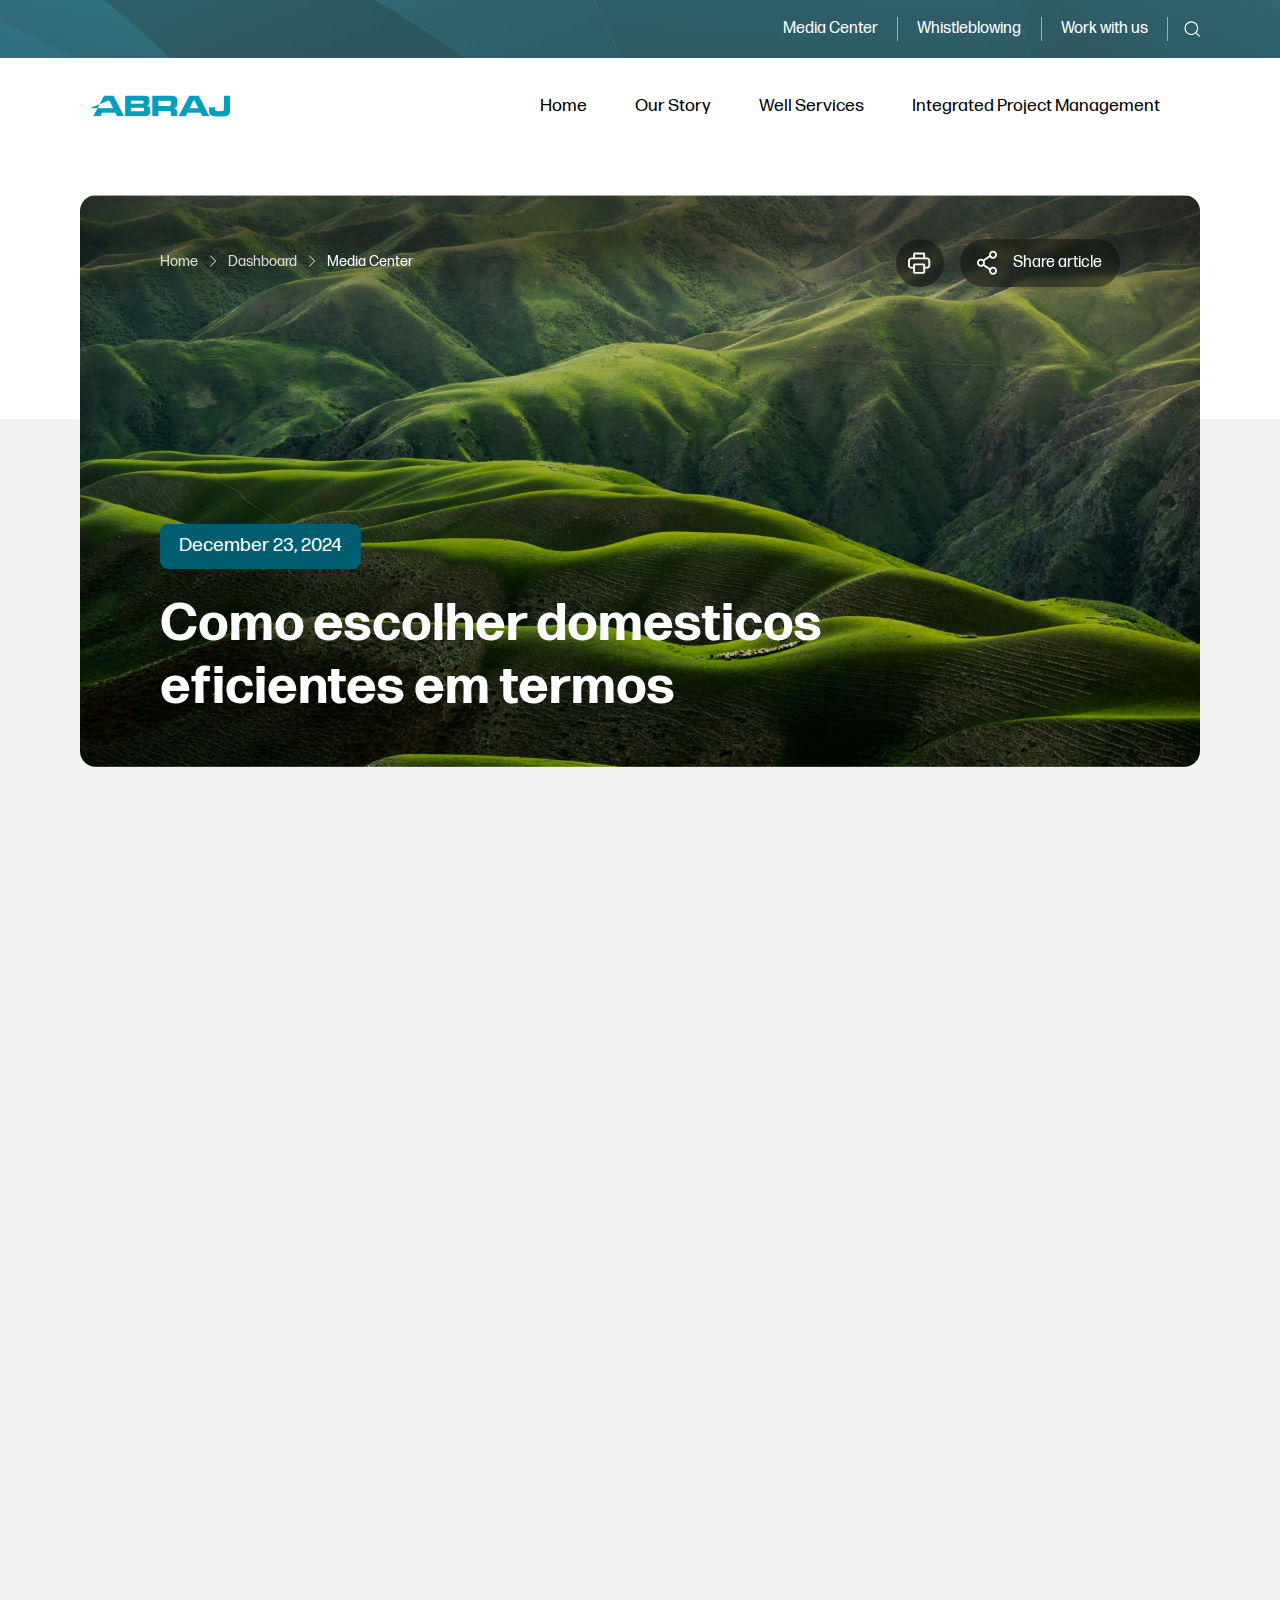
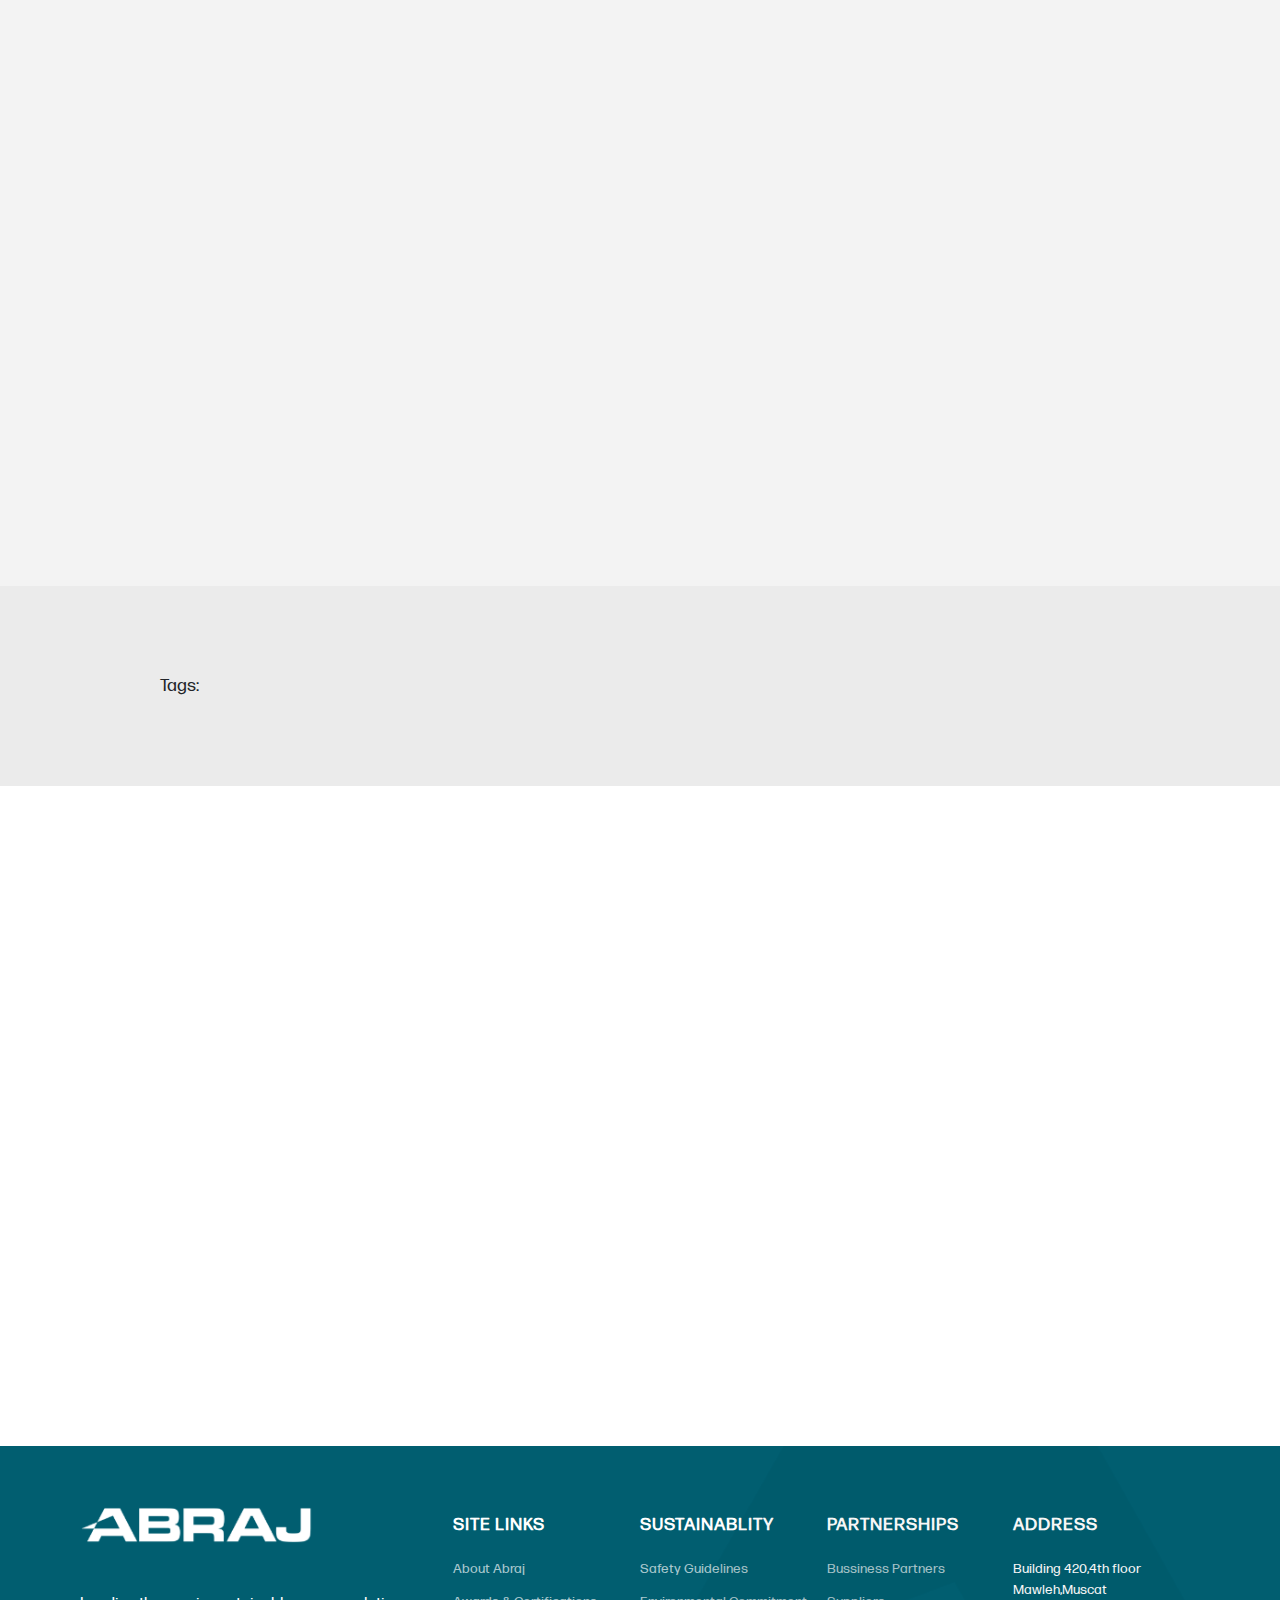
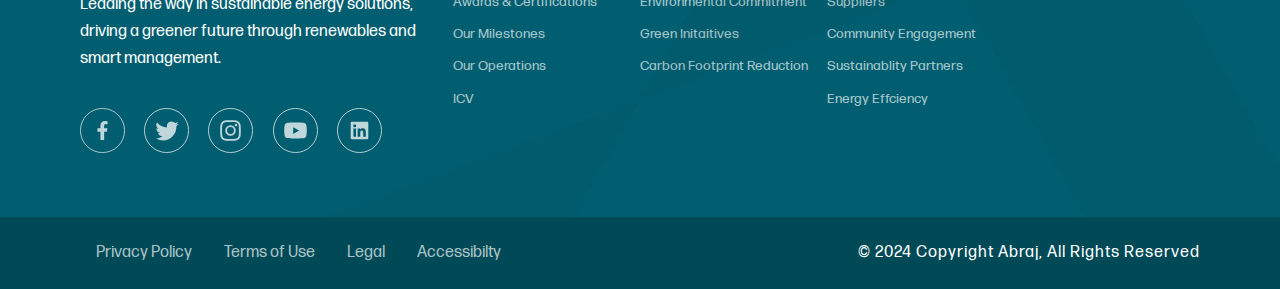
<file: news-details(1).html>
<!DOCTYPE html>
<html lang="en">
<head>
    <meta charset="UTF-8">
    <meta name="viewport" content="width=device-width, initial-scale=1.0">
    <title>News Details</title>
<link rel="icon" href="media/favicon.ico" type="image/x-icon">
<link rel="stylesheet" href="css/bootstrap.min.css">
<link rel="stylesheet" href="css/aos.css">
<link rel="stylesheet" href="css/style.css">
</head>
<body>
    <header class="news-details-header">    
        <ul class="nav justify-content-end top-nav container">
            <li class="nav-item">
              <a class="nav-link" href="#">Media Center</a>
            </li>
            <li class="nav-item">
              <a class="nav-link" href="#">Whistleblowing</a>
            </li>
            <li class="nav-item">
              <a class="nav-link" href="#">Work with us </a>
            </li>
            <li class="nav-item search-icon">
                <svg xmlns="http://www.w3.org/2000/svg" width="16" height="26" viewBox="0 0 27 26" fill="none">
                    <path d="M19.9409 19.1883L25.7109 25M23.0443 11.6667C23.0443 17.5577 18.2687 22.3333 12.3776 22.3333C6.48656 22.3333 1.71094 17.5577 1.71094 11.6667C1.71094 5.77563 6.48656 1 12.3776 1C18.2687 1 23.0443 5.77563 23.0443 11.6667Z" stroke="white" stroke-width="2" stroke-linecap="round" stroke-linejoin="round"/>
                </svg>
            </li>
          </ul>
          <nav class="navbar navbar-expand-lg container news-nav">
              <a class="navbar-brand navbar-logo" href="#">
                <img class="blue-logo" src="media/logo.png" alt="">
              </a>
              <button class="navbar-toggler" type="button" data-bs-toggle="collapse" data-bs-target="#navbarNav" aria-controls="navbarNav" aria-expanded="false" aria-label="Toggle navigation">
                <span class="navbar-toggler-icon"></span>
              </button>
              <div class="collapse navbar-collapse" id="navbarNav">
                <ul class="navbar-nav">
                  <li class="nav-item">
                    <a class="nav-link active" aria-current="page" href="#">Home</a>
                  </li>
                  <li class="nav-item">
                    <a class="nav-link" href="#">Our Story</a>
                  </li>
                  <li class="nav-item">
                    <a class="nav-link" href="#">Well Services</a>
                  </li>
                  <li class="nav-item">
                    <a class="nav-link" href="#">Integrated Project Management</a>
                  </li>
                  <li class="nav-item d-block d-lg-none">
                    <a class="nav-link" href="#">Media Center</a>
                  </li>
                  <li class="nav-item d-block d-lg-none">
                    <a class="nav-link" href="#">Whistleblowing</a>
                  </li>
                  <li class="nav-item d-block d-lg-none">
                    <a class="nav-link" href="#">Work with us </a>
                  </li>
                </ul>
              </div>
          </nav>
    </header>
    <div class="blured-image">
        <!-- <img src="media/news-details/Clip path group22 1.png" alt=""> -->
    </div>
    <div class="news-details container">
        <div class="card">
            <img src="media/news-details/Rectangle 8.jpg"  class="card-img">
            <div class="card-img-overlay container">
                <div class="top-overlay">
                    <div class="bread-crumb">
                        <nav aria-label="breadcrumb">
                            <ol class="breadcrumb">
                              <li data-aos="fade-right"  data-aos-delay="50" class="breadcrumb-item">Home</li>
                              <li data-aos="fade-right"  data-aos-delay="300" class="breadcrumb-item">Dashboard</li>
                              <li data-aos="fade-right"  data-aos-delay="500" class="breadcrumb-item active" aria-current="page">Media Center</li>
                            </ol>
                          </nav>
                    </div>
                    <div class="action">
                        <button class="print" data-aos="zoom-in"  data-aos-delay="50"> 
                            <svg xmlns="http://www.w3.org/2000/svg" width="23" height="28" viewBox="0 0 29 28" fill="none">
                                <path d="M23.6674 21.0627H20.4583C20.1391 21.0627 19.833 20.9476 19.6074 20.7425C19.3816 20.5376 19.2549 20.2595 19.2549 19.9696C19.2549 19.6798 19.3816 19.4017 19.6074 19.1967C19.833 18.9917 20.1391 18.8765 20.4583 18.8765H23.6674C24.1994 18.8765 24.7096 18.6846 25.0857 18.343C25.4618 18.0013 25.6732 17.5379 25.6732 17.0547V11.2248C25.6732 10.7417 25.4618 10.2783 25.0857 9.93661C24.7096 9.59495 24.1994 9.403 23.6674 9.403H4.41257C3.88063 9.403 3.37047 9.59495 2.99432 9.93661C2.61818 10.2783 2.40686 10.7417 2.40686 11.2248V17.0547C2.40686 17.5379 2.61818 18.0013 2.99432 18.343C3.37047 18.6846 3.88063 18.8765 4.41257 18.8765H7.62172C7.94088 18.8765 8.24699 18.9917 8.47267 19.1967C8.69835 19.4017 8.82515 19.6798 8.82515 19.9696C8.82515 20.2595 8.69835 20.5376 8.47267 20.7425C8.24699 20.9476 7.94088 21.0627 7.62172 21.0627H4.41257C3.24228 21.0627 2.11993 20.6405 1.29242 19.8888C0.464893 19.1371 0 18.1176 0 17.0547V11.2248C0 10.1618 0.464893 9.14237 1.29242 8.39073C2.11993 7.63907 3.24228 7.2168 4.41257 7.2168H23.6674C24.8377 7.2168 25.96 7.63907 26.7875 8.39073C27.6152 9.14237 28.08 10.1618 28.08 11.2248V17.0547C28.08 18.1176 27.6152 19.1371 26.7875 19.8888C25.96 20.6405 24.8377 21.0627 23.6674 21.0627Z" fill="white"/>
                                <path d="M20.4107 9.34676C20.0954 9.34274 19.7941 9.21904 19.5711 9.00201C19.3482 8.78497 19.2211 8.49177 19.217 8.18486V3.14997H8.87174V8.18486C8.87174 8.49301 8.74598 8.78855 8.52212 9.00644C8.29827 9.22434 7.99464 9.34676 7.67806 9.34676C7.36148 9.34676 7.05785 9.22434 6.834 9.00644C6.61014 8.78855 6.48438 8.49301 6.48438 8.18486V2.76267C6.48438 2.24908 6.69399 1.75653 7.06708 1.39336C7.44018 1.0302 7.94621 0.826172 8.47385 0.826172H19.6149C20.1425 0.826172 20.6486 1.0302 21.0217 1.39336C21.3948 1.75653 21.6044 2.24908 21.6044 2.76267V8.18486C21.6002 8.49177 21.4732 8.78497 21.2503 9.00201C21.0273 9.21904 20.726 9.34274 20.4107 9.34676Z" fill="white"/>
                                <path d="M19.6149 27.4532H8.47385C7.94621 27.4532 7.44018 27.2761 7.06708 26.9607C6.69399 26.6454 6.48438 26.2175 6.48438 25.7715V16.3541C6.48438 15.9081 6.69399 15.4802 7.06708 15.1649C7.44018 14.8495 7.94621 14.6724 8.47385 14.6724H19.6149C20.1425 14.6724 20.6486 14.8495 21.0217 15.1649C21.3948 15.4802 21.6044 15.9081 21.6044 16.3541V25.7715C21.6044 26.2175 21.3948 26.6454 21.0217 26.9607C20.6486 27.2761 20.1425 27.4532 19.6149 27.4532ZM8.87174 25.4352H19.217V16.6904H8.87174V25.4352Z" fill="white"/>
                            </svg>
                        </button>
                        <button  data-bs-toggle="modal" data-bs-target="#share-modal" class="share" data-aos="zoom-in"  data-aos-delay="100">
                            <svg xmlns="http://www.w3.org/2000/svg" width="20" height="29" viewBox="0 0 25 31" fill="none">
                                <path fill-rule="evenodd" clip-rule="evenodd" d="M20.0758 0.793457C17.3562 0.793457 15.1515 3.03203 15.1515 5.79346C15.1515 6.09486 15.1777 6.39001 15.2282 6.67672L8.06047 11.7713C8.02404 11.7971 7.98958 11.8248 7.95709 11.8541C7.12111 11.1896 6.06823 10.7935 4.92424 10.7935C2.20465 10.7935 0 13.0321 0 15.7935C0 18.5548 2.20465 20.7935 4.92424 20.7935C6.06823 20.7935 7.12111 20.3973 7.95709 19.7328C7.98958 19.7621 8.02404 19.7898 8.06047 19.8156L15.2282 24.9102C15.1777 25.1968 15.1515 25.4921 15.1515 25.7935C15.1515 28.5548 17.3562 30.7935 20.0758 30.7935C22.7953 30.7935 25 28.5548 25 25.7935C25 23.0321 22.7953 20.7935 20.0758 20.7935C18.4806 20.7935 17.0626 21.5636 16.1627 22.7576L9.37585 17.9336C9.67892 17.2848 9.84848 16.5593 9.84848 15.7935C9.84848 15.0276 9.67892 14.3021 9.37585 13.6533L16.1627 8.8293C17.0626 10.0233 18.4806 10.7935 20.0758 10.7935C22.7953 10.7935 25 8.55489 25 5.79346C25 3.03203 22.7953 0.793457 20.0758 0.793457ZM17.4242 5.79346C17.4242 4.30653 18.6114 3.10115 20.0758 3.10115C21.5402 3.10115 22.7273 4.30653 22.7273 5.79346C22.7273 7.28038 21.5402 8.48576 20.0758 8.48576C18.6114 8.48576 17.4242 7.28038 17.4242 5.79346ZM4.92424 13.1011C3.45985 13.1011 2.27273 14.3065 2.27273 15.7935C2.27273 17.2804 3.45985 18.4858 4.92424 18.4858C6.38864 18.4858 7.57576 17.2804 7.57576 15.7935C7.57576 14.3065 6.38864 13.1011 4.92424 13.1011ZM20.0758 23.1012C18.6114 23.1012 17.4242 24.3065 17.4242 25.7935C17.4242 27.2804 18.6114 28.4858 20.0758 28.4858C21.5402 28.4858 22.7273 27.2804 22.7273 25.7935C22.7273 24.3065 21.5402 23.1012 20.0758 23.1012Z" fill="white"/>
                            </svg>
                            Share article
                        </button>
                    </div>
                </div> 
                <div class="bottom-overlay">
                    <div class="news-date"data-aos="fade-right"  data-aos-delay="50"> December 23, 2024</div> 
                    <h1 class="card-title" data-aos="fade-right"  data-aos-delay="100">Como escolher domesticos<br> eficientes em termos</h1>      
                </div> 
            </div>
        </div>
        <div class="paragraphs">
            <p data-aos="fade-up"  data-aos-delay="50">Lorem ipsum dolor sit amet consectetur adipisicing elit. 
                Accusamus sint cumque earum reprehenderit odio. 
                In exercitationem excepturi libero doloremque hic 
                fugit voluptates rerum iure maxime iusto, laudantium tempora totam quis!
                Lorem ipsum dolor sit amet consectetur adipisicing elit. 
                Accusamus sint cumque earum reprehenderit odio.
            </p>
            <p data-aos="fade-up"  data-aos-delay="100">Lorem ipsum dolor sit amet consectetur adipisicing elit. 
                Accusamus sint cumque earum reprehenderit odio. 
                In exercitationem excepturi libero doloremque hic 
                fugit voluptates rerum iure maxime iusto, laudantium tempora totam quis!
                Lorem ipsum dolor sit amet consectetur adipisicing elit. 
                Accusamus sint cumque earum reprehenderit odio.
            </p>
            <p data-aos="fade-up"  data-aos-delay="150">
                Lorem ipsum dolor sit amet consectetur adipisicing elit.
                 Quo maiores nemo sapiente animi. Libero earum quam quia perferendis,
                corporis placeat atque mollitia dolores, 
                obcaecati veritatis quo molestias laboriosam magni culpa.
            </p>
            <p data-aos="fade-up"  data-aos-delay="200">
                Lorem ipsum dolor sit amet consectetur adipisicing elit.
                 Quo maiores nemo sapiente animi
            </p>

            <div class="quote container" data-aos="fade-up"  data-aos-delay="250">
                <p>
                    Lorem ipsum dolor sit amet consectetur adipisicing elit. 
                    Accusamus sint cumque earum reprehenderit odio. 
                    In exercitationem excepturi libero doloremque hic 
                    fugit voluptates rerum iure maxime iusto, laudantium tempora totam quis!
                    Lorem ipsum dolor sit amet consectetur adipisicing elit. 
                    Accusamus sint cumque earum reprehenderit odio.
                    Lorem ipsum dolor sit amet consectetur adipisicing elit. 
                    Accusamus sint cumque earum reprehenderit odio.
                    Lorem ipsum dolor sit amet consectetur adipisicing elit. 
                    Accusamus sint cumque earum reprehenderit odio.
                </p>
                <div class="author">Mr. Abdullah Saeed</div>
                <div class="position">Abraj CEO</div>
            </div>
            <div class="more-details">
                <h1 data-aos="fade-right"  data-aos-delay="50">The transformative power of Ai</h1>
                <p data-aos="fade-right"  data-aos-delay="50">Lorem ipsum, dolor sit amet consectetur adipisicing elit.
                     Rem sint exercitationem enim, ex quisquam ipsam nulla culpa ipsum impedit quam libero eius illum? 
                    Ex inventore autem, sit ipsa delectus perspiciatis.
                    Lorem ipsum, dolor sit amet consectetur adipisicing elit Ex inventore.
                </p>
            </div>
        </div>
    </div>
    <div class="tags container">
        <div class="container">
            Tags: 
            <button class="tags-btn" data-aos="zoom-in-up"  data-aos-delay="50">Annual Event</button>
            <button class="tags-btn" data-aos="zoom-in-up"  data-aos-delay="100">Oil Facilities</button>
            <button class="tags-btn" data-aos="zoom-in-up"  data-aos-delay="150">Investor Relations</button>
        </div> 
    </div>

    <section class="related-stories container">
        <div class="top-section">
            <h1 class="section-title" data-aos="fade-right"  data-aos-delay="50">Related Stories</h1>
            <button class="view-all" data-aos="fade-left"  data-aos-delay="100" onclick="window.location.href = 'allnews.html'">View All</button>
        </div>
        <div class="stories">
            <div class="col-md-4">
                <div class="card">
                    <div class="image-container" data-aos="fade-up"  data-aos-delay="50">
                        <img src="media/news-details/Thumbnail.jpg" class="card-img-top" alt="image">
                    </div>
                    <div class="card-body">
                      <h6 class="card-category" data-aos="fade-right"  data-aos-delay="100">Event</h6>
                      <h5 class="card-title" data-aos="fade-right"  data-aos-delay="150">Como escolher eletrodomesticos eficientes em termos de energia</h5>
                      <p class="card-date" data-aos="fade-right"  data-aos-delay="200">Dec 12, 2023</p>
                    </div>
                  </div>
            </div>
            <div class="col-md-4">
                <div class="card">
                    <div class="image-container" data-aos="fade-up"  data-aos-delay="150">
                        <img src="media/news-details/Thumbnail2.jpg" class="card-img-top" alt="image">
                    </div>
                    <div class="card-body">
                      <h6 class="card-category" data-aos="fade-right"  data-aos-delay="250">Economics</h6>
                      <h5 class="card-title"data-aos="fade-right"  data-aos-delay="300">Como escolher eletrodomesticos eficientes em termos de energia</h5>
                      <p class="card-date" data-aos="fade-right"  data-aos-delay="350">Jan 24, 2023</p>
                    </div>
                  </div>
            </div>
            <div class="col-md-4">
                <div class="card">
                    <div class="image-container" data-aos="fade-up"  data-aos-delay="200">
                        <img src="media/news-details/Thumbnail3.jpg" class="card-img-top" alt="image">
                    </div>
                    <div class="card-body">
                      <h6 class="card-category" data-aos="fade-right"  data-aos-delay="300">National News</h6>
                      <h5 class="card-title" data-aos="fade-right"  data-aos-delay="350">Como escolher eletrodomesticos eficientes em termos de energia</h5>
                      <p class="card-date" data-aos="fade-right"  data-aos-delay="400">Mar 12, 2024</p>
                    </div>
                  </div>
            </div>
        </div>
    </section>
    <div class="modal share-modal news-details-modal" id="share-modal" tabindex="-1">
        <div class="modal-dialog modal-dialog-centered">
          <div class="modal-content">
            <div class="modal-header">
              <h5 class="modal-title">Share</h5>
              <button type="button" class="btn-close" data-bs-dismiss="modal" aria-label="Close"></button>
            </div>
            <div class="modal-body">
              <p>Share this link via</p>
              <div class="social-media-platforms">
                <ul class="list-unstyled">
                  <li class="share-facebook">
                    <a href="">
                        <svg xmlns="http://www.w3.org/2000/svg" width="75" height="96" viewBox="0 0 96 96" fill="none">
                            <circle cx="48" cy="48" r="47.5" stroke="#0866FF" stroke-opacity="0.5"/>
                            <path d="M58.0739 30.8214L52.4765 30.8149C47.0483 30.8149 43.5419 34.2477 43.5419 39.5665V43.5988H37.9258V50.8958H43.5419L43.5351 66.3705H51.3929L51.3996 50.8958H57.8437L57.8386 43.6004H51.3996V40.179C51.3996 38.5337 51.8077 37.7014 54.0511 37.7014L58.057 37.6998L58.0739 30.8214Z" fill="#0866FF"/>
                        </svg>
                    </a>
                  </li>
    
                  <li class="share-twitter">
                    <a href="">
                      <svg xmlns="http://www.w3.org/2000/svg" width="75" height="96" viewBox="0 0 96 96" fill="none">
                        <circle cx="48" cy="48" r="47.5" stroke="black" stroke-opacity="0.5"/>
                        <path d="M57.8811 33.1851H63.1512L51.6374 45.7361L65.1829 62.8147H54.5765L46.2698 52.4563L36.7648 62.8147H31.4911L43.8064 49.3902L30.8125 33.1851H41.6874L49.1963 42.6527L57.8811 33.1851ZM56.0313 59.806H58.9518L40.1008 36.0358H36.9671L56.0313 59.806Z" fill="black"/>
                        </svg>
                    </a>
                  </li>
    
                  <li class="share-linkedin">
                    <a href="">
                      <svg xmlns="http://www.w3.org/2000/svg" width="75" height="96" viewBox="0 0 96 96" fill="none">
                        <circle cx="48" cy="48" r="47.5" stroke="#0077B5" stroke-opacity="0.5"/>
                        <path fill-rule="evenodd" clip-rule="evenodd" d="M39.6673 63.0982V41.3157H32.428V63.0981H39.6673V63.0982ZM36.0484 38.3427C38.5721 38.3427 40.1441 36.6687 40.1441 34.5784C40.0964 32.4417 38.5721 30.8149 36.0957 30.8149C33.6189 30.815 32 32.4418 32 34.5785C32 36.6688 33.5712 38.3428 36.0007 38.3428L36.0484 38.3427ZM43.6739 63.0982C43.6739 63.0982 43.7689 43.3595 43.6739 41.3157H50.9143V44.4747H50.8663C51.8183 42.9882 53.5335 40.8042 57.4388 40.8042C62.2032 40.8042 65.7744 43.9175 65.7744 50.6083V63.0983H58.5351V51.4452C58.5351 48.5172 57.4877 46.5191 54.8671 46.5191C52.8674 46.5191 51.6758 47.8661 51.1524 49.1682C50.9609 49.6317 50.9143 50.2826 50.9143 50.9337V63.0982H43.6739Z" fill="#0077B5"/>
                        </svg>
                    </a>
                  </li>
                </ul>
              </div>
              <p>or copy link</p>
                <div class="copy-field">
                  <div class="link">
                    <span class="link-icon">
                      <svg xmlns="http://www.w3.org/2000/svg" width="20" height="20" viewBox="0 0 39 38" fill="none">
                        <path d="M15.8773 32.6982L15.8771 32.698L15.8697 32.706C13.2389 35.5161 8.43053 35.5274 5.54114 32.6982C4.09762 31.2848 3.37964 29.6456 3.37964 27.5235C3.37964 25.4014 4.09762 23.7623 5.54114 22.3488L10.2628 17.7255C10.86 17.1408 10.86 16.2496 10.2628 15.6649L10.0891 15.8424L10.2628 15.6649C9.66863 15.0831 8.76766 15.0831 8.17345 15.6649L3.45175 20.2882C1.41533 22.2822 0.394531 24.7801 0.394531 27.5235C0.394531 30.267 1.41533 32.7648 3.45175 34.7588C5.49013 36.7547 8.28814 37.7502 10.8335 37.7502C13.6242 37.7502 16.1789 36.7564 17.9726 34.753L22.6884 30.1355C23.2855 29.5508 23.2855 28.6596 22.6884 28.0749C22.0942 27.4931 21.1932 27.4931 20.599 28.0749L15.8773 32.6982Z" fill="black" stroke="black" stroke-width="0.5"/>
                        <path d="M28.5531 22.592C28.7329 22.768 28.9818 22.8399 29.1847 22.873C29.3912 22.9067 29.5942 22.9067 29.7175 22.9067H29.722L29.7327 22.9067C29.9832 22.9067 30.3209 22.9068 30.6425 22.592L35.3642 17.9686C39.4405 13.9772 39.4405 7.73274 35.3642 3.74137C31.2908 -0.247124 24.9226 -0.247124 20.8492 3.74137L16.1275 8.3647C15.5304 8.94941 15.5304 9.84058 16.1275 10.4253C16.7218 11.0071 17.6227 11.0071 18.2169 10.4253L22.9386 5.80196C25.8236 2.97712 30.3898 2.97712 33.2748 5.80196C36.1568 8.62392 36.1568 13.0861 33.2748 15.908L28.5531 20.5314C27.9559 21.1161 27.9559 22.0072 28.5531 22.592Z" fill="black" stroke="black" stroke-width="0.5"/>
                        <path d="M9.6627 28.9188C9.84253 29.0949 10.0914 29.1667 10.2944 29.1998C10.5008 29.2335 10.7038 29.2335 10.8271 29.2335H10.8317C11.1224 29.2335 11.3462 29.162 11.5007 29.0864C11.5776 29.0487 11.6369 29.0103 11.6786 28.9797C11.6994 28.9644 11.716 28.9509 11.7282 28.9405C11.7343 28.9352 11.7394 28.9307 11.7433 28.9271L11.7485 28.9222L11.7505 28.9203L11.7513 28.9195L11.7517 28.9191L11.7519 28.919C11.752 28.9189 11.7521 28.9188 11.5795 28.7425L11.7521 28.9188L28.8993 12.1288C29.4965 11.5441 29.4965 10.6529 28.8993 10.0682C28.3051 9.48638 27.4041 9.48638 26.8099 10.0682L9.6627 26.8582C9.06556 27.4429 9.06556 28.3341 9.6627 28.9188Z" fill="black" stroke="black" stroke-width="0.5"/>
                        </svg>
                    </span>
                    <span class="link-url">
                      https://www.exampleurl.com/share-link
                    </span>
                  </div>
                  <button class="copy-btn">Copy</button>
                </div>
            </div>
            
            
          </div>
        </div>
      </div>
    <footer class="text-center text-lg-start text-white">
        <!-- Grid container -->
        <div class="container flex-align ">
            <div class="col-lg-4 col-12  first-column">
    
              <div class="footer-logo">
                <img src="media/white-logo.png" alt="">                  
              </div>
    
              <p class="description">Leading the way in sustainable energy solutions,
                  driving a greener future through renewables and smart management.
              </p>
    
              <ul class="list-unstyled social-icons ">
                <li>
                  <a href="#!">
                    <svg width="45" height="45" viewBox="0 0 52 52">
                      <g id="Facebook-icon" transform="translate(-920.877 -13911.248)">
                        <path id="Icon_awesome-facebook-f" data-name="Icon awesome-facebook-f" d="M12.606,12.359l.61-3.976H9.4V5.8a1.988,1.988,0,0,1,2.242-2.148h1.735V.269A21.152,21.152,0,0,0,10.3,0C7.156,0,5.1,1.9,5.1,5.352v3.03H1.609v3.976H5.1v9.612H9.4V12.359Z" transform="translate(939.383 13926.263)" fill="#fff"></path>
                        <g id="Ellipse_33" data-name="Ellipse 33" transform="translate(920.877 13911.248)" fill="none" stroke="#fff" stroke-width="1">
                          <circle cx="26" cy="26" r="26" stroke="none"></circle>
                          <circle cx="26" cy="26" r="25.5" fill="none"></circle>
                        </g>
                      </g>
                    </svg>
                  </a>
                </li>
                <li >
                  <a href="#!">
                    <svg width="45" height="45" viewBox="0 0 48 48">
                      <g id="Twitter-icon" transform="translate(-1546 -286)">
                        <path id="Icon_awesome-twitter" data-name="Icon awesome-twitter" d="M22.354,7.391c.016.221.016.443.016.664A14.429,14.429,0,0,1,7.841,22.583,14.43,14.43,0,0,1,0,20.291a10.562,10.562,0,0,0,1.233.063,10.227,10.227,0,0,0,6.339-2.182A5.115,5.115,0,0,1,2.8,14.631a6.44,6.44,0,0,0,.964.079,5.4,5.4,0,0,0,1.344-.174A5.107,5.107,0,0,1,1.012,9.525V9.462a5.143,5.143,0,0,0,2.308.648A5.114,5.114,0,0,1,1.739,3.28,14.515,14.515,0,0,0,12.268,8.624a5.764,5.764,0,0,1-.126-1.17A5.111,5.111,0,0,1,20.979,3.96,10.053,10.053,0,0,0,24.22,2.727a5.093,5.093,0,0,1-2.245,2.814,10.237,10.237,0,0,0,2.94-.79,10.977,10.977,0,0,1-2.561,2.64Z" transform="translate(1558.199 298.067)" fill="#fff"></path>
                        <g id="Ellipse_32" data-name="Ellipse 32" transform="translate(1546 286)" fill="none" stroke="#fff" stroke-width="1">
                          <circle cx="24" cy="24" r="24" stroke="none"></circle>
                          <circle cx="24" cy="24" r="23.5" fill="none"></circle>
                        </g>
                      </g>
                    </svg>
                  </a>
                </li>
                <li>
                  <a  href="#!">
                    <svg width="45" height="45" viewBox="0 0 48 48">
                      <g id="Instagram-icon" transform="translate(-1045.877 -13913.248)">
                        <path id="Icon_awesome-instagram" data-name="Icon awesome-instagram" d="M10.963,7.579A5.622,5.622,0,1,0,16.584,13.2,5.613,5.613,0,0,0,10.963,7.579Zm0,9.276A3.655,3.655,0,1,1,14.617,13.2a3.661,3.661,0,0,1-3.655,3.655Zm7.163-9.506a1.311,1.311,0,1,1-1.311-1.311A1.308,1.308,0,0,1,18.125,7.349ZM21.849,8.68a6.489,6.489,0,0,0-1.771-4.594,6.532,6.532,0,0,0-4.594-1.771c-1.81-.1-7.236-.1-9.046,0A6.522,6.522,0,0,0,1.843,4.081,6.51,6.51,0,0,0,.072,8.675c-.1,1.81-.1,7.236,0,9.046a6.489,6.489,0,0,0,1.771,4.594,6.54,6.54,0,0,0,4.594,1.771c1.81.1,7.236.1,9.046,0a6.489,6.489,0,0,0,4.594-1.771,6.532,6.532,0,0,0,1.771-4.594c.1-1.81.1-7.231,0-9.042ZM19.51,19.664a3.7,3.7,0,0,1-2.084,2.084c-1.443.572-4.868.44-6.463.44s-5.025.127-6.463-.44a3.7,3.7,0,0,1-2.084-2.084c-.572-1.443-.44-4.868-.44-6.463s-.127-5.025.44-6.463A3.7,3.7,0,0,1,4.5,4.653c1.443-.572,4.868-.44,6.463-.44s5.025-.127,6.463.44A3.7,3.7,0,0,1,19.51,6.738c.572,1.443.44,4.868.44,6.463S20.082,18.225,19.51,19.664Z" transform="translate(1058.916 13924.047)" fill="#fff"></path>
                        <g id="Ellipse_35" data-name="Ellipse 35" transform="translate(1045.877 13913.248)" fill="none" stroke="#fff" stroke-width="1">
                          <circle cx="24" cy="24" r="24" stroke="none"></circle>
                          <circle cx="24" cy="24" r="23.5" fill="none"></circle>
                        </g>
                      </g>
                    </svg>
                  </a>
                </li>
                <li>
                  <a  href="#!">
                    <svg width="45" height="45" viewBox="0 0 48 48">
                      <g id="Youtube-icon" transform="translate(-1112.877 -13913.248)">
                        <path id="Icon_awesome-youtube" data-name="Icon awesome-youtube" d="M24.666,7.154a3.031,3.031,0,0,0-2.132-2.146C20.652,4.5,13.11,4.5,13.11,4.5s-7.542,0-9.423.507A3.031,3.031,0,0,0,1.554,7.154,31.793,31.793,0,0,0,1.05,13a31.793,31.793,0,0,0,.5,5.843,2.986,2.986,0,0,0,2.132,2.112c1.881.507,9.423.507,9.423.507s7.542,0,9.423-.507a2.986,2.986,0,0,0,2.132-2.112A31.793,31.793,0,0,0,25.17,13a31.793,31.793,0,0,0-.5-5.843Zm-14.023,9.43V9.41L16.947,13l-6.3,3.586Z" transform="translate(1123.767 13924.269)" fill="#fff"></path>
                        <g id="Ellipse_36" data-name="Ellipse 36" transform="translate(1112.877 13913.248)" fill="none" stroke="#fff" stroke-width="1">
                          <circle cx="24" cy="24" r="24" stroke="none"></circle>
                          <circle cx="24" cy="24" r="23.5" fill="none"></circle>
                        </g>
                      </g>
                    </svg>
                  </a>
                </li>
                <li>
                  <a href="#!">
                    <svg width="45" height="45" viewBox="0 0 48 48">
                      <g id="Linkedin-icon" transform="translate(-1141.877 -13913.248)">
                        <path id="Icon_awesome-linkedin" data-name="Icon awesome-linkedin" d="M17.471,2.25H1.34A1.35,1.35,0,0,0,0,3.606v16.1a1.35,1.35,0,0,0,1.34,1.356H17.471a1.353,1.353,0,0,0,1.344-1.356V3.606A1.353,1.353,0,0,0,17.471,2.25ZM5.686,18.377H2.9V9.4H5.691v8.979ZM4.292,8.172A1.617,1.617,0,1,1,5.909,6.555,1.618,1.618,0,0,1,4.292,8.172ZM16.139,18.377H13.351V14.009c0-1.042-.021-2.381-1.449-2.381-1.453,0-1.676,1.134-1.676,2.306v4.443H7.438V9.4h2.675v1.226h.038a2.937,2.937,0,0,1,2.642-1.449c2.822,0,3.347,1.86,3.347,4.279Z" transform="translate(1156.471 13925.591)" fill="#fff"></path>
                        <g id="Ellipse_37" data-name="Ellipse 37" transform="translate(1141.877 13913.248)" fill="none" stroke="#fff" stroke-width="1">
                          <circle cx="24" cy="24" r="24" stroke="none"></circle>
                          <circle cx="24" cy="24" r="23.5" fill="none"></circle>
                        </g>
                      </g>
                    </svg>
                  </a>
                </li>
              </ul>
    
            </div>
  
            <div class="col-lg-2 col-12  footer-links">
              <h5 class="links-title">Site links</h5>
    
              <ul class="list-unstyled">
                <li>
                  <a href="#!">About  Abraj</a>
                </li>
                <li>
                  <a href="#!">Awards & Certifications</a>
                </li>
                <li>
                  <a href="#!">Our Milestones</a>
                </li>
                <li>
                  <a href="#!">Our Operations</a>
                </li>
                <li>
                  <a href="#!">ICV</a>
                </li>
              </ul>
            </div>
            <!--Grid column-->
    
            <!--Grid column-->
            <div class="col-lg-2 col-12  footer-links">
              <h5 class="links-title">sustainablity</h5>
    
              <ul class="list-unstyled">
                <li>
                  <a href="#!">Safety Guidelines</a>
                </li>
                <li>
                  <a href="#!">Environmental Commitment</a>
                </li>
                <li>
                  <a href="#!">Green Initaitives</a>
                </li>
                <li>
                  <a href="#!">Carbon Footprint Reduction</a>
                </li>
              </ul>
            </div>
            <!--Grid column-->
    
            <!--Grid column-->
            <div class="col-lg-2 col-12 footer-links">
              <h5 class="links-title">PartnerShips</h5>
    
              <ul class="list-unstyled">
                <li>
                  <a href="#">Bussiness Partners</a>
                </li>
                <li>
                  <a href="#">Suppliers</a>
                </li>
                <li>
                  <a href="#">Community Engagement</a>
                </li>
                <li>
                 <a href="#">Sustainablity Partners</a>
                </li>
                <li>
                  <a href="#">Energy Effciency</a>
                </li>
              </ul>
            </div>

            <div class="col-lg-2 col footer-links">
                <h5 class="links-title">Address</h5>
                    <a>Building 420,4th floor Mawleh,Muscat
                    </a>
              </div>
            <!--Grid column-->
        </div>
        <!-- Grid container -->
    
        <!-- Copyright -->
        <div class="terms-and-copyright container">
            <ul class="nav">
                <li class="nav-item">
                  <a class="nav-link active" aria-current="page" href="#">Privacy Policy</a>
                </li>
                <li class="nav-item">
                  <a class="nav-link" href="#">Terms of Use</a>
                </li>
                <li class="nav-item">
                  <a class="nav-link" href="#">Legal</a>
                </li>
                <li class="nav-item">
                  <a class="nav-link">Accessibilty</a>
                </li>
              </ul>
            <div class="copyright">
                © 2024 Copyright Abraj, All Rights Reserved
            </div>
        </div>
       
        <!-- Copyright -->
      </footer>

    <script src="js/jquery.min.js"></script>
    <script src="js/popper.min.js"></script>
    <script src="js/bootstrap.min.js"></script>
    <script src="js/aos.js"></script>
    <script src="js/script.js"></script> 
</body>
</html>
</file>
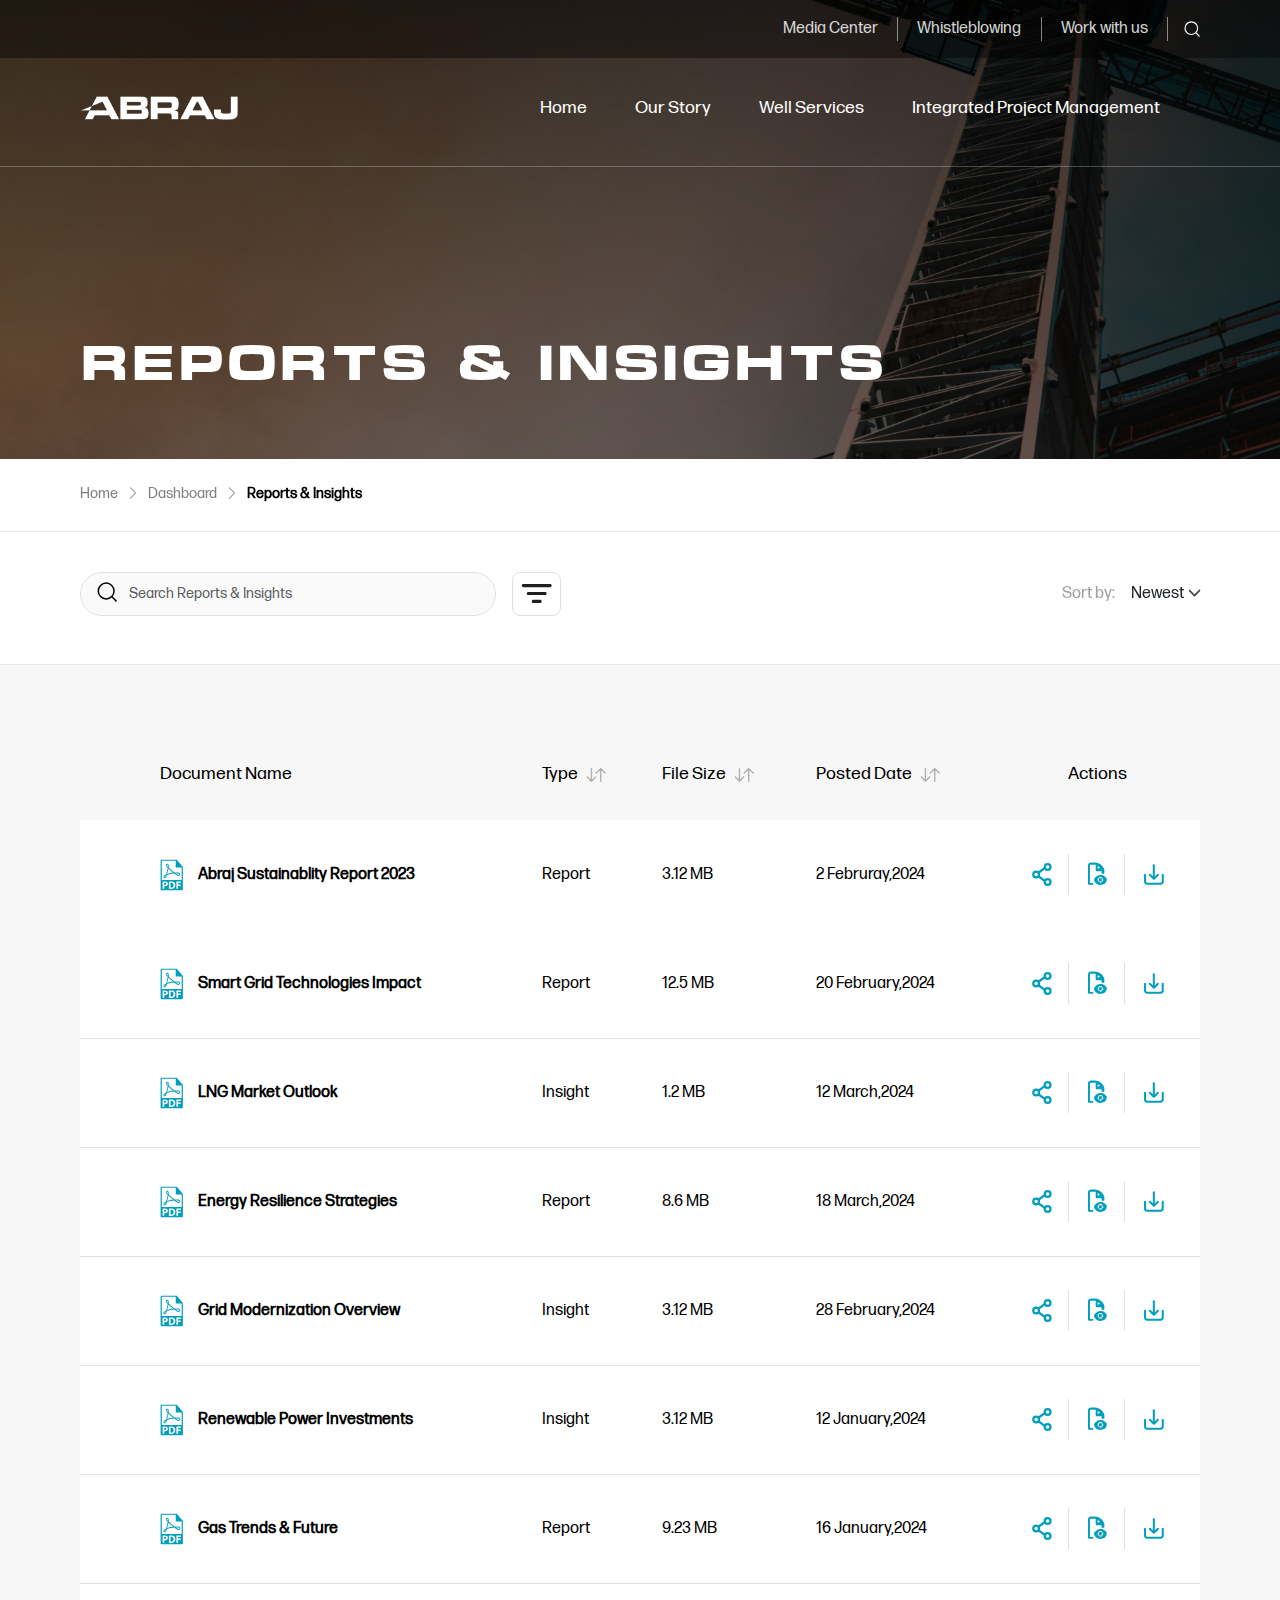
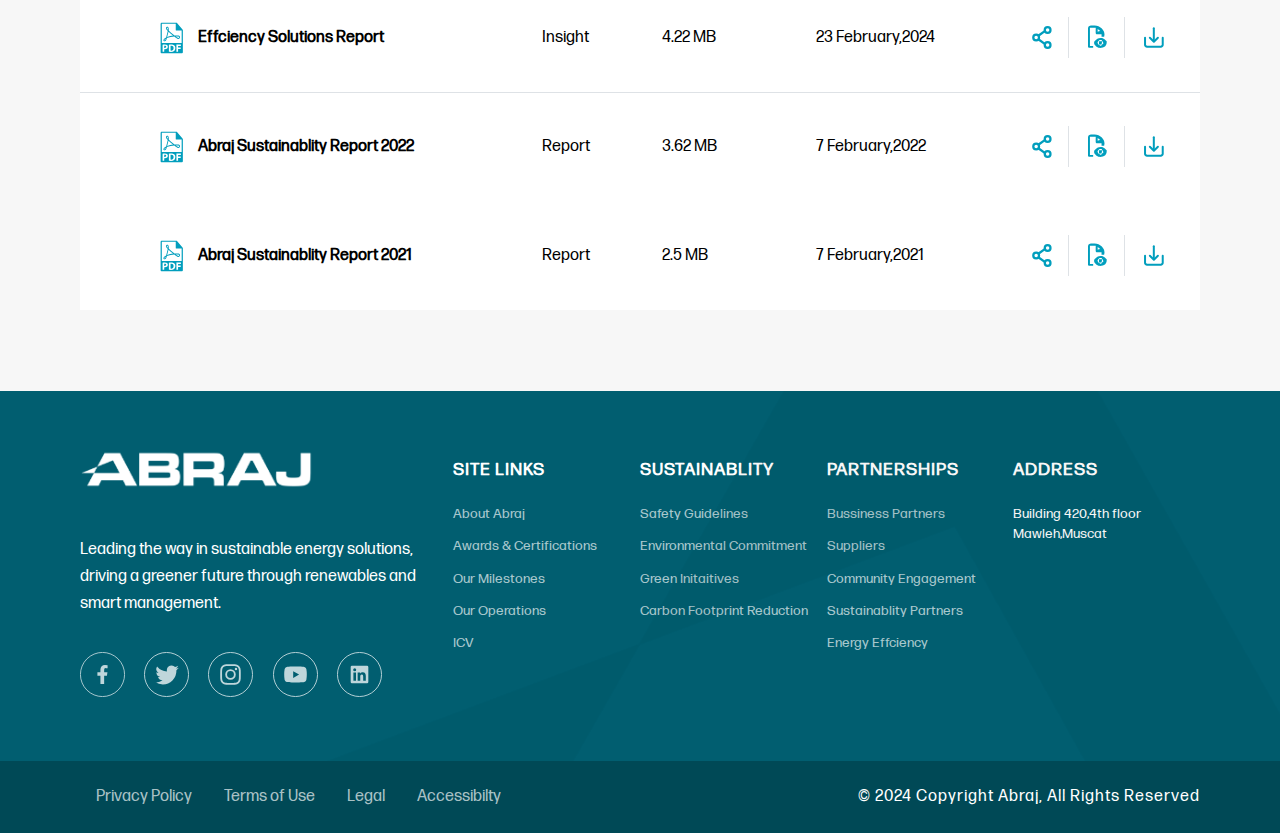
<file: reports-and-insights(1).html>
<!DOCTYPE html>
<html lang="en">
<head>
    <meta charset="UTF-8">
    <meta name="viewport" content="width=device-width, initial-scale=1.0">
    <title>Reports and Insights</title>
<link rel="icon" href="media/favicon.ico" type="image/x-icon">
<link rel="stylesheet" href="css/bootstrap.min.css">
<link rel="stylesheet" href="css/aos.css">
<link rel="stylesheet" href="css/style.css">
</head>
<body>
    <header>    
        <ul class="nav justify-content-end top-nav container">
            <li class="nav-item">
              <a class="nav-link" href="#">Media Center</a>
            </li>
            <li class="nav-item">
              <a class="nav-link" href="#">Whistleblowing</a>
            </li>
            <li class="nav-item">
              <a class="nav-link" href="#">Work with us </a>
            </li>
            <li class="nav-item search-icon">
                <svg xmlns="http://www.w3.org/2000/svg" width="16" height="26" viewBox="0 0 27 26" fill="none">
                    <path d="M19.9409 19.1883L25.7109 25M23.0443 11.6667C23.0443 17.5577 18.2687 22.3333 12.3776 22.3333C6.48656 22.3333 1.71094 17.5577 1.71094 11.6667C1.71094 5.77563 6.48656 1 12.3776 1C18.2687 1 23.0443 5.77563 23.0443 11.6667Z" stroke="white" stroke-width="2" stroke-linecap="round" stroke-linejoin="round"/>
                </svg>
            </li>
          </ul>
          <nav class="navbar navbar-expand-lg container">
              <a class="navbar-brand navbar-logo" href="#">
                <img class="blue-logo" src="media/logo.png" alt="">
                <img class="white-logo" src="media/white-logo.png" alt="">
              </a>
              <button class="navbar-toggler" type="button" data-bs-toggle="collapse" data-bs-target="#navbarNav" aria-controls="navbarNav" aria-expanded="false" aria-label="Toggle navigation">
                <span class="navbar-toggler-icon"></span>
              </button>
              <div class="collapse navbar-collapse" id="navbarNav">
                <ul class="navbar-nav">
                  <li class="nav-item">
                    <a class="nav-link active" aria-current="page" href="#">Home</a>
                  </li>
                  <li class="nav-item">
                    <a class="nav-link" href="#">Our Story</a>
                  </li>
                  <li class="nav-item">
                    <a class="nav-link" href="#">Well Services</a>
                  </li>
                  <li class="nav-item">
                    <a class="nav-link" href="#">Integrated Project Management</a>
                  </li>
                  <li class="nav-item d-block d-lg-none">
                    <a class="nav-link" href="#">Media Center</a>
                  </li>
                  <li class="nav-item d-block d-lg-none">
                    <a class="nav-link" href="#">Whistleblowing</a>
                  </li>
                  <li class="nav-item d-block d-lg-none">
                    <a class="nav-link" href="#">Work with us </a>
                  </li>
                </ul>
              </div>
          </nav>
    </header>

    <div class="hero-img-section">
        <div class=" card-img-top">
            <img src="media/reports-and-insights/Rectangle 1.jpg" alt="hero image">
        </div>
        <div class="card-img-overlay hero-title container">
            <h1 class="card-title" data-aos="fade-right">Reports & Insights</h1>
        </div>
        <div class="overlay"></div>
    </div>

    <div class=" report-breadcrumb bread-crumb container">
        <nav aria-label="breadcrumb">
            <ol class="breadcrumb">
              <li data-aos="fade-right"  data-aos-delay="50" class="breadcrumb-item">Home</li>
              <li data-aos="fade-right"  data-aos-delay="300" class="breadcrumb-item">Dashboard</li>
              <li data-aos="fade-right"  data-aos-delay="500" class="breadcrumb-item active" aria-current="page">Reports & Insights</li>
            </ol>
          </nav>
    </div>

    <div class="reports-insights-filter  container">
        <div class="search-bar">
            <div class="form-group">
                <span  class="search-icon">
                    <svg xmlns="http://www.w3.org/2000/svg" width="20" height="26" viewBox="0 0 27 26" fill="none">
                        <path d="M19.9409 19.1883L25.7109 25M23.0443 11.6667C23.0443 17.5577 18.2687 22.3333 12.3776 22.3333C6.48656 22.3333 1.71094 17.5577 1.71094 11.6667C1.71094 5.77563 6.48656 1 12.3776 1C18.2687 1 23.0443 5.77563 23.0443 11.6667Z" stroke="black" stroke-width="2" stroke-linecap="round" stroke-linejoin="round"/>
                    </svg>
                </span>
                <fieldset data-filter-group>
                    <input id="searchbar" data-search-attribute="data-name" type="search" class="form-control" placeholder="Search Reports & Insights">
                </fieldset>
                <button class="filter">
                    <svg xmlns="http://www.w3.org/2000/svg" width="31" height="19" viewBox="0 0 31 19" fill="none">
                        <path fill-rule="evenodd" clip-rule="evenodd" d="M0.710938 1.58333C0.710938 0.70889 1.45714 0 2.3776 0L29.0443 0C29.9648 0 30.7109 0.70889 30.7109 1.58333C30.7109 2.45778 29.9648 3.16667 29.0443 3.16667L2.3776 3.16667C1.45714 3.16667 0.710938 2.45778 0.710938 1.58333ZM5.71094 9.5C5.71094 8.62552 6.45714 7.91667 7.3776 7.91667L24.0443 7.91667C24.9648 7.91667 25.7109 8.62552 25.7109 9.5C25.7109 10.3745 24.9648 11.0833 24.0443 11.0833L7.3776 11.0833C6.45714 11.0833 5.71094 10.3745 5.71094 9.5ZM10.7109 17.4167C10.7109 16.5422 11.4571 15.8333 12.3776 15.8333H19.0443C19.9648 15.8333 20.7109 16.5422 20.7109 17.4167C20.7109 18.2911 19.9648 19 19.0443 19L12.3776 19C11.4571 19 10.7109 18.2911 10.7109 17.4167Z" fill="#1F1F1F"/>
                        </svg>
                </button>
              </div>
        </div>
        <div class="sorting form-group">
            <div  class="drop-down-sort">
                <div class="sort-type">
                    <span data-aos="zoom-in" data-aos-delay="350">Sort by:</span>
                    <div class="dropdown">
                        <div data-aos="zoom-in" data-aos-delay="400"  class=" dropdown-toggle" type="button" data-bs-toggle="dropdown" aria-expanded="false">
                          Newest
                        </div>
                        <ul class="dropdown-menu">
                          <li><a class="dropdown-item" data-sort="published-date:asc" >Latest</a></li>
                          <li><a class="dropdown-item disabled" data-sort="published-date:desc">Newest</a></li> 
                        </ul>
                      </div>
                </div>
            </div>
            <button  class="filter">
              <svg xmlns="http://www.w3.org/2000/svg" width="31" height="19" viewBox="0 0 31 19" fill="none">
                  <path fill-rule="evenodd" clip-rule="evenodd" d="M0.710938 1.58333C0.710938 0.70889 1.45714 0 2.3776 0L29.0443 0C29.9648 0 30.7109 0.70889 30.7109 1.58333C30.7109 2.45778 29.9648 3.16667 29.0443 3.16667L2.3776 3.16667C1.45714 3.16667 0.710938 2.45778 0.710938 1.58333ZM5.71094 9.5C5.71094 8.62552 6.45714 7.91667 7.3776 7.91667L24.0443 7.91667C24.9648 7.91667 25.7109 8.62552 25.7109 9.5C25.7109 10.3745 24.9648 11.0833 24.0443 11.0833L7.3776 11.0833C6.45714 11.0833 5.71094 10.3745 5.71094 9.5ZM10.7109 17.4167C10.7109 16.5422 11.4571 15.8333 12.3776 15.8333H19.0443C19.9648 15.8333 20.7109 16.5422 20.7109 17.4167C20.7109 18.2911 19.9648 19 19.0443 19L12.3776 19C11.4571 19 10.7109 18.2911 10.7109 17.4167Z" fill="#1F1F1F"/>
              </svg>
          </button>
         </div>
    </div>

    <div class="table-section container">
        <!-- <div class="card"> -->
          <div class="table-container table-responsive">
        <table class="table">
            <thead>
              <tr>
                <th scope="col">Document Name</th>
                <th scope="col">Type 
                    <svg xmlns="http://www.w3.org/2000/svg" width="20" height="20" viewBox="0 0 29 20" fill="none">
                    <path d="M21.3828 19V1M21.3828 1L27.8828 7.1875M21.3828 1L14.8828 7.1875" stroke="#454545" stroke-opacity="0.4" stroke-width="2" stroke-linecap="round" stroke-linejoin="round"/>
                    <path d="M7.88281 1V19M7.88281 19L13.8828 12.8125M7.88281 19L1.88281 12.8125" stroke="#454545" stroke-opacity="0.4" stroke-width="2" stroke-linecap="round" stroke-linejoin="round"/>
                    </svg>
                </th>
                <th scope="col">File Size
                    <svg xmlns="http://www.w3.org/2000/svg" width="20" height="20" viewBox="0 0 29 20" fill="none">
                        <path d="M21.3828 19V1M21.3828 1L27.8828 7.1875M21.3828 1L14.8828 7.1875" stroke="#454545" stroke-opacity="0.4" stroke-width="2" stroke-linecap="round" stroke-linejoin="round"/>
                        <path d="M7.88281 1V19M7.88281 19L13.8828 12.8125M7.88281 19L1.88281 12.8125" stroke="#454545" stroke-opacity="0.4" stroke-width="2" stroke-linecap="round" stroke-linejoin="round"/>
                    </svg>
                </th>
                <th scope="col">Posted Date
                    <svg xmlns="http://www.w3.org/2000/svg" width="20" height="20" viewBox="0 0 29 20" fill="none">
                        <path d="M21.3828 19V1M21.3828 1L27.8828 7.1875M21.3828 1L14.8828 7.1875" stroke="#454545" stroke-opacity="0.4" stroke-width="2" stroke-linecap="round" stroke-linejoin="round"/>
                        <path d="M7.88281 1V19M7.88281 19L13.8828 12.8125M7.88281 19L1.88281 12.8125" stroke="#454545" stroke-opacity="0.4" stroke-width="2" stroke-linecap="round" stroke-linejoin="round"/>
                    </svg>
                </th>
                <th scope="col"><center>Actions</center></th>
              </tr>
            </thead>
            <tbody>
              <tr class="report clean-energy" data-name="abraj sustainablity report 2023" data-published-date="2024-02-2">
                <th scope="row">
                    <svg xmlns="http://www.w3.org/2000/svg" width="23" height="44" viewBox="0 0 33 44" fill="none">
                        <path d="M16.2004 33.1276C15.6721 33.1276 15.3309 33.1744 15.1289 33.2207V40.0683C15.3313 40.1151 15.6574 40.1151 15.952 40.1151C18.0943 40.1302 19.4921 38.9507 19.4921 36.4505C19.5073 34.2764 18.2343 33.1276 16.2004 33.1276Z" fill="#019EBD"/>
                        <path d="M7.05263 33.0969C6.57157 33.0969 6.24549 33.1432 6.07422 33.1896V36.2799C6.2764 36.3263 6.525 36.3422 6.86531 36.3422C8.12403 36.3422 8.90002 35.7053 8.90002 34.634C8.9001 33.6715 8.23204 33.0969 7.05263 33.0969Z" fill="#019EBD"/>
                        <path d="M32.796 10.544C32.7934 10.3422 32.7294 10.1429 32.5908 9.98538L24.1069 0.29509C24.1052 0.292374 24.102 0.291496 24.1002 0.289019C24.0496 0.232542 23.9916 0.185969 23.9292 0.144909C23.9106 0.132927 23.8912 0.122142 23.8718 0.111198C23.8179 0.0819607 23.7614 0.057676 23.7017 0.0399419C23.6865 0.0353086 23.6713 0.0287581 23.6553 0.0246042C23.5914 0.00910674 23.5248 0 23.4582 0H2.6083C1.65705 0 0.882812 0.774313 0.882812 1.72557V42.2745C0.882812 43.2262 1.65705 44.0001 2.6083 44.0001H31.0789C32.0301 44.0001 32.8044 43.2262 32.8044 42.2745V10.6407C32.8043 10.6082 32.7993 10.5764 32.796 10.544ZM10.282 37.0559C9.47486 37.8166 8.27917 38.1588 6.88144 38.1588C6.57133 38.1588 6.29102 38.1428 6.07445 38.1124V41.8541H3.72987V31.5281C4.45929 31.4043 5.48467 31.3107 6.92897 31.3107C8.38821 31.3107 9.42869 31.5904 10.1272 32.149C10.7953 32.6772 11.2444 33.5468 11.2444 34.5713C11.2444 35.5966 10.9036 36.4661 10.282 37.0559ZM20.2668 40.6122C19.1656 41.528 17.4886 41.9628 15.4395 41.9628C14.2126 41.9628 13.3436 41.8853 12.7525 41.8078V31.5281C13.6222 31.3891 14.7562 31.3107 15.9515 31.3107C17.938 31.3107 19.2271 31.668 20.2369 32.4287C21.3241 33.2363 22.0074 34.5249 22.0074 36.3726C22.0065 38.3761 21.2769 39.7579 20.2668 40.6122ZM29.9582 33.3295H25.936V35.7206H29.6937V37.6466H25.936V41.8541H23.561V31.3891H29.9582V33.3295ZM2.6083 29.2975V1.72557H22.5954V10.5539C22.5954 11.0301 22.9814 11.4167 23.4582 11.4167H31.0789L31.0797 29.2975H2.6083Z" fill="#019EBD"/>
                        <path d="M25.6943 18.5438C25.6437 18.5391 24.4279 18.4281 22.5618 18.4281C21.9771 18.4281 21.3882 18.4395 20.8068 18.4614C17.1215 15.6959 14.103 12.9281 12.4871 11.377C12.5166 11.2062 12.5368 11.0712 12.5463 10.9675C12.7594 8.71762 12.5225 7.19871 11.8444 6.45292C11.4004 5.96554 10.7483 5.80338 10.0684 5.98911C9.6461 6.09975 8.86443 6.50939 8.61416 7.3433C8.33784 8.26484 8.78199 9.38329 9.94885 10.6803C9.96739 10.6999 10.3634 11.1148 11.0829 11.8179C10.6152 14.0477 9.39111 18.8595 8.79717 21.1701C7.40216 21.9155 6.23985 22.8134 5.34004 23.8434L5.28109 23.9109L5.24299 23.9918C5.15032 24.1865 4.70737 25.197 5.03992 26.0088C5.19178 26.3778 5.47633 26.6474 5.86288 26.789L5.96649 26.8169C5.96649 26.8169 6.05996 26.8371 6.22428 26.8371C6.94403 26.8371 8.72064 26.4588 9.67358 22.9471L9.90444 22.0574C13.2307 20.4406 17.3886 19.9191 20.4024 19.7738C21.9526 20.9234 23.4952 21.9794 24.9899 22.9146L25.0387 22.9429C25.1112 22.98 25.7666 23.3036 26.5342 23.3043C27.6312 23.3043 28.4324 22.6311 28.7307 21.458L28.7458 21.3777C28.8292 20.7073 28.6607 20.103 28.2588 19.6305C27.4122 18.6353 25.8359 18.5486 25.6943 18.5438ZM6.25112 25.5423C6.24441 25.5343 6.24121 25.5268 6.23786 25.5184C6.16628 25.3461 6.25216 24.9281 6.37853 24.6219C6.9211 24.0153 7.57239 23.4584 8.32394 22.9571C7.59205 25.3262 6.52768 25.5311 6.25112 25.5423ZM10.8981 9.80132C9.77415 8.55018 9.791 7.92989 9.85148 7.72107C9.95069 7.37206 10.3985 7.24017 10.4024 7.23897C10.6279 7.17762 10.7649 7.18968 10.8868 7.32349C11.1624 7.62633 11.3992 8.54028 11.3057 10.2167C11.0403 9.95006 10.8981 9.80132 10.8981 9.80132ZM10.3174 20.4557L10.3368 20.3815L10.3342 20.3824C10.897 18.1782 11.7086 14.9506 12.1753 12.8774L12.1921 12.8935L12.1938 12.8836C13.7036 14.3053 16.0187 16.3849 18.7905 18.5479L18.7594 18.5491L18.8052 18.5837C16.194 18.8043 13.0752 19.3191 10.3174 20.4557ZM27.4662 21.1788C27.2673 21.9094 26.8848 22.0092 26.5343 22.0092C26.1274 22.0092 25.7356 21.8399 25.6463 21.799C24.6285 21.161 23.5872 20.4659 22.5365 19.7222C22.5449 19.7222 22.5525 19.7222 22.5618 19.7222C24.3631 19.7222 25.5628 19.8315 25.61 19.8349C25.9108 19.8461 26.8629 19.9867 27.2732 20.469C27.434 20.6581 27.4956 20.8841 27.4662 21.1788Z" fill="#019EBD"/>
                    </svg>
                    Abraj Sustainablity Report 2023
                </th>
                <td>Report</td>
                <td>3.12 MB</td>
                <td>2 Februray,2024</td>
                <td class="action">
                    <button class="share"data-bs-toggle="modal" data-bs-target="#share-modal">
                        <svg xmlns="http://www.w3.org/2000/svg" width="20" height="25" viewBox="0 0 31 36" fill="none">
                            <path d="M10.8891 17.9992C10.8891 20.4539 8.8992 22.4438 6.44455 22.4438C3.9899 22.4438 2 20.4539 2 17.9992C2 15.5446 3.9899 13.5547 6.44455 13.5547C8.8992 13.5547 10.8891 15.5446 10.8891 17.9992Z" stroke="#019EBD" stroke-width="3.5"/>
                            <path d="M19.7797 8.22192L10.8906 14.4443" stroke="#019EBD" stroke-width="3.5" stroke-linecap="round"/>
                            <path d="M19.7797 27.7771L10.8906 21.5547" stroke="#019EBD" stroke-width="3.5" stroke-linecap="round"/>
                            <path d="M28.6664 29.5556C28.6664 32.0103 26.6765 34.0002 24.2219 34.0002C21.7673 34.0002 19.7773 32.0103 19.7773 29.5556C19.7773 27.101 21.7673 25.1111 24.2219 25.1111C26.6765 25.1111 28.6664 27.101 28.6664 29.5556Z" stroke="#019EBD" stroke-width="3.5"/>
                            <path d="M28.6664 6.44455C28.6664 8.8992 26.6765 10.8891 24.2219 10.8891C21.7673 10.8891 19.7773 8.8992 19.7773 6.44455C19.7773 3.9899 21.7673 2 24.2219 2C26.6765 2 28.6664 3.9899 28.6664 6.44455Z" stroke="#019EBD" stroke-width="3.5"/>
                            </svg>
                    </button>
                    <button class="view">
                        <svg xmlns="http://www.w3.org/2000/svg" version="1.1" width="20" height="25" viewBox="0 0 31 36">
                            <path d="M0 0 C5.01285134 0.15308242 7.74058776 1.26901266 11.38647461 4.6640625 C14.06179335 7.82534737 15.46665046 10.05044609 15.51147461 14.2265625 C15.32584961 15.3609375 15.14022461 16.4953125 14.94897461 17.6640625 C13.62897461 17.6640625 12.30897461 17.6640625 10.94897461 17.6640625 C10.94897461 16.3440625 10.94897461 15.0240625 10.94897461 13.6640625 C9.64959961 13.6846875 8.35022461 13.7053125 7.01147461 13.7265625 C5.65731828 13.74805704 4.30141378 13.73554449 2.94897461 13.6640625 C1.94897461 12.6640625 1.94897461 12.6640625 1.85131836 10.59765625 C1.90014648 7.13085938 1.90014648 7.13085938 1.94897461 3.6640625 C-1.02102539 3.6640625 -3.99102539 3.6640625 -7.05102539 3.6640625 C-7.05102539 12.9040625 -7.05102539 22.1440625 -7.05102539 31.6640625 C-5.40102539 31.6640625 -3.75102539 31.6640625 -2.05102539 31.6640625 C-2.05102539 32.6540625 -2.05102539 33.6440625 -2.05102539 34.6640625 C-4.38397314 34.70647973 -6.71805106 34.70499187 -9.05102539 34.6640625 C-10.72776188 32.98732601 -10.17890356 30.93551174 -10.18997192 28.69750977 C-10.18794769 28.00584717 -10.18592346 27.31418457 -10.18383789 26.6015625 C-10.18479462 25.89507568 -10.18575134 25.18858887 -10.18673706 24.46069336 C-10.18741872 22.96435457 -10.18556544 21.46801283 -10.18139648 19.97167969 C-10.17604796 17.67376093 -10.1813419 15.37603764 -10.18774414 13.078125 C-10.18708336 11.62760373 -10.18580219 10.17708259 -10.18383789 8.7265625 C-10.18586212 8.0348999 -10.18788635 7.3432373 -10.18997192 6.63061523 C-10.15277125 -0.89128897 -6.99225673 0.13316999 0 0 Z M4.94897461 5.6640625 C4.94897461 6.9840625 4.94897461 8.3040625 4.94897461 9.6640625 C6.26897461 9.3340625 7.58897461 9.0040625 8.94897461 8.6640625 C7.62897461 7.6740625 6.30897461 6.6840625 4.94897461 5.6640625 Z " fill="#019EBD" transform="translate(10.051025390625,-0.6640625)"/>
                            <path d="M0 0 C2.75320739 1.40033824 3.88779875 2.57096856 6 5 C6.0654371 8.27185521 5.76220049 10.04954518 3.703125 12.6171875 C0.56731721 15.16323328 -3.06932815 15.3342408 -7 15 C-9.85878333 13.68681904 -10.88574884 12.49373214 -13 10 C-13.75 7.5 -13.75 7.5 -13 5 C-8.95414312 0.55942537 -6.19337331 -1.10595952 0 0 Z M-6.75 4.25 C-8.21074888 5.92158352 -8.21074888 5.92158352 -7.9375 8.0625 C-6.73944098 10.53848865 -5.51570636 11.02617818 -3 12 C-1.68 10.68 -0.36 9.36 1 8 C-0.28288757 5.44496043 -0.28288757 5.44496043 -2 3 C-4.95156348 2.7093809 -4.95156348 2.7093809 -6.75 4.25 Z " fill="#019FBE" transform="translate(23,19)"/>
                            <path d="M0 0 C1.65 0 3.3 0 5 0 C4.67 1.65 4.34 3.3 4 5 C2.68 5 1.36 5 0 5 C0 3.35 0 1.7 0 0 Z " fill="#009EBD" transform="translate(17,24)"/>
                            </svg>
                    </button>
                    <button class="download">
                        <svg xmlns="http://www.w3.org/2000/svg" width="20" height="25" viewBox="0 0 32 34" fill="none">
                            <path d="M1.66797 17.4722V28.4767C1.66797 29.3106 1.99923 30.1103 2.58887 30.6999C3.17851 31.2896 3.97823 31.6208 4.81211 31.6208H26.8211C27.655 31.6208 28.4547 31.2896 29.0444 30.6999C29.634 30.1103 29.9653 29.3106 29.9653 28.4767V17.4722" stroke="#019EBD" stroke-width="3.2" stroke-linecap="round" stroke-linejoin="round"/>
                            <path d="M9.37109 17.4722L15.8166 23.7605L22.2621 17.4722" stroke="#019EBD" stroke-width="3.2" stroke-linecap="round" stroke-linejoin="round"/>
                            <path d="M15.707 2.37915L15.707 21.8899" stroke="#019EBD" stroke-width="3.2" stroke-linecap="round" stroke-linejoin="round"/>
                            </svg>
                    </button>
                </td>
              </tr>
              <tr class="report clean-energy" data-name="smart srid technologies impact" data-published-date="2024-02-20">
                <th scope="row">
                    <svg xmlns="http://www.w3.org/2000/svg" width="23" height="44" viewBox="0 0 33 44" fill="none">
                        <path d="M16.2004 33.1276C15.6721 33.1276 15.3309 33.1744 15.1289 33.2207V40.0683C15.3313 40.1151 15.6574 40.1151 15.952 40.1151C18.0943 40.1302 19.4921 38.9507 19.4921 36.4505C19.5073 34.2764 18.2343 33.1276 16.2004 33.1276Z" fill="#019EBD"/>
                        <path d="M7.05263 33.0969C6.57157 33.0969 6.24549 33.1432 6.07422 33.1896V36.2799C6.2764 36.3263 6.525 36.3422 6.86531 36.3422C8.12403 36.3422 8.90002 35.7053 8.90002 34.634C8.9001 33.6715 8.23204 33.0969 7.05263 33.0969Z" fill="#019EBD"/>
                        <path d="M32.796 10.544C32.7934 10.3422 32.7294 10.1429 32.5908 9.98538L24.1069 0.29509C24.1052 0.292374 24.102 0.291496 24.1002 0.289019C24.0496 0.232542 23.9916 0.185969 23.9292 0.144909C23.9106 0.132927 23.8912 0.122142 23.8718 0.111198C23.8179 0.0819607 23.7614 0.057676 23.7017 0.0399419C23.6865 0.0353086 23.6713 0.0287581 23.6553 0.0246042C23.5914 0.00910674 23.5248 0 23.4582 0H2.6083C1.65705 0 0.882812 0.774313 0.882812 1.72557V42.2745C0.882812 43.2262 1.65705 44.0001 2.6083 44.0001H31.0789C32.0301 44.0001 32.8044 43.2262 32.8044 42.2745V10.6407C32.8043 10.6082 32.7993 10.5764 32.796 10.544ZM10.282 37.0559C9.47486 37.8166 8.27917 38.1588 6.88144 38.1588C6.57133 38.1588 6.29102 38.1428 6.07445 38.1124V41.8541H3.72987V31.5281C4.45929 31.4043 5.48467 31.3107 6.92897 31.3107C8.38821 31.3107 9.42869 31.5904 10.1272 32.149C10.7953 32.6772 11.2444 33.5468 11.2444 34.5713C11.2444 35.5966 10.9036 36.4661 10.282 37.0559ZM20.2668 40.6122C19.1656 41.528 17.4886 41.9628 15.4395 41.9628C14.2126 41.9628 13.3436 41.8853 12.7525 41.8078V31.5281C13.6222 31.3891 14.7562 31.3107 15.9515 31.3107C17.938 31.3107 19.2271 31.668 20.2369 32.4287C21.3241 33.2363 22.0074 34.5249 22.0074 36.3726C22.0065 38.3761 21.2769 39.7579 20.2668 40.6122ZM29.9582 33.3295H25.936V35.7206H29.6937V37.6466H25.936V41.8541H23.561V31.3891H29.9582V33.3295ZM2.6083 29.2975V1.72557H22.5954V10.5539C22.5954 11.0301 22.9814 11.4167 23.4582 11.4167H31.0789L31.0797 29.2975H2.6083Z" fill="#019EBD"/>
                        <path d="M25.6943 18.5438C25.6437 18.5391 24.4279 18.4281 22.5618 18.4281C21.9771 18.4281 21.3882 18.4395 20.8068 18.4614C17.1215 15.6959 14.103 12.9281 12.4871 11.377C12.5166 11.2062 12.5368 11.0712 12.5463 10.9675C12.7594 8.71762 12.5225 7.19871 11.8444 6.45292C11.4004 5.96554 10.7483 5.80338 10.0684 5.98911C9.6461 6.09975 8.86443 6.50939 8.61416 7.3433C8.33784 8.26484 8.78199 9.38329 9.94885 10.6803C9.96739 10.6999 10.3634 11.1148 11.0829 11.8179C10.6152 14.0477 9.39111 18.8595 8.79717 21.1701C7.40216 21.9155 6.23985 22.8134 5.34004 23.8434L5.28109 23.9109L5.24299 23.9918C5.15032 24.1865 4.70737 25.197 5.03992 26.0088C5.19178 26.3778 5.47633 26.6474 5.86288 26.789L5.96649 26.8169C5.96649 26.8169 6.05996 26.8371 6.22428 26.8371C6.94403 26.8371 8.72064 26.4588 9.67358 22.9471L9.90444 22.0574C13.2307 20.4406 17.3886 19.9191 20.4024 19.7738C21.9526 20.9234 23.4952 21.9794 24.9899 22.9146L25.0387 22.9429C25.1112 22.98 25.7666 23.3036 26.5342 23.3043C27.6312 23.3043 28.4324 22.6311 28.7307 21.458L28.7458 21.3777C28.8292 20.7073 28.6607 20.103 28.2588 19.6305C27.4122 18.6353 25.8359 18.5486 25.6943 18.5438ZM6.25112 25.5423C6.24441 25.5343 6.24121 25.5268 6.23786 25.5184C6.16628 25.3461 6.25216 24.9281 6.37853 24.6219C6.9211 24.0153 7.57239 23.4584 8.32394 22.9571C7.59205 25.3262 6.52768 25.5311 6.25112 25.5423ZM10.8981 9.80132C9.77415 8.55018 9.791 7.92989 9.85148 7.72107C9.95069 7.37206 10.3985 7.24017 10.4024 7.23897C10.6279 7.17762 10.7649 7.18968 10.8868 7.32349C11.1624 7.62633 11.3992 8.54028 11.3057 10.2167C11.0403 9.95006 10.8981 9.80132 10.8981 9.80132ZM10.3174 20.4557L10.3368 20.3815L10.3342 20.3824C10.897 18.1782 11.7086 14.9506 12.1753 12.8774L12.1921 12.8935L12.1938 12.8836C13.7036 14.3053 16.0187 16.3849 18.7905 18.5479L18.7594 18.5491L18.8052 18.5837C16.194 18.8043 13.0752 19.3191 10.3174 20.4557ZM27.4662 21.1788C27.2673 21.9094 26.8848 22.0092 26.5343 22.0092C26.1274 22.0092 25.7356 21.8399 25.6463 21.799C24.6285 21.161 23.5872 20.4659 22.5365 19.7222C22.5449 19.7222 22.5525 19.7222 22.5618 19.7222C24.3631 19.7222 25.5628 19.8315 25.61 19.8349C25.9108 19.8461 26.8629 19.9867 27.2732 20.469C27.434 20.6581 27.4956 20.8841 27.4662 21.1788Z" fill="#019EBD"/>
                    </svg>
                    Smart Grid Technologies Impact
                </th>
                <td>Report</td>
                <td>12.5 MB</td>
                <td>20 February,2024</td>
                <td class="action">
                    <button class="share"data-bs-toggle="modal" data-bs-target="#share-modal">
                        <svg xmlns="http://www.w3.org/2000/svg" width="20" height="25" viewBox="0 0 31 36" fill="none">
                            <path d="M10.8891 17.9992C10.8891 20.4539 8.8992 22.4438 6.44455 22.4438C3.9899 22.4438 2 20.4539 2 17.9992C2 15.5446 3.9899 13.5547 6.44455 13.5547C8.8992 13.5547 10.8891 15.5446 10.8891 17.9992Z" stroke="#019EBD" stroke-width="3.5"/>
                            <path d="M19.7797 8.22192L10.8906 14.4443" stroke="#019EBD" stroke-width="3.5" stroke-linecap="round"/>
                            <path d="M19.7797 27.7771L10.8906 21.5547" stroke="#019EBD" stroke-width="3.5" stroke-linecap="round"/>
                            <path d="M28.6664 29.5556C28.6664 32.0103 26.6765 34.0002 24.2219 34.0002C21.7673 34.0002 19.7773 32.0103 19.7773 29.5556C19.7773 27.101 21.7673 25.1111 24.2219 25.1111C26.6765 25.1111 28.6664 27.101 28.6664 29.5556Z" stroke="#019EBD" stroke-width="3.5"/>
                            <path d="M28.6664 6.44455C28.6664 8.8992 26.6765 10.8891 24.2219 10.8891C21.7673 10.8891 19.7773 8.8992 19.7773 6.44455C19.7773 3.9899 21.7673 2 24.2219 2C26.6765 2 28.6664 3.9899 28.6664 6.44455Z" stroke="#019EBD" stroke-width="3.5"/>
                            </svg>
                    </button>
                    <button class="view">
                        <svg xmlns="http://www.w3.org/2000/svg" version="1.1" width="20" height="25" viewBox="0 0 31 36">
                            <path d="M0 0 C5.01285134 0.15308242 7.74058776 1.26901266 11.38647461 4.6640625 C14.06179335 7.82534737 15.46665046 10.05044609 15.51147461 14.2265625 C15.32584961 15.3609375 15.14022461 16.4953125 14.94897461 17.6640625 C13.62897461 17.6640625 12.30897461 17.6640625 10.94897461 17.6640625 C10.94897461 16.3440625 10.94897461 15.0240625 10.94897461 13.6640625 C9.64959961 13.6846875 8.35022461 13.7053125 7.01147461 13.7265625 C5.65731828 13.74805704 4.30141378 13.73554449 2.94897461 13.6640625 C1.94897461 12.6640625 1.94897461 12.6640625 1.85131836 10.59765625 C1.90014648 7.13085938 1.90014648 7.13085938 1.94897461 3.6640625 C-1.02102539 3.6640625 -3.99102539 3.6640625 -7.05102539 3.6640625 C-7.05102539 12.9040625 -7.05102539 22.1440625 -7.05102539 31.6640625 C-5.40102539 31.6640625 -3.75102539 31.6640625 -2.05102539 31.6640625 C-2.05102539 32.6540625 -2.05102539 33.6440625 -2.05102539 34.6640625 C-4.38397314 34.70647973 -6.71805106 34.70499187 -9.05102539 34.6640625 C-10.72776188 32.98732601 -10.17890356 30.93551174 -10.18997192 28.69750977 C-10.18794769 28.00584717 -10.18592346 27.31418457 -10.18383789 26.6015625 C-10.18479462 25.89507568 -10.18575134 25.18858887 -10.18673706 24.46069336 C-10.18741872 22.96435457 -10.18556544 21.46801283 -10.18139648 19.97167969 C-10.17604796 17.67376093 -10.1813419 15.37603764 -10.18774414 13.078125 C-10.18708336 11.62760373 -10.18580219 10.17708259 -10.18383789 8.7265625 C-10.18586212 8.0348999 -10.18788635 7.3432373 -10.18997192 6.63061523 C-10.15277125 -0.89128897 -6.99225673 0.13316999 0 0 Z M4.94897461 5.6640625 C4.94897461 6.9840625 4.94897461 8.3040625 4.94897461 9.6640625 C6.26897461 9.3340625 7.58897461 9.0040625 8.94897461 8.6640625 C7.62897461 7.6740625 6.30897461 6.6840625 4.94897461 5.6640625 Z " fill="#019EBD" transform="translate(10.051025390625,-0.6640625)"/>
                            <path d="M0 0 C2.75320739 1.40033824 3.88779875 2.57096856 6 5 C6.0654371 8.27185521 5.76220049 10.04954518 3.703125 12.6171875 C0.56731721 15.16323328 -3.06932815 15.3342408 -7 15 C-9.85878333 13.68681904 -10.88574884 12.49373214 -13 10 C-13.75 7.5 -13.75 7.5 -13 5 C-8.95414312 0.55942537 -6.19337331 -1.10595952 0 0 Z M-6.75 4.25 C-8.21074888 5.92158352 -8.21074888 5.92158352 -7.9375 8.0625 C-6.73944098 10.53848865 -5.51570636 11.02617818 -3 12 C-1.68 10.68 -0.36 9.36 1 8 C-0.28288757 5.44496043 -0.28288757 5.44496043 -2 3 C-4.95156348 2.7093809 -4.95156348 2.7093809 -6.75 4.25 Z " fill="#019FBE" transform="translate(23,19)"/>
                            <path d="M0 0 C1.65 0 3.3 0 5 0 C4.67 1.65 4.34 3.3 4 5 C2.68 5 1.36 5 0 5 C0 3.35 0 1.7 0 0 Z " fill="#009EBD" transform="translate(17,24)"/>
                            </svg>
                    </button>
                    <button class="download">
                        <svg xmlns="http://www.w3.org/2000/svg" width="20" height="25" viewBox="0 0 32 34" fill="none">
                            <path d="M1.66797 17.4722V28.4767C1.66797 29.3106 1.99923 30.1103 2.58887 30.6999C3.17851 31.2896 3.97823 31.6208 4.81211 31.6208H26.8211C27.655 31.6208 28.4547 31.2896 29.0444 30.6999C29.634 30.1103 29.9653 29.3106 29.9653 28.4767V17.4722" stroke="#019EBD" stroke-width="3.2" stroke-linecap="round" stroke-linejoin="round"/>
                            <path d="M9.37109 17.4722L15.8166 23.7605L22.2621 17.4722" stroke="#019EBD" stroke-width="3.2" stroke-linecap="round" stroke-linejoin="round"/>
                            <path d="M15.707 2.37915L15.707 21.8899" stroke="#019EBD" stroke-width="3.2" stroke-linecap="round" stroke-linejoin="round"/>
                            </svg>
                    </button>
                </td>
              </tr>
              <tr class="insight clean-energy" data-name="lng market outlook" data-published-date="2024-03-12">
                <th scope="row">
                    <svg xmlns="http://www.w3.org/2000/svg" width="23" height="44" viewBox="0 0 33 44" fill="none">
                        <path d="M16.2004 33.1276C15.6721 33.1276 15.3309 33.1744 15.1289 33.2207V40.0683C15.3313 40.1151 15.6574 40.1151 15.952 40.1151C18.0943 40.1302 19.4921 38.9507 19.4921 36.4505C19.5073 34.2764 18.2343 33.1276 16.2004 33.1276Z" fill="#019EBD"/>
                        <path d="M7.05263 33.0969C6.57157 33.0969 6.24549 33.1432 6.07422 33.1896V36.2799C6.2764 36.3263 6.525 36.3422 6.86531 36.3422C8.12403 36.3422 8.90002 35.7053 8.90002 34.634C8.9001 33.6715 8.23204 33.0969 7.05263 33.0969Z" fill="#019EBD"/>
                        <path d="M32.796 10.544C32.7934 10.3422 32.7294 10.1429 32.5908 9.98538L24.1069 0.29509C24.1052 0.292374 24.102 0.291496 24.1002 0.289019C24.0496 0.232542 23.9916 0.185969 23.9292 0.144909C23.9106 0.132927 23.8912 0.122142 23.8718 0.111198C23.8179 0.0819607 23.7614 0.057676 23.7017 0.0399419C23.6865 0.0353086 23.6713 0.0287581 23.6553 0.0246042C23.5914 0.00910674 23.5248 0 23.4582 0H2.6083C1.65705 0 0.882812 0.774313 0.882812 1.72557V42.2745C0.882812 43.2262 1.65705 44.0001 2.6083 44.0001H31.0789C32.0301 44.0001 32.8044 43.2262 32.8044 42.2745V10.6407C32.8043 10.6082 32.7993 10.5764 32.796 10.544ZM10.282 37.0559C9.47486 37.8166 8.27917 38.1588 6.88144 38.1588C6.57133 38.1588 6.29102 38.1428 6.07445 38.1124V41.8541H3.72987V31.5281C4.45929 31.4043 5.48467 31.3107 6.92897 31.3107C8.38821 31.3107 9.42869 31.5904 10.1272 32.149C10.7953 32.6772 11.2444 33.5468 11.2444 34.5713C11.2444 35.5966 10.9036 36.4661 10.282 37.0559ZM20.2668 40.6122C19.1656 41.528 17.4886 41.9628 15.4395 41.9628C14.2126 41.9628 13.3436 41.8853 12.7525 41.8078V31.5281C13.6222 31.3891 14.7562 31.3107 15.9515 31.3107C17.938 31.3107 19.2271 31.668 20.2369 32.4287C21.3241 33.2363 22.0074 34.5249 22.0074 36.3726C22.0065 38.3761 21.2769 39.7579 20.2668 40.6122ZM29.9582 33.3295H25.936V35.7206H29.6937V37.6466H25.936V41.8541H23.561V31.3891H29.9582V33.3295ZM2.6083 29.2975V1.72557H22.5954V10.5539C22.5954 11.0301 22.9814 11.4167 23.4582 11.4167H31.0789L31.0797 29.2975H2.6083Z" fill="#019EBD"/>
                        <path d="M25.6943 18.5438C25.6437 18.5391 24.4279 18.4281 22.5618 18.4281C21.9771 18.4281 21.3882 18.4395 20.8068 18.4614C17.1215 15.6959 14.103 12.9281 12.4871 11.377C12.5166 11.2062 12.5368 11.0712 12.5463 10.9675C12.7594 8.71762 12.5225 7.19871 11.8444 6.45292C11.4004 5.96554 10.7483 5.80338 10.0684 5.98911C9.6461 6.09975 8.86443 6.50939 8.61416 7.3433C8.33784 8.26484 8.78199 9.38329 9.94885 10.6803C9.96739 10.6999 10.3634 11.1148 11.0829 11.8179C10.6152 14.0477 9.39111 18.8595 8.79717 21.1701C7.40216 21.9155 6.23985 22.8134 5.34004 23.8434L5.28109 23.9109L5.24299 23.9918C5.15032 24.1865 4.70737 25.197 5.03992 26.0088C5.19178 26.3778 5.47633 26.6474 5.86288 26.789L5.96649 26.8169C5.96649 26.8169 6.05996 26.8371 6.22428 26.8371C6.94403 26.8371 8.72064 26.4588 9.67358 22.9471L9.90444 22.0574C13.2307 20.4406 17.3886 19.9191 20.4024 19.7738C21.9526 20.9234 23.4952 21.9794 24.9899 22.9146L25.0387 22.9429C25.1112 22.98 25.7666 23.3036 26.5342 23.3043C27.6312 23.3043 28.4324 22.6311 28.7307 21.458L28.7458 21.3777C28.8292 20.7073 28.6607 20.103 28.2588 19.6305C27.4122 18.6353 25.8359 18.5486 25.6943 18.5438ZM6.25112 25.5423C6.24441 25.5343 6.24121 25.5268 6.23786 25.5184C6.16628 25.3461 6.25216 24.9281 6.37853 24.6219C6.9211 24.0153 7.57239 23.4584 8.32394 22.9571C7.59205 25.3262 6.52768 25.5311 6.25112 25.5423ZM10.8981 9.80132C9.77415 8.55018 9.791 7.92989 9.85148 7.72107C9.95069 7.37206 10.3985 7.24017 10.4024 7.23897C10.6279 7.17762 10.7649 7.18968 10.8868 7.32349C11.1624 7.62633 11.3992 8.54028 11.3057 10.2167C11.0403 9.95006 10.8981 9.80132 10.8981 9.80132ZM10.3174 20.4557L10.3368 20.3815L10.3342 20.3824C10.897 18.1782 11.7086 14.9506 12.1753 12.8774L12.1921 12.8935L12.1938 12.8836C13.7036 14.3053 16.0187 16.3849 18.7905 18.5479L18.7594 18.5491L18.8052 18.5837C16.194 18.8043 13.0752 19.3191 10.3174 20.4557ZM27.4662 21.1788C27.2673 21.9094 26.8848 22.0092 26.5343 22.0092C26.1274 22.0092 25.7356 21.8399 25.6463 21.799C24.6285 21.161 23.5872 20.4659 22.5365 19.7222C22.5449 19.7222 22.5525 19.7222 22.5618 19.7222C24.3631 19.7222 25.5628 19.8315 25.61 19.8349C25.9108 19.8461 26.8629 19.9867 27.2732 20.469C27.434 20.6581 27.4956 20.8841 27.4662 21.1788Z" fill="#019EBD"/>
                    </svg> 
                    LNG Market Outlook
                </th>
                <td>Insight</td>
                <td>1.2 MB</td>
                <td>12 March,2024</td>
                <td class="action">
                    <button class="share"data-bs-toggle="modal" data-bs-target="#share-modal">
                        <svg xmlns="http://www.w3.org/2000/svg" width="20" height="25" viewBox="0 0 31 36" fill="none">
                            <path d="M10.8891 17.9992C10.8891 20.4539 8.8992 22.4438 6.44455 22.4438C3.9899 22.4438 2 20.4539 2 17.9992C2 15.5446 3.9899 13.5547 6.44455 13.5547C8.8992 13.5547 10.8891 15.5446 10.8891 17.9992Z" stroke="#019EBD" stroke-width="3.5"/>
                            <path d="M19.7797 8.22192L10.8906 14.4443" stroke="#019EBD" stroke-width="3.5" stroke-linecap="round"/>
                            <path d="M19.7797 27.7771L10.8906 21.5547" stroke="#019EBD" stroke-width="3.5" stroke-linecap="round"/>
                            <path d="M28.6664 29.5556C28.6664 32.0103 26.6765 34.0002 24.2219 34.0002C21.7673 34.0002 19.7773 32.0103 19.7773 29.5556C19.7773 27.101 21.7673 25.1111 24.2219 25.1111C26.6765 25.1111 28.6664 27.101 28.6664 29.5556Z" stroke="#019EBD" stroke-width="3.5"/>
                            <path d="M28.6664 6.44455C28.6664 8.8992 26.6765 10.8891 24.2219 10.8891C21.7673 10.8891 19.7773 8.8992 19.7773 6.44455C19.7773 3.9899 21.7673 2 24.2219 2C26.6765 2 28.6664 3.9899 28.6664 6.44455Z" stroke="#019EBD" stroke-width="3.5"/>
                            </svg>
                    </button>
                    <button class="view">
                        <svg xmlns="http://www.w3.org/2000/svg" version="1.1" width="20" height="25" viewBox="0 0 31 36">
                            <path d="M0 0 C5.01285134 0.15308242 7.74058776 1.26901266 11.38647461 4.6640625 C14.06179335 7.82534737 15.46665046 10.05044609 15.51147461 14.2265625 C15.32584961 15.3609375 15.14022461 16.4953125 14.94897461 17.6640625 C13.62897461 17.6640625 12.30897461 17.6640625 10.94897461 17.6640625 C10.94897461 16.3440625 10.94897461 15.0240625 10.94897461 13.6640625 C9.64959961 13.6846875 8.35022461 13.7053125 7.01147461 13.7265625 C5.65731828 13.74805704 4.30141378 13.73554449 2.94897461 13.6640625 C1.94897461 12.6640625 1.94897461 12.6640625 1.85131836 10.59765625 C1.90014648 7.13085938 1.90014648 7.13085938 1.94897461 3.6640625 C-1.02102539 3.6640625 -3.99102539 3.6640625 -7.05102539 3.6640625 C-7.05102539 12.9040625 -7.05102539 22.1440625 -7.05102539 31.6640625 C-5.40102539 31.6640625 -3.75102539 31.6640625 -2.05102539 31.6640625 C-2.05102539 32.6540625 -2.05102539 33.6440625 -2.05102539 34.6640625 C-4.38397314 34.70647973 -6.71805106 34.70499187 -9.05102539 34.6640625 C-10.72776188 32.98732601 -10.17890356 30.93551174 -10.18997192 28.69750977 C-10.18794769 28.00584717 -10.18592346 27.31418457 -10.18383789 26.6015625 C-10.18479462 25.89507568 -10.18575134 25.18858887 -10.18673706 24.46069336 C-10.18741872 22.96435457 -10.18556544 21.46801283 -10.18139648 19.97167969 C-10.17604796 17.67376093 -10.1813419 15.37603764 -10.18774414 13.078125 C-10.18708336 11.62760373 -10.18580219 10.17708259 -10.18383789 8.7265625 C-10.18586212 8.0348999 -10.18788635 7.3432373 -10.18997192 6.63061523 C-10.15277125 -0.89128897 -6.99225673 0.13316999 0 0 Z M4.94897461 5.6640625 C4.94897461 6.9840625 4.94897461 8.3040625 4.94897461 9.6640625 C6.26897461 9.3340625 7.58897461 9.0040625 8.94897461 8.6640625 C7.62897461 7.6740625 6.30897461 6.6840625 4.94897461 5.6640625 Z " fill="#019EBD" transform="translate(10.051025390625,-0.6640625)"/>
                            <path d="M0 0 C2.75320739 1.40033824 3.88779875 2.57096856 6 5 C6.0654371 8.27185521 5.76220049 10.04954518 3.703125 12.6171875 C0.56731721 15.16323328 -3.06932815 15.3342408 -7 15 C-9.85878333 13.68681904 -10.88574884 12.49373214 -13 10 C-13.75 7.5 -13.75 7.5 -13 5 C-8.95414312 0.55942537 -6.19337331 -1.10595952 0 0 Z M-6.75 4.25 C-8.21074888 5.92158352 -8.21074888 5.92158352 -7.9375 8.0625 C-6.73944098 10.53848865 -5.51570636 11.02617818 -3 12 C-1.68 10.68 -0.36 9.36 1 8 C-0.28288757 5.44496043 -0.28288757 5.44496043 -2 3 C-4.95156348 2.7093809 -4.95156348 2.7093809 -6.75 4.25 Z " fill="#019FBE" transform="translate(23,19)"/>
                            <path d="M0 0 C1.65 0 3.3 0 5 0 C4.67 1.65 4.34 3.3 4 5 C2.68 5 1.36 5 0 5 C0 3.35 0 1.7 0 0 Z " fill="#009EBD" transform="translate(17,24)"/>
                            </svg>
                    </button>
                    <button class="download">
                        <svg xmlns="http://www.w3.org/2000/svg" width="20" height="25" viewBox="0 0 32 34" fill="none">
                            <path d="M1.66797 17.4722V28.4767C1.66797 29.3106 1.99923 30.1103 2.58887 30.6999C3.17851 31.2896 3.97823 31.6208 4.81211 31.6208H26.8211C27.655 31.6208 28.4547 31.2896 29.0444 30.6999C29.634 30.1103 29.9653 29.3106 29.9653 28.4767V17.4722" stroke="#019EBD" stroke-width="3.2" stroke-linecap="round" stroke-linejoin="round"/>
                            <path d="M9.37109 17.4722L15.8166 23.7605L22.2621 17.4722" stroke="#019EBD" stroke-width="3.2" stroke-linecap="round" stroke-linejoin="round"/>
                            <path d="M15.707 2.37915L15.707 21.8899" stroke="#019EBD" stroke-width="3.2" stroke-linecap="round" stroke-linejoin="round"/>
                            </svg>
                    </button>
                </td>
              </tr>
              <tr class="report corporate-events" data-name="energy resilience strategies" data-published-date="2024-02-18">
                <th scope="row">
                    <svg xmlns="http://www.w3.org/2000/svg" width="23" height="44" viewBox="0 0 33 44" fill="none">
                        <path d="M16.2004 33.1276C15.6721 33.1276 15.3309 33.1744 15.1289 33.2207V40.0683C15.3313 40.1151 15.6574 40.1151 15.952 40.1151C18.0943 40.1302 19.4921 38.9507 19.4921 36.4505C19.5073 34.2764 18.2343 33.1276 16.2004 33.1276Z" fill="#019EBD"/>
                        <path d="M7.05263 33.0969C6.57157 33.0969 6.24549 33.1432 6.07422 33.1896V36.2799C6.2764 36.3263 6.525 36.3422 6.86531 36.3422C8.12403 36.3422 8.90002 35.7053 8.90002 34.634C8.9001 33.6715 8.23204 33.0969 7.05263 33.0969Z" fill="#019EBD"/>
                        <path d="M32.796 10.544C32.7934 10.3422 32.7294 10.1429 32.5908 9.98538L24.1069 0.29509C24.1052 0.292374 24.102 0.291496 24.1002 0.289019C24.0496 0.232542 23.9916 0.185969 23.9292 0.144909C23.9106 0.132927 23.8912 0.122142 23.8718 0.111198C23.8179 0.0819607 23.7614 0.057676 23.7017 0.0399419C23.6865 0.0353086 23.6713 0.0287581 23.6553 0.0246042C23.5914 0.00910674 23.5248 0 23.4582 0H2.6083C1.65705 0 0.882812 0.774313 0.882812 1.72557V42.2745C0.882812 43.2262 1.65705 44.0001 2.6083 44.0001H31.0789C32.0301 44.0001 32.8044 43.2262 32.8044 42.2745V10.6407C32.8043 10.6082 32.7993 10.5764 32.796 10.544ZM10.282 37.0559C9.47486 37.8166 8.27917 38.1588 6.88144 38.1588C6.57133 38.1588 6.29102 38.1428 6.07445 38.1124V41.8541H3.72987V31.5281C4.45929 31.4043 5.48467 31.3107 6.92897 31.3107C8.38821 31.3107 9.42869 31.5904 10.1272 32.149C10.7953 32.6772 11.2444 33.5468 11.2444 34.5713C11.2444 35.5966 10.9036 36.4661 10.282 37.0559ZM20.2668 40.6122C19.1656 41.528 17.4886 41.9628 15.4395 41.9628C14.2126 41.9628 13.3436 41.8853 12.7525 41.8078V31.5281C13.6222 31.3891 14.7562 31.3107 15.9515 31.3107C17.938 31.3107 19.2271 31.668 20.2369 32.4287C21.3241 33.2363 22.0074 34.5249 22.0074 36.3726C22.0065 38.3761 21.2769 39.7579 20.2668 40.6122ZM29.9582 33.3295H25.936V35.7206H29.6937V37.6466H25.936V41.8541H23.561V31.3891H29.9582V33.3295ZM2.6083 29.2975V1.72557H22.5954V10.5539C22.5954 11.0301 22.9814 11.4167 23.4582 11.4167H31.0789L31.0797 29.2975H2.6083Z" fill="#019EBD"/>
                        <path d="M25.6943 18.5438C25.6437 18.5391 24.4279 18.4281 22.5618 18.4281C21.9771 18.4281 21.3882 18.4395 20.8068 18.4614C17.1215 15.6959 14.103 12.9281 12.4871 11.377C12.5166 11.2062 12.5368 11.0712 12.5463 10.9675C12.7594 8.71762 12.5225 7.19871 11.8444 6.45292C11.4004 5.96554 10.7483 5.80338 10.0684 5.98911C9.6461 6.09975 8.86443 6.50939 8.61416 7.3433C8.33784 8.26484 8.78199 9.38329 9.94885 10.6803C9.96739 10.6999 10.3634 11.1148 11.0829 11.8179C10.6152 14.0477 9.39111 18.8595 8.79717 21.1701C7.40216 21.9155 6.23985 22.8134 5.34004 23.8434L5.28109 23.9109L5.24299 23.9918C5.15032 24.1865 4.70737 25.197 5.03992 26.0088C5.19178 26.3778 5.47633 26.6474 5.86288 26.789L5.96649 26.8169C5.96649 26.8169 6.05996 26.8371 6.22428 26.8371C6.94403 26.8371 8.72064 26.4588 9.67358 22.9471L9.90444 22.0574C13.2307 20.4406 17.3886 19.9191 20.4024 19.7738C21.9526 20.9234 23.4952 21.9794 24.9899 22.9146L25.0387 22.9429C25.1112 22.98 25.7666 23.3036 26.5342 23.3043C27.6312 23.3043 28.4324 22.6311 28.7307 21.458L28.7458 21.3777C28.8292 20.7073 28.6607 20.103 28.2588 19.6305C27.4122 18.6353 25.8359 18.5486 25.6943 18.5438ZM6.25112 25.5423C6.24441 25.5343 6.24121 25.5268 6.23786 25.5184C6.16628 25.3461 6.25216 24.9281 6.37853 24.6219C6.9211 24.0153 7.57239 23.4584 8.32394 22.9571C7.59205 25.3262 6.52768 25.5311 6.25112 25.5423ZM10.8981 9.80132C9.77415 8.55018 9.791 7.92989 9.85148 7.72107C9.95069 7.37206 10.3985 7.24017 10.4024 7.23897C10.6279 7.17762 10.7649 7.18968 10.8868 7.32349C11.1624 7.62633 11.3992 8.54028 11.3057 10.2167C11.0403 9.95006 10.8981 9.80132 10.8981 9.80132ZM10.3174 20.4557L10.3368 20.3815L10.3342 20.3824C10.897 18.1782 11.7086 14.9506 12.1753 12.8774L12.1921 12.8935L12.1938 12.8836C13.7036 14.3053 16.0187 16.3849 18.7905 18.5479L18.7594 18.5491L18.8052 18.5837C16.194 18.8043 13.0752 19.3191 10.3174 20.4557ZM27.4662 21.1788C27.2673 21.9094 26.8848 22.0092 26.5343 22.0092C26.1274 22.0092 25.7356 21.8399 25.6463 21.799C24.6285 21.161 23.5872 20.4659 22.5365 19.7222C22.5449 19.7222 22.5525 19.7222 22.5618 19.7222C24.3631 19.7222 25.5628 19.8315 25.61 19.8349C25.9108 19.8461 26.8629 19.9867 27.2732 20.469C27.434 20.6581 27.4956 20.8841 27.4662 21.1788Z" fill="#019EBD"/>
                    </svg> 
                    Energy Resilience Strategies
                </th>
                <td>Report</td>
                <td>8.6 MB</td>
                <td>18 March,2024</td>
                <td class="action">
                    <button class="share"data-bs-toggle="modal" data-bs-target="#share-modal">
                        <svg xmlns="http://www.w3.org/2000/svg" width="20" height="25" viewBox="0 0 31 36" fill="none">
                            <path d="M10.8891 17.9992C10.8891 20.4539 8.8992 22.4438 6.44455 22.4438C3.9899 22.4438 2 20.4539 2 17.9992C2 15.5446 3.9899 13.5547 6.44455 13.5547C8.8992 13.5547 10.8891 15.5446 10.8891 17.9992Z" stroke="#019EBD" stroke-width="3.5"/>
                            <path d="M19.7797 8.22192L10.8906 14.4443" stroke="#019EBD" stroke-width="3.5" stroke-linecap="round"/>
                            <path d="M19.7797 27.7771L10.8906 21.5547" stroke="#019EBD" stroke-width="3.5" stroke-linecap="round"/>
                            <path d="M28.6664 29.5556C28.6664 32.0103 26.6765 34.0002 24.2219 34.0002C21.7673 34.0002 19.7773 32.0103 19.7773 29.5556C19.7773 27.101 21.7673 25.1111 24.2219 25.1111C26.6765 25.1111 28.6664 27.101 28.6664 29.5556Z" stroke="#019EBD" stroke-width="3.5"/>
                            <path d="M28.6664 6.44455C28.6664 8.8992 26.6765 10.8891 24.2219 10.8891C21.7673 10.8891 19.7773 8.8992 19.7773 6.44455C19.7773 3.9899 21.7673 2 24.2219 2C26.6765 2 28.6664 3.9899 28.6664 6.44455Z" stroke="#019EBD" stroke-width="3.5"/>
                            </svg>
                    </button>
                    <button class="view">
                        <svg xmlns="http://www.w3.org/2000/svg" version="1.1" width="20" height="25" viewBox="0 0 31 36">
                            <path d="M0 0 C5.01285134 0.15308242 7.74058776 1.26901266 11.38647461 4.6640625 C14.06179335 7.82534737 15.46665046 10.05044609 15.51147461 14.2265625 C15.32584961 15.3609375 15.14022461 16.4953125 14.94897461 17.6640625 C13.62897461 17.6640625 12.30897461 17.6640625 10.94897461 17.6640625 C10.94897461 16.3440625 10.94897461 15.0240625 10.94897461 13.6640625 C9.64959961 13.6846875 8.35022461 13.7053125 7.01147461 13.7265625 C5.65731828 13.74805704 4.30141378 13.73554449 2.94897461 13.6640625 C1.94897461 12.6640625 1.94897461 12.6640625 1.85131836 10.59765625 C1.90014648 7.13085938 1.90014648 7.13085938 1.94897461 3.6640625 C-1.02102539 3.6640625 -3.99102539 3.6640625 -7.05102539 3.6640625 C-7.05102539 12.9040625 -7.05102539 22.1440625 -7.05102539 31.6640625 C-5.40102539 31.6640625 -3.75102539 31.6640625 -2.05102539 31.6640625 C-2.05102539 32.6540625 -2.05102539 33.6440625 -2.05102539 34.6640625 C-4.38397314 34.70647973 -6.71805106 34.70499187 -9.05102539 34.6640625 C-10.72776188 32.98732601 -10.17890356 30.93551174 -10.18997192 28.69750977 C-10.18794769 28.00584717 -10.18592346 27.31418457 -10.18383789 26.6015625 C-10.18479462 25.89507568 -10.18575134 25.18858887 -10.18673706 24.46069336 C-10.18741872 22.96435457 -10.18556544 21.46801283 -10.18139648 19.97167969 C-10.17604796 17.67376093 -10.1813419 15.37603764 -10.18774414 13.078125 C-10.18708336 11.62760373 -10.18580219 10.17708259 -10.18383789 8.7265625 C-10.18586212 8.0348999 -10.18788635 7.3432373 -10.18997192 6.63061523 C-10.15277125 -0.89128897 -6.99225673 0.13316999 0 0 Z M4.94897461 5.6640625 C4.94897461 6.9840625 4.94897461 8.3040625 4.94897461 9.6640625 C6.26897461 9.3340625 7.58897461 9.0040625 8.94897461 8.6640625 C7.62897461 7.6740625 6.30897461 6.6840625 4.94897461 5.6640625 Z " fill="#019EBD" transform="translate(10.051025390625,-0.6640625)"/>
                            <path d="M0 0 C2.75320739 1.40033824 3.88779875 2.57096856 6 5 C6.0654371 8.27185521 5.76220049 10.04954518 3.703125 12.6171875 C0.56731721 15.16323328 -3.06932815 15.3342408 -7 15 C-9.85878333 13.68681904 -10.88574884 12.49373214 -13 10 C-13.75 7.5 -13.75 7.5 -13 5 C-8.95414312 0.55942537 -6.19337331 -1.10595952 0 0 Z M-6.75 4.25 C-8.21074888 5.92158352 -8.21074888 5.92158352 -7.9375 8.0625 C-6.73944098 10.53848865 -5.51570636 11.02617818 -3 12 C-1.68 10.68 -0.36 9.36 1 8 C-0.28288757 5.44496043 -0.28288757 5.44496043 -2 3 C-4.95156348 2.7093809 -4.95156348 2.7093809 -6.75 4.25 Z " fill="#019FBE" transform="translate(23,19)"/>
                            <path d="M0 0 C1.65 0 3.3 0 5 0 C4.67 1.65 4.34 3.3 4 5 C2.68 5 1.36 5 0 5 C0 3.35 0 1.7 0 0 Z " fill="#009EBD" transform="translate(17,24)"/>
                            </svg>
                    </button>
                    <button class="download">
                        <svg xmlns="http://www.w3.org/2000/svg" width="20" height="25" viewBox="0 0 32 34" fill="none">
                            <path d="M1.66797 17.4722V28.4767C1.66797 29.3106 1.99923 30.1103 2.58887 30.6999C3.17851 31.2896 3.97823 31.6208 4.81211 31.6208H26.8211C27.655 31.6208 28.4547 31.2896 29.0444 30.6999C29.634 30.1103 29.9653 29.3106 29.9653 28.4767V17.4722" stroke="#019EBD" stroke-width="3.2" stroke-linecap="round" stroke-linejoin="round"/>
                            <path d="M9.37109 17.4722L15.8166 23.7605L22.2621 17.4722" stroke="#019EBD" stroke-width="3.2" stroke-linecap="round" stroke-linejoin="round"/>
                            <path d="M15.707 2.37915L15.707 21.8899" stroke="#019EBD" stroke-width="3.2" stroke-linecap="round" stroke-linejoin="round"/>
                            </svg>
                    </button>
                </td>
              </tr>
              <tr class="insight corporate-events" data-name="grid modernization overview" data-published-date="2024-01-28">
                <th scope="row">
                    <svg xmlns="http://www.w3.org/2000/svg" width="23" height="44" viewBox="0 0 33 44" fill="none">
                        <path d="M16.2004 33.1276C15.6721 33.1276 15.3309 33.1744 15.1289 33.2207V40.0683C15.3313 40.1151 15.6574 40.1151 15.952 40.1151C18.0943 40.1302 19.4921 38.9507 19.4921 36.4505C19.5073 34.2764 18.2343 33.1276 16.2004 33.1276Z" fill="#019EBD"/>
                        <path d="M7.05263 33.0969C6.57157 33.0969 6.24549 33.1432 6.07422 33.1896V36.2799C6.2764 36.3263 6.525 36.3422 6.86531 36.3422C8.12403 36.3422 8.90002 35.7053 8.90002 34.634C8.9001 33.6715 8.23204 33.0969 7.05263 33.0969Z" fill="#019EBD"/>
                        <path d="M32.796 10.544C32.7934 10.3422 32.7294 10.1429 32.5908 9.98538L24.1069 0.29509C24.1052 0.292374 24.102 0.291496 24.1002 0.289019C24.0496 0.232542 23.9916 0.185969 23.9292 0.144909C23.9106 0.132927 23.8912 0.122142 23.8718 0.111198C23.8179 0.0819607 23.7614 0.057676 23.7017 0.0399419C23.6865 0.0353086 23.6713 0.0287581 23.6553 0.0246042C23.5914 0.00910674 23.5248 0 23.4582 0H2.6083C1.65705 0 0.882812 0.774313 0.882812 1.72557V42.2745C0.882812 43.2262 1.65705 44.0001 2.6083 44.0001H31.0789C32.0301 44.0001 32.8044 43.2262 32.8044 42.2745V10.6407C32.8043 10.6082 32.7993 10.5764 32.796 10.544ZM10.282 37.0559C9.47486 37.8166 8.27917 38.1588 6.88144 38.1588C6.57133 38.1588 6.29102 38.1428 6.07445 38.1124V41.8541H3.72987V31.5281C4.45929 31.4043 5.48467 31.3107 6.92897 31.3107C8.38821 31.3107 9.42869 31.5904 10.1272 32.149C10.7953 32.6772 11.2444 33.5468 11.2444 34.5713C11.2444 35.5966 10.9036 36.4661 10.282 37.0559ZM20.2668 40.6122C19.1656 41.528 17.4886 41.9628 15.4395 41.9628C14.2126 41.9628 13.3436 41.8853 12.7525 41.8078V31.5281C13.6222 31.3891 14.7562 31.3107 15.9515 31.3107C17.938 31.3107 19.2271 31.668 20.2369 32.4287C21.3241 33.2363 22.0074 34.5249 22.0074 36.3726C22.0065 38.3761 21.2769 39.7579 20.2668 40.6122ZM29.9582 33.3295H25.936V35.7206H29.6937V37.6466H25.936V41.8541H23.561V31.3891H29.9582V33.3295ZM2.6083 29.2975V1.72557H22.5954V10.5539C22.5954 11.0301 22.9814 11.4167 23.4582 11.4167H31.0789L31.0797 29.2975H2.6083Z" fill="#019EBD"/>
                        <path d="M25.6943 18.5438C25.6437 18.5391 24.4279 18.4281 22.5618 18.4281C21.9771 18.4281 21.3882 18.4395 20.8068 18.4614C17.1215 15.6959 14.103 12.9281 12.4871 11.377C12.5166 11.2062 12.5368 11.0712 12.5463 10.9675C12.7594 8.71762 12.5225 7.19871 11.8444 6.45292C11.4004 5.96554 10.7483 5.80338 10.0684 5.98911C9.6461 6.09975 8.86443 6.50939 8.61416 7.3433C8.33784 8.26484 8.78199 9.38329 9.94885 10.6803C9.96739 10.6999 10.3634 11.1148 11.0829 11.8179C10.6152 14.0477 9.39111 18.8595 8.79717 21.1701C7.40216 21.9155 6.23985 22.8134 5.34004 23.8434L5.28109 23.9109L5.24299 23.9918C5.15032 24.1865 4.70737 25.197 5.03992 26.0088C5.19178 26.3778 5.47633 26.6474 5.86288 26.789L5.96649 26.8169C5.96649 26.8169 6.05996 26.8371 6.22428 26.8371C6.94403 26.8371 8.72064 26.4588 9.67358 22.9471L9.90444 22.0574C13.2307 20.4406 17.3886 19.9191 20.4024 19.7738C21.9526 20.9234 23.4952 21.9794 24.9899 22.9146L25.0387 22.9429C25.1112 22.98 25.7666 23.3036 26.5342 23.3043C27.6312 23.3043 28.4324 22.6311 28.7307 21.458L28.7458 21.3777C28.8292 20.7073 28.6607 20.103 28.2588 19.6305C27.4122 18.6353 25.8359 18.5486 25.6943 18.5438ZM6.25112 25.5423C6.24441 25.5343 6.24121 25.5268 6.23786 25.5184C6.16628 25.3461 6.25216 24.9281 6.37853 24.6219C6.9211 24.0153 7.57239 23.4584 8.32394 22.9571C7.59205 25.3262 6.52768 25.5311 6.25112 25.5423ZM10.8981 9.80132C9.77415 8.55018 9.791 7.92989 9.85148 7.72107C9.95069 7.37206 10.3985 7.24017 10.4024 7.23897C10.6279 7.17762 10.7649 7.18968 10.8868 7.32349C11.1624 7.62633 11.3992 8.54028 11.3057 10.2167C11.0403 9.95006 10.8981 9.80132 10.8981 9.80132ZM10.3174 20.4557L10.3368 20.3815L10.3342 20.3824C10.897 18.1782 11.7086 14.9506 12.1753 12.8774L12.1921 12.8935L12.1938 12.8836C13.7036 14.3053 16.0187 16.3849 18.7905 18.5479L18.7594 18.5491L18.8052 18.5837C16.194 18.8043 13.0752 19.3191 10.3174 20.4557ZM27.4662 21.1788C27.2673 21.9094 26.8848 22.0092 26.5343 22.0092C26.1274 22.0092 25.7356 21.8399 25.6463 21.799C24.6285 21.161 23.5872 20.4659 22.5365 19.7222C22.5449 19.7222 22.5525 19.7222 22.5618 19.7222C24.3631 19.7222 25.5628 19.8315 25.61 19.8349C25.9108 19.8461 26.8629 19.9867 27.2732 20.469C27.434 20.6581 27.4956 20.8841 27.4662 21.1788Z" fill="#019EBD"/>
                    </svg> 
                    grid modernization overview
                </th>
                <td>Insight</td>
                <td>3.12 MB</td>
                <td>28 February,2024</td>
                <td class="action">
                    <button class="share"data-bs-toggle="modal" data-bs-target="#share-modal">
                        <svg xmlns="http://www.w3.org/2000/svg" width="20" height="25" viewBox="0 0 31 36" fill="none">
                            <path d="M10.8891 17.9992C10.8891 20.4539 8.8992 22.4438 6.44455 22.4438C3.9899 22.4438 2 20.4539 2 17.9992C2 15.5446 3.9899 13.5547 6.44455 13.5547C8.8992 13.5547 10.8891 15.5446 10.8891 17.9992Z" stroke="#019EBD" stroke-width="3.5"/>
                            <path d="M19.7797 8.22192L10.8906 14.4443" stroke="#019EBD" stroke-width="3.5" stroke-linecap="round"/>
                            <path d="M19.7797 27.7771L10.8906 21.5547" stroke="#019EBD" stroke-width="3.5" stroke-linecap="round"/>
                            <path d="M28.6664 29.5556C28.6664 32.0103 26.6765 34.0002 24.2219 34.0002C21.7673 34.0002 19.7773 32.0103 19.7773 29.5556C19.7773 27.101 21.7673 25.1111 24.2219 25.1111C26.6765 25.1111 28.6664 27.101 28.6664 29.5556Z" stroke="#019EBD" stroke-width="3.5"/>
                            <path d="M28.6664 6.44455C28.6664 8.8992 26.6765 10.8891 24.2219 10.8891C21.7673 10.8891 19.7773 8.8992 19.7773 6.44455C19.7773 3.9899 21.7673 2 24.2219 2C26.6765 2 28.6664 3.9899 28.6664 6.44455Z" stroke="#019EBD" stroke-width="3.5"/>
                            </svg>
                    </button>
                    <button class="view">
                        <svg xmlns="http://www.w3.org/2000/svg" version="1.1" width="20" height="25" viewBox="0 0 31 36">
                            <path d="M0 0 C5.01285134 0.15308242 7.74058776 1.26901266 11.38647461 4.6640625 C14.06179335 7.82534737 15.46665046 10.05044609 15.51147461 14.2265625 C15.32584961 15.3609375 15.14022461 16.4953125 14.94897461 17.6640625 C13.62897461 17.6640625 12.30897461 17.6640625 10.94897461 17.6640625 C10.94897461 16.3440625 10.94897461 15.0240625 10.94897461 13.6640625 C9.64959961 13.6846875 8.35022461 13.7053125 7.01147461 13.7265625 C5.65731828 13.74805704 4.30141378 13.73554449 2.94897461 13.6640625 C1.94897461 12.6640625 1.94897461 12.6640625 1.85131836 10.59765625 C1.90014648 7.13085938 1.90014648 7.13085938 1.94897461 3.6640625 C-1.02102539 3.6640625 -3.99102539 3.6640625 -7.05102539 3.6640625 C-7.05102539 12.9040625 -7.05102539 22.1440625 -7.05102539 31.6640625 C-5.40102539 31.6640625 -3.75102539 31.6640625 -2.05102539 31.6640625 C-2.05102539 32.6540625 -2.05102539 33.6440625 -2.05102539 34.6640625 C-4.38397314 34.70647973 -6.71805106 34.70499187 -9.05102539 34.6640625 C-10.72776188 32.98732601 -10.17890356 30.93551174 -10.18997192 28.69750977 C-10.18794769 28.00584717 -10.18592346 27.31418457 -10.18383789 26.6015625 C-10.18479462 25.89507568 -10.18575134 25.18858887 -10.18673706 24.46069336 C-10.18741872 22.96435457 -10.18556544 21.46801283 -10.18139648 19.97167969 C-10.17604796 17.67376093 -10.1813419 15.37603764 -10.18774414 13.078125 C-10.18708336 11.62760373 -10.18580219 10.17708259 -10.18383789 8.7265625 C-10.18586212 8.0348999 -10.18788635 7.3432373 -10.18997192 6.63061523 C-10.15277125 -0.89128897 -6.99225673 0.13316999 0 0 Z M4.94897461 5.6640625 C4.94897461 6.9840625 4.94897461 8.3040625 4.94897461 9.6640625 C6.26897461 9.3340625 7.58897461 9.0040625 8.94897461 8.6640625 C7.62897461 7.6740625 6.30897461 6.6840625 4.94897461 5.6640625 Z " fill="#019EBD" transform="translate(10.051025390625,-0.6640625)"/>
                            <path d="M0 0 C2.75320739 1.40033824 3.88779875 2.57096856 6 5 C6.0654371 8.27185521 5.76220049 10.04954518 3.703125 12.6171875 C0.56731721 15.16323328 -3.06932815 15.3342408 -7 15 C-9.85878333 13.68681904 -10.88574884 12.49373214 -13 10 C-13.75 7.5 -13.75 7.5 -13 5 C-8.95414312 0.55942537 -6.19337331 -1.10595952 0 0 Z M-6.75 4.25 C-8.21074888 5.92158352 -8.21074888 5.92158352 -7.9375 8.0625 C-6.73944098 10.53848865 -5.51570636 11.02617818 -3 12 C-1.68 10.68 -0.36 9.36 1 8 C-0.28288757 5.44496043 -0.28288757 5.44496043 -2 3 C-4.95156348 2.7093809 -4.95156348 2.7093809 -6.75 4.25 Z " fill="#019FBE" transform="translate(23,19)"/>
                            <path d="M0 0 C1.65 0 3.3 0 5 0 C4.67 1.65 4.34 3.3 4 5 C2.68 5 1.36 5 0 5 C0 3.35 0 1.7 0 0 Z " fill="#009EBD" transform="translate(17,24)"/>
                            </svg>
                    </button>
                    <button class="download">
                        <svg xmlns="http://www.w3.org/2000/svg" width="20" height="25" viewBox="0 0 32 34" fill="none">
                            <path d="M1.66797 17.4722V28.4767C1.66797 29.3106 1.99923 30.1103 2.58887 30.6999C3.17851 31.2896 3.97823 31.6208 4.81211 31.6208H26.8211C27.655 31.6208 28.4547 31.2896 29.0444 30.6999C29.634 30.1103 29.9653 29.3106 29.9653 28.4767V17.4722" stroke="#019EBD" stroke-width="3.2" stroke-linecap="round" stroke-linejoin="round"/>
                            <path d="M9.37109 17.4722L15.8166 23.7605L22.2621 17.4722" stroke="#019EBD" stroke-width="3.2" stroke-linecap="round" stroke-linejoin="round"/>
                            <path d="M15.707 2.37915L15.707 21.8899" stroke="#019EBD" stroke-width="3.2" stroke-linecap="round" stroke-linejoin="round"/>
                            </svg>
                    </button>
                </td>
              </tr>
              <tr class="insight corporate-events" data-name="renewable power investment" data-published-date="2024-02-12">
                <th scope="row">
                    <svg xmlns="http://www.w3.org/2000/svg" width="23" height="44" viewBox="0 0 33 44" fill="none">
                        <path d="M16.2004 33.1276C15.6721 33.1276 15.3309 33.1744 15.1289 33.2207V40.0683C15.3313 40.1151 15.6574 40.1151 15.952 40.1151C18.0943 40.1302 19.4921 38.9507 19.4921 36.4505C19.5073 34.2764 18.2343 33.1276 16.2004 33.1276Z" fill="#019EBD"/>
                        <path d="M7.05263 33.0969C6.57157 33.0969 6.24549 33.1432 6.07422 33.1896V36.2799C6.2764 36.3263 6.525 36.3422 6.86531 36.3422C8.12403 36.3422 8.90002 35.7053 8.90002 34.634C8.9001 33.6715 8.23204 33.0969 7.05263 33.0969Z" fill="#019EBD"/>
                        <path d="M32.796 10.544C32.7934 10.3422 32.7294 10.1429 32.5908 9.98538L24.1069 0.29509C24.1052 0.292374 24.102 0.291496 24.1002 0.289019C24.0496 0.232542 23.9916 0.185969 23.9292 0.144909C23.9106 0.132927 23.8912 0.122142 23.8718 0.111198C23.8179 0.0819607 23.7614 0.057676 23.7017 0.0399419C23.6865 0.0353086 23.6713 0.0287581 23.6553 0.0246042C23.5914 0.00910674 23.5248 0 23.4582 0H2.6083C1.65705 0 0.882812 0.774313 0.882812 1.72557V42.2745C0.882812 43.2262 1.65705 44.0001 2.6083 44.0001H31.0789C32.0301 44.0001 32.8044 43.2262 32.8044 42.2745V10.6407C32.8043 10.6082 32.7993 10.5764 32.796 10.544ZM10.282 37.0559C9.47486 37.8166 8.27917 38.1588 6.88144 38.1588C6.57133 38.1588 6.29102 38.1428 6.07445 38.1124V41.8541H3.72987V31.5281C4.45929 31.4043 5.48467 31.3107 6.92897 31.3107C8.38821 31.3107 9.42869 31.5904 10.1272 32.149C10.7953 32.6772 11.2444 33.5468 11.2444 34.5713C11.2444 35.5966 10.9036 36.4661 10.282 37.0559ZM20.2668 40.6122C19.1656 41.528 17.4886 41.9628 15.4395 41.9628C14.2126 41.9628 13.3436 41.8853 12.7525 41.8078V31.5281C13.6222 31.3891 14.7562 31.3107 15.9515 31.3107C17.938 31.3107 19.2271 31.668 20.2369 32.4287C21.3241 33.2363 22.0074 34.5249 22.0074 36.3726C22.0065 38.3761 21.2769 39.7579 20.2668 40.6122ZM29.9582 33.3295H25.936V35.7206H29.6937V37.6466H25.936V41.8541H23.561V31.3891H29.9582V33.3295ZM2.6083 29.2975V1.72557H22.5954V10.5539C22.5954 11.0301 22.9814 11.4167 23.4582 11.4167H31.0789L31.0797 29.2975H2.6083Z" fill="#019EBD"/>
                        <path d="M25.6943 18.5438C25.6437 18.5391 24.4279 18.4281 22.5618 18.4281C21.9771 18.4281 21.3882 18.4395 20.8068 18.4614C17.1215 15.6959 14.103 12.9281 12.4871 11.377C12.5166 11.2062 12.5368 11.0712 12.5463 10.9675C12.7594 8.71762 12.5225 7.19871 11.8444 6.45292C11.4004 5.96554 10.7483 5.80338 10.0684 5.98911C9.6461 6.09975 8.86443 6.50939 8.61416 7.3433C8.33784 8.26484 8.78199 9.38329 9.94885 10.6803C9.96739 10.6999 10.3634 11.1148 11.0829 11.8179C10.6152 14.0477 9.39111 18.8595 8.79717 21.1701C7.40216 21.9155 6.23985 22.8134 5.34004 23.8434L5.28109 23.9109L5.24299 23.9918C5.15032 24.1865 4.70737 25.197 5.03992 26.0088C5.19178 26.3778 5.47633 26.6474 5.86288 26.789L5.96649 26.8169C5.96649 26.8169 6.05996 26.8371 6.22428 26.8371C6.94403 26.8371 8.72064 26.4588 9.67358 22.9471L9.90444 22.0574C13.2307 20.4406 17.3886 19.9191 20.4024 19.7738C21.9526 20.9234 23.4952 21.9794 24.9899 22.9146L25.0387 22.9429C25.1112 22.98 25.7666 23.3036 26.5342 23.3043C27.6312 23.3043 28.4324 22.6311 28.7307 21.458L28.7458 21.3777C28.8292 20.7073 28.6607 20.103 28.2588 19.6305C27.4122 18.6353 25.8359 18.5486 25.6943 18.5438ZM6.25112 25.5423C6.24441 25.5343 6.24121 25.5268 6.23786 25.5184C6.16628 25.3461 6.25216 24.9281 6.37853 24.6219C6.9211 24.0153 7.57239 23.4584 8.32394 22.9571C7.59205 25.3262 6.52768 25.5311 6.25112 25.5423ZM10.8981 9.80132C9.77415 8.55018 9.791 7.92989 9.85148 7.72107C9.95069 7.37206 10.3985 7.24017 10.4024 7.23897C10.6279 7.17762 10.7649 7.18968 10.8868 7.32349C11.1624 7.62633 11.3992 8.54028 11.3057 10.2167C11.0403 9.95006 10.8981 9.80132 10.8981 9.80132ZM10.3174 20.4557L10.3368 20.3815L10.3342 20.3824C10.897 18.1782 11.7086 14.9506 12.1753 12.8774L12.1921 12.8935L12.1938 12.8836C13.7036 14.3053 16.0187 16.3849 18.7905 18.5479L18.7594 18.5491L18.8052 18.5837C16.194 18.8043 13.0752 19.3191 10.3174 20.4557ZM27.4662 21.1788C27.2673 21.9094 26.8848 22.0092 26.5343 22.0092C26.1274 22.0092 25.7356 21.8399 25.6463 21.799C24.6285 21.161 23.5872 20.4659 22.5365 19.7222C22.5449 19.7222 22.5525 19.7222 22.5618 19.7222C24.3631 19.7222 25.5628 19.8315 25.61 19.8349C25.9108 19.8461 26.8629 19.9867 27.2732 20.469C27.434 20.6581 27.4956 20.8841 27.4662 21.1788Z" fill="#019EBD"/>
                    </svg> 
                    renewable power investments
                </th>
                <td>Insight</td>
                <td>3.12 MB</td>
                <td>12 January,2024</td>
                <td class="action">
                    <button class="share"data-bs-toggle="modal" data-bs-target="#share-modal">
                        <svg xmlns="http://www.w3.org/2000/svg" width="20" height="25" viewBox="0 0 31 36" fill="none">
                            <path d="M10.8891 17.9992C10.8891 20.4539 8.8992 22.4438 6.44455 22.4438C3.9899 22.4438 2 20.4539 2 17.9992C2 15.5446 3.9899 13.5547 6.44455 13.5547C8.8992 13.5547 10.8891 15.5446 10.8891 17.9992Z" stroke="#019EBD" stroke-width="3.5"/>
                            <path d="M19.7797 8.22192L10.8906 14.4443" stroke="#019EBD" stroke-width="3.5" stroke-linecap="round"/>
                            <path d="M19.7797 27.7771L10.8906 21.5547" stroke="#019EBD" stroke-width="3.5" stroke-linecap="round"/>
                            <path d="M28.6664 29.5556C28.6664 32.0103 26.6765 34.0002 24.2219 34.0002C21.7673 34.0002 19.7773 32.0103 19.7773 29.5556C19.7773 27.101 21.7673 25.1111 24.2219 25.1111C26.6765 25.1111 28.6664 27.101 28.6664 29.5556Z" stroke="#019EBD" stroke-width="3.5"/>
                            <path d="M28.6664 6.44455C28.6664 8.8992 26.6765 10.8891 24.2219 10.8891C21.7673 10.8891 19.7773 8.8992 19.7773 6.44455C19.7773 3.9899 21.7673 2 24.2219 2C26.6765 2 28.6664 3.9899 28.6664 6.44455Z" stroke="#019EBD" stroke-width="3.5"/>
                            </svg>
                    </button>
                    <button class="view">
                        <svg xmlns="http://www.w3.org/2000/svg" version="1.1" width="20" height="25" viewBox="0 0 31 36">
                            <path d="M0 0 C5.01285134 0.15308242 7.74058776 1.26901266 11.38647461 4.6640625 C14.06179335 7.82534737 15.46665046 10.05044609 15.51147461 14.2265625 C15.32584961 15.3609375 15.14022461 16.4953125 14.94897461 17.6640625 C13.62897461 17.6640625 12.30897461 17.6640625 10.94897461 17.6640625 C10.94897461 16.3440625 10.94897461 15.0240625 10.94897461 13.6640625 C9.64959961 13.6846875 8.35022461 13.7053125 7.01147461 13.7265625 C5.65731828 13.74805704 4.30141378 13.73554449 2.94897461 13.6640625 C1.94897461 12.6640625 1.94897461 12.6640625 1.85131836 10.59765625 C1.90014648 7.13085938 1.90014648 7.13085938 1.94897461 3.6640625 C-1.02102539 3.6640625 -3.99102539 3.6640625 -7.05102539 3.6640625 C-7.05102539 12.9040625 -7.05102539 22.1440625 -7.05102539 31.6640625 C-5.40102539 31.6640625 -3.75102539 31.6640625 -2.05102539 31.6640625 C-2.05102539 32.6540625 -2.05102539 33.6440625 -2.05102539 34.6640625 C-4.38397314 34.70647973 -6.71805106 34.70499187 -9.05102539 34.6640625 C-10.72776188 32.98732601 -10.17890356 30.93551174 -10.18997192 28.69750977 C-10.18794769 28.00584717 -10.18592346 27.31418457 -10.18383789 26.6015625 C-10.18479462 25.89507568 -10.18575134 25.18858887 -10.18673706 24.46069336 C-10.18741872 22.96435457 -10.18556544 21.46801283 -10.18139648 19.97167969 C-10.17604796 17.67376093 -10.1813419 15.37603764 -10.18774414 13.078125 C-10.18708336 11.62760373 -10.18580219 10.17708259 -10.18383789 8.7265625 C-10.18586212 8.0348999 -10.18788635 7.3432373 -10.18997192 6.63061523 C-10.15277125 -0.89128897 -6.99225673 0.13316999 0 0 Z M4.94897461 5.6640625 C4.94897461 6.9840625 4.94897461 8.3040625 4.94897461 9.6640625 C6.26897461 9.3340625 7.58897461 9.0040625 8.94897461 8.6640625 C7.62897461 7.6740625 6.30897461 6.6840625 4.94897461 5.6640625 Z " fill="#019EBD" transform="translate(10.051025390625,-0.6640625)"/>
                            <path d="M0 0 C2.75320739 1.40033824 3.88779875 2.57096856 6 5 C6.0654371 8.27185521 5.76220049 10.04954518 3.703125 12.6171875 C0.56731721 15.16323328 -3.06932815 15.3342408 -7 15 C-9.85878333 13.68681904 -10.88574884 12.49373214 -13 10 C-13.75 7.5 -13.75 7.5 -13 5 C-8.95414312 0.55942537 -6.19337331 -1.10595952 0 0 Z M-6.75 4.25 C-8.21074888 5.92158352 -8.21074888 5.92158352 -7.9375 8.0625 C-6.73944098 10.53848865 -5.51570636 11.02617818 -3 12 C-1.68 10.68 -0.36 9.36 1 8 C-0.28288757 5.44496043 -0.28288757 5.44496043 -2 3 C-4.95156348 2.7093809 -4.95156348 2.7093809 -6.75 4.25 Z " fill="#019FBE" transform="translate(23,19)"/>
                            <path d="M0 0 C1.65 0 3.3 0 5 0 C4.67 1.65 4.34 3.3 4 5 C2.68 5 1.36 5 0 5 C0 3.35 0 1.7 0 0 Z " fill="#009EBD" transform="translate(17,24)"/>
                            </svg>
                    </button>
                    <button class="download">
                        <svg xmlns="http://www.w3.org/2000/svg" width="20" height="25" viewBox="0 0 32 34" fill="none">
                            <path d="M1.66797 17.4722V28.4767C1.66797 29.3106 1.99923 30.1103 2.58887 30.6999C3.17851 31.2896 3.97823 31.6208 4.81211 31.6208H26.8211C27.655 31.6208 28.4547 31.2896 29.0444 30.6999C29.634 30.1103 29.9653 29.3106 29.9653 28.4767V17.4722" stroke="#019EBD" stroke-width="3.2" stroke-linecap="round" stroke-linejoin="round"/>
                            <path d="M9.37109 17.4722L15.8166 23.7605L22.2621 17.4722" stroke="#019EBD" stroke-width="3.2" stroke-linecap="round" stroke-linejoin="round"/>
                            <path d="M15.707 2.37915L15.707 21.8899" stroke="#019EBD" stroke-width="3.2" stroke-linecap="round" stroke-linejoin="round"/>
                            </svg>
                    </button>
                </td>
              </tr>
              <tr class="report nature" data-name="gas trends and future" data-published-date="2024-02-16">
                <th scope="row">
                    <svg xmlns="http://www.w3.org/2000/svg" width="23" height="44" viewBox="0 0 33 44" fill="none">
                        <path d="M16.2004 33.1276C15.6721 33.1276 15.3309 33.1744 15.1289 33.2207V40.0683C15.3313 40.1151 15.6574 40.1151 15.952 40.1151C18.0943 40.1302 19.4921 38.9507 19.4921 36.4505C19.5073 34.2764 18.2343 33.1276 16.2004 33.1276Z" fill="#019EBD"/>
                        <path d="M7.05263 33.0969C6.57157 33.0969 6.24549 33.1432 6.07422 33.1896V36.2799C6.2764 36.3263 6.525 36.3422 6.86531 36.3422C8.12403 36.3422 8.90002 35.7053 8.90002 34.634C8.9001 33.6715 8.23204 33.0969 7.05263 33.0969Z" fill="#019EBD"/>
                        <path d="M32.796 10.544C32.7934 10.3422 32.7294 10.1429 32.5908 9.98538L24.1069 0.29509C24.1052 0.292374 24.102 0.291496 24.1002 0.289019C24.0496 0.232542 23.9916 0.185969 23.9292 0.144909C23.9106 0.132927 23.8912 0.122142 23.8718 0.111198C23.8179 0.0819607 23.7614 0.057676 23.7017 0.0399419C23.6865 0.0353086 23.6713 0.0287581 23.6553 0.0246042C23.5914 0.00910674 23.5248 0 23.4582 0H2.6083C1.65705 0 0.882812 0.774313 0.882812 1.72557V42.2745C0.882812 43.2262 1.65705 44.0001 2.6083 44.0001H31.0789C32.0301 44.0001 32.8044 43.2262 32.8044 42.2745V10.6407C32.8043 10.6082 32.7993 10.5764 32.796 10.544ZM10.282 37.0559C9.47486 37.8166 8.27917 38.1588 6.88144 38.1588C6.57133 38.1588 6.29102 38.1428 6.07445 38.1124V41.8541H3.72987V31.5281C4.45929 31.4043 5.48467 31.3107 6.92897 31.3107C8.38821 31.3107 9.42869 31.5904 10.1272 32.149C10.7953 32.6772 11.2444 33.5468 11.2444 34.5713C11.2444 35.5966 10.9036 36.4661 10.282 37.0559ZM20.2668 40.6122C19.1656 41.528 17.4886 41.9628 15.4395 41.9628C14.2126 41.9628 13.3436 41.8853 12.7525 41.8078V31.5281C13.6222 31.3891 14.7562 31.3107 15.9515 31.3107C17.938 31.3107 19.2271 31.668 20.2369 32.4287C21.3241 33.2363 22.0074 34.5249 22.0074 36.3726C22.0065 38.3761 21.2769 39.7579 20.2668 40.6122ZM29.9582 33.3295H25.936V35.7206H29.6937V37.6466H25.936V41.8541H23.561V31.3891H29.9582V33.3295ZM2.6083 29.2975V1.72557H22.5954V10.5539C22.5954 11.0301 22.9814 11.4167 23.4582 11.4167H31.0789L31.0797 29.2975H2.6083Z" fill="#019EBD"/>
                        <path d="M25.6943 18.5438C25.6437 18.5391 24.4279 18.4281 22.5618 18.4281C21.9771 18.4281 21.3882 18.4395 20.8068 18.4614C17.1215 15.6959 14.103 12.9281 12.4871 11.377C12.5166 11.2062 12.5368 11.0712 12.5463 10.9675C12.7594 8.71762 12.5225 7.19871 11.8444 6.45292C11.4004 5.96554 10.7483 5.80338 10.0684 5.98911C9.6461 6.09975 8.86443 6.50939 8.61416 7.3433C8.33784 8.26484 8.78199 9.38329 9.94885 10.6803C9.96739 10.6999 10.3634 11.1148 11.0829 11.8179C10.6152 14.0477 9.39111 18.8595 8.79717 21.1701C7.40216 21.9155 6.23985 22.8134 5.34004 23.8434L5.28109 23.9109L5.24299 23.9918C5.15032 24.1865 4.70737 25.197 5.03992 26.0088C5.19178 26.3778 5.47633 26.6474 5.86288 26.789L5.96649 26.8169C5.96649 26.8169 6.05996 26.8371 6.22428 26.8371C6.94403 26.8371 8.72064 26.4588 9.67358 22.9471L9.90444 22.0574C13.2307 20.4406 17.3886 19.9191 20.4024 19.7738C21.9526 20.9234 23.4952 21.9794 24.9899 22.9146L25.0387 22.9429C25.1112 22.98 25.7666 23.3036 26.5342 23.3043C27.6312 23.3043 28.4324 22.6311 28.7307 21.458L28.7458 21.3777C28.8292 20.7073 28.6607 20.103 28.2588 19.6305C27.4122 18.6353 25.8359 18.5486 25.6943 18.5438ZM6.25112 25.5423C6.24441 25.5343 6.24121 25.5268 6.23786 25.5184C6.16628 25.3461 6.25216 24.9281 6.37853 24.6219C6.9211 24.0153 7.57239 23.4584 8.32394 22.9571C7.59205 25.3262 6.52768 25.5311 6.25112 25.5423ZM10.8981 9.80132C9.77415 8.55018 9.791 7.92989 9.85148 7.72107C9.95069 7.37206 10.3985 7.24017 10.4024 7.23897C10.6279 7.17762 10.7649 7.18968 10.8868 7.32349C11.1624 7.62633 11.3992 8.54028 11.3057 10.2167C11.0403 9.95006 10.8981 9.80132 10.8981 9.80132ZM10.3174 20.4557L10.3368 20.3815L10.3342 20.3824C10.897 18.1782 11.7086 14.9506 12.1753 12.8774L12.1921 12.8935L12.1938 12.8836C13.7036 14.3053 16.0187 16.3849 18.7905 18.5479L18.7594 18.5491L18.8052 18.5837C16.194 18.8043 13.0752 19.3191 10.3174 20.4557ZM27.4662 21.1788C27.2673 21.9094 26.8848 22.0092 26.5343 22.0092C26.1274 22.0092 25.7356 21.8399 25.6463 21.799C24.6285 21.161 23.5872 20.4659 22.5365 19.7222C22.5449 19.7222 22.5525 19.7222 22.5618 19.7222C24.3631 19.7222 25.5628 19.8315 25.61 19.8349C25.9108 19.8461 26.8629 19.9867 27.2732 20.469C27.434 20.6581 27.4956 20.8841 27.4662 21.1788Z" fill="#019EBD"/>
                    </svg> 
                   gas trends & future
                </th>
                <td>Report</td>
                <td>9.23 MB</td>
                <td>16 January,2024</td>
                <td class="action">
                    <button class="share"data-bs-toggle="modal" data-bs-target="#share-modal">
                        <svg xmlns="http://www.w3.org/2000/svg" width="20" height="25" viewBox="0 0 31 36" fill="none">
                            <path d="M10.8891 17.9992C10.8891 20.4539 8.8992 22.4438 6.44455 22.4438C3.9899 22.4438 2 20.4539 2 17.9992C2 15.5446 3.9899 13.5547 6.44455 13.5547C8.8992 13.5547 10.8891 15.5446 10.8891 17.9992Z" stroke="#019EBD" stroke-width="3.5"/>
                            <path d="M19.7797 8.22192L10.8906 14.4443" stroke="#019EBD" stroke-width="3.5" stroke-linecap="round"/>
                            <path d="M19.7797 27.7771L10.8906 21.5547" stroke="#019EBD" stroke-width="3.5" stroke-linecap="round"/>
                            <path d="M28.6664 29.5556C28.6664 32.0103 26.6765 34.0002 24.2219 34.0002C21.7673 34.0002 19.7773 32.0103 19.7773 29.5556C19.7773 27.101 21.7673 25.1111 24.2219 25.1111C26.6765 25.1111 28.6664 27.101 28.6664 29.5556Z" stroke="#019EBD" stroke-width="3.5"/>
                            <path d="M28.6664 6.44455C28.6664 8.8992 26.6765 10.8891 24.2219 10.8891C21.7673 10.8891 19.7773 8.8992 19.7773 6.44455C19.7773 3.9899 21.7673 2 24.2219 2C26.6765 2 28.6664 3.9899 28.6664 6.44455Z" stroke="#019EBD" stroke-width="3.5"/>
                            </svg>
                    </button>
                    <button class="view">
                        <svg xmlns="http://www.w3.org/2000/svg" version="1.1" width="20" height="25" viewBox="0 0 31 36">
                            <path d="M0 0 C5.01285134 0.15308242 7.74058776 1.26901266 11.38647461 4.6640625 C14.06179335 7.82534737 15.46665046 10.05044609 15.51147461 14.2265625 C15.32584961 15.3609375 15.14022461 16.4953125 14.94897461 17.6640625 C13.62897461 17.6640625 12.30897461 17.6640625 10.94897461 17.6640625 C10.94897461 16.3440625 10.94897461 15.0240625 10.94897461 13.6640625 C9.64959961 13.6846875 8.35022461 13.7053125 7.01147461 13.7265625 C5.65731828 13.74805704 4.30141378 13.73554449 2.94897461 13.6640625 C1.94897461 12.6640625 1.94897461 12.6640625 1.85131836 10.59765625 C1.90014648 7.13085938 1.90014648 7.13085938 1.94897461 3.6640625 C-1.02102539 3.6640625 -3.99102539 3.6640625 -7.05102539 3.6640625 C-7.05102539 12.9040625 -7.05102539 22.1440625 -7.05102539 31.6640625 C-5.40102539 31.6640625 -3.75102539 31.6640625 -2.05102539 31.6640625 C-2.05102539 32.6540625 -2.05102539 33.6440625 -2.05102539 34.6640625 C-4.38397314 34.70647973 -6.71805106 34.70499187 -9.05102539 34.6640625 C-10.72776188 32.98732601 -10.17890356 30.93551174 -10.18997192 28.69750977 C-10.18794769 28.00584717 -10.18592346 27.31418457 -10.18383789 26.6015625 C-10.18479462 25.89507568 -10.18575134 25.18858887 -10.18673706 24.46069336 C-10.18741872 22.96435457 -10.18556544 21.46801283 -10.18139648 19.97167969 C-10.17604796 17.67376093 -10.1813419 15.37603764 -10.18774414 13.078125 C-10.18708336 11.62760373 -10.18580219 10.17708259 -10.18383789 8.7265625 C-10.18586212 8.0348999 -10.18788635 7.3432373 -10.18997192 6.63061523 C-10.15277125 -0.89128897 -6.99225673 0.13316999 0 0 Z M4.94897461 5.6640625 C4.94897461 6.9840625 4.94897461 8.3040625 4.94897461 9.6640625 C6.26897461 9.3340625 7.58897461 9.0040625 8.94897461 8.6640625 C7.62897461 7.6740625 6.30897461 6.6840625 4.94897461 5.6640625 Z " fill="#019EBD" transform="translate(10.051025390625,-0.6640625)"/>
                            <path d="M0 0 C2.75320739 1.40033824 3.88779875 2.57096856 6 5 C6.0654371 8.27185521 5.76220049 10.04954518 3.703125 12.6171875 C0.56731721 15.16323328 -3.06932815 15.3342408 -7 15 C-9.85878333 13.68681904 -10.88574884 12.49373214 -13 10 C-13.75 7.5 -13.75 7.5 -13 5 C-8.95414312 0.55942537 -6.19337331 -1.10595952 0 0 Z M-6.75 4.25 C-8.21074888 5.92158352 -8.21074888 5.92158352 -7.9375 8.0625 C-6.73944098 10.53848865 -5.51570636 11.02617818 -3 12 C-1.68 10.68 -0.36 9.36 1 8 C-0.28288757 5.44496043 -0.28288757 5.44496043 -2 3 C-4.95156348 2.7093809 -4.95156348 2.7093809 -6.75 4.25 Z " fill="#019FBE" transform="translate(23,19)"/>
                            <path d="M0 0 C1.65 0 3.3 0 5 0 C4.67 1.65 4.34 3.3 4 5 C2.68 5 1.36 5 0 5 C0 3.35 0 1.7 0 0 Z " fill="#009EBD" transform="translate(17,24)"/>
                            </svg>
                    </button>
                    <button class="download">
                        <svg xmlns="http://www.w3.org/2000/svg" width="20" height="25" viewBox="0 0 32 34" fill="none">
                            <path d="M1.66797 17.4722V28.4767C1.66797 29.3106 1.99923 30.1103 2.58887 30.6999C3.17851 31.2896 3.97823 31.6208 4.81211 31.6208H26.8211C27.655 31.6208 28.4547 31.2896 29.0444 30.6999C29.634 30.1103 29.9653 29.3106 29.9653 28.4767V17.4722" stroke="#019EBD" stroke-width="3.2" stroke-linecap="round" stroke-linejoin="round"/>
                            <path d="M9.37109 17.4722L15.8166 23.7605L22.2621 17.4722" stroke="#019EBD" stroke-width="3.2" stroke-linecap="round" stroke-linejoin="round"/>
                            <path d="M15.707 2.37915L15.707 21.8899" stroke="#019EBD" stroke-width="3.2" stroke-linecap="round" stroke-linejoin="round"/>
                            </svg>
                    </button>
                </td>
              </tr>
              <tr class="insight nature" data-name="effciency solutions report" data-published-date="2024-02-23">
                <th scope="row">
                    <svg xmlns="http://www.w3.org/2000/svg" width="23" height="44" viewBox="0 0 33 44" fill="none">
                        <path d="M16.2004 33.1276C15.6721 33.1276 15.3309 33.1744 15.1289 33.2207V40.0683C15.3313 40.1151 15.6574 40.1151 15.952 40.1151C18.0943 40.1302 19.4921 38.9507 19.4921 36.4505C19.5073 34.2764 18.2343 33.1276 16.2004 33.1276Z" fill="#019EBD"/>
                        <path d="M7.05263 33.0969C6.57157 33.0969 6.24549 33.1432 6.07422 33.1896V36.2799C6.2764 36.3263 6.525 36.3422 6.86531 36.3422C8.12403 36.3422 8.90002 35.7053 8.90002 34.634C8.9001 33.6715 8.23204 33.0969 7.05263 33.0969Z" fill="#019EBD"/>
                        <path d="M32.796 10.544C32.7934 10.3422 32.7294 10.1429 32.5908 9.98538L24.1069 0.29509C24.1052 0.292374 24.102 0.291496 24.1002 0.289019C24.0496 0.232542 23.9916 0.185969 23.9292 0.144909C23.9106 0.132927 23.8912 0.122142 23.8718 0.111198C23.8179 0.0819607 23.7614 0.057676 23.7017 0.0399419C23.6865 0.0353086 23.6713 0.0287581 23.6553 0.0246042C23.5914 0.00910674 23.5248 0 23.4582 0H2.6083C1.65705 0 0.882812 0.774313 0.882812 1.72557V42.2745C0.882812 43.2262 1.65705 44.0001 2.6083 44.0001H31.0789C32.0301 44.0001 32.8044 43.2262 32.8044 42.2745V10.6407C32.8043 10.6082 32.7993 10.5764 32.796 10.544ZM10.282 37.0559C9.47486 37.8166 8.27917 38.1588 6.88144 38.1588C6.57133 38.1588 6.29102 38.1428 6.07445 38.1124V41.8541H3.72987V31.5281C4.45929 31.4043 5.48467 31.3107 6.92897 31.3107C8.38821 31.3107 9.42869 31.5904 10.1272 32.149C10.7953 32.6772 11.2444 33.5468 11.2444 34.5713C11.2444 35.5966 10.9036 36.4661 10.282 37.0559ZM20.2668 40.6122C19.1656 41.528 17.4886 41.9628 15.4395 41.9628C14.2126 41.9628 13.3436 41.8853 12.7525 41.8078V31.5281C13.6222 31.3891 14.7562 31.3107 15.9515 31.3107C17.938 31.3107 19.2271 31.668 20.2369 32.4287C21.3241 33.2363 22.0074 34.5249 22.0074 36.3726C22.0065 38.3761 21.2769 39.7579 20.2668 40.6122ZM29.9582 33.3295H25.936V35.7206H29.6937V37.6466H25.936V41.8541H23.561V31.3891H29.9582V33.3295ZM2.6083 29.2975V1.72557H22.5954V10.5539C22.5954 11.0301 22.9814 11.4167 23.4582 11.4167H31.0789L31.0797 29.2975H2.6083Z" fill="#019EBD"/>
                        <path d="M25.6943 18.5438C25.6437 18.5391 24.4279 18.4281 22.5618 18.4281C21.9771 18.4281 21.3882 18.4395 20.8068 18.4614C17.1215 15.6959 14.103 12.9281 12.4871 11.377C12.5166 11.2062 12.5368 11.0712 12.5463 10.9675C12.7594 8.71762 12.5225 7.19871 11.8444 6.45292C11.4004 5.96554 10.7483 5.80338 10.0684 5.98911C9.6461 6.09975 8.86443 6.50939 8.61416 7.3433C8.33784 8.26484 8.78199 9.38329 9.94885 10.6803C9.96739 10.6999 10.3634 11.1148 11.0829 11.8179C10.6152 14.0477 9.39111 18.8595 8.79717 21.1701C7.40216 21.9155 6.23985 22.8134 5.34004 23.8434L5.28109 23.9109L5.24299 23.9918C5.15032 24.1865 4.70737 25.197 5.03992 26.0088C5.19178 26.3778 5.47633 26.6474 5.86288 26.789L5.96649 26.8169C5.96649 26.8169 6.05996 26.8371 6.22428 26.8371C6.94403 26.8371 8.72064 26.4588 9.67358 22.9471L9.90444 22.0574C13.2307 20.4406 17.3886 19.9191 20.4024 19.7738C21.9526 20.9234 23.4952 21.9794 24.9899 22.9146L25.0387 22.9429C25.1112 22.98 25.7666 23.3036 26.5342 23.3043C27.6312 23.3043 28.4324 22.6311 28.7307 21.458L28.7458 21.3777C28.8292 20.7073 28.6607 20.103 28.2588 19.6305C27.4122 18.6353 25.8359 18.5486 25.6943 18.5438ZM6.25112 25.5423C6.24441 25.5343 6.24121 25.5268 6.23786 25.5184C6.16628 25.3461 6.25216 24.9281 6.37853 24.6219C6.9211 24.0153 7.57239 23.4584 8.32394 22.9571C7.59205 25.3262 6.52768 25.5311 6.25112 25.5423ZM10.8981 9.80132C9.77415 8.55018 9.791 7.92989 9.85148 7.72107C9.95069 7.37206 10.3985 7.24017 10.4024 7.23897C10.6279 7.17762 10.7649 7.18968 10.8868 7.32349C11.1624 7.62633 11.3992 8.54028 11.3057 10.2167C11.0403 9.95006 10.8981 9.80132 10.8981 9.80132ZM10.3174 20.4557L10.3368 20.3815L10.3342 20.3824C10.897 18.1782 11.7086 14.9506 12.1753 12.8774L12.1921 12.8935L12.1938 12.8836C13.7036 14.3053 16.0187 16.3849 18.7905 18.5479L18.7594 18.5491L18.8052 18.5837C16.194 18.8043 13.0752 19.3191 10.3174 20.4557ZM27.4662 21.1788C27.2673 21.9094 26.8848 22.0092 26.5343 22.0092C26.1274 22.0092 25.7356 21.8399 25.6463 21.799C24.6285 21.161 23.5872 20.4659 22.5365 19.7222C22.5449 19.7222 22.5525 19.7222 22.5618 19.7222C24.3631 19.7222 25.5628 19.8315 25.61 19.8349C25.9108 19.8461 26.8629 19.9867 27.2732 20.469C27.434 20.6581 27.4956 20.8841 27.4662 21.1788Z" fill="#019EBD"/>
                    </svg> 
                    Effciency solutions report
                </th>
                <td>Insight</td>
                <td>4.22 MB</td>
                <td>23 February,2024</td>
                <td class="action">
                    <button class="share"data-bs-toggle="modal" data-bs-target="#share-modal">
                        <svg xmlns="http://www.w3.org/2000/svg" width="20" height="25" viewBox="0 0 31 36" fill="none">
                            <path d="M10.8891 17.9992C10.8891 20.4539 8.8992 22.4438 6.44455 22.4438C3.9899 22.4438 2 20.4539 2 17.9992C2 15.5446 3.9899 13.5547 6.44455 13.5547C8.8992 13.5547 10.8891 15.5446 10.8891 17.9992Z" stroke="#019EBD" stroke-width="3.5"/>
                            <path d="M19.7797 8.22192L10.8906 14.4443" stroke="#019EBD" stroke-width="3.5" stroke-linecap="round"/>
                            <path d="M19.7797 27.7771L10.8906 21.5547" stroke="#019EBD" stroke-width="3.5" stroke-linecap="round"/>
                            <path d="M28.6664 29.5556C28.6664 32.0103 26.6765 34.0002 24.2219 34.0002C21.7673 34.0002 19.7773 32.0103 19.7773 29.5556C19.7773 27.101 21.7673 25.1111 24.2219 25.1111C26.6765 25.1111 28.6664 27.101 28.6664 29.5556Z" stroke="#019EBD" stroke-width="3.5"/>
                            <path d="M28.6664 6.44455C28.6664 8.8992 26.6765 10.8891 24.2219 10.8891C21.7673 10.8891 19.7773 8.8992 19.7773 6.44455C19.7773 3.9899 21.7673 2 24.2219 2C26.6765 2 28.6664 3.9899 28.6664 6.44455Z" stroke="#019EBD" stroke-width="3.5"/>
                            </svg>
                    </button>
                    <button class="view">
                        <svg xmlns="http://www.w3.org/2000/svg" version="1.1" width="20" height="25" viewBox="0 0 31 36">
                            <path d="M0 0 C5.01285134 0.15308242 7.74058776 1.26901266 11.38647461 4.6640625 C14.06179335 7.82534737 15.46665046 10.05044609 15.51147461 14.2265625 C15.32584961 15.3609375 15.14022461 16.4953125 14.94897461 17.6640625 C13.62897461 17.6640625 12.30897461 17.6640625 10.94897461 17.6640625 C10.94897461 16.3440625 10.94897461 15.0240625 10.94897461 13.6640625 C9.64959961 13.6846875 8.35022461 13.7053125 7.01147461 13.7265625 C5.65731828 13.74805704 4.30141378 13.73554449 2.94897461 13.6640625 C1.94897461 12.6640625 1.94897461 12.6640625 1.85131836 10.59765625 C1.90014648 7.13085938 1.90014648 7.13085938 1.94897461 3.6640625 C-1.02102539 3.6640625 -3.99102539 3.6640625 -7.05102539 3.6640625 C-7.05102539 12.9040625 -7.05102539 22.1440625 -7.05102539 31.6640625 C-5.40102539 31.6640625 -3.75102539 31.6640625 -2.05102539 31.6640625 C-2.05102539 32.6540625 -2.05102539 33.6440625 -2.05102539 34.6640625 C-4.38397314 34.70647973 -6.71805106 34.70499187 -9.05102539 34.6640625 C-10.72776188 32.98732601 -10.17890356 30.93551174 -10.18997192 28.69750977 C-10.18794769 28.00584717 -10.18592346 27.31418457 -10.18383789 26.6015625 C-10.18479462 25.89507568 -10.18575134 25.18858887 -10.18673706 24.46069336 C-10.18741872 22.96435457 -10.18556544 21.46801283 -10.18139648 19.97167969 C-10.17604796 17.67376093 -10.1813419 15.37603764 -10.18774414 13.078125 C-10.18708336 11.62760373 -10.18580219 10.17708259 -10.18383789 8.7265625 C-10.18586212 8.0348999 -10.18788635 7.3432373 -10.18997192 6.63061523 C-10.15277125 -0.89128897 -6.99225673 0.13316999 0 0 Z M4.94897461 5.6640625 C4.94897461 6.9840625 4.94897461 8.3040625 4.94897461 9.6640625 C6.26897461 9.3340625 7.58897461 9.0040625 8.94897461 8.6640625 C7.62897461 7.6740625 6.30897461 6.6840625 4.94897461 5.6640625 Z " fill="#019EBD" transform="translate(10.051025390625,-0.6640625)"/>
                            <path d="M0 0 C2.75320739 1.40033824 3.88779875 2.57096856 6 5 C6.0654371 8.27185521 5.76220049 10.04954518 3.703125 12.6171875 C0.56731721 15.16323328 -3.06932815 15.3342408 -7 15 C-9.85878333 13.68681904 -10.88574884 12.49373214 -13 10 C-13.75 7.5 -13.75 7.5 -13 5 C-8.95414312 0.55942537 -6.19337331 -1.10595952 0 0 Z M-6.75 4.25 C-8.21074888 5.92158352 -8.21074888 5.92158352 -7.9375 8.0625 C-6.73944098 10.53848865 -5.51570636 11.02617818 -3 12 C-1.68 10.68 -0.36 9.36 1 8 C-0.28288757 5.44496043 -0.28288757 5.44496043 -2 3 C-4.95156348 2.7093809 -4.95156348 2.7093809 -6.75 4.25 Z " fill="#019FBE" transform="translate(23,19)"/>
                            <path d="M0 0 C1.65 0 3.3 0 5 0 C4.67 1.65 4.34 3.3 4 5 C2.68 5 1.36 5 0 5 C0 3.35 0 1.7 0 0 Z " fill="#009EBD" transform="translate(17,24)"/>
                            </svg>
                    </button>
                    <button class="download">
                        <svg xmlns="http://www.w3.org/2000/svg" width="20" height="25" viewBox="0 0 32 34" fill="none">
                            <path d="M1.66797 17.4722V28.4767C1.66797 29.3106 1.99923 30.1103 2.58887 30.6999C3.17851 31.2896 3.97823 31.6208 4.81211 31.6208H26.8211C27.655 31.6208 28.4547 31.2896 29.0444 30.6999C29.634 30.1103 29.9653 29.3106 29.9653 28.4767V17.4722" stroke="#019EBD" stroke-width="3.2" stroke-linecap="round" stroke-linejoin="round"/>
                            <path d="M9.37109 17.4722L15.8166 23.7605L22.2621 17.4722" stroke="#019EBD" stroke-width="3.2" stroke-linecap="round" stroke-linejoin="round"/>
                            <path d="M15.707 2.37915L15.707 21.8899" stroke="#019EBD" stroke-width="3.2" stroke-linecap="round" stroke-linejoin="round"/>
                            </svg>
                    </button>
                </td>
              </tr>
              <tr class="report nature" data-name="abraj sustainablity report 2022" data-published-date="2022-01-7">
                <th scope="row">
                    <svg xmlns="http://www.w3.org/2000/svg" width="23" height="44" viewBox="0 0 33 44" fill="none">
                        <path d="M16.2004 33.1276C15.6721 33.1276 15.3309 33.1744 15.1289 33.2207V40.0683C15.3313 40.1151 15.6574 40.1151 15.952 40.1151C18.0943 40.1302 19.4921 38.9507 19.4921 36.4505C19.5073 34.2764 18.2343 33.1276 16.2004 33.1276Z" fill="#019EBD"/>
                        <path d="M7.05263 33.0969C6.57157 33.0969 6.24549 33.1432 6.07422 33.1896V36.2799C6.2764 36.3263 6.525 36.3422 6.86531 36.3422C8.12403 36.3422 8.90002 35.7053 8.90002 34.634C8.9001 33.6715 8.23204 33.0969 7.05263 33.0969Z" fill="#019EBD"/>
                        <path d="M32.796 10.544C32.7934 10.3422 32.7294 10.1429 32.5908 9.98538L24.1069 0.29509C24.1052 0.292374 24.102 0.291496 24.1002 0.289019C24.0496 0.232542 23.9916 0.185969 23.9292 0.144909C23.9106 0.132927 23.8912 0.122142 23.8718 0.111198C23.8179 0.0819607 23.7614 0.057676 23.7017 0.0399419C23.6865 0.0353086 23.6713 0.0287581 23.6553 0.0246042C23.5914 0.00910674 23.5248 0 23.4582 0H2.6083C1.65705 0 0.882812 0.774313 0.882812 1.72557V42.2745C0.882812 43.2262 1.65705 44.0001 2.6083 44.0001H31.0789C32.0301 44.0001 32.8044 43.2262 32.8044 42.2745V10.6407C32.8043 10.6082 32.7993 10.5764 32.796 10.544ZM10.282 37.0559C9.47486 37.8166 8.27917 38.1588 6.88144 38.1588C6.57133 38.1588 6.29102 38.1428 6.07445 38.1124V41.8541H3.72987V31.5281C4.45929 31.4043 5.48467 31.3107 6.92897 31.3107C8.38821 31.3107 9.42869 31.5904 10.1272 32.149C10.7953 32.6772 11.2444 33.5468 11.2444 34.5713C11.2444 35.5966 10.9036 36.4661 10.282 37.0559ZM20.2668 40.6122C19.1656 41.528 17.4886 41.9628 15.4395 41.9628C14.2126 41.9628 13.3436 41.8853 12.7525 41.8078V31.5281C13.6222 31.3891 14.7562 31.3107 15.9515 31.3107C17.938 31.3107 19.2271 31.668 20.2369 32.4287C21.3241 33.2363 22.0074 34.5249 22.0074 36.3726C22.0065 38.3761 21.2769 39.7579 20.2668 40.6122ZM29.9582 33.3295H25.936V35.7206H29.6937V37.6466H25.936V41.8541H23.561V31.3891H29.9582V33.3295ZM2.6083 29.2975V1.72557H22.5954V10.5539C22.5954 11.0301 22.9814 11.4167 23.4582 11.4167H31.0789L31.0797 29.2975H2.6083Z" fill="#019EBD"/>
                        <path d="M25.6943 18.5438C25.6437 18.5391 24.4279 18.4281 22.5618 18.4281C21.9771 18.4281 21.3882 18.4395 20.8068 18.4614C17.1215 15.6959 14.103 12.9281 12.4871 11.377C12.5166 11.2062 12.5368 11.0712 12.5463 10.9675C12.7594 8.71762 12.5225 7.19871 11.8444 6.45292C11.4004 5.96554 10.7483 5.80338 10.0684 5.98911C9.6461 6.09975 8.86443 6.50939 8.61416 7.3433C8.33784 8.26484 8.78199 9.38329 9.94885 10.6803C9.96739 10.6999 10.3634 11.1148 11.0829 11.8179C10.6152 14.0477 9.39111 18.8595 8.79717 21.1701C7.40216 21.9155 6.23985 22.8134 5.34004 23.8434L5.28109 23.9109L5.24299 23.9918C5.15032 24.1865 4.70737 25.197 5.03992 26.0088C5.19178 26.3778 5.47633 26.6474 5.86288 26.789L5.96649 26.8169C5.96649 26.8169 6.05996 26.8371 6.22428 26.8371C6.94403 26.8371 8.72064 26.4588 9.67358 22.9471L9.90444 22.0574C13.2307 20.4406 17.3886 19.9191 20.4024 19.7738C21.9526 20.9234 23.4952 21.9794 24.9899 22.9146L25.0387 22.9429C25.1112 22.98 25.7666 23.3036 26.5342 23.3043C27.6312 23.3043 28.4324 22.6311 28.7307 21.458L28.7458 21.3777C28.8292 20.7073 28.6607 20.103 28.2588 19.6305C27.4122 18.6353 25.8359 18.5486 25.6943 18.5438ZM6.25112 25.5423C6.24441 25.5343 6.24121 25.5268 6.23786 25.5184C6.16628 25.3461 6.25216 24.9281 6.37853 24.6219C6.9211 24.0153 7.57239 23.4584 8.32394 22.9571C7.59205 25.3262 6.52768 25.5311 6.25112 25.5423ZM10.8981 9.80132C9.77415 8.55018 9.791 7.92989 9.85148 7.72107C9.95069 7.37206 10.3985 7.24017 10.4024 7.23897C10.6279 7.17762 10.7649 7.18968 10.8868 7.32349C11.1624 7.62633 11.3992 8.54028 11.3057 10.2167C11.0403 9.95006 10.8981 9.80132 10.8981 9.80132ZM10.3174 20.4557L10.3368 20.3815L10.3342 20.3824C10.897 18.1782 11.7086 14.9506 12.1753 12.8774L12.1921 12.8935L12.1938 12.8836C13.7036 14.3053 16.0187 16.3849 18.7905 18.5479L18.7594 18.5491L18.8052 18.5837C16.194 18.8043 13.0752 19.3191 10.3174 20.4557ZM27.4662 21.1788C27.2673 21.9094 26.8848 22.0092 26.5343 22.0092C26.1274 22.0092 25.7356 21.8399 25.6463 21.799C24.6285 21.161 23.5872 20.4659 22.5365 19.7222C22.5449 19.7222 22.5525 19.7222 22.5618 19.7222C24.3631 19.7222 25.5628 19.8315 25.61 19.8349C25.9108 19.8461 26.8629 19.9867 27.2732 20.469C27.434 20.6581 27.4956 20.8841 27.4662 21.1788Z" fill="#019EBD"/>
                    </svg> 
                   abraj sustainablity report 2022
                </th>
                <td>Report</td>
                <td>3.62 MB</td>
                <td>7 February,2022</td>
                <td class="action">
                    <button class="share"data-bs-toggle="modal" data-bs-target="#share-modal">
                        <svg xmlns="http://www.w3.org/2000/svg" width="20" height="25" viewBox="0 0 31 36" fill="none">
                            <path d="M10.8891 17.9992C10.8891 20.4539 8.8992 22.4438 6.44455 22.4438C3.9899 22.4438 2 20.4539 2 17.9992C2 15.5446 3.9899 13.5547 6.44455 13.5547C8.8992 13.5547 10.8891 15.5446 10.8891 17.9992Z" stroke="#019EBD" stroke-width="3.5"/>
                            <path d="M19.7797 8.22192L10.8906 14.4443" stroke="#019EBD" stroke-width="3.5" stroke-linecap="round"/>
                            <path d="M19.7797 27.7771L10.8906 21.5547" stroke="#019EBD" stroke-width="3.5" stroke-linecap="round"/>
                            <path d="M28.6664 29.5556C28.6664 32.0103 26.6765 34.0002 24.2219 34.0002C21.7673 34.0002 19.7773 32.0103 19.7773 29.5556C19.7773 27.101 21.7673 25.1111 24.2219 25.1111C26.6765 25.1111 28.6664 27.101 28.6664 29.5556Z" stroke="#019EBD" stroke-width="3.5"/>
                            <path d="M28.6664 6.44455C28.6664 8.8992 26.6765 10.8891 24.2219 10.8891C21.7673 10.8891 19.7773 8.8992 19.7773 6.44455C19.7773 3.9899 21.7673 2 24.2219 2C26.6765 2 28.6664 3.9899 28.6664 6.44455Z" stroke="#019EBD" stroke-width="3.5"/>
                            </svg>
                    </button>
                    <button class="view">
                        <svg xmlns="http://www.w3.org/2000/svg" version="1.1" width="20" height="25" viewBox="0 0 31 36">
                            <path d="M0 0 C5.01285134 0.15308242 7.74058776 1.26901266 11.38647461 4.6640625 C14.06179335 7.82534737 15.46665046 10.05044609 15.51147461 14.2265625 C15.32584961 15.3609375 15.14022461 16.4953125 14.94897461 17.6640625 C13.62897461 17.6640625 12.30897461 17.6640625 10.94897461 17.6640625 C10.94897461 16.3440625 10.94897461 15.0240625 10.94897461 13.6640625 C9.64959961 13.6846875 8.35022461 13.7053125 7.01147461 13.7265625 C5.65731828 13.74805704 4.30141378 13.73554449 2.94897461 13.6640625 C1.94897461 12.6640625 1.94897461 12.6640625 1.85131836 10.59765625 C1.90014648 7.13085938 1.90014648 7.13085938 1.94897461 3.6640625 C-1.02102539 3.6640625 -3.99102539 3.6640625 -7.05102539 3.6640625 C-7.05102539 12.9040625 -7.05102539 22.1440625 -7.05102539 31.6640625 C-5.40102539 31.6640625 -3.75102539 31.6640625 -2.05102539 31.6640625 C-2.05102539 32.6540625 -2.05102539 33.6440625 -2.05102539 34.6640625 C-4.38397314 34.70647973 -6.71805106 34.70499187 -9.05102539 34.6640625 C-10.72776188 32.98732601 -10.17890356 30.93551174 -10.18997192 28.69750977 C-10.18794769 28.00584717 -10.18592346 27.31418457 -10.18383789 26.6015625 C-10.18479462 25.89507568 -10.18575134 25.18858887 -10.18673706 24.46069336 C-10.18741872 22.96435457 -10.18556544 21.46801283 -10.18139648 19.97167969 C-10.17604796 17.67376093 -10.1813419 15.37603764 -10.18774414 13.078125 C-10.18708336 11.62760373 -10.18580219 10.17708259 -10.18383789 8.7265625 C-10.18586212 8.0348999 -10.18788635 7.3432373 -10.18997192 6.63061523 C-10.15277125 -0.89128897 -6.99225673 0.13316999 0 0 Z M4.94897461 5.6640625 C4.94897461 6.9840625 4.94897461 8.3040625 4.94897461 9.6640625 C6.26897461 9.3340625 7.58897461 9.0040625 8.94897461 8.6640625 C7.62897461 7.6740625 6.30897461 6.6840625 4.94897461 5.6640625 Z " fill="#019EBD" transform="translate(10.051025390625,-0.6640625)"/>
                            <path d="M0 0 C2.75320739 1.40033824 3.88779875 2.57096856 6 5 C6.0654371 8.27185521 5.76220049 10.04954518 3.703125 12.6171875 C0.56731721 15.16323328 -3.06932815 15.3342408 -7 15 C-9.85878333 13.68681904 -10.88574884 12.49373214 -13 10 C-13.75 7.5 -13.75 7.5 -13 5 C-8.95414312 0.55942537 -6.19337331 -1.10595952 0 0 Z M-6.75 4.25 C-8.21074888 5.92158352 -8.21074888 5.92158352 -7.9375 8.0625 C-6.73944098 10.53848865 -5.51570636 11.02617818 -3 12 C-1.68 10.68 -0.36 9.36 1 8 C-0.28288757 5.44496043 -0.28288757 5.44496043 -2 3 C-4.95156348 2.7093809 -4.95156348 2.7093809 -6.75 4.25 Z " fill="#019FBE" transform="translate(23,19)"/>
                            <path d="M0 0 C1.65 0 3.3 0 5 0 C4.67 1.65 4.34 3.3 4 5 C2.68 5 1.36 5 0 5 C0 3.35 0 1.7 0 0 Z " fill="#009EBD" transform="translate(17,24)"/>
                            </svg>
                    </button>
                    <button class="download">
                        <svg xmlns="http://www.w3.org/2000/svg" width="20" height="25" viewBox="0 0 32 34" fill="none">
                            <path d="M1.66797 17.4722V28.4767C1.66797 29.3106 1.99923 30.1103 2.58887 30.6999C3.17851 31.2896 3.97823 31.6208 4.81211 31.6208H26.8211C27.655 31.6208 28.4547 31.2896 29.0444 30.6999C29.634 30.1103 29.9653 29.3106 29.9653 28.4767V17.4722" stroke="#019EBD" stroke-width="3.2" stroke-linecap="round" stroke-linejoin="round"/>
                            <path d="M9.37109 17.4722L15.8166 23.7605L22.2621 17.4722" stroke="#019EBD" stroke-width="3.2" stroke-linecap="round" stroke-linejoin="round"/>
                            <path d="M15.707 2.37915L15.707 21.8899" stroke="#019EBD" stroke-width="3.2" stroke-linecap="round" stroke-linejoin="round"/>
                            </svg>
                    </button>
                </td>
              </tr>
              <tr class="report finance" data-name="abraj sustainablity report 2021" data-published-date="2021-01-7">
                <th scope="row">
                    <svg xmlns="http://www.w3.org/2000/svg" width="23" height="44" viewBox="0 0 33 44" fill="none">
                        <path d="M16.2004 33.1276C15.6721 33.1276 15.3309 33.1744 15.1289 33.2207V40.0683C15.3313 40.1151 15.6574 40.1151 15.952 40.1151C18.0943 40.1302 19.4921 38.9507 19.4921 36.4505C19.5073 34.2764 18.2343 33.1276 16.2004 33.1276Z" fill="#019EBD"/>
                        <path d="M7.05263 33.0969C6.57157 33.0969 6.24549 33.1432 6.07422 33.1896V36.2799C6.2764 36.3263 6.525 36.3422 6.86531 36.3422C8.12403 36.3422 8.90002 35.7053 8.90002 34.634C8.9001 33.6715 8.23204 33.0969 7.05263 33.0969Z" fill="#019EBD"/>
                        <path d="M32.796 10.544C32.7934 10.3422 32.7294 10.1429 32.5908 9.98538L24.1069 0.29509C24.1052 0.292374 24.102 0.291496 24.1002 0.289019C24.0496 0.232542 23.9916 0.185969 23.9292 0.144909C23.9106 0.132927 23.8912 0.122142 23.8718 0.111198C23.8179 0.0819607 23.7614 0.057676 23.7017 0.0399419C23.6865 0.0353086 23.6713 0.0287581 23.6553 0.0246042C23.5914 0.00910674 23.5248 0 23.4582 0H2.6083C1.65705 0 0.882812 0.774313 0.882812 1.72557V42.2745C0.882812 43.2262 1.65705 44.0001 2.6083 44.0001H31.0789C32.0301 44.0001 32.8044 43.2262 32.8044 42.2745V10.6407C32.8043 10.6082 32.7993 10.5764 32.796 10.544ZM10.282 37.0559C9.47486 37.8166 8.27917 38.1588 6.88144 38.1588C6.57133 38.1588 6.29102 38.1428 6.07445 38.1124V41.8541H3.72987V31.5281C4.45929 31.4043 5.48467 31.3107 6.92897 31.3107C8.38821 31.3107 9.42869 31.5904 10.1272 32.149C10.7953 32.6772 11.2444 33.5468 11.2444 34.5713C11.2444 35.5966 10.9036 36.4661 10.282 37.0559ZM20.2668 40.6122C19.1656 41.528 17.4886 41.9628 15.4395 41.9628C14.2126 41.9628 13.3436 41.8853 12.7525 41.8078V31.5281C13.6222 31.3891 14.7562 31.3107 15.9515 31.3107C17.938 31.3107 19.2271 31.668 20.2369 32.4287C21.3241 33.2363 22.0074 34.5249 22.0074 36.3726C22.0065 38.3761 21.2769 39.7579 20.2668 40.6122ZM29.9582 33.3295H25.936V35.7206H29.6937V37.6466H25.936V41.8541H23.561V31.3891H29.9582V33.3295ZM2.6083 29.2975V1.72557H22.5954V10.5539C22.5954 11.0301 22.9814 11.4167 23.4582 11.4167H31.0789L31.0797 29.2975H2.6083Z" fill="#019EBD"/>
                        <path d="M25.6943 18.5438C25.6437 18.5391 24.4279 18.4281 22.5618 18.4281C21.9771 18.4281 21.3882 18.4395 20.8068 18.4614C17.1215 15.6959 14.103 12.9281 12.4871 11.377C12.5166 11.2062 12.5368 11.0712 12.5463 10.9675C12.7594 8.71762 12.5225 7.19871 11.8444 6.45292C11.4004 5.96554 10.7483 5.80338 10.0684 5.98911C9.6461 6.09975 8.86443 6.50939 8.61416 7.3433C8.33784 8.26484 8.78199 9.38329 9.94885 10.6803C9.96739 10.6999 10.3634 11.1148 11.0829 11.8179C10.6152 14.0477 9.39111 18.8595 8.79717 21.1701C7.40216 21.9155 6.23985 22.8134 5.34004 23.8434L5.28109 23.9109L5.24299 23.9918C5.15032 24.1865 4.70737 25.197 5.03992 26.0088C5.19178 26.3778 5.47633 26.6474 5.86288 26.789L5.96649 26.8169C5.96649 26.8169 6.05996 26.8371 6.22428 26.8371C6.94403 26.8371 8.72064 26.4588 9.67358 22.9471L9.90444 22.0574C13.2307 20.4406 17.3886 19.9191 20.4024 19.7738C21.9526 20.9234 23.4952 21.9794 24.9899 22.9146L25.0387 22.9429C25.1112 22.98 25.7666 23.3036 26.5342 23.3043C27.6312 23.3043 28.4324 22.6311 28.7307 21.458L28.7458 21.3777C28.8292 20.7073 28.6607 20.103 28.2588 19.6305C27.4122 18.6353 25.8359 18.5486 25.6943 18.5438ZM6.25112 25.5423C6.24441 25.5343 6.24121 25.5268 6.23786 25.5184C6.16628 25.3461 6.25216 24.9281 6.37853 24.6219C6.9211 24.0153 7.57239 23.4584 8.32394 22.9571C7.59205 25.3262 6.52768 25.5311 6.25112 25.5423ZM10.8981 9.80132C9.77415 8.55018 9.791 7.92989 9.85148 7.72107C9.95069 7.37206 10.3985 7.24017 10.4024 7.23897C10.6279 7.17762 10.7649 7.18968 10.8868 7.32349C11.1624 7.62633 11.3992 8.54028 11.3057 10.2167C11.0403 9.95006 10.8981 9.80132 10.8981 9.80132ZM10.3174 20.4557L10.3368 20.3815L10.3342 20.3824C10.897 18.1782 11.7086 14.9506 12.1753 12.8774L12.1921 12.8935L12.1938 12.8836C13.7036 14.3053 16.0187 16.3849 18.7905 18.5479L18.7594 18.5491L18.8052 18.5837C16.194 18.8043 13.0752 19.3191 10.3174 20.4557ZM27.4662 21.1788C27.2673 21.9094 26.8848 22.0092 26.5343 22.0092C26.1274 22.0092 25.7356 21.8399 25.6463 21.799C24.6285 21.161 23.5872 20.4659 22.5365 19.7222C22.5449 19.7222 22.5525 19.7222 22.5618 19.7222C24.3631 19.7222 25.5628 19.8315 25.61 19.8349C25.9108 19.8461 26.8629 19.9867 27.2732 20.469C27.434 20.6581 27.4956 20.8841 27.4662 21.1788Z" fill="#019EBD"/>
                    </svg> 
                    abraj sustainablity report 2021
                </th>
                <td>Report</td>
                <td>2.5 MB</td>
                <td>7 February,2021</td>
                <td class="action">
                    <button class="share"data-bs-toggle="modal" data-bs-target="#share-modal">
                        <svg xmlns="http://www.w3.org/2000/svg" width="20" height="25" viewBox="0 0 31 36" fill="none">
                            <path d="M10.8891 17.9992C10.8891 20.4539 8.8992 22.4438 6.44455 22.4438C3.9899 22.4438 2 20.4539 2 17.9992C2 15.5446 3.9899 13.5547 6.44455 13.5547C8.8992 13.5547 10.8891 15.5446 10.8891 17.9992Z" stroke="#019EBD" stroke-width="3.5"/>
                            <path d="M19.7797 8.22192L10.8906 14.4443" stroke="#019EBD" stroke-width="3.5" stroke-linecap="round"/>
                            <path d="M19.7797 27.7771L10.8906 21.5547" stroke="#019EBD" stroke-width="3.5" stroke-linecap="round"/>
                            <path d="M28.6664 29.5556C28.6664 32.0103 26.6765 34.0002 24.2219 34.0002C21.7673 34.0002 19.7773 32.0103 19.7773 29.5556C19.7773 27.101 21.7673 25.1111 24.2219 25.1111C26.6765 25.1111 28.6664 27.101 28.6664 29.5556Z" stroke="#019EBD" stroke-width="3.5"/>
                            <path d="M28.6664 6.44455C28.6664 8.8992 26.6765 10.8891 24.2219 10.8891C21.7673 10.8891 19.7773 8.8992 19.7773 6.44455C19.7773 3.9899 21.7673 2 24.2219 2C26.6765 2 28.6664 3.9899 28.6664 6.44455Z" stroke="#019EBD" stroke-width="3.5"/>
                            </svg>
                    </button>
                    <button class="view">
                        <svg xmlns="http://www.w3.org/2000/svg" version="1.1" width="20" height="25" viewBox="0 0 31 36">
                            <path d="M0 0 C5.01285134 0.15308242 7.74058776 1.26901266 11.38647461 4.6640625 C14.06179335 7.82534737 15.46665046 10.05044609 15.51147461 14.2265625 C15.32584961 15.3609375 15.14022461 16.4953125 14.94897461 17.6640625 C13.62897461 17.6640625 12.30897461 17.6640625 10.94897461 17.6640625 C10.94897461 16.3440625 10.94897461 15.0240625 10.94897461 13.6640625 C9.64959961 13.6846875 8.35022461 13.7053125 7.01147461 13.7265625 C5.65731828 13.74805704 4.30141378 13.73554449 2.94897461 13.6640625 C1.94897461 12.6640625 1.94897461 12.6640625 1.85131836 10.59765625 C1.90014648 7.13085938 1.90014648 7.13085938 1.94897461 3.6640625 C-1.02102539 3.6640625 -3.99102539 3.6640625 -7.05102539 3.6640625 C-7.05102539 12.9040625 -7.05102539 22.1440625 -7.05102539 31.6640625 C-5.40102539 31.6640625 -3.75102539 31.6640625 -2.05102539 31.6640625 C-2.05102539 32.6540625 -2.05102539 33.6440625 -2.05102539 34.6640625 C-4.38397314 34.70647973 -6.71805106 34.70499187 -9.05102539 34.6640625 C-10.72776188 32.98732601 -10.17890356 30.93551174 -10.18997192 28.69750977 C-10.18794769 28.00584717 -10.18592346 27.31418457 -10.18383789 26.6015625 C-10.18479462 25.89507568 -10.18575134 25.18858887 -10.18673706 24.46069336 C-10.18741872 22.96435457 -10.18556544 21.46801283 -10.18139648 19.97167969 C-10.17604796 17.67376093 -10.1813419 15.37603764 -10.18774414 13.078125 C-10.18708336 11.62760373 -10.18580219 10.17708259 -10.18383789 8.7265625 C-10.18586212 8.0348999 -10.18788635 7.3432373 -10.18997192 6.63061523 C-10.15277125 -0.89128897 -6.99225673 0.13316999 0 0 Z M4.94897461 5.6640625 C4.94897461 6.9840625 4.94897461 8.3040625 4.94897461 9.6640625 C6.26897461 9.3340625 7.58897461 9.0040625 8.94897461 8.6640625 C7.62897461 7.6740625 6.30897461 6.6840625 4.94897461 5.6640625 Z " fill="#019EBD" transform="translate(10.051025390625,-0.6640625)"/>
                            <path d="M0 0 C2.75320739 1.40033824 3.88779875 2.57096856 6 5 C6.0654371 8.27185521 5.76220049 10.04954518 3.703125 12.6171875 C0.56731721 15.16323328 -3.06932815 15.3342408 -7 15 C-9.85878333 13.68681904 -10.88574884 12.49373214 -13 10 C-13.75 7.5 -13.75 7.5 -13 5 C-8.95414312 0.55942537 -6.19337331 -1.10595952 0 0 Z M-6.75 4.25 C-8.21074888 5.92158352 -8.21074888 5.92158352 -7.9375 8.0625 C-6.73944098 10.53848865 -5.51570636 11.02617818 -3 12 C-1.68 10.68 -0.36 9.36 1 8 C-0.28288757 5.44496043 -0.28288757 5.44496043 -2 3 C-4.95156348 2.7093809 -4.95156348 2.7093809 -6.75 4.25 Z " fill="#019FBE" transform="translate(23,19)"/>
                            <path d="M0 0 C1.65 0 3.3 0 5 0 C4.67 1.65 4.34 3.3 4 5 C2.68 5 1.36 5 0 5 C0 3.35 0 1.7 0 0 Z " fill="#009EBD" transform="translate(17,24)"/>
                            </svg>
                    </button>
                    <button class="download">
                        <svg xmlns="http://www.w3.org/2000/svg" width="20" height="25" viewBox="0 0 32 34" fill="none">
                            <path d="M1.66797 17.4722V28.4767C1.66797 29.3106 1.99923 30.1103 2.58887 30.6999C3.17851 31.2896 3.97823 31.6208 4.81211 31.6208H26.8211C27.655 31.6208 28.4547 31.2896 29.0444 30.6999C29.634 30.1103 29.9653 29.3106 29.9653 28.4767V17.4722" stroke="#019EBD" stroke-width="3.2" stroke-linecap="round" stroke-linejoin="round"/>
                            <path d="M9.37109 17.4722L15.8166 23.7605L22.2621 17.4722" stroke="#019EBD" stroke-width="3.2" stroke-linecap="round" stroke-linejoin="round"/>
                            <path d="M15.707 2.37915L15.707 21.8899" stroke="#019EBD" stroke-width="3.2" stroke-linecap="round" stroke-linejoin="round"/>
                            </svg>
                    </button>
                </td>
              </tr>
            </tbody>
        </table>
      </div>
        <!-- </div> -->
        <div class="filter-panel">
          <div class="top-panel filter-container">
            <h4>Filters</h4>
            <div class="clear-all-button">Clear all &times;</div>
          </div>
          <div class="categories filter-container">
            <div class="accordion"> 
              <div class="accordion-item">
                <h2 class="accordion-header">
                  <button class="accordion-button" type="button" data-bs-toggle="collapse" data-bs-target="#collapseOne" aria-expanded="true" aria-controls="collapseOne">
                    <svg xmlns="http://www.w3.org/2000/svg" width="27" height="29" viewBox="0 0 27 29" fill="none">
                      <path d="M11.3684 16.1719V27.4219H0V16.1719H11.3684ZM8.52632 18.9844H2.84211V24.6094H8.52632V18.9844ZM12.7895 0L20.6053 12.6562H4.97368L12.7895 0ZM12.7895 5.42813L10.0611 9.84375H15.5179L12.7895 5.42813ZM20.6053 15.4688C24.1579 15.4688 27 18.2812 27 21.7969C27 25.3125 24.1579 28.125 20.6053 28.125C17.0526 28.125 14.2105 25.3125 14.2105 21.7969C14.2105 18.2812 17.0526 15.4688 20.6053 15.4688ZM20.6053 18.2812C19.663 18.2812 18.7594 18.6516 18.0932 19.311C17.4269 19.9703 17.0526 20.8645 17.0526 21.7969C17.0526 22.7293 17.4269 23.6235 18.0932 24.2828C18.7594 24.9421 19.663 25.3125 20.6053 25.3125C21.5475 25.3125 22.4511 24.9421 23.1174 24.2828C23.7836 23.6235 24.1579 22.7293 24.1579 21.7969C24.1579 20.8645 23.7836 19.9703 23.1174 19.311C22.4511 18.6516 21.5475 18.2812 20.6053 18.2812Z" fill="black"/>
                      </svg>
                    <strong>Categories</strong>
                  </button>
                </h2>
                <div id="collapseOne" class="accordion-collapse collapse show " data-bs-parent="#accordionExample">
                  <div class="accordion-body">
                    <div class="category-types filter-button-group2" data-filter-group="category">
                      <button class="btn active" data-category="all" data-filter="">All</button>
                      <button class="btn" data-category="report" data-filter=".report">Report</button>
                      <button class="btn" data-category="insight" data-filter=".insight">Insight</button>
                    </div>
                  </div>
                </div>
              </div>
            </div>
          </div>

          <div class="topics filter-container">
            <div class="accordion"> 
              <div class="accordion-item">
                <h2 class="accordion-header">
                  <button class="accordion-button" type="button" data-bs-toggle="collapse" data-bs-target="#collapseTwo" aria-expanded="true" aria-controls="collapseTwo">
                    <svg xmlns="http://www.w3.org/2000/svg" width="29" height="28" viewBox="0 0 29 28" fill="none">
                      <path d="M9.40616 21.35L10.7213 15.904L6.43279 12.292L12.0793 11.774L14.2951 6.72L16.5108 11.83L22.1574 12.292L17.8689 15.904L19.184 21.35L14.2951 18.466L9.40616 21.35ZM14.2951 0C16.1723 0 18.0312 0.362121 19.7656 1.06569C21.4999 1.76925 23.0758 2.80048 24.4032 4.1005C25.7307 5.40053 26.7836 6.94387 27.502 8.64243C28.2204 10.341 28.5902 12.1615 28.5902 14C28.5902 17.713 27.0841 21.274 24.4032 23.8995C21.7224 26.525 18.0864 28 14.2951 28C12.4178 28 10.5589 27.6379 8.82459 26.9343C7.09023 26.2307 5.51435 25.1995 4.18693 23.8995C1.50608 21.274 0 17.713 0 14C0 10.287 1.50608 6.72601 4.18693 4.1005C6.86778 1.475 10.5038 0 14.2951 0ZM14.2951 2.8C11.262 2.8 8.35324 3.98 6.20856 6.0804C4.06388 8.18081 2.85902 11.0296 2.85902 14C2.85902 16.9704 4.06388 19.8192 6.20856 21.9196C8.35324 24.02 11.262 25.2 14.2951 25.2C17.3281 25.2 20.2369 24.02 22.3816 21.9196C24.5263 19.8192 25.7311 16.9704 25.7311 14C25.7311 11.0296 24.5263 8.18081 22.3816 6.0804C20.2369 3.98 17.3281 2.8 14.2951 2.8Z" fill="black"/>
                      </svg>
                      <strong>Topics</strong>
                  </button>
                </h2>
                <div id="collapseTwo" class="accordion-collapse collapse show" data-bs-parent="#accordionExample">
                  <div class="accordion-body">
                    <form action="" name="form" data-filter-group="topics" id="form">
                      <div class="filter-option">
                        <input type="checkbox" id="all" name="all" value="" class="all-checkbox" checked>
                        <label for="all">All <span class="nb-of-items">(128)</span></label>
                      </div>
                      
                      <div class="filter-option">
                        <input type="checkbox" id="clean-energy" name="clean-energy" value=".clean-energy">
                        <label for="clean-energy">Clean Energy <span class="nb-of-items">(17)</span></label>
                      </div>

                      <div class="filter-option">
                        <input type="checkbox" id="investor-relation" name="investor-relation" value=".investor-relation">
                        <label for="investor-relation">Investor Relations <span class="nb-of-items">(8)</span></label>
                      </div>

                      <div class="filter-option">
                        <input type="checkbox" id="oil-rigs" name="oil-rigs" value=".oil-rigs">
                        <label for="oil-rigs">Oil Rigs <span class="nb-of-items">(42)</span></label>
                      </div>

                      <div class="filter-option">
                        <input type="checkbox" id="facilities" name="facilities" value=".facilities">
                        <label for="facilities">Facilities <span class="nb-of-items">(20)</span></label>
                      </div>

                      <div class="filter-option">
                        <input type="checkbox" id="corporate-events" name="corporate-events" value=".corporate-events">
                        <label for="corporate-events">Corporate Events <span class="nb-of-items">(5)</span></label>
                      </div>

                      <div class="filter-option">
                        <input type="checkbox" id="landscapes" name="landscapes" value=".landscapes">
                        <label for="landscapes">Landscapes <span class="nb-of-items">(10)</span></label>
                      </div>

                      <div class="filter-option">
                        <input type="checkbox" id="environmental-governance" name="environmental-governance" value=".environmental-governance">
                        <label for="environmental-governance">Environmental Governance <span class="nb-of-items">(15)</span></label>
                      </div>

                      <div class="filter-option">
                        <input type="checkbox" id="nature" name="nature" value=".nature">
                        <label for="nature">Nature <span class="nb-of-items">(3)</span></label>
                      </div>

                      <div class="filter-option">
                        <input type="checkbox" id="finance" name="finance" value=".finance">
                        <label for="finance">Finance <span class="nb-of-items">(12)</span></label>
                      </div>

                      <div class="filter-option">
                        <input type="checkbox" id="summit" name="summit" value=".summit">
                        <label for="summit">Summit <span class="nb-of-items">(27)</span></label>
                      </div>

                      <div class="filter-option">
                        <input type="checkbox" id="trips" name="trips" value=".trips">
                        <label for="trips">Trips <span class="nb-of-items">(10)</span></label>
                      </div>

                      <div class="filter-option">
                        <input type="checkbox" id="fincance" name="finance" value=".finance">
                        <label for="finance">Finance <span class="nb-of-items">(4)</span></label>
                      </div>

                      <div class="filter-option">
                        <input type="checkbox" id="documents" name="documents" value=".documents">
                        <label for="documents">Documents <span class="nb-of-items">(2)</span></label>
                      </div>
                      <!-- Hidden checkboxes -->
                      <div class="filter-option hidden">
                        <input type="checkbox" id="test-1" name="test-1" value=".test-1">
                        <label for="test-1">Test-1 <span class="nb-of-items">(0)</span></label>
                      </div>

                      <div class="filter-option hidden">
                        <input type="checkbox" id="test-2" name="test-2" value=".test-2">
                        <label for="test-2">Test-2 <span class="nb-of-items">(0)</span></label>
                      </div>

                      <div class="filter-option hidden">
                        <input type="checkbox" id="test-3" name="test-3" value=".test-3">
                        <label for="test-3">Test-3 <span class="nb-of-items">(0)</span></label>
                      </div>

                      <div class="filter-option hidden">
                        <input type="checkbox" id="test-4" name="test-4" value=".test-4">
                        <label for="test-4">Test-4 <span class="nb-of-items">(0)</span></label>
                      </div>

                      <div id="view-more" class="view-more">+ 21 more</div>
                    </form>
                  </div>
                </div>
              </div>
            </div>
          </div>
       </div>
    </div>
    <div class="modal share-modal report-insight-modal" id="share-modal" tabindex="-1">
      <div class="modal-dialog modal-dialog-centered">
        <div class="modal-content">
          <div class="modal-header">
            <h5 class="modal-title">Share</h5>
            <button type="button" class="btn-close" data-bs-dismiss="modal" aria-label="Close"></button>
          </div>
          <div class="modal-body">
            <p>Share this link via</p>
            <div class="social-media-platforms">
              <ul class="list-unstyled">
                <li class="share-facebook">
                  <a href="">
                      <svg xmlns="http://www.w3.org/2000/svg" width="75" height="96" viewBox="0 0 96 96" fill="none">
                          <circle cx="48" cy="48" r="47.5" stroke="#0866FF" stroke-opacity="0.5"/>
                          <path d="M58.0739 30.8214L52.4765 30.8149C47.0483 30.8149 43.5419 34.2477 43.5419 39.5665V43.5988H37.9258V50.8958H43.5419L43.5351 66.3705H51.3929L51.3996 50.8958H57.8437L57.8386 43.6004H51.3996V40.179C51.3996 38.5337 51.8077 37.7014 54.0511 37.7014L58.057 37.6998L58.0739 30.8214Z" fill="#0866FF"/>
                      </svg>
                  </a>
                </li>
  
                <li class="share-twitter">
                  <a href="">
                    <svg xmlns="http://www.w3.org/2000/svg" width="75" height="96" viewBox="0 0 96 96" fill="none">
                      <circle cx="48" cy="48" r="47.5" stroke="black" stroke-opacity="0.5"/>
                      <path d="M57.8811 33.1851H63.1512L51.6374 45.7361L65.1829 62.8147H54.5765L46.2698 52.4563L36.7648 62.8147H31.4911L43.8064 49.3902L30.8125 33.1851H41.6874L49.1963 42.6527L57.8811 33.1851ZM56.0313 59.806H58.9518L40.1008 36.0358H36.9671L56.0313 59.806Z" fill="black"/>
                      </svg>
                  </a>
                </li>
  
                <li class="share-linkedin">
                  <a href="">
                    <svg xmlns="http://www.w3.org/2000/svg" width="75" height="96" viewBox="0 0 96 96" fill="none">
                      <circle cx="48" cy="48" r="47.5" stroke="#0077B5" stroke-opacity="0.5"/>
                      <path fill-rule="evenodd" clip-rule="evenodd" d="M39.6673 63.0982V41.3157H32.428V63.0981H39.6673V63.0982ZM36.0484 38.3427C38.5721 38.3427 40.1441 36.6687 40.1441 34.5784C40.0964 32.4417 38.5721 30.8149 36.0957 30.8149C33.6189 30.815 32 32.4418 32 34.5785C32 36.6688 33.5712 38.3428 36.0007 38.3428L36.0484 38.3427ZM43.6739 63.0982C43.6739 63.0982 43.7689 43.3595 43.6739 41.3157H50.9143V44.4747H50.8663C51.8183 42.9882 53.5335 40.8042 57.4388 40.8042C62.2032 40.8042 65.7744 43.9175 65.7744 50.6083V63.0983H58.5351V51.4452C58.5351 48.5172 57.4877 46.5191 54.8671 46.5191C52.8674 46.5191 51.6758 47.8661 51.1524 49.1682C50.9609 49.6317 50.9143 50.2826 50.9143 50.9337V63.0982H43.6739Z" fill="#0077B5"/>
                      </svg>
                  </a>
                </li>
              </ul>
            </div>
            <p>or copy link</p>
              <div class="copy-field">
                <div class="link">
                  <span class="link-icon">
                    <svg xmlns="http://www.w3.org/2000/svg" width="20" height="20" viewBox="0 0 39 38" fill="none">
                      <path d="M15.8773 32.6982L15.8771 32.698L15.8697 32.706C13.2389 35.5161 8.43053 35.5274 5.54114 32.6982C4.09762 31.2848 3.37964 29.6456 3.37964 27.5235C3.37964 25.4014 4.09762 23.7623 5.54114 22.3488L10.2628 17.7255C10.86 17.1408 10.86 16.2496 10.2628 15.6649L10.0891 15.8424L10.2628 15.6649C9.66863 15.0831 8.76766 15.0831 8.17345 15.6649L3.45175 20.2882C1.41533 22.2822 0.394531 24.7801 0.394531 27.5235C0.394531 30.267 1.41533 32.7648 3.45175 34.7588C5.49013 36.7547 8.28814 37.7502 10.8335 37.7502C13.6242 37.7502 16.1789 36.7564 17.9726 34.753L22.6884 30.1355C23.2855 29.5508 23.2855 28.6596 22.6884 28.0749C22.0942 27.4931 21.1932 27.4931 20.599 28.0749L15.8773 32.6982Z" fill="black" stroke="black" stroke-width="0.5"/>
                      <path d="M28.5531 22.592C28.7329 22.768 28.9818 22.8399 29.1847 22.873C29.3912 22.9067 29.5942 22.9067 29.7175 22.9067H29.722L29.7327 22.9067C29.9832 22.9067 30.3209 22.9068 30.6425 22.592L35.3642 17.9686C39.4405 13.9772 39.4405 7.73274 35.3642 3.74137C31.2908 -0.247124 24.9226 -0.247124 20.8492 3.74137L16.1275 8.3647C15.5304 8.94941 15.5304 9.84058 16.1275 10.4253C16.7218 11.0071 17.6227 11.0071 18.2169 10.4253L22.9386 5.80196C25.8236 2.97712 30.3898 2.97712 33.2748 5.80196C36.1568 8.62392 36.1568 13.0861 33.2748 15.908L28.5531 20.5314C27.9559 21.1161 27.9559 22.0072 28.5531 22.592Z" fill="black" stroke="black" stroke-width="0.5"/>
                      <path d="M9.6627 28.9188C9.84253 29.0949 10.0914 29.1667 10.2944 29.1998C10.5008 29.2335 10.7038 29.2335 10.8271 29.2335H10.8317C11.1224 29.2335 11.3462 29.162 11.5007 29.0864C11.5776 29.0487 11.6369 29.0103 11.6786 28.9797C11.6994 28.9644 11.716 28.9509 11.7282 28.9405C11.7343 28.9352 11.7394 28.9307 11.7433 28.9271L11.7485 28.9222L11.7505 28.9203L11.7513 28.9195L11.7517 28.9191L11.7519 28.919C11.752 28.9189 11.7521 28.9188 11.5795 28.7425L11.7521 28.9188L28.8993 12.1288C29.4965 11.5441 29.4965 10.6529 28.8993 10.0682C28.3051 9.48638 27.4041 9.48638 26.8099 10.0682L9.6627 26.8582C9.06556 27.4429 9.06556 28.3341 9.6627 28.9188Z" fill="black" stroke="black" stroke-width="0.5"/>
                      </svg>
                  </span>
                  <span class="link-url">
                    https://www.exampleurl.com/share-link
                  </span>
                </div>
                <button class="copy-btn">Copy</button>
              </div>
          </div>
          
          
        </div>
      </div>
    </div>

    <footer class="text-center text-lg-start text-white">
        <!-- Grid container -->
        <div class="container flex-align ">
            <div class="col-lg-4 col-12  first-column">
    
              <div class="footer-logo">
                <img src="media/white-logo.png" alt="">                  
              </div>
    
              <p class="description">Leading the way in sustainable energy solutions,
                  driving a greener future through renewables and smart management.
              </p>
    
              <ul class="list-unstyled social-icons ">
                <li>
                  <a href="#!">
                    <svg width="45" height="45" viewBox="0 0 52 52">
                      <g id="Facebook-icon" transform="translate(-920.877 -13911.248)">
                        <path id="Icon_awesome-facebook-f" data-name="Icon awesome-facebook-f" d="M12.606,12.359l.61-3.976H9.4V5.8a1.988,1.988,0,0,1,2.242-2.148h1.735V.269A21.152,21.152,0,0,0,10.3,0C7.156,0,5.1,1.9,5.1,5.352v3.03H1.609v3.976H5.1v9.612H9.4V12.359Z" transform="translate(939.383 13926.263)" fill="#fff"></path>
                        <g id="Ellipse_33" data-name="Ellipse 33" transform="translate(920.877 13911.248)" fill="none" stroke="#fff" stroke-width="1">
                          <circle cx="26" cy="26" r="26" stroke="none"></circle>
                          <circle cx="26" cy="26" r="25.5" fill="none"></circle>
                        </g>
                      </g>
                    </svg>
                  </a>
                </li>
                <li >
                  <a href="#!">
                    <svg width="45" height="45" viewBox="0 0 48 48">
                      <g id="Twitter-icon" transform="translate(-1546 -286)">
                        <path id="Icon_awesome-twitter" data-name="Icon awesome-twitter" d="M22.354,7.391c.016.221.016.443.016.664A14.429,14.429,0,0,1,7.841,22.583,14.43,14.43,0,0,1,0,20.291a10.562,10.562,0,0,0,1.233.063,10.227,10.227,0,0,0,6.339-2.182A5.115,5.115,0,0,1,2.8,14.631a6.44,6.44,0,0,0,.964.079,5.4,5.4,0,0,0,1.344-.174A5.107,5.107,0,0,1,1.012,9.525V9.462a5.143,5.143,0,0,0,2.308.648A5.114,5.114,0,0,1,1.739,3.28,14.515,14.515,0,0,0,12.268,8.624a5.764,5.764,0,0,1-.126-1.17A5.111,5.111,0,0,1,20.979,3.96,10.053,10.053,0,0,0,24.22,2.727a5.093,5.093,0,0,1-2.245,2.814,10.237,10.237,0,0,0,2.94-.79,10.977,10.977,0,0,1-2.561,2.64Z" transform="translate(1558.199 298.067)" fill="#fff"></path>
                        <g id="Ellipse_32" data-name="Ellipse 32" transform="translate(1546 286)" fill="none" stroke="#fff" stroke-width="1">
                          <circle cx="24" cy="24" r="24" stroke="none"></circle>
                          <circle cx="24" cy="24" r="23.5" fill="none"></circle>
                        </g>
                      </g>
                    </svg>
                  </a>
                </li>
                <li>
                  <a  href="#!">
                    <svg width="45" height="45" viewBox="0 0 48 48">
                      <g id="Instagram-icon" transform="translate(-1045.877 -13913.248)">
                        <path id="Icon_awesome-instagram" data-name="Icon awesome-instagram" d="M10.963,7.579A5.622,5.622,0,1,0,16.584,13.2,5.613,5.613,0,0,0,10.963,7.579Zm0,9.276A3.655,3.655,0,1,1,14.617,13.2a3.661,3.661,0,0,1-3.655,3.655Zm7.163-9.506a1.311,1.311,0,1,1-1.311-1.311A1.308,1.308,0,0,1,18.125,7.349ZM21.849,8.68a6.489,6.489,0,0,0-1.771-4.594,6.532,6.532,0,0,0-4.594-1.771c-1.81-.1-7.236-.1-9.046,0A6.522,6.522,0,0,0,1.843,4.081,6.51,6.51,0,0,0,.072,8.675c-.1,1.81-.1,7.236,0,9.046a6.489,6.489,0,0,0,1.771,4.594,6.54,6.54,0,0,0,4.594,1.771c1.81.1,7.236.1,9.046,0a6.489,6.489,0,0,0,4.594-1.771,6.532,6.532,0,0,0,1.771-4.594c.1-1.81.1-7.231,0-9.042ZM19.51,19.664a3.7,3.7,0,0,1-2.084,2.084c-1.443.572-4.868.44-6.463.44s-5.025.127-6.463-.44a3.7,3.7,0,0,1-2.084-2.084c-.572-1.443-.44-4.868-.44-6.463s-.127-5.025.44-6.463A3.7,3.7,0,0,1,4.5,4.653c1.443-.572,4.868-.44,6.463-.44s5.025-.127,6.463.44A3.7,3.7,0,0,1,19.51,6.738c.572,1.443.44,4.868.44,6.463S20.082,18.225,19.51,19.664Z" transform="translate(1058.916 13924.047)" fill="#fff"></path>
                        <g id="Ellipse_35" data-name="Ellipse 35" transform="translate(1045.877 13913.248)" fill="none" stroke="#fff" stroke-width="1">
                          <circle cx="24" cy="24" r="24" stroke="none"></circle>
                          <circle cx="24" cy="24" r="23.5" fill="none"></circle>
                        </g>
                      </g>
                    </svg>
                  </a>
                </li>
                <li>
                  <a  href="#!">
                    <svg width="45" height="45" viewBox="0 0 48 48">
                      <g id="Youtube-icon" transform="translate(-1112.877 -13913.248)">
                        <path id="Icon_awesome-youtube" data-name="Icon awesome-youtube" d="M24.666,7.154a3.031,3.031,0,0,0-2.132-2.146C20.652,4.5,13.11,4.5,13.11,4.5s-7.542,0-9.423.507A3.031,3.031,0,0,0,1.554,7.154,31.793,31.793,0,0,0,1.05,13a31.793,31.793,0,0,0,.5,5.843,2.986,2.986,0,0,0,2.132,2.112c1.881.507,9.423.507,9.423.507s7.542,0,9.423-.507a2.986,2.986,0,0,0,2.132-2.112A31.793,31.793,0,0,0,25.17,13a31.793,31.793,0,0,0-.5-5.843Zm-14.023,9.43V9.41L16.947,13l-6.3,3.586Z" transform="translate(1123.767 13924.269)" fill="#fff"></path>
                        <g id="Ellipse_36" data-name="Ellipse 36" transform="translate(1112.877 13913.248)" fill="none" stroke="#fff" stroke-width="1">
                          <circle cx="24" cy="24" r="24" stroke="none"></circle>
                          <circle cx="24" cy="24" r="23.5" fill="none"></circle>
                        </g>
                      </g>
                    </svg>
                  </a>
                </li>
                <li>
                  <a href="#!">
                    <svg width="45" height="45" viewBox="0 0 48 48">
                      <g id="Linkedin-icon" transform="translate(-1141.877 -13913.248)">
                        <path id="Icon_awesome-linkedin" data-name="Icon awesome-linkedin" d="M17.471,2.25H1.34A1.35,1.35,0,0,0,0,3.606v16.1a1.35,1.35,0,0,0,1.34,1.356H17.471a1.353,1.353,0,0,0,1.344-1.356V3.606A1.353,1.353,0,0,0,17.471,2.25ZM5.686,18.377H2.9V9.4H5.691v8.979ZM4.292,8.172A1.617,1.617,0,1,1,5.909,6.555,1.618,1.618,0,0,1,4.292,8.172ZM16.139,18.377H13.351V14.009c0-1.042-.021-2.381-1.449-2.381-1.453,0-1.676,1.134-1.676,2.306v4.443H7.438V9.4h2.675v1.226h.038a2.937,2.937,0,0,1,2.642-1.449c2.822,0,3.347,1.86,3.347,4.279Z" transform="translate(1156.471 13925.591)" fill="#fff"></path>
                        <g id="Ellipse_37" data-name="Ellipse 37" transform="translate(1141.877 13913.248)" fill="none" stroke="#fff" stroke-width="1">
                          <circle cx="24" cy="24" r="24" stroke="none"></circle>
                          <circle cx="24" cy="24" r="23.5" fill="none"></circle>
                        </g>
                      </g>
                    </svg>
                  </a>
                </li>
              </ul>
    
            </div>
  
            <div class="col-lg-2 col-12  footer-links">
              <h5 class="links-title">Site links</h5>
    
              <ul class="list-unstyled">
                <li>
                  <a href="#!">About  Abraj</a>
                </li>
                <li>
                  <a href="#!">Awards & Certifications</a>
                </li>
                <li>
                  <a href="#!">Our Milestones</a>
                </li>
                <li>
                  <a href="#!">Our Operations</a>
                </li>
                <li>
                  <a href="#!">ICV</a>
                </li>
              </ul>
            </div>
            <!--Grid column-->
    
            <!--Grid column-->
            <div class="col-lg-2 col-12  footer-links">
              <h5 class="links-title">sustainablity</h5>
    
              <ul class="list-unstyled">
                <li>
                  <a href="#!">Safety Guidelines</a>
                </li>
                <li>
                  <a href="#!">Environmental Commitment</a>
                </li>
                <li>
                  <a href="#!">Green Initaitives</a>
                </li>
                <li>
                  <a href="#!">Carbon Footprint Reduction</a>
                </li>
              </ul>
            </div>
            <!--Grid column-->
    
            <!--Grid column-->
            <div class="col-lg-2 col-12 footer-links">
              <h5 class="links-title">PartnerShips</h5>
    
              <ul class="list-unstyled">
                <li>
                  <a href="#">Bussiness Partners</a>
                </li>
                <li>
                  <a href="#">Suppliers</a>
                </li>
                <li>
                  <a href="#">Community Engagement</a>
                </li>
                <li>
                 <a href="#">Sustainablity Partners</a>
                </li>
                <li>
                  <a href="#">Energy Effciency</a>
                </li>
              </ul>
            </div>

            <div class="col-lg-2 col footer-links">
                <h5 class="links-title">Address</h5>
                    <a>Building 420,4th floor Mawleh,Muscat
                    </a>
              </div>
            <!--Grid column-->
        </div>
        <!-- Grid container -->
    
        <!-- Copyright -->
        <div class="terms-and-copyright container">
            <ul class="nav">
                <li class="nav-item">
                  <a class="nav-link active" aria-current="page" href="#">Privacy Policy</a>
                </li>
                <li class="nav-item">
                  <a class="nav-link" href="#">Terms of Use</a>
                </li>
                <li class="nav-item">
                  <a class="nav-link" href="#">Legal</a>
                </li>
                <li class="nav-item">
                  <a class="nav-link">Accessibilty</a>
                </li>
              </ul>
            <div class="copyright">
                © 2024 Copyright Abraj, All Rights Reserved
            </div>
        </div>
       
        <!-- Copyright -->
      </footer>

    <script src="js/jquery.min.js"></script>
    <script src="js/popper.min.js"></script>
    <script src="js/bootstrap.min.js"></script>
    <script src="js/aos.js"></script>
    <script src="js/mixitup.min.js"></script>
    <script src="js/mixitup-multifilter.js"></script>
    <script src="js/script.js"></script> 
</body>
</html>
</file>
<file: css/style.css>
:root {
    --teal-blue: #015E70;
    --blue: #019EBD;
    --dark-teal: #004956;
    --bs-accordion-border-width: 0px;
    --light-gray:#d7d7d7;
    --black-1:#141414;
    --black-2:#242424;
    --font-bold:'FormaDJRBold';
    --font-normal:'FormaDJRMicro'
}

.card-title{
    opacity: 0;
    transform: translateX(-100px);
}

.breadcrumb-item{
    opacity: 0;
    transform: translateX(-100px);
}

.news-date{
    opacity: 0;
    transform: translateX(-100px);
}

.paragraphs p{
    opacity: 0;
    transform: translateY(-100px);
}

.tags-btn{
    opacity: 0;
    transform: translateX(-100px);
}

.stories .image-container{
    opacity: 0;
    transform: translateY(100px);
}

.card-date{
    opacity: 0;
    transform: translateX(-100px);
}
.filter-type button{
    opacity: 0;
    transform: translateY(100px);
}
.main-div .title{
    opacity: 0;
    transform: translateX(-100px);
}

.main-div p{
    opacity: 0;
    transform: translateX(-100px);
}


.main-div .category-header{
    opacity: 0;
    transform: translateX(-100px);
}

.press-releases .image-container,
.swiper-gallery .image-container,
.reports-and-insights div{
    opacity: 0;
    transform: translateY(100px);
}


@font-face {
    src: url('../fonts/FormaDJRMicro-Regular-Testing.woff2') format("woff2"),
        url('../fonts/FormaDJRMicro-Regular-Testing.woff') format("woff");

    font-family: 'FormaDJRMicro';
    font-style: normal;
    font-weight: normal;
}

@font-face {
    src: url('../fonts/FormaDJRMicro-Bold-Testing.woff2') format("woff2"),
        url('../fonts/FormaDJRMicro-Bold-Testing.woff') format("woff");
    font-family: 'FormaDJRBold';
    font-style: normal;
    font-weight: bold;
}

@font-face {
    font-family: "Micrograma-bold";
    src: url('../fonts/Microgramma-Bold-Font.ttf') format('truetype');
}

header {
    position: relative;
    top: 0;
    width: 100%;
    z-index: 3;
}

body {
    font-family: var(--font-normal);
}
body.no-scroll{
    overflow: hidden;
}

/* Hide the clear button in Chrome, Safari, and Edge */
input[type="search"]::-webkit-search-cancel-button {
    display: none;
}

.container {
    margin: 0;
    max-width: 100%;
    padding-left: 1rem;
    padding-right: 1rem;
}

.top-nav {
    display: none;
    background-color: rgba(0, 0, 0, 0.4);
    align-items: center;
    padding-top: 1rem;
    padding-bottom: 1rem;
}

.top-nav .nav-item:not(:last-child) {
    border-right: 1px solid #ffffff80;
}

.top-nav .nav-item .nav-link {
    color: #ffffffd5;
    transition: all 0.3s ease;
    padding: 0 1.2rem !important;
}

.top-nav .nav-item .nav-link:hover {
    color:white;
}

.top-nav .search-icon {
    margin-left: 1rem;
    cursor: pointer;
}

.navbar {
    background-color: transparent;
    border-bottom: 1px solid #ffffff40;
    padding-top: 1.5rem;
    align-items: center;
    transition: all 0.3s ease;
    padding-bottom: 2rem;
    position: relative;
}

.navbar-brand.navbar-logo {
    width: 10rem;
}

.white-logo{
    display: block;
}
.blue-logo{
    display: none;
}
.navbar .navbar-logo img {
    width: 100%;
    height: 100%;
    object-fit: cover;
}

.navbar-expand-lg .navbar-collapse {
    justify-content: flex-end;
    position: absolute;
    top: 5rem;
    left: 0;
    width: 100%;
    background-color: white;

}

.navbar-collapse .navbar-nav {
    padding: 2rem;
}

.navbar-nav .nav-item:not(:last-child) {
    margin-right: 0;
    border-bottom: 1px solid #e7e7e7;
    padding-bottom: 1rem;
}

.navbar-nav .nav-item {
    margin-bottom: 0.75rem;
}

.navbar-nav .nav-item .nav-link {
    font-size: 1.1rem;
    color: white;
    transition: all 0.3s ease;
}

.navbar-nav .nav-item .nav-link:hover {
    color: #ffffffae;
}

.fixed {
    position: fixed;
    top: 0;
    right: 0;
    left: 0;
}

.scroll-nav,.news-nav {
    background-color: white;
    border-color: white;
}

.scroll-nav.fade-down {
    animation: fadeDown 0.7s ease normal;
}

.scroll-nav .navbar-nav .nav-item .nav-link,   /**Common CSS*/
.news-nav .navbar-nav .nav-item .nav-link {
    color: black;
    font-size: 0.9rem;
}

.scroll-nav .navbar-nav .nav-item:hover .nav-link,
.news-nav .navbar-nav .nav-item:hover .nav-link {    /**Common CSS*/
    color: var(--blue);
}
.scroll-nav .navbar-logo .white-logo{               
    display: none; 
}
.scroll-nav .navbar-logo .blue-logo{                 
    display: block;
}

.hero-img-section {
    position: relative;
    overflow: hidden;
    position: relative;
    height: 72vh;
}

.hero-img-section .overlay {
    position: absolute;
    top: 0;
    left: 0;
    width: 100%;
    height: 100%;
    background-color: rgba(0, 0, 0, 0.4);
}

.hero-img-section .card-img-top img {
    width: 100%;
    height: 100%;
    object-fit: cover;
}

.card-img-top {
    height: 150%;
}

.hero-title {
    display: flex;
    align-items: flex-end;
    z-index: 1;
}

.hero-title h1 {
    font-size: 1.75rem;
    padding-bottom: 2rem;
    color: white;
    text-transform: uppercase;
    font-family: 'Micrograma-bold';
}

.breadcrumb {
    font-size: 0.9rem;
    --bs-breadcrumb-divider: url(&#34;data:image/svg+xml,%3Csvg xmlns='http://www.w3.org/2000/svg' width='8' height='8'%3E%3Cpath d='M2.5 0L1 1.5 3.5 4 1 6.5 2.5 8l4-4-4-4z' fill='%236c757d'/%3E%3C/svg%3E&#34;);
}

.bread-crumb {
    padding-top: 1.5rem;
    padding-bottom: 0.5rem;
    border-bottom: 1px solid #e7e7e7;

}

.breadcrumb .breadcrumb-item {
    color: gray;
    cursor: pointer;
    transition: all 0.3s ease-in-out;
    transition-delay: 0.1s;

}

.breadcrumb .breadcrumb-item::before {
    --bs-breadcrumb-divider: url("data:image/svg+xml,%3Csvg xmlns='http://www.w3.org/2000/svg' width='14' height='14' fill='gray' class='bi bi-chevron-right' viewBox='0 0 16 16'%3E%3Cpath fill-rule='evenodd' d='M4.646 1.646a.5.5 0 0 1 .708 0l6 6a.5.5 0 0 1 0 .708l-6 6a.5.5 0 0 1-.708-.708L10.293 8 4.646 2.354a.5.5 0 0 1 0-.708'%3E%3C/path%3E%3C/svg%3E");
    padding-top: 2px;
}

.breadcrumb .breadcrumb-item:hover {
    color: black;
}

.breadcrumb .breadcrumb-item.active {
    color: black;
    font-weight: 600;
}

.filter-section,                               /**Common styles**/
.press-releases-filter,
.reports-insights-filter {
    padding-top: 2.5rem;
    padding-bottom: 2.5rem;
    border-bottom: 1px solid #e7e7e7;
    display: flex;
    justify-content: space-between;
    flex-direction: column;
    gap: 1rem;
}

.filter-section .filter-type .btn,.press-releases-filter .filter-type .btn {
    padding: 0.5rem 0;
    padding-left: 1rem;
    padding-right: 1rem;
    font-size: 0.85rem;
    width: 33%;
    border: 1px solid #efefef;
    border-radius: 99rem;
    transition: all 0.3s ease;
    margin-right: 1rem;
}

.filter-section .filter-type .btn:hover,.press-releases-filter .filter-type .btn:hover {
    border-color: var(--blue);
    background-color: #b2dae733;
    color: var(--blue);
}

.filter-section .filter-type .btn.active,.press-releases-filter .filter-type .btn.active {
    border-color: var(--blue);
    background-color: #b2dae733;
    color: var(--blue);
}

.search-bar .form-group {
    display: flex;
}

.form-group .form-control {
    border-radius: 99rem;
    padding: 0.375rem 1rem;
    /* width: 14rem; */
    width: calc(100% - 4rem);
    margin-right: 1rem;
    padding-left: 3rem;
    font-size: 0.85rem;
}

.form-group .search-icon {
    position: absolute;
    z-index: 1;
    display: block;
    width: 2.375rem;
    height: 2.375rem;
    line-height: 2.5rem;
    text-align: center;
    pointer-events: none;

}

.form-control:focus {
    box-shadow: none;
    border-color: initial;
}

.layout span svg rect {
    transition: all 0.3s ease;
}

.layout span.active svg rect {
    fill: #a0a0a0;
}

.form-group .filter.active svg path {
    fill: var(--blue);
}

.form-group .filter {
    border: 1px solid #dee2e6;
    padding: 0.5rem;
    border-radius: 8px;
    cursor: pointer;
    background-color: white;
}

.form-group .filter:hover {
    background-color: #efefef;
}

.drop-down-sort .dropdown {
    margin-right: 1rem;
}

.dropdown-toggle::after {
    display: block;
    margin: 0;
    padding: 0;
    position: absolute;
    top: 47%;
    background-image: url("data:image/svg+xml,%3Csvg xmlns='http://www.w3.org/2000/svg' width='12' height='8' viewBox='0 0 14 8' fill='none'%3E%3Cpath d='M13 1L7 7L1 0.999999' stroke='%23484848' stroke-width='2' stroke-linecap='round' stroke-linejoin='round'/%3E%3C/svg%3E");
    width: 13px;
    transform: translate(-50%, -50%);
    background-repeat: no-repeat;
    height: 8px;
    right: -1.2rem;
    margin-right: -0.25rem;
    background-position: center center;
    border: 0;
}

.dropdown-item {
    cursor: pointer;
}

.gallery-items {
    padding-top: 3rem;
    padding-bottom: 1rem;
    background-color: #f7f7f7;
    position: relative;
    overflow: hidden;
    min-height: 1500px;
}

.gallery-items .gallery-sort {
    display: flex;
    justify-content: space-between;
    align-items: center;
}

.gallery-sort .nb-of-items h3 {
    margin: 0;
    font-size: 1rem;
}

.gallery-items .gallery-sort .drop-down-sort {
    display: flex;

}

.gallery-items .gallery-sort .drop-down-sort .sort-type {
    display: flex;
    margin-right: 1rem;
    /* border-right: 1px solid #efefef; */
    /* padding: 0.5rem 1rem; */
    font-size: 0.85rem;
    align-items: center;
}

.gallery-items .gallery-sort .drop-down-sort .sort-type span {
    margin-right: 0.5rem;
}

.gallery-items .gallery-sort .drop-down-sort .layout {
    padding: 0.5rem 0rem;
    display: flex;
}

.gallery-items .gallery-sort .drop-down-sort .layout span {
    cursor: pointer;
}

.gallery-items .gallery-sort .drop-down-sort .layout span:not(:last-child) {
    margin-right: 1rem;
}

.gallery-items .masonry-gallery {
    padding-top: 2rem;
    padding-bottom: 3rem;
}

.gallery-items .masonry-gallery .no-item {
    font-size: 3.5rem;
    display: none;
}

.gallery-items .masonry-gallery .masonry-image {
    margin-bottom: 1rem;
    /* overflow: hidden; */
    position: relative;
    border-radius: 0.35rem;
    user-select: none;
}

.gallery-items .masonry-gallery .masonry-image .download-btn {
    position: absolute;
    top: 1rem;
    right: 1rem;
    padding: 0 0.4rem;
    cursor: pointer;
    opacity: 0;
    transition: all 0.3s ease-in-out;
    border: 1px solid lightgray;
    border-radius: 3px;
    background-color: lightgray;

}

.gallery-items .masonry-gallery .masonry-image .text-overlay {
    position: absolute;
    top: 0;
    display: flex;
    align-items: flex-start;
    justify-content: flex-end;
    padding-left: 1rem;
    padding-bottom: 1rem;
    flex-direction: column;
    left: 0;
    width: 100%;
    height: 100%;
    background-color: rgba(0, 0, 0, 0.5);
    opacity: 0;
    transition: opacity 0.3s ease-in-out;
    pointer-events: none;
    color: white;
}

.gallery-items .masonry-gallery .masonry-image .text-overlay .description {
    font-weight: bold;
}

.gallery-items .masonry-gallery .masonry-image .text-overlay .event-type {
    font-size: 0.7rem;
}

.gallery-items .masonry-gallery .masonry-image:hover .text-overlay {
    opacity: 1;
    pointer-events: auto;
}

.gallery-items .masonry-gallery .masonry-image:hover .download-btn {
    opacity: 1;
}

.gallery-items .masonry-gallery .masonry-image .download-btn:hover {
    background-color: #a8a8a8;
    border-color: #a8a8a8;
}

.gallery-items .masonry-gallery .masonry-image img {
    width: 100%;
    transition: transform 0.3s ease;
    height: 100%;
    object-fit: cover;
}

.gallery-items .masonry-gallery .masonry-image:hover img {
    transform: scale(1.2);

}

.layout .masonry-layout span svg {
    margin-bottom: 1rem;
}

#playButton {
    position: absolute;
    top: 50%;
    left: 50%;
    transform: translate(-50%, -50%);
    background-color: rgba(0, 0, 0, 0.7);
    border-radius: 50%;
    border: 0;
    padding: 1rem;
    display: flex;
    justify-content: center;
    align-items: center;
    width: auto;
    height: auto;
    z-index: 2;
    transition: all 0.3s ease;
}

#playButton svg {
    scale: 1.2;
}

#playButton:hover {
    padding: 0.75rem;
}

.grid-sizer,
.grid .masonry-image {
    width: 100%;
    cursor: pointer;
}

.gallery-items .flex.masonry-gallery {
    display: flex;
    flex-wrap: wrap;
}

.gallery-items .flex.masonry-gallery .masonry-image {
    width: 100%;
    height: 25rem;
    margin-right: 0.85rem;
}

.filter-panel {
    position: fixed;
    width: 100%;
    bottom: 0;
    right: 0;
    border-radius: 3px;
    background-color: white;
    z-index: 2;
    height: 20rem;
    transform: translateY(100%);
    transition: transform 0.5s ease;
    overflow: auto;
}

.filter-panel.show {
    transform: translateY(0%);

}

.filter-container {
    padding-left: 1rem;
    padding-right: 1rem;
}

.filter-panel .top-panel {
    display: flex;
    justify-content: space-between;
    align-items: center;
    padding-top: 1.75rem;
    padding-bottom: 1.75rem;
    border-bottom: 1px solid #efefef;
    box-shadow: inset 0px 13px 8px -10px #CCC;
}



.filter-panel .top-panel h4 {
    margin: 0;
}

.filter-panel .top-panel .clear-all-button {
    color: var(--blue);
    cursor: pointer;
}

.filter-panel .top-panel .clear-all-button:hover {
    color: var(--teal-blue);

}

.filter-panel .categories {
    padding-top: 1.5rem;
    padding-bottom: 1.5rem;
}

.filter-panel .categories .category-types {
    display: flex;
    flex-wrap: wrap;
    gap: 0.5rem;
}

.filter-panel .categories .category-types button {
    border: 1px solid #efefef;
    padding-left: 1.1rem;
    padding-right: 1.1rem;
    margin-right: 0.35rem;
    transition: all 0.3s ease;
}

.filter-panel .categories .category-types button:hover {
    background-color: var(--blue);
    color: white;
}

.filter-panel .categories .category-types button:last-child {
    margin-top: 0rem;
}

.filter-panel .categories .category-types .btn.active {
    background-color: var(--blue);
    color: white;
    border-color: var(--blue);
}

.filter-panel .accordion-item {
    border: none;
}

.accordion-item .accordion-button {
    color: black;
}

.accordion-item .accordion-button:not(.collapsed) {
    background-color: transparent;
    /* Remove the blue active background color */
}

.accordion-button:not(.collapsed) {
    box-shadow: none;
    /*Remove the bottom border */
}

.accordion-button:focus {
    box-shadow: none;
}

.accordion-button svg {
    margin-right: 1rem;
}

input[type="checkbox"] {
    scale: 1.2;
    margin-bottom: 1.2rem;
    appearance: none; /* Hide default checkbox appearance */
    width: 15px; /* Adjust width as needed */
    height: 15px; /* Adjust height as needed */
    background-color: #fff; /* Background color for unchecked state */
    border: 1px solid #ccc; /* Border color */
    cursor: pointer; /* Indicate interaction possibility */
    vertical-align: text-top;
    border-radius: 2px;
  }
  
  input[type="checkbox"]:checked {
    background-image: url("data:image/svg+xml,%3Csvg xmlns='http://www.w3.org/2000/svg' viewBox='0 0 448 512' fill='white'%3E%3C!--!Font Awesome Free 6.5.1 by @fontawesome - https://fontawesome.com License - https://fontawesome.com/license/free Copyright 2024 Fonticons, Inc.--%3E%3Cpath d='M438.6 105.4c12.5 12.5 12.5 32.8 0 45.3l-256 256c-12.5 12.5-32.8 12.5-45.3 0l-128-128c-12.5-12.5-12.5-32.8 0-45.3s32.8-12.5 45.3 0L160 338.7 393.4 105.4c12.5-12.5 32.8-12.5 45.3 0z'/%3E%3C/svg%3E");
    background-position: center center;
    background-repeat: no-repeat;
    background-size: 77%;
    background-color: var(--blue);
    border-color: var(--blue);
}
 .filter-panel .topics {
    padding-bottom: 2rem;
    border-bottom: 1px solid #efefef;
}

.filter-panel .topics form div label {
    font-size: 0.85rem;
    margin-left: 0.75rem;
}

.filter-panel .topics form div label .nb-of-items {
    color: gray;
}

.filter-panel .view-more {
    color: var(--blue);
    cursor: pointer;
}

.filter-panel .apply-filter-btn {
    padding-top: 3rem;
    padding-left: 3rem;
    padding-bottom: 3rem;
}
.filter-button-group1{
    display: flex;
    margin-bottom: 1rem;
}
.filter-panel .apply-filter-btn button {
    width: 100%;
    background-color: var(--blue);
    border-color: var(--blue);

}

.filter-option {
    transition: display 0.3s ease-out;
}

.filter-option.hidden {
    display: none;
}

.popup-slider{
    position: fixed;
    top:0;
    left: 0;
    height: 100%;
    width: 100%;
    z-index: 7;
    padding: 1rem;
    overflow-y: scroll;
    backdrop-filter: blur(10px);
    display: none;
    background-color: rgba(0, 0, 0, 0.5);

}

.popup-slider.show{
    display: block;
    animation: 0.5s fadeIn ease;

}
.popup-slider .top-popup{
    position: relative;
    z-index: 8;
    display: flex;
    justify-content: flex-end;
    align-items: baseline;
    padding-top: 1rem;
    padding-bottom: 1rem;
}
.popup-slider .top-popup .details{
    color: white;
    display: flex;
    flex-direction: column;
    width: 100%;
    text-align: center;
}
.popup-slider .top-popup .close-button{
    cursor: pointer;
}
.popup-slider .top-popup .close-button:hover{
    opacity: 0.7;
}
.popup-slider .top-popup .details .title h5{
    text-transform: capitalize;
}
.popup-slider .top-popup .details .date{
    color: var(--light-gray);
    font-size: 0.9rem;
}

.popup-swiper-slider .swiper{
    width: 100%;
}
.popup-swiper-slider .swiper-wrapper{
    height: 100%;
}

.popup-swiper-slider .swiper-button .swiper-button-prev{
    transform: scaleX(-1);
}
.swiper-button-next {
    width: auto;
    height: 3.5rem;
    display: none;
}
.swiper-button-prev{
    width: auto;
    height: 3.5rem;
    display: none;
}
.popup-swiper-slider .swiper-slide{
    border-radius: 0.5rem;
    overflow: hidden;
}
.popup-swiper-slider .swiper-slide .card{
    width: 100%;
    height: 100%;
    border: 0;
    box-shadow: none;
}
.popup-swiper-slider .swiper-slide .card .row,
.popup-swiper-slider .swiper-slide .card .row .col-md-7{
    height: 100%;
}
.popup-swiper-slider .swiper-slide .card .row .col-md-7 img{
    height: 100%;
    width: 100%;
    object-fit: cover;
}
.popup-swiper-slider .swiper-slide .card .row .slide-description{
display: flex;
flex-direction: column;
}
.popup-swiper-slider .swiper-slide .card .card-body{
    background-color:var(--black-2);
    padding: 1rem;
    background-image: url(../media/Path\ 1.png);
    background-size: cover;

}
.popup-swiper-slider .swiper-slide .card .card-body .card-title{
    color: white;
    margin-bottom: 2rem;
    font-size: 1.5rem;
}
.popup-swiper-slider .swiper-slide .card .details{
    display: flex;
}
.popup-swiper-slider .swiper-slide .card .details .card-text:first-child{
    margin-right: 4rem;
}
.popup-swiper-slider .swiper-slide .card  .card-text.description{
    margin-bottom: 2rem;
}
.popup-swiper-slider .swiper-slide .card .card-text,
.popup-swiper-slider .swiper-slide .card .details .card-text{
    color: #ffffffb0;
    line-height: 2;
}
.popup-swiper-slider .swiper-slide .card .details .card-text span{
    color: white;
    font-size: 1rem;
}
.popup-swiper-slider .swiper-slide .card .card-footer{
    background-color: #1b1b1b;
    display: flex;
    padding: 1rem;
    align-items: center;
    justify-content:  flex-end;
}


.card-footer:last-child {
    border-radius: 0;
}
.popup-swiper-slider .swiper-slide .card .action .share{
    background-color: var(--black-1);
    padding: 0.5rem;
    border-radius: 50%;
    cursor: pointer;
    transition: all 0.3s ease;
    border:0;
}
.popup-swiper-slider .swiper-slide .card  .action .share:hover{
    background-color: #000;
}
.popup-swiper-slider .swiper-slide .card  .action .download{ 
    color: white;
    background-color: var(--teal-blue);
    padding: 0.5rem 1.2rem;
    border-radius: 5rem;
    margin-left: 0.75rem;
    font-size: 0.8rem;
    cursor: pointer;
    transition: all 0.3s ease;
    display: flex;
    align-items: center;
    border:0;
}
.popup-swiper-slider .swiper-slide .card  .action .download span{
    margin-right: 0.25rem;
}
.popup-swiper-slider .swiper-slide .card  .action .download:hover{
    background-color: var(--dark-teal);
}
.popup-swiper-slider .swiper-slide .card .card-text{
    font-size: 0.9rem;
}
.popup-swiper-slider .swiper-slide .card .card-img-top{
    width: 100%;
    object-fit: cover;
}

.share-modal .modal-dialog .modal-content{
    animation:fadeInUp 0.5s;
}
.share-modal .modal-content .social-media-platforms .list-unstyled{
    display: flex;
}
.share-modal .modal-content .modal-header{
    padding: 1.2rem;
}
.share-modal .modal-content .btn-close{
    --bs-btn-close-opacity: 0.75;
    --bs-btn-close-hover-opacity: 1;
    --bs-btn-close-focus-shadow:none;
    width: 2rem;
    height: 2rem;
    font-size: 1.75rem;
    background-image: url("data:image/svg+xml,%3Csvg xmlns='http://www.w3.org/2000/svg' width='49' height='49' viewBox='0 0 49 49' fill='none'%3E%3Ccircle cx='24.5' cy='24.5' r='24.5' fill='%23D9D9D9' fill-opacity='0.5'/%3E%3Cpath d='M17 34.0001L34 17.1709' stroke='black' stroke-width='2.5' stroke-linecap='round' stroke-linejoin='round'/%3E%3Cpath d='M17 17L34 33.8292' stroke='black' stroke-width='2.5' stroke-linecap='round' stroke-linejoin='round'/%3E%3C/svg%3E");
}
.share-modal .modal-content .modal-body{
    padding: 1.2rem;
}
.share-modal .modal-content .social-media-platforms .list-unstyled li a svg{
    width: 3rem;
    height: 3rem;
}
.share-modal .modal-content .social-media-platforms .list-unstyled li:not(:last-child){
    margin-right: 1rem;
}
.share-modal .modal-content .modal-body .copy-field{
    display: flex;
    justify-content: space-around;
    border: 1px solid #dee2e6;
    background-color: #eeeeee;
    border-radius: 3px;
    padding: 0.5rem;
    align-items: center;
    flex-wrap: wrap;
}
.share-modal .modal-content .modal-body .copy-field .link .link-icon{
    margin-right: 0.5rem;
}
.share-modal .modal-content .modal-body .copy-field .link .link-url{
    color: #707070;
    font-size: 0.79rem;
    word-break: break-all;
}
.share-modal .modal-content .modal-body .copy-field .copy-btn{
    color: white;
    padding: 0.25rem 1.25rem;
    background-color: var(--blue);
    cursor: pointer;
    border-radius: 4px;
    transition: all 0.3s ease;
    border: 0;
}
.share-modal .modal-content .modal-body .copy-field .copy-btn:hover{
    background-color: var(--dark-teal);
}


/* Home Page styles */
.press-releases{
    padding-bottom: 4rem;
    overflow: hidden;
}
 .top-section{
    display: flex;
    justify-content: space-between;
    align-items: center;
    padding-top: 4rem;
    padding-bottom: 4rem;
}
.top-section h1.section-title{
    font-family: var(--font-bold);
    margin: 0;
    font-size: 1.35rem;
}
button.view-all{
    border:0;
    border-radius:99rem;
    padding: 0.5rem 1rem;
    border: 1px solid #dee2e6;
    background-color: white;
    cursor: pointer;
    font-size: 0.85rem;
    transition: all 0.3s ease !important;
}
 button.view-all:hover{
    background-color:var(--blue) !important;
    color: white;
    border-color: var(--blue);
}
.press-releases .events-and-news .main-div{
    display: flex;
    padding-bottom: 2rem;
    flex-wrap: wrap;
}
.press-releases .events-and-news .main-div .image-container{
    overflow: hidden;
    border-radius: 0.5rem;
}
.press-releases .events-and-news .main-div .image-container img , /** Common css with press-realeses page */
.news-and-events-section .news-events-cards .col-md-4 img{
    width: 100%;
    height: 450px;
    transition: all 0.3s ease;
    object-fit: cover;
}
.press-releases .events-and-news .main-div .image-container:hover img
{
    transform: scale(1.1);
}
.press-releases .events-and-news .main-div .main-text{
    padding-left: 0;
}
.press-releases .events-and-news .main-div .main-text .category-header{
    color: var(--blue);
    text-transform: uppercase;
    margin-bottom: 1rem;
    margin-top: 1rem;
    font-family: var(--font-bold);
}
.press-releases .events-and-news .main-div .main-text .title
{  
    font-family: var(--font-bold);
    margin-bottom: 2rem;
}
.press-releases .events-and-news .main-div .main-text .details{
    padding-bottom: 4rem;
    line-height: 2;
    /* padding-right: 2rem; */
}
.press-releases .events-and-news .main-div .main-text .date-released{
    font-size: 0.85rem;
    color: gray;
    padding-top: 1.5rem;
    border-top: 1px solid var(--light-gray);
    margin-bottom: 0;
}
.press-releases .other-news-and-events{
    display: flex;
    flex-wrap: wrap;
}
.press-releases .other-news-and-events .col-md-4,  /***Common CSS**/
.related-stories .stories .col-md-4
{
    padding-right: 0;
}
.press-releases .other-news-and-events .card,        /***Common CSS**/
.related-stories .stories .card
{
    border: 0;
    width: auto;
}
.press-releases .other-news-and-events .card .image-container, /***Common CSS**/
.related-stories .stories .card .image-container
{  
    overflow: hidden;
    width: 100%;
    height: 250px;
    border-radius: inherit;
}
.press-releases .other-news-and-events .card .image-container img,  /***Common CSS**/
.related-stories .stories .card .image-container img
{   
    width: 100%; 
    object-fit: cover;
    transition: all 0.3s ease;
}
.press-releases .other-news-and-events .card .image-container img:hover,  /** Common css */
.news-and-events-section .news-events-cards .col-md-4:hover img,
.related-stories .stories .col-md-4 .card .image-container:hover img
{
    transform: scale(1.2);
}
.press-releases .other-news-and-events .card .card-body,   /***Common CSS**/
.related-stories .stories .card .card-body
{
    padding: 1.5rem 0;
}
.press-releases .other-news-and-events .card .card-category,
.news-and-events-section .news-events-cards .card-body .card-category, /** Common css with press-realeses page */
.related-stories .stories .card-body .card-category
{  
    color: var(--blue);
    font-family: var(--font-bold);
    text-transform: uppercase;
    margin-bottom: 1rem;
}
.press-releases .other-news-and-events .card .card-title,
.news-and-events-section .news-events-cards .card-body .card-title,  /** Common css with press-realeses page */
.related-stories .stories .card-body .card-title
{
    font-family: var(--font-bold);
    margin-bottom: 2rem;
    font-size: 1.5rem;
}
.press-releases .other-news-and-events .card .card-date,             /** Common css with press-realeses page */
.news-and-events-section .news-events-cards .card-body .card-date,
.related-stories .stories .card-body .card-date
{
    font-size: 0.8rem;
    border-top: 1px solid var(--light-gray);
    color: gray;
    padding-top: 1rem;
    margin-bottom: 0;
}
.side-social-icons{
    position: fixed;
    left: 0;
    display: none;
    top: 30%;
    z-index: 3;
    width: auto;
    height: 100%;
}
.side-social-icons div{
    cursor: pointer;
}
.overlay-bg{
    width: 100%;
    height: 100%;
    position: fixed;
    top: 0;
    left: 0;
    z-index: 3;
    background-color: rgba(0,0,0,0.7);
    display: none;
}
.overlay-bg.show{
    display: block;
}
.side-social-panel{
    width: auto;
    height: 100vh;
    transition: transform 0.3s ease,opacity 0.1s ease;
    transform: translateX(-150%);
    position: fixed;
    opacity: 0;
    top: 0;
    left: 0;
    z-index: 4;
}
.side-social-panel.show{
    transform: translateX(0);
    opacity: 1;
    
}

.side-social-panel .close-btn{
    background-color: transparent;
    position: absolute;
    border: 1px solid white;
    width: 2.5rem;
    height: 2.5rem;
    right:-4rem;
    top: 2rem;
    border-radius: 50%;
    transition: opacity 0.3s ease;
}
.side-social-panel .close-btn:hover{
opacity: 0.7;
}
.instagram-media.instagram-media-rendered{
    min-width: 450px !important;

}
.photos-and-videos{
    padding-bottom: 4rem;
    padding-top: 9rem;
    background-image: url(../media/Home/Rectangle\ 847.png);
    background-size: cover;
    position: relative;
    /* background-position:top left; */
     background-position:top;
}
.photos-and-videos::before{
    content: '';
    position: absolute;
    width: 3px;
    height: 7rem;
    background: linear-gradient(to bottom,var(--teal-blue) 50%,#fff 50%);
    top: -1rem;
    left:50%;
    transform: translateX(-50%);
}

.photos-and-videos .top-section h1.section-title{
  color: white;   
}
.photos-and-videos .top-section .swiper-buttons{
    display: flex;
}
.photos-and-videos .top-section .swiper-buttons svg {
    transition: all 0.3s ease;
    cursor: pointer;
    display: none;
}
.photos-and-videos .top-section .swiper-buttons svg:hover {
    fill:var(--blue);
}
.photos-and-videos .top-section .swiper-buttons svg:first-child{
    margin-right: 1rem;
    transform: scaleX(-1);
}
.photos-and-videos .swiper-slide a,.events-and-news a{
    text-decoration: none;
    color: unset;
}
.photos-and-videos .swiper-slide .card{
    border: 0;
    background-color: transparent;
    padding-right: 2rem;
}

.photos-and-videos .swiper-slide .card .image-container{
    border-radius: inherit;
    overflow: hidden;
    position: relative;
}
.photos-and-videos .swiper-slide .card .image-container img{
    width: 100%;
    object-fit: cover;
    transition: all 0.3s ease;
}
.photos-and-videos .swiper-slide .card .image-container:hover img.card-img-top{
    transform: scale(1.2);
} 
.photos-and-videos .swiper-slide .card .image-container .playbtn{
    position: absolute;
    top:50%;
    left: 50%;
    transform: translate(-50%,-50%);
    z-index: 1;
    cursor: pointer;
    width: 30%;
    transition: all 0.3s ease;
}
.photos-and-videos .swiper-slide .card .image-container .playbtn:hover{
    padding: 0.3rem;
}
.photos-and-videos .swiper-slide:nth-child(4n+1) .card .image-container{
    height: 19rem;
}
.photos-and-videos .swiper-slide:nth-child(4n) .card .image-container{
    height: 21rem;
}
.photos-and-videos .swiper-slide .card .card-title{
    color: white;
    padding-top: 1rem;
}
.photos-and-videos .swiper-slide .card .card-date{
    color: rgba(255, 255, 255, 0.70);
    font-size: 0.8rem;
}
.reports-and-insights{
    background-image: url(../media/Home/Backdrop.jpg);
    background-size: cover;
    position: relative;
}
.reports-and-insights::before{
    content: '';
    position: absolute;
    top:0;
    width: 35rem;
    height: 20rem;
    background-position: center;
    background-size: cover;
    right: 0;
    opacity: 0.5;
    background-image: url(../media/Home/Pattern.png);

}
.reports-and-insights .top-section{
    padding-bottom: 2rem;
    display: block;
}
.reports-and-insights .division{
    display: flex;
}
.reports-and-insights .description{
    line-height: 2;
    padding-bottom: 3.5rem;
}

.reports-and-insights .list-group-flush .list-group-item {
    background-color: transparent;
    display: flex;
    justify-content: space-between;
    padding: 1.5rem 0;
}
.reports-and-insights .list-group-flush .list-group-item .action{
   text-align: center;
   width: auto;
}
.reports-and-insights .list-group-flush .list-group-item:first-child{
    border-top: 1px solid #dee2e6 ;
}
.reports-and-insights .list-group-flush .list-group-item:last-child{
    border-bottom: 1px solid #dee2e6 ;
}
.reports-and-insights .list-group-flush .list-group-item .text{
    font-size: 0.8rem;
    width: auto;
}
.reports-and-insights .list-group-flush .list-group-item .action button, /**Common Css with Report page*/
.table-section .table tr td.action button
{
    border: 0;
    background-color: transparent;
    padding: 0 0.5rem;
}
.reports-and-insights .list-group-flush .list-group-item .action button svg path,/**Common Css with Report page*/
.table-section .table tr td.action button svg path
{
    transition: all 0.3s ease;
}
.reports-and-insights .list-group-flush .list-group-item .action button:not(:nth-child(2)):hover svg path, /**Common Css with Report page*/
.table-section .table tr td.action button:not(:nth-child(2)):hover svg path
{
    stroke: var(--teal-blue);
}
.reports-and-insights .list-group-flush .list-group-item .action button:nth-child(2):hover svg path, /**Common Css with Report page*/
.table-section .table tr td.action button:nth-child(2):hover svg path
{
    fill: var(--teal-blue);
}
.reports-and-insights .list-group-flush .list-group-item .action button:not(:last-child), /**Common Css with Report page*/
.table-section .table tr td.action button:not(:last-child)
{
    border-right: 1px solid #dee2e6;
}
.reports-and-insights .view-all-btn{
    text-align: center;
    padding:3rem 0;
}
 .reports-and-insights .view-all-btn button{
    background-color: transparent;
}
.stay-updated{
    display: flex;
    flex-wrap: wrap;
    overflow: hidden;
}
.stay-updated .illustration{
    display: flex;
    background-image: url(../media/Home/Background.png);
    justify-content: center;
    background-size: cover;
    align-items: center;
    padding: 6rem 0;
    background-position:right; 
    background-repeat: no-repeat; 
  }  
.stay-updated .subscription{
    padding-top: 6rem;
    padding-bottom: 6rem;
    position: relative;
}

.stay-updated .subscription .title{
    font-family: var(--font-bold);
    font-size: 2rem;
    margin-bottom: 2.5rem;
}
.stay-updated .subscription .title span{
 position: relative;
}
.stay-updated .subscription .title span::before{
    content: "";
    width: 100%;
    height: 1.5rem;
    position: absolute;
    bottom: -1.5rem;
    left: 0;
    background-repeat: no-repeat;
    background-image: url("data:image/svg+xml,%3Csvg xmlns='http://www.w3.org/2000/svg' width='269' height='23' viewBox='0 0 269 23' fill='none'%3E%3Cg clip-path='url(%23clip0_377_14293)'%3E%3Cpath d='M5.83632 9.35826C7.94243 9.35826 10.1488 9.26078 12.2549 9.1633C13.1576 9.1633 13.9599 9.06582 14.8625 9.06582C18.6736 8.87085 22.4846 8.67589 26.2957 8.48093C30.9091 8.28596 35.4222 7.99352 40.0356 7.79855C46.5545 7.40863 53.0734 7.11618 59.5923 6.72625C61.0967 6.62877 62.601 6.62877 64.1054 6.53129C67.9165 6.33632 71.7275 6.14136 75.5386 6.04388C79.3496 5.84892 83.1607 5.65395 86.9718 5.55647C88.4761 5.45899 89.9805 5.36151 91.4849 5.36151C97.5023 5.16654 103.62 4.97158 109.638 4.77661C113.348 4.67913 117.059 4.58165 120.87 4.38669C122.375 4.38669 123.779 4.2892 125.283 4.2892C131.1 4.19172 137.017 4.09424 142.834 3.99676C148.651 3.89928 154.367 3.80179 160.184 3.70431C161.689 3.70431 163.193 3.70431 164.798 3.70431C168.609 3.70431 172.319 3.70431 176.131 3.70431C182.048 3.70431 187.865 3.70431 193.782 3.60683C195.687 3.60683 197.593 3.60683 199.498 3.60683C203.51 3.60683 207.522 3.60683 211.533 3.60683C211.834 3.60683 212.235 3.60683 212.536 3.60683C203.51 3.70431 194.383 3.80179 185.357 3.99676C181.546 4.09424 177.835 4.09424 174.024 4.19172C172.42 4.19172 170.715 4.19172 169.11 4.2892C163.594 4.38669 158.178 4.58165 152.662 4.67913C146.344 4.8741 140.026 4.97158 133.707 5.16654C132.604 5.16654 131.601 5.26402 130.498 5.26402C127.088 5.45899 123.779 5.55647 120.369 5.75143C113.549 6.04388 106.729 6.33632 99.9093 6.62877C98.9064 6.62877 97.9035 6.72625 96.9006 6.82373C93.591 7.0187 90.1811 7.31114 86.8715 7.50611C80.854 7.89604 74.9368 8.28596 68.9194 8.67589C67.3147 8.77337 65.6098 8.96834 64.0051 9.06582C60.1941 9.35826 56.383 9.65071 52.5719 10.0406C47.758 10.4306 42.8437 10.8205 38.0297 11.2104C31.3102 11.7953 24.4904 12.3802 17.771 12.9651C16.1663 13.0626 14.5616 13.2575 12.8567 13.355C9.94825 13.6475 7.03981 13.9399 4.13137 14.2324C3.8305 14.2324 3.52962 14.4273 3.52962 14.8173C3.52962 15.1097 3.8305 15.4021 4.13137 15.4021C5.23457 15.4021 6.23748 15.4996 7.34068 15.4996C7.1401 15.987 7.03981 16.2795 7.03981 16.5719C7.03981 17.6442 7.94243 18.619 9.14592 18.619C17.4701 18.1316 25.6939 17.5467 34.0181 17.1568C41.2391 16.8644 48.46 16.4744 55.681 16.182C63.604 15.7921 71.6272 15.4021 79.5502 15.1097C82.0575 15.0122 84.5648 14.9147 87.0721 14.7198C87.7741 14.7198 88.4761 14.6223 89.2785 14.6223C102.116 14.3298 114.953 13.9399 127.79 13.6475C134.61 13.4525 141.53 13.2575 148.35 13.1601C150.857 13.0626 153.264 13.0626 155.771 12.9651C168.91 12.7701 182.048 12.5752 195.186 12.3802C200.802 12.2827 206.418 12.1852 212.035 12.0878C216.849 11.9903 221.663 11.9903 226.477 11.7953C230.488 11.6978 234.4 11.5029 238.411 11.4054C240.417 11.3079 242.423 11.3079 244.328 11.2104C248.842 10.918 253.355 10.6255 257.868 10.3331C257.567 10.723 257.567 11.3079 257.667 11.6978C257.767 12.1852 258.068 12.5752 258.57 12.7701C258.971 12.9651 259.573 13.1601 259.974 12.9651C260.977 12.5752 261.98 12.1852 262.882 11.7953C262.882 11.7953 262.882 11.7953 262.782 11.7953C262.882 11.7953 262.882 11.6978 262.983 11.6978C263.083 11.6978 263.183 11.6003 263.183 11.6003H263.083C263.584 11.4054 264.086 11.2104 264.687 10.918C265.189 10.723 265.791 10.4306 266.292 10.2356C266.894 9.94316 267.395 9.65071 267.997 9.35826C268.599 9.06582 269 8.28596 269 7.60359C269 7.21366 268.9 6.92122 268.699 6.53129C268.499 6.14136 267.997 5.65395 267.496 5.55647C266.994 5.45899 266.493 5.36151 265.991 5.36151C265.891 5.36151 265.791 5.36151 265.69 5.36151C265.39 5.36151 264.988 5.36151 264.687 5.45899C263.885 5.55647 263.183 5.65395 262.381 5.65395C261.779 5.65395 261.177 5.75143 260.475 5.75143C258.77 5.84891 257.166 5.9464 255.461 6.14136C255.06 6.14136 254.558 6.23884 254.157 6.23884C254.357 6.04388 254.458 5.84891 254.458 5.65395C254.558 5.45899 254.558 5.26402 254.558 5.06906C254.558 4.97158 254.558 4.77661 254.658 4.67913C254.658 4.48417 254.658 4.2892 254.558 4.19172C254.558 4.19172 254.658 4.19172 254.658 4.09424C254.959 3.89928 255.26 3.70431 255.461 3.31439C255.661 3.02194 255.762 2.63201 255.762 2.24208C255.762 1.85216 255.661 1.55971 255.461 1.16978C255.36 1.0723 255.26 0.877337 255.16 0.779855C254.859 0.48741 254.558 0.389928 254.257 0.292446C253.655 0.0974819 252.953 0 252.251 0C251.65 0 251.148 0 250.546 0C249.744 0 248.942 0 248.139 0C247.036 0 245.833 0 244.73 0C241.721 0 238.712 0 235.703 0C232.895 0 229.987 0 227.179 0C224.571 0 222.064 0 219.456 0C209.126 0 198.897 0.0974819 188.567 0.194964C180.844 0.292446 173.122 0.389928 165.399 0.389928C161.989 0.389928 158.479 0.48741 155.069 0.584892C147.347 0.779855 139.625 0.877337 131.902 1.0723C129.696 1.0723 127.489 1.16978 125.283 1.16978C123.979 1.16978 122.776 1.26726 121.472 1.26726C113.85 1.55971 106.228 1.85216 98.6055 2.1446C96.2988 2.24208 93.9921 2.33957 91.5852 2.43705C90.2814 2.43705 88.9776 2.53453 87.6738 2.63201C80.0517 3.02194 72.5299 3.41187 64.9077 3.8018C60.9964 3.99676 57.085 4.19172 53.1737 4.48417C46.4542 4.8741 39.7347 5.26402 33.1155 5.75143C27.2986 6.14136 21.4817 6.43381 15.6648 6.72625C14.7622 6.82373 13.8596 6.82373 12.8567 6.92122C11.3523 7.0187 9.84796 7.0187 8.34359 7.11618C7.03981 7.50611 5.63574 7.50611 4.33195 7.50611C4.23166 7.11618 3.8305 6.82373 3.52962 6.92122C2.627 6.92122 1.82468 7.0187 0.922057 7.11618C0.520893 7.21366 0.119729 7.40863 0.0194379 7.79855C-0.0808532 8.28596 0.22002 8.77337 0.621184 8.87085C1.02235 8.96834 1.42351 9.06582 1.82468 9.1633C2.22584 9.26078 2.52671 9.26078 2.92788 9.26078C3.93079 9.35826 4.83341 9.35826 5.83632 9.35826ZM240.517 6.23884C241.721 6.23884 243.025 6.23884 244.228 6.23884C244.328 6.53129 244.529 6.72625 244.73 6.92122C244.228 6.92122 243.727 7.0187 243.326 7.0187C242.423 7.0187 241.52 7.11618 240.618 7.11618C236.606 7.21366 232.695 7.40863 228.683 7.50611C226.878 7.60359 225.073 7.70107 223.267 7.70107C220.459 7.70107 217.551 7.79855 214.743 7.79855C208.224 7.89604 201.805 7.99352 195.286 8.091C182.649 8.28596 170.113 8.48093 157.476 8.67589C148.45 8.77337 139.424 9.06582 130.398 9.35826C116.858 9.74819 103.219 10.0406 89.6796 10.4306C86.9718 10.528 84.2639 10.6255 81.5561 10.8205C73.8336 11.2104 66.1112 11.5029 58.3888 11.8928C50.867 12.2827 43.2449 12.5752 35.723 12.9651C35.021 12.9651 34.319 13.0626 33.6169 13.0626C35.6228 12.8676 37.7289 12.7701 39.7347 12.5752C46.8554 12.0878 53.976 11.5029 61.0967 11.0155C63.604 10.8205 66.1112 10.6255 68.5182 10.4306C69.822 10.3331 71.1258 10.2356 72.3293 10.2356C79.8511 9.84567 87.2726 9.35826 94.6942 8.96834C96.0983 8.87085 97.6026 8.77337 99.0067 8.67589C101.113 8.57841 103.219 8.48093 105.225 8.48093C112.847 8.18848 120.469 7.89604 128.091 7.60359C129.796 7.50611 131.501 7.50611 133.106 7.40863C133.507 7.40863 134.008 7.40863 134.409 7.40863C135.613 7.40863 136.816 7.40863 137.92 7.31114C145.542 7.11618 153.264 7.0187 160.886 6.82373C164.396 6.72625 167.907 6.62877 171.417 6.62877C182.75 6.53129 194.183 6.43381 205.516 6.33632C217.35 6.33632 228.984 6.23884 240.517 6.23884Z' fill='%23015E70'/%3E%3Cpath d='M20.8615 23C21.1647 23 21.4105 22.7548 21.4105 22.4524C21.4105 22.15 21.1647 21.9048 20.8615 21.9048C20.5583 21.9048 20.3125 22.15 20.3125 22.4524C20.3125 22.7548 20.5583 23 20.8615 23Z' fill='%23015E70'/%3E%3C/g%3E%3Cdefs%3E%3CclipPath id='clip0_377_14293'%3E%3Crect width='269' height='23' fill='white'/%3E%3C/clipPath%3E%3C/defs%3E%3C/svg%3E");
}
.stay-updated .subscription .description{
    font-size: 1.2rem;
    line-height: 1.5;
    margin-bottom: 1.5rem;
}
.stay-updated .subscription .input-group{
    width: 100%;
    margin-bottom: 2rem;
}
.stay-updated .subscription .input-group .form-control{
    margin-right: 1rem;
    background-color: #f8f9fa;
}
.stay-updated .subscription .input-group .form-control::placeholder{
    color: gray;
}
.stay-updated .subscription .subscription-form{
    display: flex;
    flex-wrap: wrap;
    justify-content: center;
}
.stay-updated .subscription .subscription-form .subscribe{
   border: 0;
   background-color: var(--blue);
   transition: all 0.3s ease;
   padding:1rem 2rem;
   color: white;
   border-radius: 8px;
}
.stay-updated .subscription .subscription-form .subscribe:hover{
    background-color: var(--teal-blue);
}

/* End Home Page styles */


/* Press Releases Page */
.press-releases-filter .form-group .form-control,  /** Common style with reports & Insights page*/
.reports-insights-filter .form-group .form-control {
    padding: 0.65rem 3.25rem;
    padding-left: 3rem;
    background-color: #fafafa;
    font-size: 0.9rem;
}
.press-releases-filter .form-group .search-icon,       /**Common Css*/
.reports-insights-filter .form-group .search-icon          
{
   width: 3.375rem;
}
.news-and-events-section,
.table-section
{
    padding-top: 4rem;
    padding-bottom: 4rem;
    overflow: hidden;
    position: relative;
    min-height: 1000px;
    background-color: #f7f7f7;
}
.news-and-events-section .sorting{
    display: flex;
    align-items: center;
    padding-bottom: 3rem;
    justify-content: space-between;
}
.news-and-events-section .sorting .sort-type,      /**Common CSS*/
.reports-insights-filter .sorting .sort-type
{
    display: flex;
}
.news-and-events-section .sorting .sort-type span,  /**Common CSS*/
.reports-insights-filter .sorting .sort-type span{
    margin-right: 1rem;
    color:#a0a0a0;
    initial-letter: 0.4px;
}
.news-events-cards .card{
    width: 100%;
    border: 0;
    margin-bottom: 2rem;
}
.news-events-cards .card.hidden{
    display: none;
}

.news-and-events-section .news-events-cards .card-body{
    padding: 1rem;
    height: 100%;
    background-image: url(../media/press\ release/Path1.png);
    background-repeat: no-repeat;
    background-size: contain;
    background-position: right;
}
.news-and-events-section .news-events-cards .col-md-4{
    height: 350px;
    overflow: hidden;
}
.news-and-events-section .news-events-cards .card-body .card-category{
    font-size: 1.2rem;
    margin-bottom: 1.5rem;
}
.news-and-events-section .news-events-cards .card-body .card-title{
    font-size: 1.5rem;
} 
.news-and-events-section .news-events-cards .card-body .card-text{
    font-size: 1rem;
}
.news-and-events-section .news-events-cards .card-body .card-date {
    border:0;
}
.news-and-events-section .load-more-button{
    text-align: center;
    padding-top: 1rem;
}
.news-and-events-section .load-more{
    border:0;
    padding: 1rem 3rem;
    background-color: var(--blue);
    color: white;
    transition: all 0.3s ease;
    border-radius: 0.5rem;
}
.news-and-events-section .load-more:hover{
    background-color: var(--teal-blue);
}
.press-releases-filter .search-bar fieldset,        /**Common CSS*/
.reports-insights-filter .search-bar fieldset{
    width: 100%;
}
.press-releases-filter .search-bar fieldset .form-control  /**Common CSS*/
{
    width: calc(100% - 1rem);
}
/* End Press Releases Page */

/* Reports and Insights Page */
.report-breadcrumb .breadcrumb{
    font-size: 0.75rem;
} 
.reports-insights-filter {
    padding-bottom: 3rem;
}
.reports-insights-filter .sorting{
    display: flex;
    width: 100%;
    justify-content: space-between;
    align-items: baseline;
}
.reports-insights-filter .search-bar .filter{
    display: none;
}
.reports-insights-filter .sorting .filter{
    display: block;
}
.reports-insights-filter .form-group .form-control{
    width: calc(100% - 1rem);
} 

.table-section .table{
    --bs-table-bg: transparent;
}

.table-section .table tbody{
    background-color: white;
}
.table-section .table tr td.action button {
    padding: 0.5rem 0.4rem;
}
.table-section .table thead tr th{
font-weight: 500;

}
.table-section .table thead tr th:first-child{
    padding: 0;
}
.table-section .table tbody tr th{
    padding-left: 1rem;
}
.table-section .table thead tr th svg{
    margin-left: 0.3rem;
}
.table-section .table tbody tr th svg{
    margin-right: 0.35rem;
}
.table-section .table th{
text-transform: capitalize; 
}
.table-section .table tbody tr td:last-child{
    text-align: center;
}

.table-section .table>:not(caption)>*>* {
    padding: 2rem 2rem;
    vertical-align: middle;
    font-size: 0.8rem;
}
.table-section .table tbody tr td.action{
    padding: unset;
}

.table-section .table tr:last-child,
.table-section .table tbody tr:is(:first-child,:nth-last-child(2))
{
    border: 0;
    border-color: transparent;
}

/* End Reports and Insights Page */

/* News Details Page */
.news-details-header{
    position: relative;
}
.news-details-header .top-nav{
    background-image: url(../media/news-details/quicklinks-bg.png);
    background-position: center;
}
.news-details-header .top-nav .nav-item .nav-link {
    color: white;
}
.news-details-header .top-nav .nav-item .nav-link:hover{
    color: #ffffffc1;
}
.blured-image{  
    width: 18rem;
    height: 16rem;
    background-color: white;
}
/* .blured-image img{
    width: 100%;
    height: 100%;
} */
.news-nav .blue-logo{
    display: block;
}
.news-details{
    background-color: #f3f3f3;
    padding-bottom: 4rem;
    padding-top: 4rem;
}
.news-details .card{
    margin-top: -18rem;
    border-radius: 1rem;
    overflow: hidden;
    border: 0;
    height: 70vh;
    color: white;
}
.news-details .card img{
    height: 100%;
    object-fit: cover;
}
.news-details .card .card-img-overlay {
    display: flex;
    flex-direction: column;
    justify-content: space-between;
}
.news-details .card .top-overlay{
    display: flex;
    justify-content: space-between;
    padding-top: 1rem;
    align-items: center;
    flex-wrap: wrap;
}
.news-details .card .top-overlay .bread-crumb{
    border: 0;
}
.news-details .card .top-overlay .bread-crumb .breadcrumb li:not(.active){
    color: #ffffffce;
}
.news-details .card .top-overlay .bread-crumb .breadcrumb li{
    color: white;
    font-size: 0.8rem;
}
.news-details .card .top-overlay .breadcrumb .breadcrumb-item::before {
    --bs-breadcrumb-divider: url("data:image/svg+xml,%3Csvg xmlns='http://www.w3.org/2000/svg' width='14' height='14' fill='%23ffffffce' class='bi bi-chevron-right' viewBox='0 0 16 16'%3E%3Cpath fill-rule='evenodd' d='M4.646 1.646a.5.5 0 0 1 .708 0l6 6a.5.5 0 0 1 0 .708l-6 6a.5.5 0 0 1-.708-.708L10.293 8 4.646 2.354a.5.5 0 0 1 0-.708'%3E%3C/path%3E%3C/svg%3E");
}
.news-details .card .top-overlay .breadcrumb .breadcrumb-item.active {
    font-weight: 400;
}
.news-details .card .top-overlay .action{
    display: flex;
}
.news-details .card .top-overlay .action button{
    border: 0;
    background-color: rgba(0,0,0,0.4);
    transition: all 0.3s ease;
    display: flex;
    align-items: center;
    justify-content: center;
    backdrop-filter: blur(3px);
}
.news-details .card .top-overlay .action button:hover{
    background-color: rgba(0, 0, 0, 0.6);
}
.news-details .card .top-overlay .action button.print{
    border-radius: 50%;
    margin-right: 1rem;
    padding: 0.7rem;
    width:3rem;
    height:3rem;
}
.news-details .card .top-overlay .action button.share{
    border-radius: 99rem;
    padding: 0.5rem 1.1rem;
    color: white;
}
.news-details .card .top-overlay .action button.share svg{
    margin-right: 1rem;
}
.news-details .card .bottom-overlay .news-date{
    background-color:var(--teal-blue);
    border-radius: 8px;
    padding: 0.5rem 1.2rem;
    font-size: 0.85rem;
    display: inline-block;
}
.news-details .card .bottom-overlay .card-title{
    font-size: 1.3rem;
    padding:1.5rem 0;
    font-family: var(--font-bold);
}
.news-details .paragraphs{
    padding: 1rem;
    padding-bottom: 0;
    padding-top: 2rem;
}
.news-details .paragraphs p{
    margin-bottom:2rem ;
    font-size: 1rem;
    line-height: 2;
}
.news-details .paragraphs .quote{
    background-color: #E7EFF0;
    padding-top: 2.5rem;
    padding-bottom: 2.5rem;
    background-image: url(../media/news-details/Group\ 2503\ 1.png);
    background-size: cover;
    border-radius: 1rem;
    background-position: right;
    position: relative;
    margin-top: 4rem;
    margin-bottom: 4rem;
    background-repeat: no-repeat;
}
.news-details .paragraphs .quote::before{
    position: absolute;
    top: -1.25rem;
    left: -1.25rem;
    content:url(../media/news-details/“\(1\).svg);
}
.news-details .paragraphs .quote::after{
    position: absolute;
    bottom: -1.25rem;
    right: -1.25rem;
    transform: scale(-1);
    content:url(../media/news-details/“\(1\).svg);
}
.news-details .paragraphs .quote p{
    line-height: 2;
    display: -webkit-box;
    -webkit-box-orient: vertical;
    overflow: hidden;
    -webkit-line-clamp: 4;
    font-size: 1rem;
}
.news-details .paragraphs .quote .author{
    font-size: 1.3rem;
    color: var(--blue);
    font-weight: bold;
}
.news-details .paragraphs .quote .position{
    color: #585858;
}
.news-details .paragraphs .more-details h1{
    font-family: var(--font-bold);
    margin-bottom: 2rem;
}
.news-details .paragraphs .more-details p{
    color: #7d7d7d;
}
.tags{
    background-color: #ebebeb;
    padding-top: 5rem;
    padding-bottom: 5rem;
    font-size: 0.75rem;
}
.tags .tags-btn{
    border: 1px solid var(--teal-blue);
    border-radius: 99rem;
    color: var(--teal-blue);
    background-color: unset;
    padding: 0.375rem 0.7rem;
    margin-right: 0.5rem;
    transition: all 0.3s ease;
}
.tags .tags-btn:hover{
    background-color: var(--teal-blue);
    color: white;
}
.tags .tags-btn:first-child{
    margin-left: 1rem;
}

.tags .container{
display: flex;
flex-wrap: wrap;
align-items: center;
gap: 0.5rem 0;
    
}
.related-stories{
    padding-bottom: 4rem;
    overflow: hidden;
}
.related-stories .stories{
    display: flex;
    flex-wrap: wrap;
}
.related-stories .top-section .view-all{
    padding: 0.5rem 1.4rem;
}
.related-stories .stories .card-body .card-title {
    margin-bottom: 1rem;
}
.related-stories .stories .card-body .card-date {
    border: 0;
    padding: 0;
}
.related-stories .stories .card .image-container {
    border-radius: 1rem;
}
/* End News Details Page */

/* Footer styles */
footer {
    background-color: var(--teal-blue);
}

footer .flex-align {
    display: flex;
    flex-wrap: wrap;
    position: relative;
    justify-content: center;
    align-items: center;
    flex-direction: column;
    padding-top: 3rem;
    padding-bottom: 3rem;
    overflow: hidden;
    align-content: center;
}
footer .flex-align::before {
    content: '';
    position: absolute;
    top: 0;
    left: 0;
    width: 100%;
    height: 100%;
    background-image: url('../media/image.png');
    background-position: center center;
    background-repeat: no-repeat;
    background-size: cover;
    pointer-events: none;
  }

.footer-logo {
    width: 14.625rem;
    margin-bottom: 1rem;
}

.footer-logo img {
    width: 100%;
    height: 100%;
    object-fit: cover;
}

footer .first-column {
    display: flex;
    justify-content: center;
    align-items: center;
    flex-direction: column;
}

footer .first-column .description {
    padding: 1.2rem;
    padding-left: 0;
    line-height: 1.7;
}

footer .first-column .social-icons {
    display: flex;
    justify-content: center;

}

footer .first-column .social-icons a {
    display: inline-block;
    transition: all 0.3s ease;
    margin-right: 1rem;
    transition: all 0.3s ease;
    width: auto;
    height: auto;
}

footer .first-column .social-icons a svg {
    opacity: 0.75;
    transition: all 0.3s ease-in-out;
}

footer .first-column .social-icons a:hover svg {
    opacity: 1;
}

footer .footer-links {
    font-size: 0.85rem;
}

footer .footer-links .links-title {
    text-transform: uppercase;
    padding-top: 1.25rem;
    padding-bottom: 1rem;
    font-weight: bold;
    letter-spacing: 1px;
    font-size: 1.1rem;
}

footer .footer-links .list-unstyled li {
    margin-bottom: 0.75rem;
}

footer .footer-links .list-unstyled li a {
    color: #ffffffae;
    text-decoration: none;
    transition: all 0.3s ease;
}

footer .footer-links .list-unstyled li a:hover {
    color: white;
}

.terms-and-copyright {
    display: flex;
    justify-content: space-between;
    align-items: center;
    background-color: var(--dark-teal);
    padding-top: 1rem;
    padding-bottom: 1rem;
    flex-direction: column;
}

.terms-and-copyright .nav .nav-link {
    color: #ffffffae;
    transition: all 0.3s ease;
    cursor: pointer;
}

.terms-and-copyright .nav .nav-link:hover {
    color: white;
}

.copyright {
    font-size: 0.75rem;
    padding-top: 1rem;
    letter-spacing: 1px;
}

/* animations */
@keyframes fadeDown {
    from {
        opacity: 0;
        transform: translateY(-3rem);
        /* Initial position above the viewport */
    }

    to {
        opacity: 1;
        transform: translateY(0rem);
        /* Final position at the top of the viewport */
    }
}

@keyframes fadeOut {
    from {
        opacity: 1;
    }

    to {
        opacity: 0;
    }
}

@keyframes fadeIn {
    from {
        opacity: 0;
    }

    to {
        opacity: 1;
    }
}
@keyframes fadeOutDown {
    from {
      opacity: 1;
      display: block;
    }
  
    to {
      opacity: 0;
    }
  }
  @keyframes fadeInUp {
    from {
        opacity: 0;
        transform: translateY(50%);
    }

    to {
        opacity: 1;
        transform: translateY(0%);

    }
}
.fade-in {
    animation: 0.5s fadeIn linear;
}
.fade-out-popup {
    animation: 0.5s fadeOutDown ease;
}
.fade-out {
    animation: 0.5s fadeOut ease forwards;
}


@media screen and (min-width:576px) {
    .breadcrumb {
        font-size: 1rem;
    }
    .report-breadcrumb .breadcrumb{
        font-size: 0.9rem;
    } 
    .grid-sizer,
    .grid .masonry-image {
        width: calc(50% - 1rem)
            /* 2 images in a row */
    }

    .gallery-items .flex.masonry-gallery .masonry-image {
        width: calc(50% - 1rem);
        /* 2 images in a row */
        height: 18rem;
    }

    .form-group .form-control {
        padding: 0.375rem 1rem;
        width: 13rem;
        padding-left: 3rem;
        font-size: 0.7rem;
    }

    .hero-title h1 {
        font-size: 2.5rem;
    }

    .filter-section .filter-type .btn,
    .press-releases-filter .filter-type .btn {
        padding-left: 1rem;
        padding-right: 1rem;
        width: auto;
        font-size: 0.85rem; 
    }
    .filter-button-group1{
        display: block;
        margin-bottom: 0;
    }
    .gallery-sort .nb-of-items h3 {
        margin: 0;
        font-size: calc(1.3rem + .6vw);
    }

    .gallery-items .gallery-sort .drop-down-sort .sort-type {
        font-size: 1rem;
        margin-right: 1.3rem;
        border-right: 1px solid #efefef;
        padding-right: 1rem;
    }

    .gallery-items .gallery-sort .drop-down-sort .layout {
        padding: 0.5rem 1rem;
    }
    .popup-slider{
        padding: 1rem 2rem;
    }
    
    .filter-section,                        /**Common Css*/
    .press-releases-filter,
    .reports-insights-filter {
        flex-direction: row;
        align-items: center;
        gap: 0;
    }

    .filter-panel .topics form div label {
        font-size: 1rem;
    }
    .share-modal .modal-content .modal-body .copy-field{
        justify-content: space-between;  
        flex-wrap: nowrap; 
    }
    .share-modal .modal-content .modal-body .copy-field .link .link-url{
        word-break:normal;
    }
    button.view-all{
     padding: 0.5rem 1.75rem;
     font-size: 1rem;
    }
    .reports-and-insights .list-group-flush .list-group-item .action button{
        padding: 0 0.75rem;
    }
    .reports-and-insights .list-group-flush .list-group-item .text{
        font-size: 1rem;
    }
    .stay-updated .subscription .title{
        font-size: 3rem;
    }
 
    .top-section h1.section-title{
        font-size: calc(1.375rem + 1.5vw);
    }
    .scroll-nav .navbar-nav .nav-item .nav-link,     /**Common CSS*/ 
    .news-nav .navbar-nav .nav-item .nav-link
    {    
        color: black;
        font-size: 1.1rem;
    }
    .news-details .card .bottom-overlay .card-title {
        font-size: 1.5rem;
    }
    .news-details .card .bottom-overlay .news-date {
        font-size: 1rem;
    }
    .tags{
        font-size: 0.8rem;
    }
    .news-details .card .top-overlay {
        flex-wrap: nowrap;
    }
    
    .news-details .card .top-overlay .bread-crumb .breadcrumb li {
        font-size: 0.9rem;
    }
    .news-details .paragraphs p {
        font-size: 1.2rem;
    }
    .news-details .paragraphs .quote p {
        font-size: 1.2rem;
    }
    .related-stories .top-section .view-all {
        padding: 0.5rem 2.5rem;
    }
    .blured-image{  
        width: 25rem;
    }
    .reports-insights-filter .form-group .form-control {
        width: 19rem;
    }
    .reports-insights-filter .sorting{
        width: auto;
        display: block;
    }
    .reports-insights-filter .search-bar .filter{
        display: block;
    }
    .reports-insights-filter .sorting .filter{
        display: none;
    }
    .table-section .table>:not(caption)>*>* {
        padding: 2rem 0rem;
        font-size: 0.7rem;
    }
    
 
}

@media screen and (min-width:767px) {
    .hero-img-section {
        height: 100%;
    }

    .grid-sizer,
    .grid .masonry-image {
        width: calc(33.33% - 1rem)
            /* 3 images in a row */
    }
    .popup-swiper-slider .swiper-wrapper{
        height: 34rem;
    }
    .popup-swiper-slider .swiper-slide .card .card-body{
        padding: 3rem 2rem 8rem;
    }
    .filter-section .filter-type .btn {
        padding-left: 1.5rem;
        padding-right: 1.5rem;
        font-size: 1rem;
    }
    .press-releases-filter .filter-type .btn{
        padding-left: 2rem;
        padding-right: 2rem;
        font-size: 1rem;
    }

    .form-group .form-control {
        padding: 0.375rem 3.25rem;
        padding-left: 2.5rem;
        margin-right: 1rem;
        width: 17.5rem;
    }

    .gallery-items .flex.masonry-gallery .masonry-image {
        width: calc(33.33% - 1rem);
        /* 3 images in a row */
        height: 14rem;
    }

    .filter-section .filter-type .btn:last-child,
    .press-releases-filter .filter-type .btn:last-child {
        margin-top: 0rem;
    }

    input[type="checkbox"] {
        scale: 1.4;
    }
    .filter-container {
        padding-left: 1.5rem;
        padding-right: 3rem;
    }

    .form-group .form-control {
        padding: 0.375rem 3.25rem;
        padding-left: 2.5rem;
        width: 17.5rem;
        font-size: 1rem;
    }

     .filter-section,                    /**Common css */
    .press-releases-filter,
    .reports-insights-filter
     {
        align-items: center;
    }

    .filter-panel {
        width: 23rem;
        height: 100%;
        position: absolute;
        transform: translateX(100%);
        top: 0;
        bottom: auto;
    }

    .filter-panel.show {
        transform: translateX(0);

    }

    .filter-panel .categories .category-types {
        display: flex;
        flex-wrap: wrap;
        gap: 0.5rem;
    }

    footer .flex-align {
        justify-content: flex-start;
        align-items: flex-start;
        flex-direction: row;
    }
    footer .footer-links {
        font-size: 0.95rem;
    }
    .share-modal .modal-content .modal-body .copy-field .link .link-url{
        font-size: 0.8rem;
    }
    .press-releases .other-news-and-events .card .card-title,
    .related-stories .stories .card .card-title
    {
        font-size: 1.2rem;
    }
    .press-releases .events-and-news .main-div .main-text .category-header{
        margin-top: 0; 
    }
    .press-releases .events-and-news .main-div .main-text{
        padding-left: 3rem;
    }
    .press-releases .other-news-and-events .col-md-4
    {
        padding-right: 1.5rem;
    }
    .related-stories .stories .col-md-4 {
        padding-right: 2rem;
        margin-right: 1rem;
    }
    .photos-and-videos .top-section .swiper-buttons svg {
        display: block;
    }
    .reports-and-insights .list-group-flush .list-group-item .action{
        text-align: initial;
         padding-top: 0;
     }
     .reports-and-insights .list-group-flush .list-group-item .action.col-md-3{
        width: auto;
     }
     .news-and-events-section .news-events-cards .card-body{
        padding: 2.5rem 2rem;
    }
    .news-and-events-section .news-events-cards .card-body .card-title {
        font-size: 2rem;
    }
    .news-and-events-section .news-events-cards .card-body .card-text{
        font-size: 1rem;
    }
    .news-details .card .bottom-overlay .card-title {
        font-size: 2.5rem;
    }
    .news-details .card .bottom-overlay .news-date {
        font-size: 1.2rem;
    }
    .news-details .card{
        height: auto;
    }
    .news-details .paragraphs{
        padding: 5rem;
    }
    .tags{
        font-size: 1.1rem;
    }
    .tags .tags-btn{
        padding: 0.375rem 1.5rem;
      }
      .tags .tags-btn:last-child{
          margin-top: 0;
      }
      .tags .container{
         display: block;
      }
    .related-stories .stories {
        flex-wrap: nowrap;
    }
    .reports-insights-filter .form-group .form-control {
        width: 26rem;
    }
    .table-section .table thead tr th:first-child{
        padding-left: 2rem;
    }
    .table-section .table tbody tr th{
        padding-left: 2rem;
    }
    .table-section .table>:not(caption)>*>* {
        padding: 2rem 0.5rem;
    }
    .popup-swiper-slider .swiper-slide .card .card-body {
        padding: 3rem 2rem 7rem;
    }
    .table-section .table tr td.action button {
        padding: 0.5rem 1rem;
    }
    .table-section .table tbody tr th svg{
        margin-right: 0.75rem;
    }
    .side-social-icons{
        display: block;
    }
   
}

@media screen and (min-width:992px) {
    .container {
        padding-left: 5rem;
        padding-right: 5rem;
    }

    header {
        position: absolute;
    }

    .hero-title h1 {
        font-size: 3rem;
        padding-bottom: 4rem;
    }

    .top-nav {
        display: flex;
    }

    .navbar-expand-lg .navbar-collapse {
        justify-content: flex-end;
        position: static;
        width: auto;
        background-color: transparent;
    }

    .navbar-collapse .navbar-nav {
        padding: 0rem;
    }

    .navbar-nav .nav-item:not(:last-child) {
        margin-right: 2rem;
        margin-bottom: 0;
        padding-bottom: 0;
        border: 0;

    }

    .hero-img-section {
        margin-top: 0rem;
    }

    .grid-sizer,
    .grid .masonry-image {
        width: calc(25% - 1rem);
        /*4 images in a row */
    }

    .gallery-items .flex.masonry-gallery .masonry-image {
        width: calc(25% - 1rem);
    }

    .filter-panel {
        width: 26.5rem;
    }

    footer .first-column {
        align-items: flex-start;
    }

    footer .first-column .social-icons {
        justify-content: flex-start;
        align-items: flex-start;

    }
    footer .footer-links {
        font-size: 0.7rem;
    }

    .terms-and-copyright {
        flex-direction: row;
    }

    .copyright {
        font-size: 1rem;
        padding-top: 0rem;
    }

    .navbar-nav .nav-item {
        margin-bottom: 0rem;
    }
    .social-icons li a svg{
        width: 2.6rem;
    }
    .popup-swiper-slider .swiper-slide .card .card-text{
        font-size: 0.8rem;
    }
    .swiper-button-next {
        right: var(--swiper-navigation-sides-offset, 6rem);
        display: block;
    }
    .swiper-button-prev{
        left:var(--swiper-navigation-sides-offset, 6rem);
        display: block;
    }
    .stay-updated .subscription .input-group{
        width: 60%;
        margin-bottom: 0;
    } 
    .stay-updated .subscription .subscription-form{
        justify-content: flex-start;
    }
    .popup-swiper-slider .swiper{
        width: 75%;
    }
    .press-releases .other-news-and-events .card .card-title
    {
        font-size: 1.5rem;
    }
    .related-stories .stories .card .card-title {
        font-size: 1.3rem;
    }
    .news-details .card .bottom-overlay .card-title {
        font-size: 3rem;
    }
    .related-stories .stories .col-md-4 {
        padding-right: 1rem;
    }
    .table-section .table>:not(caption)>*>* {
        font-size: 1rem;
    }
    .table-section .table thead tr th{
        font-size: 1.1rem;
    }
    .popup-swiper-slider .swiper-slide .card .card-body {
        padding: 3rem 2rem 8rem;
    }
   
}

@media screen and (min-width:1200px) {
 
    footer .first-column .social-icons a {
        margin-right: 1.2rem;
    }
    footer .footer-links {
        font-size: 0.85rem;
    }
    .social-icons li a svg{
        width: initial;
    }
    .swiper-button-next {
        right: var(--swiper-navigation-sides-offset, 6rem);
    }
    .swiper-button-prev{
        left:var(--swiper-navigation-sides-offset, 6rem);
    }
    .popup-swiper-slider .swiper-slide .card .card-text{
        font-size: 0.9rem;
    }
    .photos-and-videos::before{
        top: -0.5rem;
    }
    .news-details-modal .modal-dialog,
    .report-insight-modal .modal-dialog{
        max-width: 43.75rem;

    }
    .news-details-modal .modal-content .modal-body,
    .report-insight-modal .modal-content .modal-body
    {
        padding: 1.75rem;
    }
    .news-details-modal .modal-title,
    .report-insight-modal .modal-title
    {
        font-size: 1.75rem;
        padding-left: 1rem;
    }
    .news-details-modal .modal-content .modal-body p,
    .report-insight-modal .modal-content .modal-body p

    {
        font-size: 1.3rem;
    }
    .news-details-modal .modal-content .social-media-platforms .list-unstyled li a svg,
    .report-insight-modal .modal-content .social-media-platforms .list-unstyled li a svg
    {
        width: auto;
        height: auto;
    }
    .news-details-modal .modal-content .modal-body .copy-field .link .link-url,
    .report-insight-modal .modal-content .modal-body .copy-field .link .link-url
    {
        font-size: 1rem;
    }
    .news-details .card .bottom-overlay .card-title {
        font-size: 3.3rem;
    }
    .related-stories .stories .col-md-4 {
        padding-right: 2rem;
    }
    .table-section .table>:not(caption)>*>* {
        padding: 2rem 1rem;
    }
    .table-section .table thead tr th:first-child{
        padding-left: 5rem;
    }
    .table-section .table tbody tr th{
        padding-left: 5rem;
    }

}

@media screen and (min-width:1400px) {
    .container {
        padding-left: 5vw;
        padding-right: 5vw;
    }
    footer .first-column .description {
        padding-right: 5rem;
    }
    .photos-and-videos::before{
        top: 0;
    }
    .table-section .table>:not(caption)>*>* {
        padding: 2rem;
    }
    .popup-swiper-slider .swiper-wrapper {
        height: 40rem;
    }

}
@media screen and (min-width:1600px){
    .photos-and-videos::before{
        height: 8vw;
    }
    .popup-swiper-slider .swiper-slide .card .card-body {
        padding: 3vw 2vw 8vw;
    }

}
</file>
